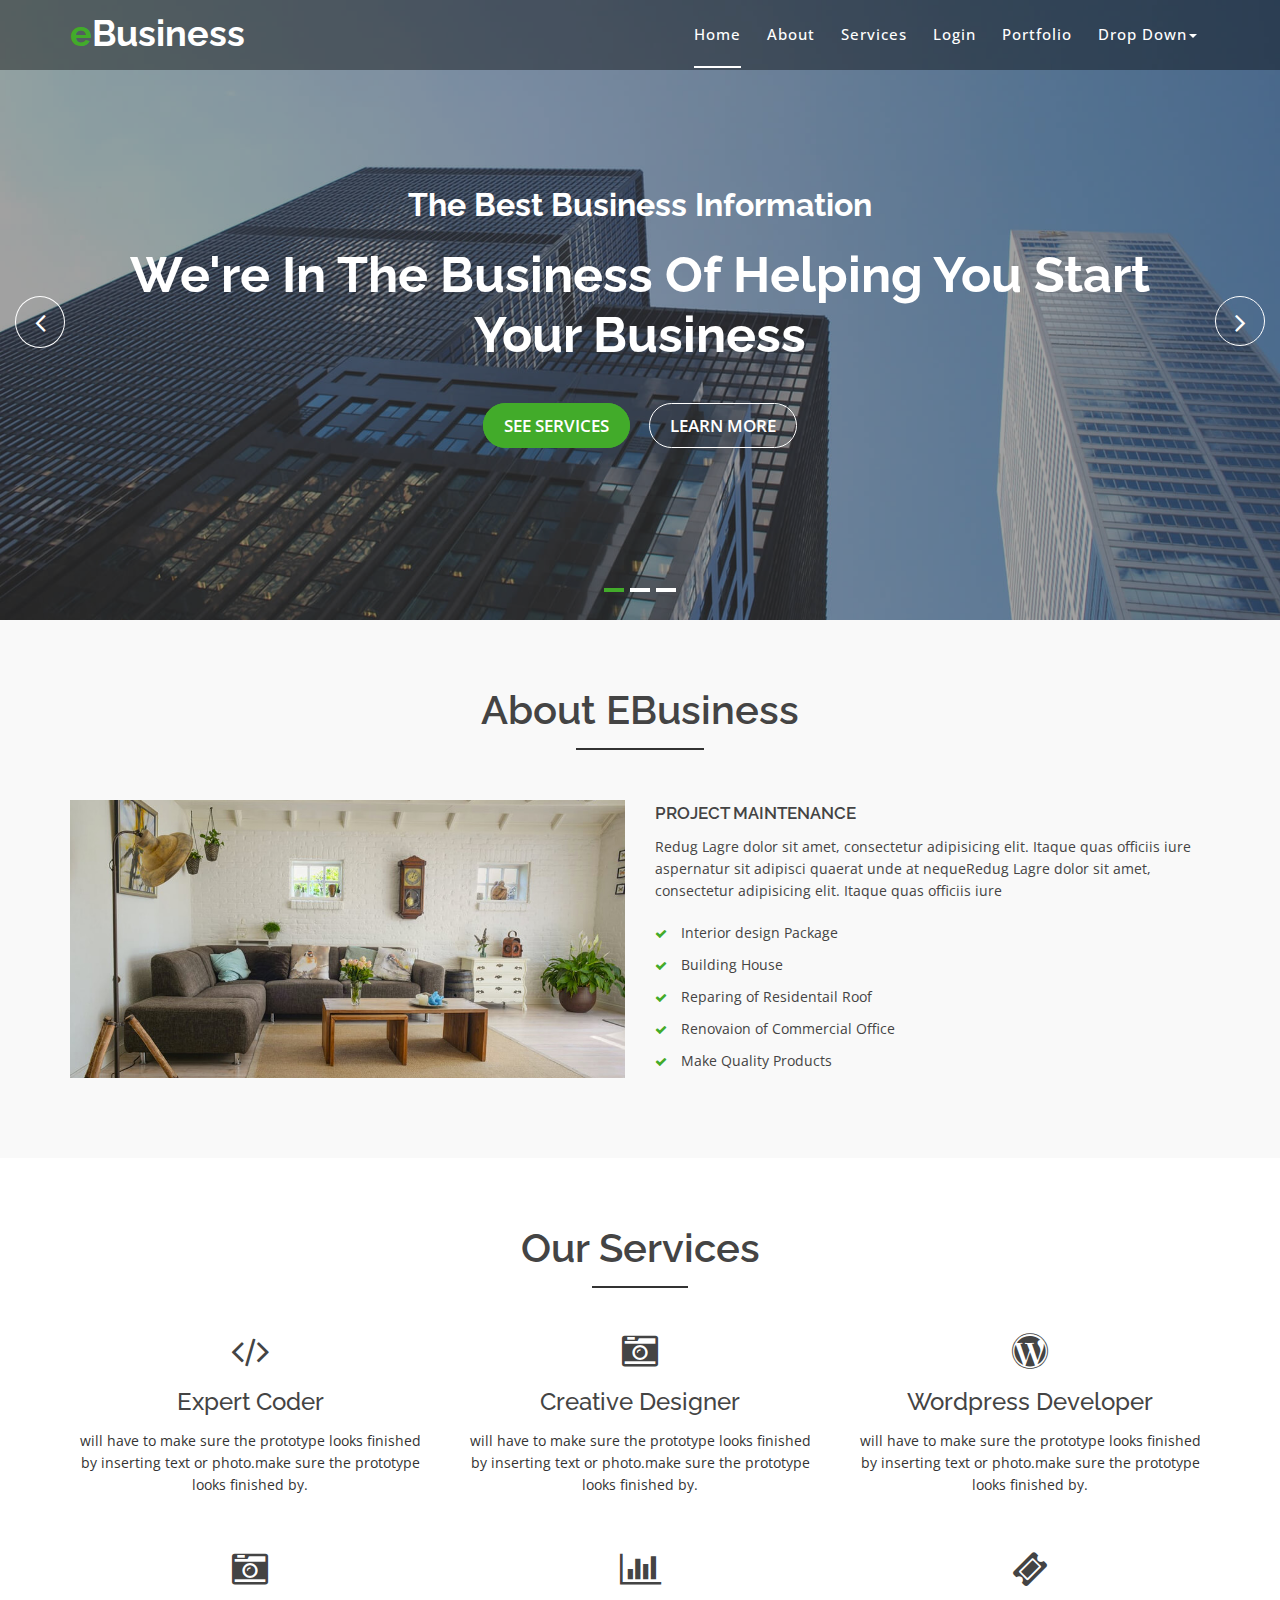
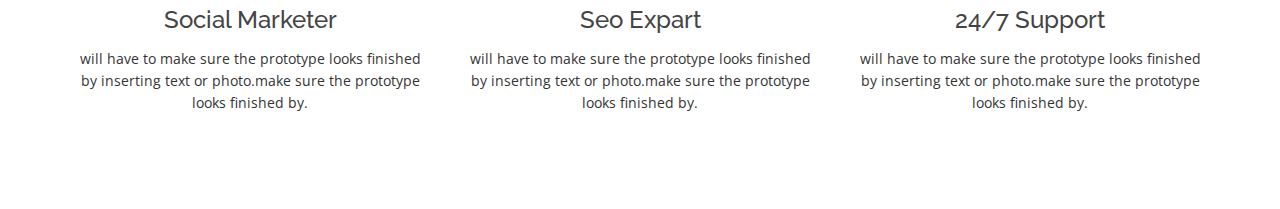
<file: target/classes/static/index.html>
<!doctype html>
<html lang="en">
<head>
  <meta charset="utf-8">
  <title>eBusiness Bootstrap Template</title>
  <meta content="width=device-width, initial-scale=1.0" name="viewport">
  <meta content="" name="keywords">
  <meta content="" name="description">

  <!-- Favicons -->
  <link href="img/favicon.png" rel="icon">
  <link href="img/apple-touch-icon.png" rel="apple-touch-icon">

  <!-- Google Fonts -->
  <link href="https://fonts.googleapis.com/css?family=Open+Sans:300,400,400i,600,700|Raleway:300,400,400i,500,500i,700,800,900" rel="stylesheet">

  <!-- Bootstrap CSS File -->
  <link href="lib/bootstrap/css/bootstrap.min.css" rel="stylesheet">

  <!-- Libraries CSS Files -->
  <link href="lib/nivo-slider/css/nivo-slider.css" rel="stylesheet">
  <link href="lib/owlcarousel/owl.carousel.css" rel="stylesheet">
  <link href="lib/owlcarousel/owl.transitions.css" rel="stylesheet">
  <link href="lib/font-awesome/css/font-awesome.min.css" rel="stylesheet">
  <link href="lib/animate/animate.min.css" rel="stylesheet">
  <link href="lib/venobox/venobox.css" rel="stylesheet">

  <!-- Nivo Slider Theme -->
  <link href="css/nivo-slider-theme.css" rel="stylesheet">

  <!-- Main Stylesheet File -->
  <link href="css/style.css" rel="stylesheet">

  <!-- Responsive Stylesheet File -->
  <link href="css/responsive.css" rel="stylesheet">

  <!-- =======================================================
    Theme Name: eBusiness
    Theme URL: https://bootstrapmade.com/ebusiness-bootstrap-corporate-template/
    Author: BootstrapMade.com
    License: https://bootstrapmade.com/license/
  ======================================================= -->
</head>

<body data-spy="scroll" data-target="#navbar-example">

  <div id="preloader"></div>

  <header>
    <!-- header-area start -->
    <div id="sticker" class="header-area">
      <div class="container">
        <div class="row">
          <div class="col-md-12 col-sm-12">

            <!-- Navigation -->
            <nav class="navbar navbar-default">
              <!-- Brand and toggle get grouped for better mobile display -->
              <div class="navbar-header">
                <button type="button" class="navbar-toggle collapsed" data-toggle="collapse" data-target=".bs-example-navbar-collapse-1" aria-expanded="false">
										<span class="sr-only">Toggle navigation</span>
										<span class="icon-bar"></span>
										<span class="icon-bar"></span>
										<span class="icon-bar"></span>
									</button>
                <!-- Brand -->
                <a class="navbar-brand page-scroll sticky-logo" href="index.html">
                  <h1><span>e</span>Business</h1>
                  <!-- Uncomment below if you prefer to use an image logo -->
                  <!-- <img src="img/logo.png" alt="" title=""> -->
								</a>
              </div>
              <!-- Collect the nav links, forms, and other content for toggling -->
              <div class="collapse navbar-collapse main-menu bs-example-navbar-collapse-1" id="navbar-example">
                <ul class="nav navbar-nav navbar-right">
                  <li class="active">
                    <a class="page-scroll" href="#home">Home</a>
                  </li>
                  <li>
                    <a class="page-scroll" href="#about">About</a>
                  </li>
                  <li>
                    <a class="page-scroll" href="#services">Services</a>
                  </li>
                  <li>
                    <a class="page-scroll" href="login/login.html">Login</a>
                  </li>
                  <li>
                    <a class="page-scroll" href="#portfolio">Portfolio</a>
                  </li>

                  <li class="dropdown"><a href="#" class="dropdown-toggle" data-toggle="dropdown">Drop Down<span class="caret"></span></a>
                    <ul class="dropdown-menu" role="menu">
                      <li><a href=# >Drop Down 1</a></li>
                      <li><a href=# >Drop Down 2</a></li>
                    </ul> 
                  </li>

                </ul>
              </div>
              <!-- navbar-collapse -->
            </nav>
            <!-- END: Navigation -->
          </div>
        </div>
      </div>
    </div>
    <!-- header-area end -->
  </header>
  <!-- header end -->

  <!-- Start Slider Area -->
  <div id="home" class="slider-area">
    <div class="bend niceties preview-2">
      <div id="ensign-nivoslider" class="slides">
        <img src="img/slider/slider1.jpg" alt="" title="#slider-direction-1" />
        <img src="img/slider/slider2.jpg" alt="" title="#slider-direction-2" />
        <img src="img/slider/slider3.jpg" alt="" title="#slider-direction-3" />
      </div>

      <!-- direction 1 -->
      <div id="slider-direction-1" class="slider-direction slider-one">
        <div class="container">
          <div class="row">
            <div class="col-md-12 col-sm-12 col-xs-12">
              <div class="slider-content">
                <!-- layer 1 -->
                <div class="layer-1-1 hidden-xs wow slideInDown" data-wow-duration="2s" data-wow-delay=".2s">
                  <h2 class="title1">The Best Business Information </h2>
                </div>
                <!-- layer 2 -->
                <div class="layer-1-2 wow slideInUp" data-wow-duration="2s" data-wow-delay=".1s">
                  <h1 class="title2">We're In The Business Of Helping You Start Your Business</h1>
                </div>
                <!-- layer 3 -->
                <div class="layer-1-3 hidden-xs wow slideInUp" data-wow-duration="2s" data-wow-delay=".2s">
                  <a class="ready-btn right-btn page-scroll" href="#services">See Services</a>
                  <a class="ready-btn page-scroll" href="#about">Learn More</a>
                </div>
              </div>
            </div>
          </div>
        </div>
      </div>

      <!-- direction 2 -->
      <div id="slider-direction-2" class="slider-direction slider-two">
        <div class="container">
          <div class="row">
            <div class="col-md-12 col-sm-12 col-xs-12">
              <div class="slider-content text-center">
                <!-- layer 1 -->
                <div class="layer-1-1 hidden-xs wow slideInUp" data-wow-duration="2s" data-wow-delay=".2s">
                  <h2 class="title1">The Best Business Information </h2>
                </div>
                <!-- layer 2 -->
                <div class="layer-1-2 wow slideInUp" data-wow-duration="2s" data-wow-delay=".1s">
                  <h1 class="title2">We're In The Business Of Get Quality Business Service</h1>
                </div>
                <!-- layer 3 -->
                <div class="layer-1-3 hidden-xs wow slideInUp" data-wow-duration="2s" data-wow-delay=".2s">
                  <a class="ready-btn right-btn page-scroll" href="#services">See Services</a>
                  <a class="ready-btn page-scroll" href="#about">Learn More</a>
                </div>
              </div>
            </div>
          </div>
        </div>
      </div>

      <!-- direction 3 -->
      <div id="slider-direction-3" class="slider-direction slider-two">
        <div class="container">
          <div class="row">
            <div class="col-md-12 col-sm-12 col-xs-12">
              <div class="slider-content">
                <!-- layer 1 -->
                <div class="layer-1-1 hidden-xs wow slideInUp" data-wow-duration="2s" data-wow-delay=".2s">
                  <h2 class="title1">The Best business Information </h2>
                </div>
                <!-- layer 2 -->
                <div class="layer-1-2 wow slideInUp" data-wow-duration="2s" data-wow-delay=".1s">
                  <h1 class="title2">Helping Business Security  & Peace of Mind for Your Family</h1>
                </div>
                <!-- layer 3 -->
                <div class="layer-1-3 hidden-xs wow slideInUp" data-wow-duration="2s" data-wow-delay=".2s">
                  <a class="ready-btn right-btn page-scroll" href="#services">See Services</a>
                  <a class="ready-btn page-scroll" href="#about">Learn More</a>
                </div>
              </div>
            </div>
          </div>
        </div>
      </div>
    </div>
  </div>
  <!-- End Slider Area -->

  <!-- Start About area -->
  <div id="about" class="about-area area-padding">
    <div class="container">
      <div class="row">
        <div class="col-md-12 col-sm-12 col-xs-12">
          <div class="section-headline text-center">
            <h2>About eBusiness</h2>
          </div>
        </div>
      </div>
      <div class="row">
        <!-- single-well start-->
        <div class="col-md-6 col-sm-6 col-xs-12">
          <div class="well-left">
            <div class="single-well">
              <a href="#">
								  <img src="img/about/1.jpg" alt="">
								</a>
            </div>
          </div>
        </div>
        <!-- single-well end-->
        <div class="col-md-6 col-sm-6 col-xs-12">
          <div class="well-middle">
            <div class="single-well">
              <a href="#">
                <h4 class="sec-head">project Maintenance</h4>
              </a>
              <p>
                Redug Lagre dolor sit amet, consectetur adipisicing elit. Itaque quas officiis iure aspernatur sit adipisci quaerat unde at nequeRedug Lagre dolor sit amet, consectetur adipisicing elit. Itaque quas officiis iure
              </p>
              <ul>
                <li>
                  <i class="fa fa-check"></i> Interior design Package
                </li>
                <li>
                  <i class="fa fa-check"></i> Building House
                </li>
                <li>
                  <i class="fa fa-check"></i> Reparing of Residentail Roof
                </li>
                <li>
                  <i class="fa fa-check"></i> Renovaion of Commercial Office
                </li>
                <li>
                  <i class="fa fa-check"></i> Make Quality Products
                </li>
              </ul>
            </div>
          </div>
        </div>
        <!-- End col-->
      </div>
    </div>
  </div>
  <!-- End About area -->

  <!-- Start Service area -->
  <div id="services" class="services-area area-padding">
    <div class="container">
      <div class="row">
        <div class="col-md-12 col-sm-12 col-xs-12">
          <div class="section-headline services-head text-center">
            <h2>Our Services</h2>
          </div>
        </div>
      </div>
      <div class="row text-center">
        <div class="services-contents">
          <!-- Start Left services -->
          <div class="col-md-4 col-sm-4 col-xs-12">
            <div class="about-move">
              <div class="services-details">
                <div class="single-services">
                  <a class="services-icon" href="#">
											<i class="fa fa-code"></i>
										</a>
                  <h4>Expert Coder</h4>
                  <p>
                    will have to make sure the prototype looks finished by inserting text or photo.make sure the prototype looks finished by.
                  </p>
                </div>
              </div>
              <!-- end about-details -->
            </div>
          </div>
          <div class="col-md-4 col-sm-4 col-xs-12">
            <div class="about-move">
              <div class="services-details">
                <div class="single-services">
                  <a class="services-icon" href="#">
											<i class="fa fa-camera-retro"></i>
										</a>
                  <h4>Creative Designer</h4>
                  <p>
                    will have to make sure the prototype looks finished by inserting text or photo.make sure the prototype looks finished by.
                  </p>
                </div>
              </div>
              <!-- end about-details -->
            </div>
          </div>
          <div class="col-md-4 col-sm-4 col-xs-12">
            <!-- end col-md-4 -->
            <div class=" about-move">
              <div class="services-details">
                <div class="single-services">
                  <a class="services-icon" href="#">
											<i class="fa fa-wordpress"></i>
										</a>
                  <h4>Wordpress Developer</h4>
                  <p>
                    will have to make sure the prototype looks finished by inserting text or photo.make sure the prototype looks finished by.
                  </p>
                </div>
              </div>
              <!-- end about-details -->
            </div>
          </div>
          <div class="col-md-4 col-sm-4 col-xs-12">
            <!-- end col-md-4 -->
            <div class=" about-move">
              <div class="services-details">
                <div class="single-services">
                  <a class="services-icon" href="#">
											<i class="fa fa-camera-retro"></i>
										</a>
                  <h4>Social Marketer </h4>
                  <p>
                    will have to make sure the prototype looks finished by inserting text or photo.make sure the prototype looks finished by.
                  </p>
                </div>
              </div>
              <!-- end about-details -->
            </div>
          </div>
          <!-- End Left services -->
          <div class="col-md-4 col-sm-4 col-xs-12">
            <!-- end col-md-4 -->
            <div class=" about-move">
              <div class="services-details">
                <div class="single-services">
                  <a class="services-icon" href="#">
											<i class="fa fa-bar-chart"></i>
										</a>
                  <h4>Seo Expart</h4>
                  <p>
                    will have to make sure the prototype looks finished by inserting text or photo.make sure the prototype looks finished by.
                  </p>
                </div>
              </div>
              <!-- end about-details -->
            </div>
          </div>
          <!-- End Left services -->
          <div class="col-md-4 col-sm-4 col-xs-12">
            <!-- end col-md-4 -->
            <div class=" about-move">
              <div class="services-details">
                <div class="single-services">
                  <a class="services-icon" href="#">
											<i class="fa fa-ticket"></i>
										</a>
                  <h4>24/7 Support</h4>
                  <p>
                    will have to make sure the prototype looks finished by inserting text or photo.make sure the prototype looks finished by.
                  </p>
                </div>
              </div>
              <!-- end about-details -->
            </div>
          </div>
        </div>
      </div>
    </div>
  </div>
  <!-- End Service area -->




  <a href="#" class="back-to-top"><i class="fa fa-chevron-up"></i></a>

  <!-- JavaScript Libraries -->
  <script src="lib/jquery/jquery.min.js"></script>
  <script src="lib/bootstrap/js/bootstrap.min.js"></script>
  <script src="lib/owlcarousel/owl.carousel.min.js"></script>
  <script src="lib/venobox/venobox.min.js"></script>
  <script src="lib/knob/jquery.knob.js"></script>
  <script src="lib/wow/wow.min.js"></script>
  <script src="lib/parallax/parallax.js"></script>
  <script src="lib/easing/easing.min.js"></script>
  <script src="lib/nivo-slider/js/jquery.nivo.slider.js" type="text/javascript"></script>
  <script src="lib/appear/jquery.appear.js"></script>
  <script src="lib/isotope/isotope.pkgd.min.js"></script>

  <!-- Contact Form JavaScript File -->
  <script src="contactform/contactform.js"></script>

  <script src="js/main.js"></script>
</body>

</html>
</file>
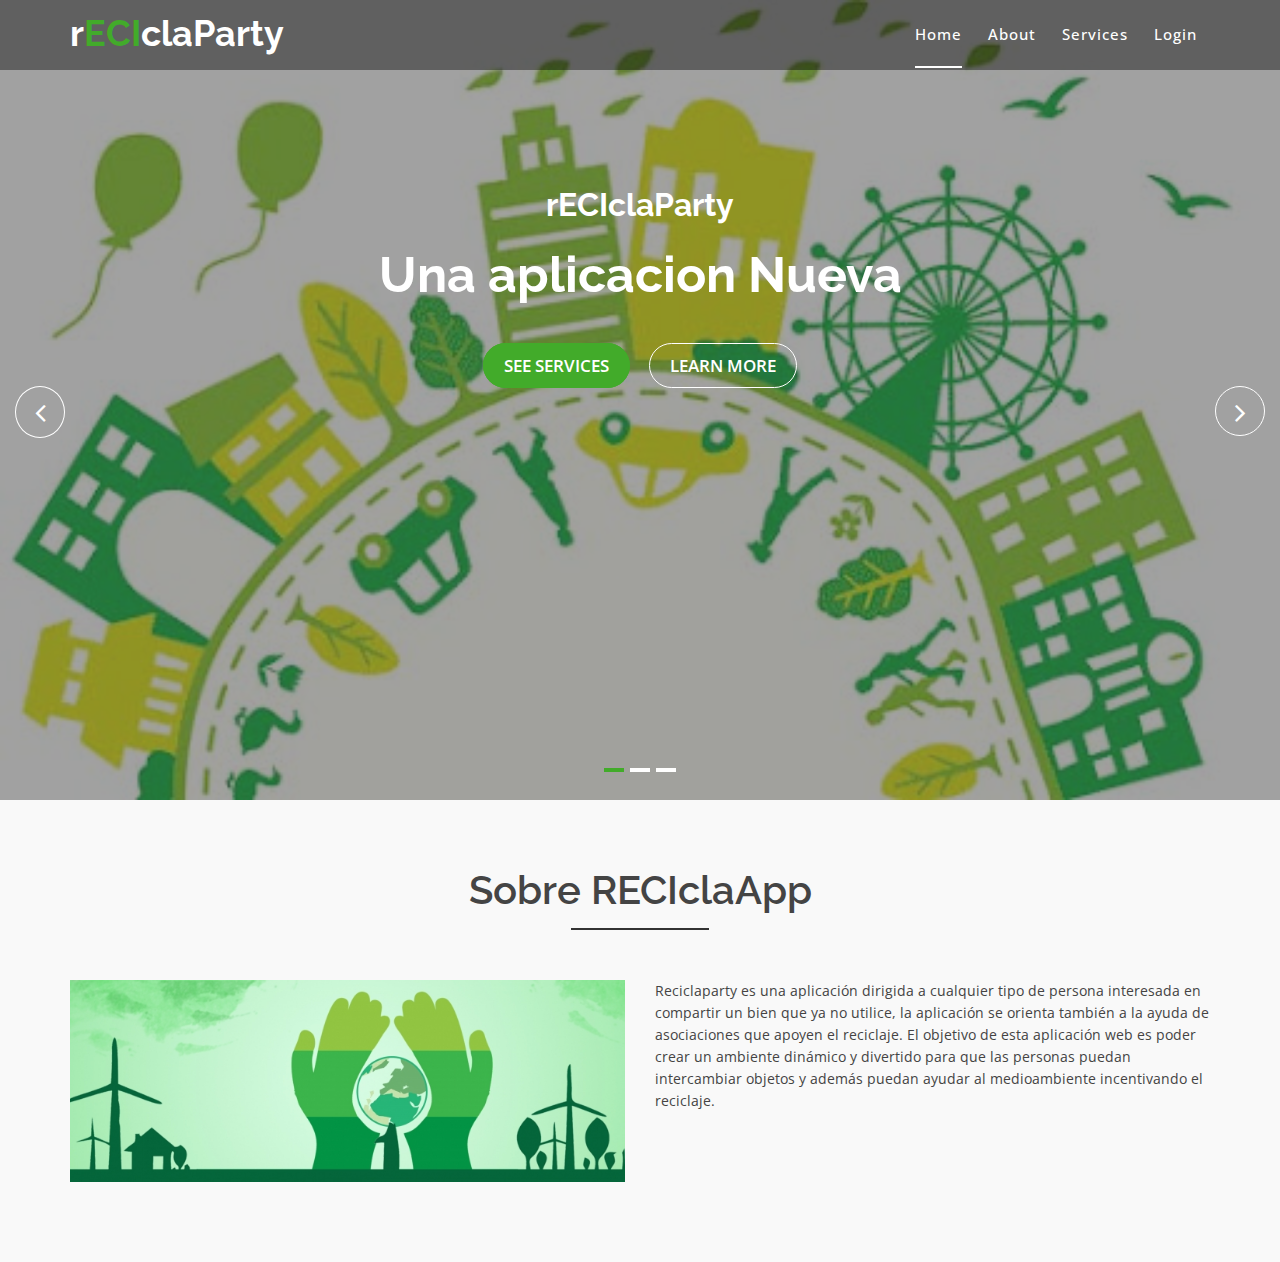
<file: src/main/resources/static/index.html>
<!doctype html>
<html lang="en">
<head>
  <meta charset="utf-8">
  <title>eBusiness Bootstrap Template</title>
  <meta content="width=device-width, initial-scale=1.0" name="viewport">
  <meta content="" name="keywords">
  <meta content="" name="description">

  <!-- Favicons -->
  <link href="img/favicon.png" rel="icon">
  <link href="img/apple-touch-icon.png" rel="apple-touch-icon">

  <!-- Google Fonts -->
  <link href="https://fonts.googleapis.com/css?family=Open+Sans:300,400,400i,600,700|Raleway:300,400,400i,500,500i,700,800,900" rel="stylesheet">

  <!-- Bootstrap CSS File -->
  <link href="lib/bootstrap/css/bootstrap.min.css" rel="stylesheet">

  <!-- Libraries CSS Files -->
  <link href="lib/nivo-slider/css/nivo-slider.css" rel="stylesheet">
  <link href="lib/owlcarousel/owl.carousel.css" rel="stylesheet">
  <link href="lib/owlcarousel/owl.transitions.css" rel="stylesheet">
  <link href="lib/font-awesome/css/font-awesome.min.css" rel="stylesheet">
  <link href="lib/animate/animate.min.css" rel="stylesheet">
  <link href="lib/venobox/venobox.css" rel="stylesheet">

  <!-- Nivo Slider Theme -->
  <link href="css/nivo-slider-theme.css" rel="stylesheet">

  <!-- Main Stylesheet File -->
  <link href="css/style.css" rel="stylesheet">

  <!-- Responsive Stylesheet File -->
  <link href="css/responsive.css" rel="stylesheet">

  <!-- =======================================================
    Theme Name: eBusiness
    Theme URL: https://bootstrapmade.com/ebusiness-bootstrap-corporate-template/
    Author: BootstrapMade.com
    License: https://bootstrapmade.com/license/
  ======================================================= -->
</head>

<body data-spy="scroll" data-target="#navbar-example">

  <div id="preloader"></div>

  <header>
    <!-- header-area start -->
    <div id="sticker" class="header-area">
      <div class="container">
        <div class="row">
          <div class="col-md-12 col-sm-12">

            <!-- Navigation -->
            <nav class="navbar navbar-default">
              <!-- Brand and toggle get grouped for better mobile display -->
              <div class="navbar-header">
                <button type="button" class="navbar-toggle collapsed" data-toggle="collapse" data-target=".bs-example-navbar-collapse-1" aria-expanded="false">
										<span class="sr-only">Toggle navigation</span>
										<span class="icon-bar"></span>
										<span class="icon-bar"></span>
										<span class="icon-bar"></span>
									</button>
                <!-- Brand -->
                <a class="navbar-brand page-scroll sticky-logo" href="index.html">
                  <h1>r<span>ECI</span>claParty</h1>
                  <!-- Uncomment below if you prefer to use an image logo -->
                  <!-- <img src="img/logo.png" alt="" title=""> -->
								</a>
              </div>
              <!-- Collect the nav links, forms, and other content for toggling -->
              <div class="collapse navbar-collapse main-menu bs-example-navbar-collapse-1" id="navbar-example">
                <ul class="nav navbar-nav navbar-right">
                  <li class="active">
                    <a class="page-scroll" href="#home">Home</a>
                  </li>
                  <li>
                    <a class="page-scroll" href="#about">About</a>
                  </li>
                  <li>
                    <a class="page-scroll" href="#services">Services</a>
                  </li>
                  <li>
                    <a class="page-scroll" href="login/login.html">Login</a>
                  </li>

                </ul>
              </div>
              <!-- navbar-collapse -->
            </nav>
            <!-- END: Navigation -->
          </div>
        </div>
      </div>
    </div>
    <!-- header-area end -->
  </header>
  <!-- header end -->

  <!-- Start Slider Area -->
  <div id="home" class="slider-area">
    <div class="bend niceties preview-2">
      <div id="ensign-nivoslider" class="slides">
        <img src="img/slider/r4.jpg" alt="" title="#slider-direction-1" />
        <img src="img/slider/r2.jpg" alt="" title="#slider-direction-2" />
        <img src="img/slider/r3.jpg" alt="" title="#slider-direction-3" />
      </div>

      <!-- direction 1 -->
      <div id="slider-direction-1" class="slider-direction slider-one">
        <div class="container">
          <div class="row">
            <div class="col-md-12 col-sm-12 col-xs-12">
              <div class="slider-content">
                <!-- layer 1 -->
                <div class="layer-1-1 hidden-xs wow slideInDown" data-wow-duration="2s" data-wow-delay=".2s">
                  <h2 class="title1">rECIclaParty</h2>
                </div>
                <!-- layer 2 -->
                <div class="layer-1-2 wow slideInUp" data-wow-duration="2s" data-wow-delay=".1s">
                  <h1 class="title2">Una aplicacion Nueva</h1>
                </div>
                <!-- layer 3 -->
                <div class="layer-1-3 hidden-xs wow slideInUp" data-wow-duration="2s" data-wow-delay=".2s">
                  <a class="ready-btn right-btn page-scroll" href="#services">See Services</a>
                  <a class="ready-btn page-scroll" href="#about">Learn More</a>
                </div>
              </div>
            </div>
          </div>
        </div>
      </div>

      <!-- direction 2 -->
      <div id="slider-direction-2" class="slider-direction slider-two">
        <div class="container">
          <div class="row">
            <div class="col-md-12 col-sm-12 col-xs-12">
              <div class="slider-content text-center">
                <!-- layer 1 -->
                <div class="layer-1-1 hidden-xs wow slideInUp" data-wow-duration="2s" data-wow-delay=".2s">
                  <h2 class="title1">Diviertete Reciclando! </h2>
                </div>
                <!-- layer 2 -->
                <div class="layer-1-2 wow slideInUp" data-wow-duration="2s" data-wow-delay=".1s">
                  <h1 class="title2">Diferentes maneras de reciclar y de ganar premios</h1>
                </div>
                <!-- layer 3 -->
                <div class="layer-1-3 hidden-xs wow slideInUp" data-wow-duration="2s" data-wow-delay=".2s">
                  <a class="ready-btn right-btn page-scroll" href="#services">See Services</a>
                  <a class="ready-btn page-scroll" href="#about">Learn More</a>
                </div>
              </div>
            </div>
          </div>
        </div>
      </div>

      <!-- direction 3 -->
      <div id="slider-direction-3" class="slider-direction slider-two">
        <div class="container">
          <div class="row">
            <div class="col-md-12 col-sm-12 col-xs-12">
              <div class="slider-content">
                <!-- layer 1 -->
                <div class="layer-1-1 hidden-xs wow slideInUp" data-wow-duration="2s" data-wow-delay=".2s">
                  <h2 class="title1">Prueba las nuevas fiestas de rECIclaParty</h2>
                </div>
                <!-- layer 2 -->
                <div class="layer-1-2 wow slideInUp" data-wow-duration="2s" data-wow-delay=".1s">
                  <h1 class="title2">Un interesante modo de juego en el que podrás ganar diversos premi</h1>
                </div>
                <!-- layer 3 -->
                <div class="layer-1-3 hidden-xs wow slideInUp" data-wow-duration="2s" data-wow-delay=".2s">
                  <a class="ready-btn right-btn page-scroll" href="#services">See Services</a>
                  <a class="ready-btn page-scroll" href="#about">Learn More</a>
                </div>
              </div>
            </div>
          </div>
        </div>
      </div>
    </div>
  </div>
  <!-- End Slider Area -->

  <!-- Start About area -->
  <div id="about" class="about-area area-padding">
    <div class="container">
      <div class="row">
        <div class="col-md-12 col-sm-12 col-xs-12">
          <div class="section-headline text-center">
            <h2>Sobre rECIclaApp</h2>
          </div>
        </div>
      </div>
      <div class="row">
        <!-- single-well start-->
        <div class="col-md-6 col-sm-6 col-xs-12">
          <div class="well-left">
            <div class="single-well">
              <a href="#">
								  <img src="img/about/r1.jpg" alt="">
								</a>
            </div>
          </div>
        </div>
        <!-- single-well end-->
        <div class="col-md-6 col-sm-6 col-xs-12">
          <div class="well-middle">
            <div class="single-well">

              <p>
                Reciclaparty es una aplicación dirigida a cualquier tipo de persona interesada en compartir un bien que ya no utilice, la aplicación se orienta también a la ayuda de asociaciones que apoyen el reciclaje. El objetivo de esta aplicación web es poder crear un ambiente dinámico y divertido para que las personas puedan intercambiar objetos y además puedan ayudar al medioambiente incentivando el reciclaje.
              </p>

            </div>
          </div>
        </div>
        <!-- End col-->
      </div>
    </div>
  </div>
  <!-- End About area -->






  <a href="#" class="back-to-top"><i class="fa fa-chevron-up"></i></a>

  <!-- JavaScript Libraries -->
  <script src="lib/jquery/jquery.min.js"></script>
  <script src="lib/bootstrap/js/bootstrap.min.js"></script>
  <script src="lib/owlcarousel/owl.carousel.min.js"></script>
  <script src="lib/venobox/venobox.min.js"></script>
  <script src="lib/knob/jquery.knob.js"></script>
  <script src="lib/wow/wow.min.js"></script>
  <script src="lib/parallax/parallax.js"></script>
  <script src="lib/easing/easing.min.js"></script>
  <script src="lib/nivo-slider/js/jquery.nivo.slider.js" type="text/javascript"></script>
  <script src="lib/appear/jquery.appear.js"></script>
  <script src="lib/isotope/isotope.pkgd.min.js"></script>

  <!-- Contact Form JavaScript File -->
  <script src="contactform/contactform.js"></script>

  <script src="js/main.js"></script>
</body>

</html>
</file>
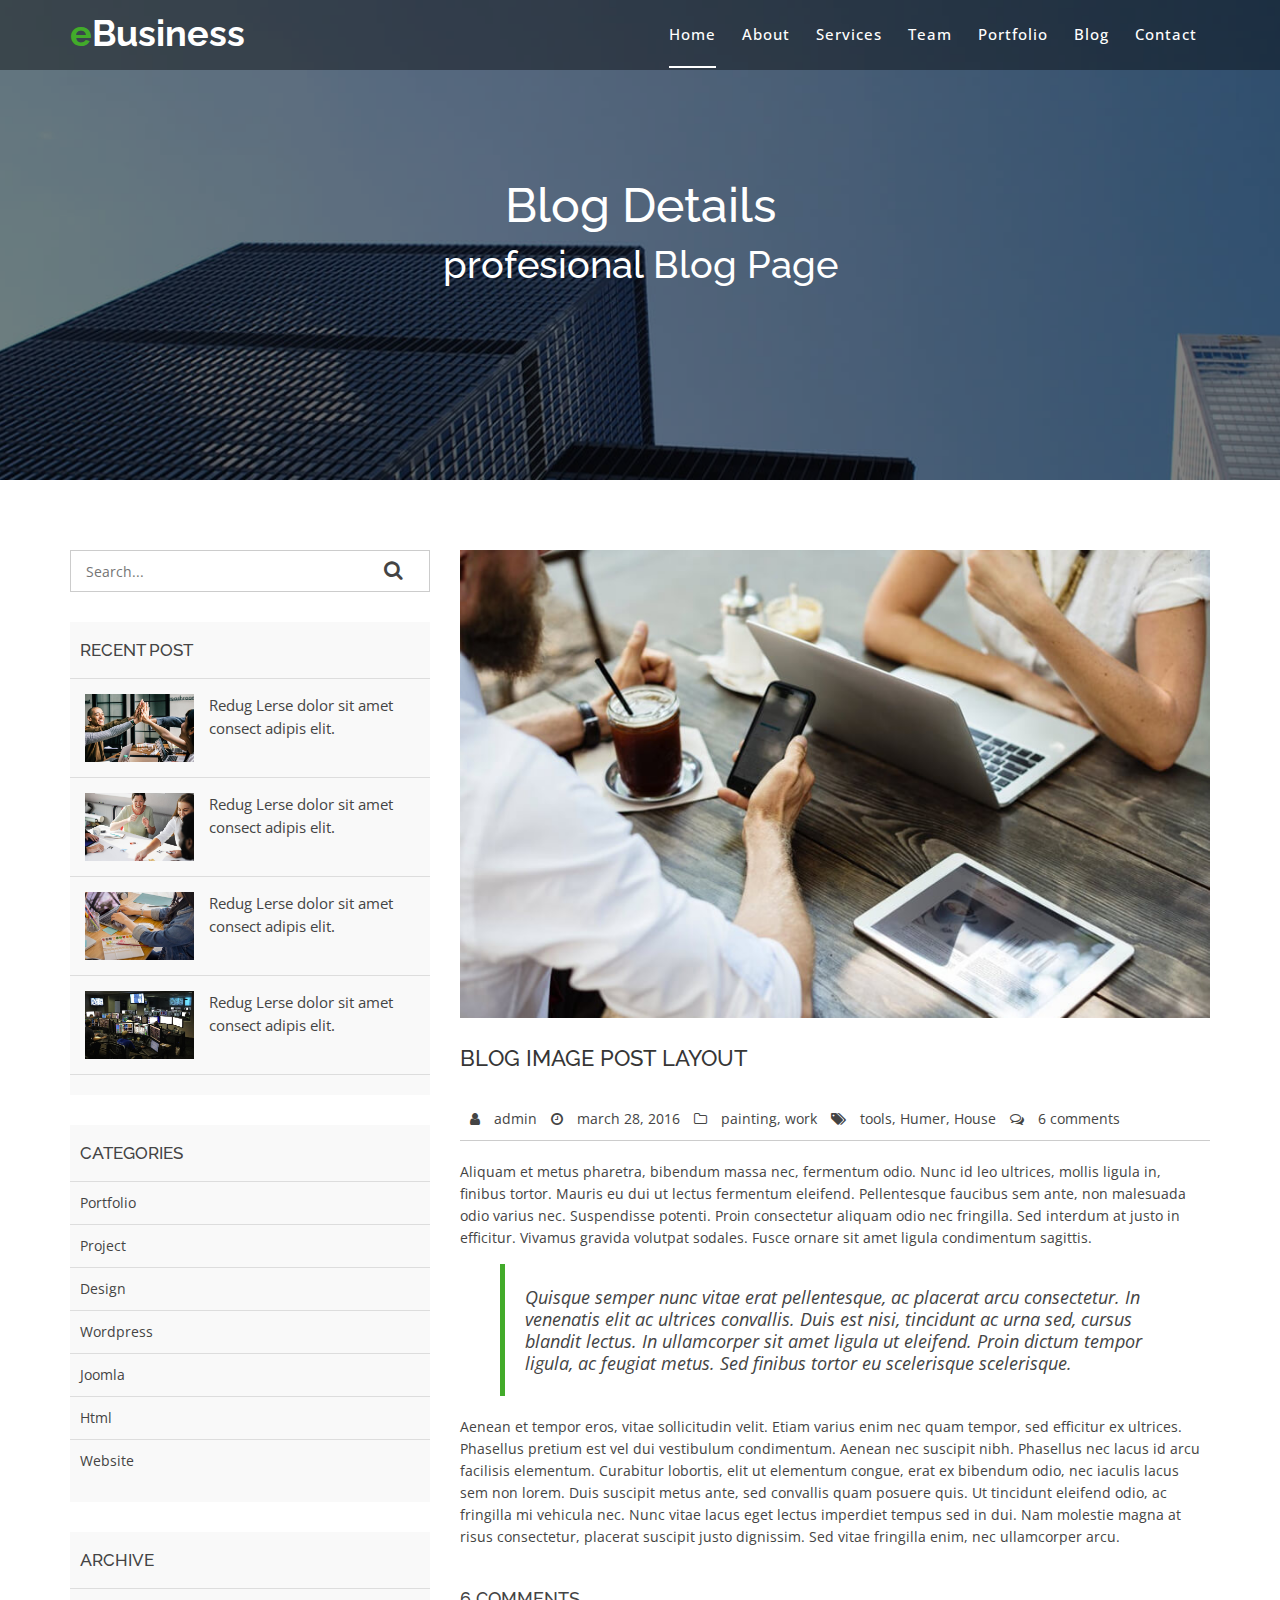
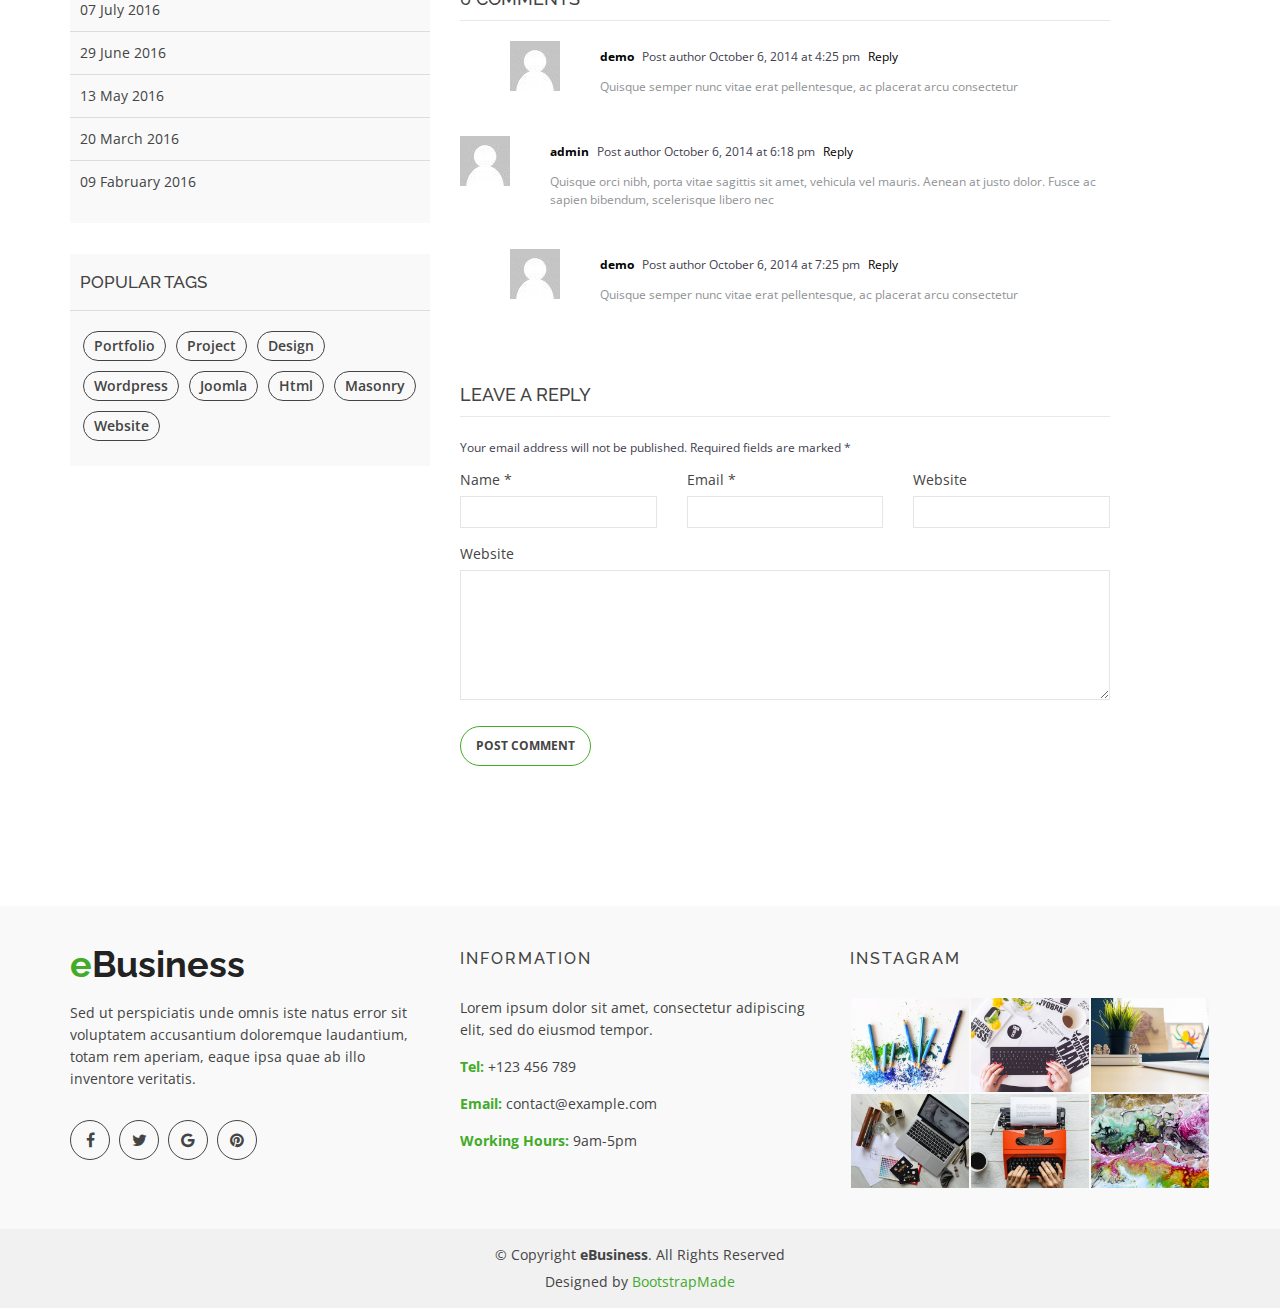
<file: target/classes/static/blog-details.html>
<!doctype html>
<html lang="en">
<head>
  <meta charset="utf-8">
  <title>eBusiness Bootstrap Template</title>
  <meta content="width=device-width, initial-scale=1.0" name="viewport">
  <meta content="" name="keywords">
  <meta content="" name="description">

  <!-- Favicons -->
  <link href="img/favicon.png" rel="icon">
  <link href="img/apple-touch-icon.png" rel="apple-touch-icon">

  <!-- Google Fonts -->
  <link href="https://fonts.googleapis.com/css?family=Open+Sans:300,400,400i,600,700|Raleway:300,400,400i,500,500i,700,800,900" rel="stylesheet">

  <!-- Bootstrap CSS File -->
  <link href="lib/bootstrap/css/bootstrap.min.css" rel="stylesheet">

  <!-- Libraries CSS Files -->
  <link href="lib/nivo-slider/css/nivo-slider.css" rel="stylesheet">
  <link href="lib/owlcarousel/owl.carousel.css" rel="stylesheet">
  <link href="lib/owlcarousel/owl.transitions.css" rel="stylesheet">
  <link href="lib/font-awesome/css/font-awesome.min.css" rel="stylesheet">
  <link href="lib/animate/animate.min.css" rel="stylesheet">
  <link href="lib/venobox/venobox.css" rel="stylesheet">

  <!-- Nivo Slider Theme -->
  <link href="css/nivo-slider-theme.css" rel="stylesheet">

  <!-- Main Stylesheet File -->
  <link href="css/style.css" rel="stylesheet">

  <!-- Responsive Stylesheet File -->
  <link href="css/responsive.css" rel="stylesheet">

  <!-- =======================================================
    Theme Name: eBusiness
    Theme URL: https://bootstrapmade.com/ebusiness-bootstrap-corporate-template/
    Author: BootstrapMade.com
    License: https://bootstrapmade.com/license/
  ======================================================= -->
</head>

<body data-spy="scroll" data-target="#navbar-example">

  <div id="preloader"></div>

  <header>
    <!-- header-area start -->
    <div id="sticker" class="header-area">
      <div class="container">
        <div class="row">
          <div class="col-md-12 col-sm-12">

            <!-- Navigation -->
            <nav class="navbar navbar-default">
              <!-- Brand and toggle get grouped for better mobile display -->
              <div class="navbar-header">
                <button type="button" class="navbar-toggle collapsed" data-toggle="collapse" data-target=".bs-example-navbar-collapse-1" aria-expanded="false">
										<span class="sr-only">Toggle navigation</span>
										<span class="icon-bar"></span>
										<span class="icon-bar"></span>
										<span class="icon-bar"></span>
									</button>
                <!-- Brand -->
                <a class="navbar-brand page-scroll sticky-logo" href="index.html">
                  <h1><span>e</span>Business</h1>
                  <!-- Uncomment below if you prefer to use an image logo -->
                  <!-- <img src="img/logo.png" alt="" title=""> -->
								</a>
              </div>
              <!-- Collect the nav links, forms, and other content for toggling -->
              <div class="collapse navbar-collapse main-menu bs-example-navbar-collapse-1" id="navbar-example">
                <ul class="nav navbar-nav navbar-right">
                  <li class="active">
                    <a class="page-scroll" href="#home">Home</a>
                  </li>
                  <li>
                    <a class="page-scroll" href="#about">About</a>
                  </li>
                  <li>
                    <a class="page-scroll" href="#services">Services</a>
                  </li>
                  <li>
                    <a class="page-scroll" href="#team">Team</a>
                  </li>
                  <li>
                    <a class="page-scroll" href="#portfolio">Portfolio</a>
                  </li>
                  <li>
                    <a class="page-scroll" href="#blog">Blog</a>
                  </li>
                  <li>
                    <a class="page-scroll" href="#contact">Contact</a>
                  </li>
                </ul>
              </div>
              <!-- navbar-collapse -->
            </nav>
            <!-- END: Navigation -->
          </div>
        </div>
      </div>
    </div>
    <!-- header-area end -->
  </header>
  <!-- header end -->

  <!-- Start Bottom Header -->
  <div class="header-bg page-area">
    <div class="home-overly"></div>
    <div class="container">
      <div class="row">
        <div class="col-md-12 col-sm-12 col-xs-12">
          <div class="slider-content text-center">
            <div class="header-bottom">
              <div class="layer2 wow zoomIn" data-wow-duration="1s" data-wow-delay=".4s">
                <h1 class="title2">Blog Details </h1>
              </div>
              <div class="layer3 wow zoomInUp" data-wow-duration="2s" data-wow-delay="1s">
                <h2 class="title3">profesional Blog Page</h2>
              </div>
            </div>
          </div>
        </div>
      </div>
    </div>
  </div>
  <!-- END Header -->
  <div class="blog-page area-padding">
    <div class="container">
      <div class="row">
        <div class="col-lg-4 col-md-4 col-sm-4 col-xs-12">
          <div class="page-head-blog">
            <div class="single-blog-page">
              <!-- search option start -->
              <form action="#">
                <div class="search-option">
                  <input type="text" placeholder="Search...">
                  <button class="button" type="submit">
                                            <i class="fa fa-search"></i>
                                        </button>
                </div>
              </form>
              <!-- search option end -->
            </div>
            <div class="single-blog-page">
              <!-- recent start -->
              <div class="left-blog">
                <h4>recent post</h4>
                <div class="recent-post">
                  <!-- start single post -->
                  <div class="recent-single-post">
                    <div class="post-img">
                      <a href="#">
												   <img src="img/blog/1.jpg" alt="">
												</a>
                    </div>
                    <div class="pst-content">
                      <p><a href="#"> Redug Lerse dolor sit amet consect adipis elit.</a></p>
                    </div>
                  </div>
                  <!-- End single post -->
                  <!-- start single post -->
                  <div class="recent-single-post">
                    <div class="post-img">
                      <a href="#">
												   <img src="img/blog/2.jpg" alt="">
												</a>
                    </div>
                    <div class="pst-content">
                      <p><a href="#"> Redug Lerse dolor sit amet consect adipis elit.</a></p>
                    </div>
                  </div>
                  <!-- End single post -->
                  <!-- start single post -->
                  <div class="recent-single-post">
                    <div class="post-img">
                      <a href="#">
												   <img src="img/blog/3.jpg" alt="">
												</a>
                    </div>
                    <div class="pst-content">
                      <p><a href="#"> Redug Lerse dolor sit amet consect adipis elit.</a></p>
                    </div>
                  </div>
                  <!-- End single post -->
                  <!-- start single post -->
                  <div class="recent-single-post">
                    <div class="post-img">
                      <a href="#">
												   <img src="img/blog/4.jpg" alt="">
												</a>
                    </div>
                    <div class="pst-content">
                      <p><a href="#"> Redug Lerse dolor sit amet consect adipis elit.</a></p>
                    </div>
                  </div>
                  <!-- End single post -->
                </div>
              </div>
              <!-- recent end -->
            </div>
            <div class="single-blog-page">
              <div class="left-blog">
                <h4>categories</h4>
                <ul>
                  <li>
                    <a href="#">Portfolio</a>
                  </li>
                  <li>
                    <a href="#">Project</a>
                  </li>
                  <li>
                    <a href="#">Design</a>
                  </li>
                  <li>
                    <a href="#">wordpress</a>
                  </li>
                  <li>
                    <a href="#">Joomla</a>
                  </li>
                  <li>
                    <a href="#">Html</a>
                  </li>
                  <li>
                    <a href="#">Website</a>
                  </li>
                </ul>
              </div>
            </div>
            <div class="single-blog-page">
              <div class="left-blog">
                <h4>archive</h4>
                <ul>
                  <li>
                    <a href="#">07 July 2016</a>
                  </li>
                  <li>
                    <a href="#">29 June 2016</a>
                  </li>
                  <li>
                    <a href="#">13 May 2016</a>
                  </li>
                  <li>
                    <a href="#">20 March 2016</a>
                  </li>
                  <li>
                    <a href="#">09 Fabruary 2016</a>
                  </li>
                </ul>
              </div>
            </div>
            <div class="single-blog-page">
              <div class="left-tags blog-tags">
                <div class="popular-tag left-side-tags left-blog">
                  <h4>popular tags</h4>
                  <ul>
                    <li>
                      <a href="#">Portfolio</a>
                    </li>
                    <li>
                      <a href="#">Project</a>
                    </li>
                    <li>
                      <a href="#">Design</a>
                    </li>
                    <li>
                      <a href="#">wordpress</a>
                    </li>
                    <li>
                      <a href="#">Joomla</a>
                    </li>
                    <li>
                      <a href="#">Html</a>
                    </li>
                    <li>
                      <a href="#">Masonry</a>
                    </li>
                    <li>
                      <a href="#">Website</a>
                    </li>
                  </ul>
                </div>
              </div>
            </div>
          </div>
        </div>
        <!-- End left sidebar -->
        <!-- Start single blog -->
        <div class="col-md-8 col-sm-8 col-xs-12">
          <div class="row">
            <div class="col-md-12 col-sm-12 col-xs-12">
              <!-- single-blog start -->
              <article class="blog-post-wrapper">
                <div class="post-thumbnail">
                  <img src="img/blog/6.jpg" alt="" />
                </div>
                <div class="post-information">
                  <h2>Blog image post layout</h2>
                  <div class="entry-meta">
                    <span class="author-meta"><i class="fa fa-user"></i> <a href="#">admin</a></span>
                    <span><i class="fa fa-clock-o"></i> march 28, 2016</span>
                    <span class="tag-meta">
												<i class="fa fa-folder-o"></i>
												<a href="#">painting</a>,
												<a href="#">work</a>
											</span>
                    <span>
												<i class="fa fa-tags"></i>
												<a href="#">tools</a>,
												<a href="#"> Humer</a>,
												<a href="#">House</a>
											</span>
                    <span><i class="fa fa-comments-o"></i> <a href="#">6 comments</a></span>
                  </div>
                  <div class="entry-content">
                    <p>Aliquam et metus pharetra, bibendum massa nec, fermentum odio. Nunc id leo ultrices, mollis ligula in, finibus tortor. Mauris eu dui ut lectus fermentum eleifend. Pellentesque faucibus sem ante, non malesuada odio varius nec. Suspendisse
                      potenti. Proin consectetur aliquam odio nec fringilla. Sed interdum at justo in efficitur. Vivamus gravida volutpat sodales. Fusce ornare sit amet ligula condimentum sagittis.</p>
                    <blockquote>
                      <p>Quisque semper nunc vitae erat pellentesque, ac placerat arcu consectetur. In venenatis elit ac ultrices convallis. Duis est nisi, tincidunt ac urna sed, cursus blandit lectus. In ullamcorper sit amet ligula ut eleifend. Proin dictum
                        tempor ligula, ac feugiat metus. Sed finibus tortor eu scelerisque scelerisque.</p>
                    </blockquote>
                    <p>Aenean et tempor eros, vitae sollicitudin velit. Etiam varius enim nec quam tempor, sed efficitur ex ultrices. Phasellus pretium est vel dui vestibulum condimentum. Aenean nec suscipit nibh. Phasellus nec lacus id arcu facilisis elementum.
                      Curabitur lobortis, elit ut elementum congue, erat ex bibendum odio, nec iaculis lacus sem non lorem. Duis suscipit metus ante, sed convallis quam posuere quis. Ut tincidunt eleifend odio, ac fringilla mi vehicula nec. Nunc vitae
                      lacus eget lectus imperdiet tempus sed in dui. Nam molestie magna at risus consectetur, placerat suscipit justo dignissim. Sed vitae fringilla enim, nec ullamcorper arcu.</p>
                  </div>
                </div>
              </article>
              <div class="clear"></div>
              <div class="single-post-comments">
                <div class="comments-area">
                  <div class="comments-heading">
                    <h3>6 comments</h3>
                  </div>
                  <div class="comments-list">
                    <ul>
                      <li class="threaded-comments">
                        <div class="comments-details">
                          <div class="comments-list-img">
                            <img src="img/blog/b02.jpg" alt="post-author">
                          </div>
                          <div class="comments-content-wrap">
                            <span>
																<b><a href="#">demo</a></b>
																Post author
																<span class="post-time">October 6, 2014 at 4:25 pm</span>
                            <a href="#">Reply</a>
                            </span>
                            <p>Quisque semper nunc vitae erat pellentesque, ac placerat arcu consectetur</p>
                          </div>
                        </div>
                      </li>
                      <li>
                        <div class="comments-details">
                          <div class="comments-list-img">
                            <img src="img/blog/b02.jpg" alt="post-author">
                          </div>
                          <div class="comments-content-wrap">
                            <span>
																<b><a href="#">admin</a></b>
																Post author
																<span class="post-time">October 6, 2014 at 6:18 pm </span>
                            <a href="#">Reply</a>
                            </span>
                            <p>Quisque orci nibh, porta vitae sagittis sit amet, vehicula vel mauris. Aenean at justo dolor. Fusce ac sapien bibendum, scelerisque libero nec</p>
                          </div>
                        </div>
                      </li>
                      <li class="threaded-comments">
                        <div class="comments-details">
                          <div class="comments-list-img">
                            <img src="img/blog/b02.jpg" alt="post-author">
                          </div>
                          <div class="comments-content-wrap">
                            <span>
																<b><a href="#">demo</a></b>
																Post author
																<span class="post-time">October 6, 2014 at 7:25 pm</span>
                            <a href="#">Reply</a>
                            </span>
                            <p>Quisque semper nunc vitae erat pellentesque, ac placerat arcu consectetur</p>
                          </div>
                        </div>
                      </li>
                    </ul>
                  </div>
                </div>
                <div class="comment-respond">
                  <h3 class="comment-reply-title">Leave a Reply </h3>
                  <span class="email-notes">Your email address will not be published. Required fields are marked *</span>
                  <form action="#">
                    <div class="row">
                      <div class="col-lg-4 col-md-4 col-sm-4 col-xs-12">
                        <p>Name *</p>
                        <input type="text" />
                      </div>
                      <div class="col-lg-4 col-md-4 col-sm-4 col-xs-12">
                        <p>Email *</p>
                        <input type="email" />
                      </div>
                      <div class="col-lg-4 col-md-4 col-sm-4 col-xs-12">
                        <p>Website</p>
                        <input type="text" />
                      </div>
                      <div class="col-lg-12 col-md-12 col-sm-12 comment-form-comment">
                        <p>Website</p>
                        <textarea id="message-box" cols="30" rows="10"></textarea>
                        <input type="submit" value="Post Comment" />
                      </div>
                    </div>
                  </form>
                </div>
              </div>
              <!-- single-blog end -->
            </div>
          </div>
        </div>
      </div>
    </div>
  </div>
  <!-- End Blog Area -->
  <div class="clearfix"></div>

  <!-- Start Footer bottom Area -->
  <footer>
    <div class="footer-area">
      <div class="container">
        <div class="row">
          <div class="col-md-4 col-sm-4 col-xs-12">
            <div class="footer-content">
              <div class="footer-head">
                <div class="footer-logo">
                  <h2><span>e</span>Business</h2>
                </div>

                <p>Sed ut perspiciatis unde omnis iste natus error sit voluptatem accusantium doloremque laudantium, totam rem aperiam, eaque ipsa quae ab illo inventore veritatis.</p>
                <div class="footer-icons">
                  <ul>
                    <li>
                      <a href="#"><i class="fa fa-facebook"></i></a>
                    </li>
                    <li>
                      <a href="#"><i class="fa fa-twitter"></i></a>
                    </li>
                    <li>
                      <a href="#"><i class="fa fa-google"></i></a>
                    </li>
                    <li>
                      <a href="#"><i class="fa fa-pinterest"></i></a>
                    </li>
                  </ul>
                </div>
              </div>
            </div>
          </div>
          <!-- end single footer -->
          <div class="col-md-4 col-sm-4 col-xs-12">
            <div class="footer-content">
              <div class="footer-head">
                <h4>information</h4>
                <p>
                  Lorem ipsum dolor sit amet, consectetur adipiscing elit, sed do eiusmod tempor.
                </p>
                <div class="footer-contacts">
                  <p><span>Tel:</span> +123 456 789</p>
                  <p><span>Email:</span> contact@example.com</p>
                  <p><span>Working Hours:</span> 9am-5pm</p>
                </div>
              </div>
            </div>
          </div>
          <!-- end single footer -->
          <div class="col-md-4 col-sm-4 col-xs-12">
            <div class="footer-content">
              <div class="footer-head">
                <h4>Instagram</h4>
                <div class="flicker-img">
                  <a href="#"><img src="img/portfolio/1.jpg" alt=""></a>
                  <a href="#"><img src="img/portfolio/2.jpg" alt=""></a>
                  <a href="#"><img src="img/portfolio/3.jpg" alt=""></a>
                  <a href="#"><img src="img/portfolio/4.jpg" alt=""></a>
                  <a href="#"><img src="img/portfolio/5.jpg" alt=""></a>
                  <a href="#"><img src="img/portfolio/6.jpg" alt=""></a>
                </div>
              </div>
            </div>
          </div>
        </div>
      </div>
    </div>
    <div class="footer-area-bottom">
      <div class="container">
        <div class="row">
          <div class="col-md-12 col-sm-12 col-xs-12">
            <div class="copyright text-center">
              <p>
                &copy; Copyright <strong>eBusiness</strong>. All Rights Reserved
              </p>
            </div>
            <div class="credits">
              <!--
                All the links in the footer should remain intact.
                You can delete the links only if you purchased the pro version.
                Licensing information: https://bootstrapmade.com/license/
                Purchase the pro version with working PHP/AJAX contact form: https://bootstrapmade.com/buy/?theme=eBusiness
              -->
              Designed by <a href="https://bootstrapmade.com/">BootstrapMade</a>
            </div>
          </div>
        </div>
      </div>
    </div>
  </footer>

  <a href="#" class="back-to-top"><i class="fa fa-chevron-up"></i></a>

  <!-- JavaScript Libraries -->
  <script src="lib/jquery/jquery.min.js"></script>
  <script src="lib/bootstrap/js/bootstrap.min.js"></script>
  <script src="lib/owlcarousel/owl.carousel.min.js"></script>
  <script src="lib/venobox/venobox.min.js"></script>
  <script src="lib/knob/jquery.knob.js"></script>
  <script src="lib/wow/wow.min.js"></script>
  <script src="lib/parallax/parallax.js"></script>
  <script src="lib/easing/easing.min.js"></script>
  <script src="lib/nivo-slider/js/jquery.nivo.slider.js" type="text/javascript"></script>
  <script src="lib/appear/jquery.appear.js"></script>
  <script src="lib/isotope/isotope.pkgd.min.js"></script>

  <!-- Contact Form JavaScript File -->
  <script src="contactform/contactform.js"></script>

  <script src="js/main.js"></script>
</body>

</html>
</file>
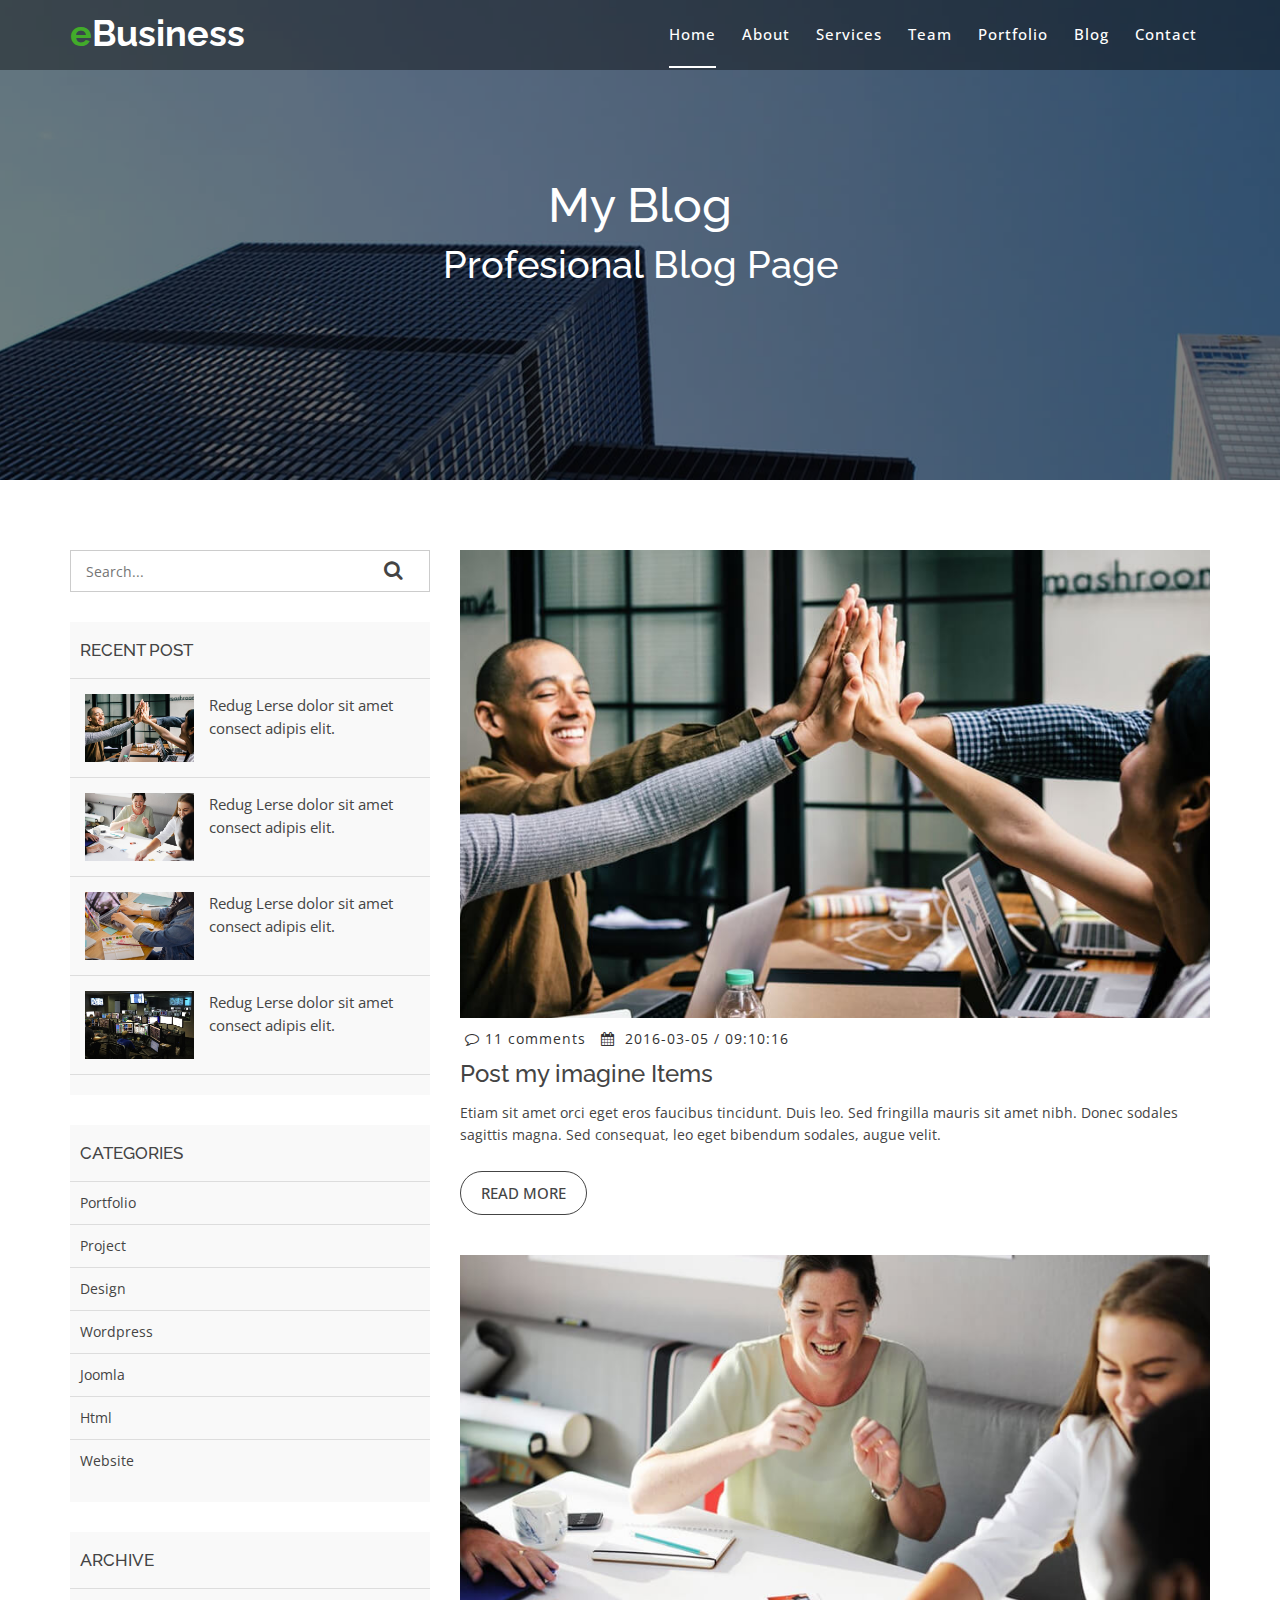
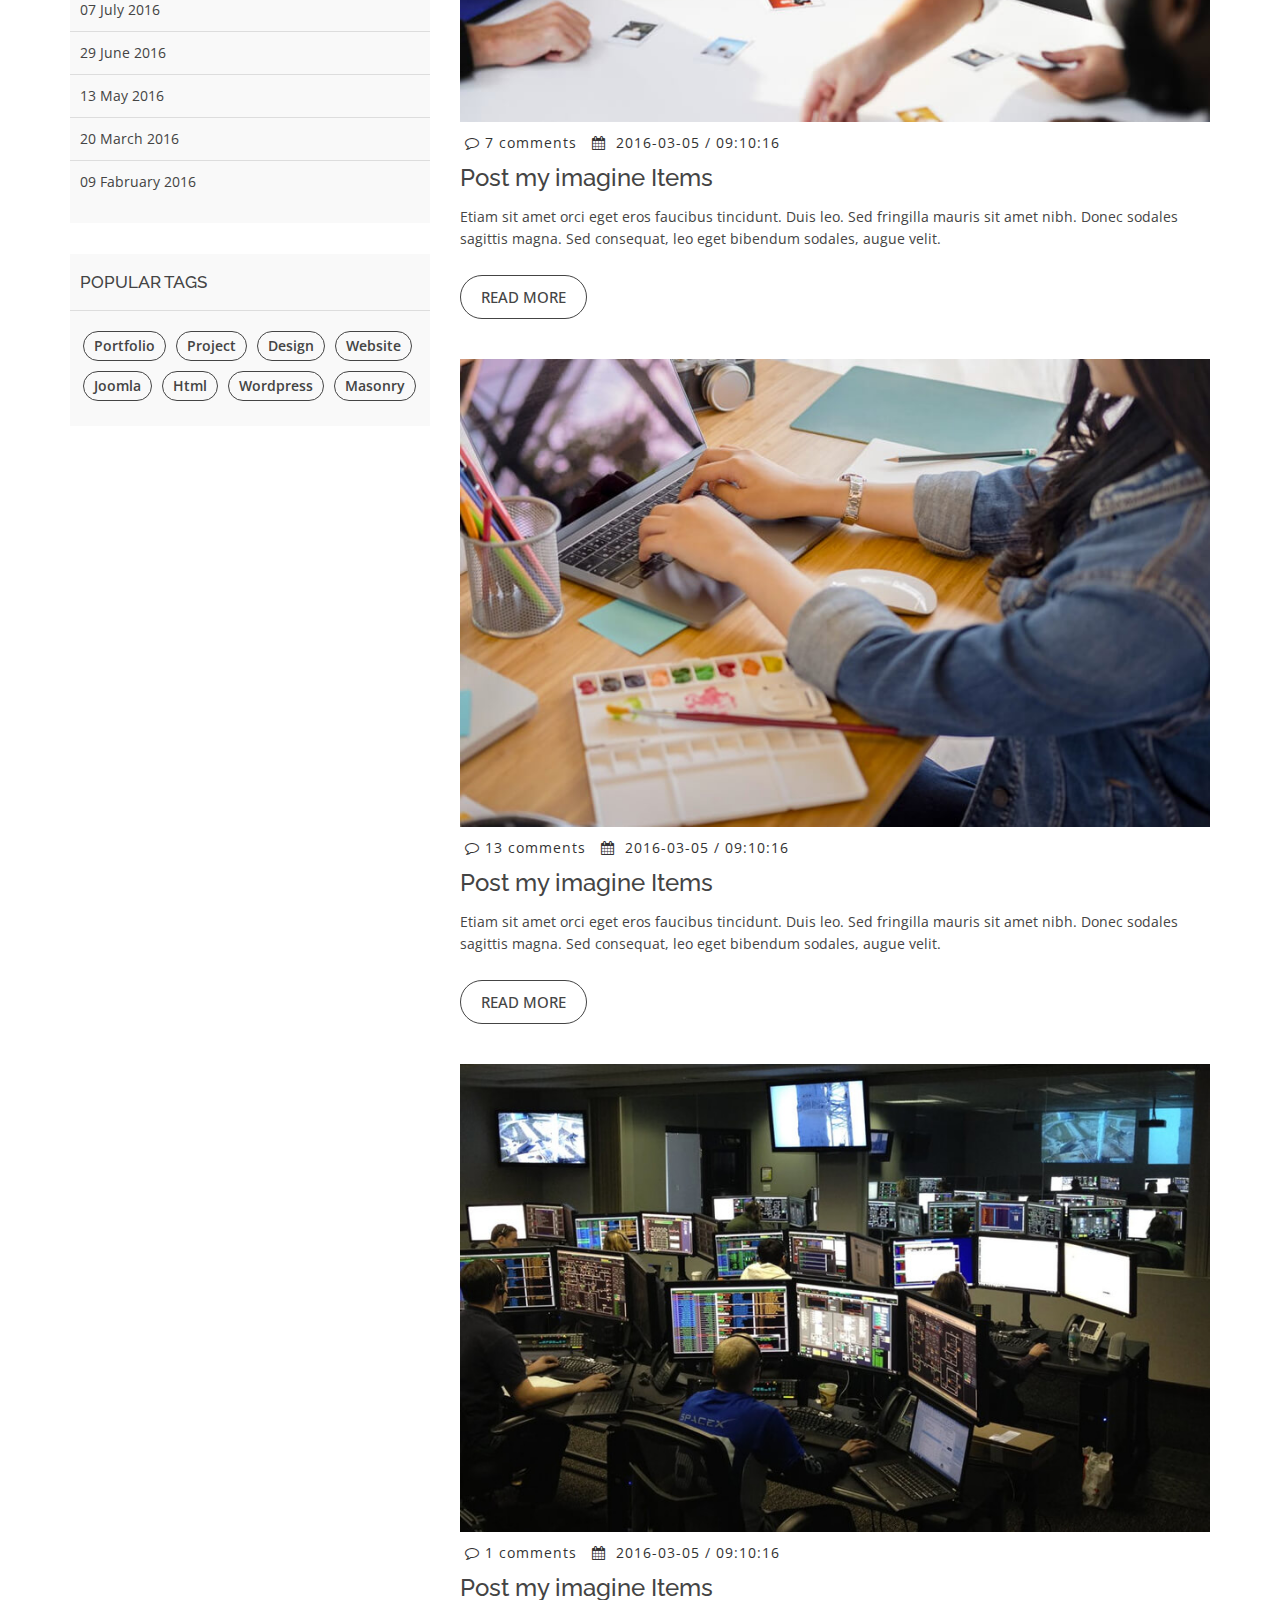
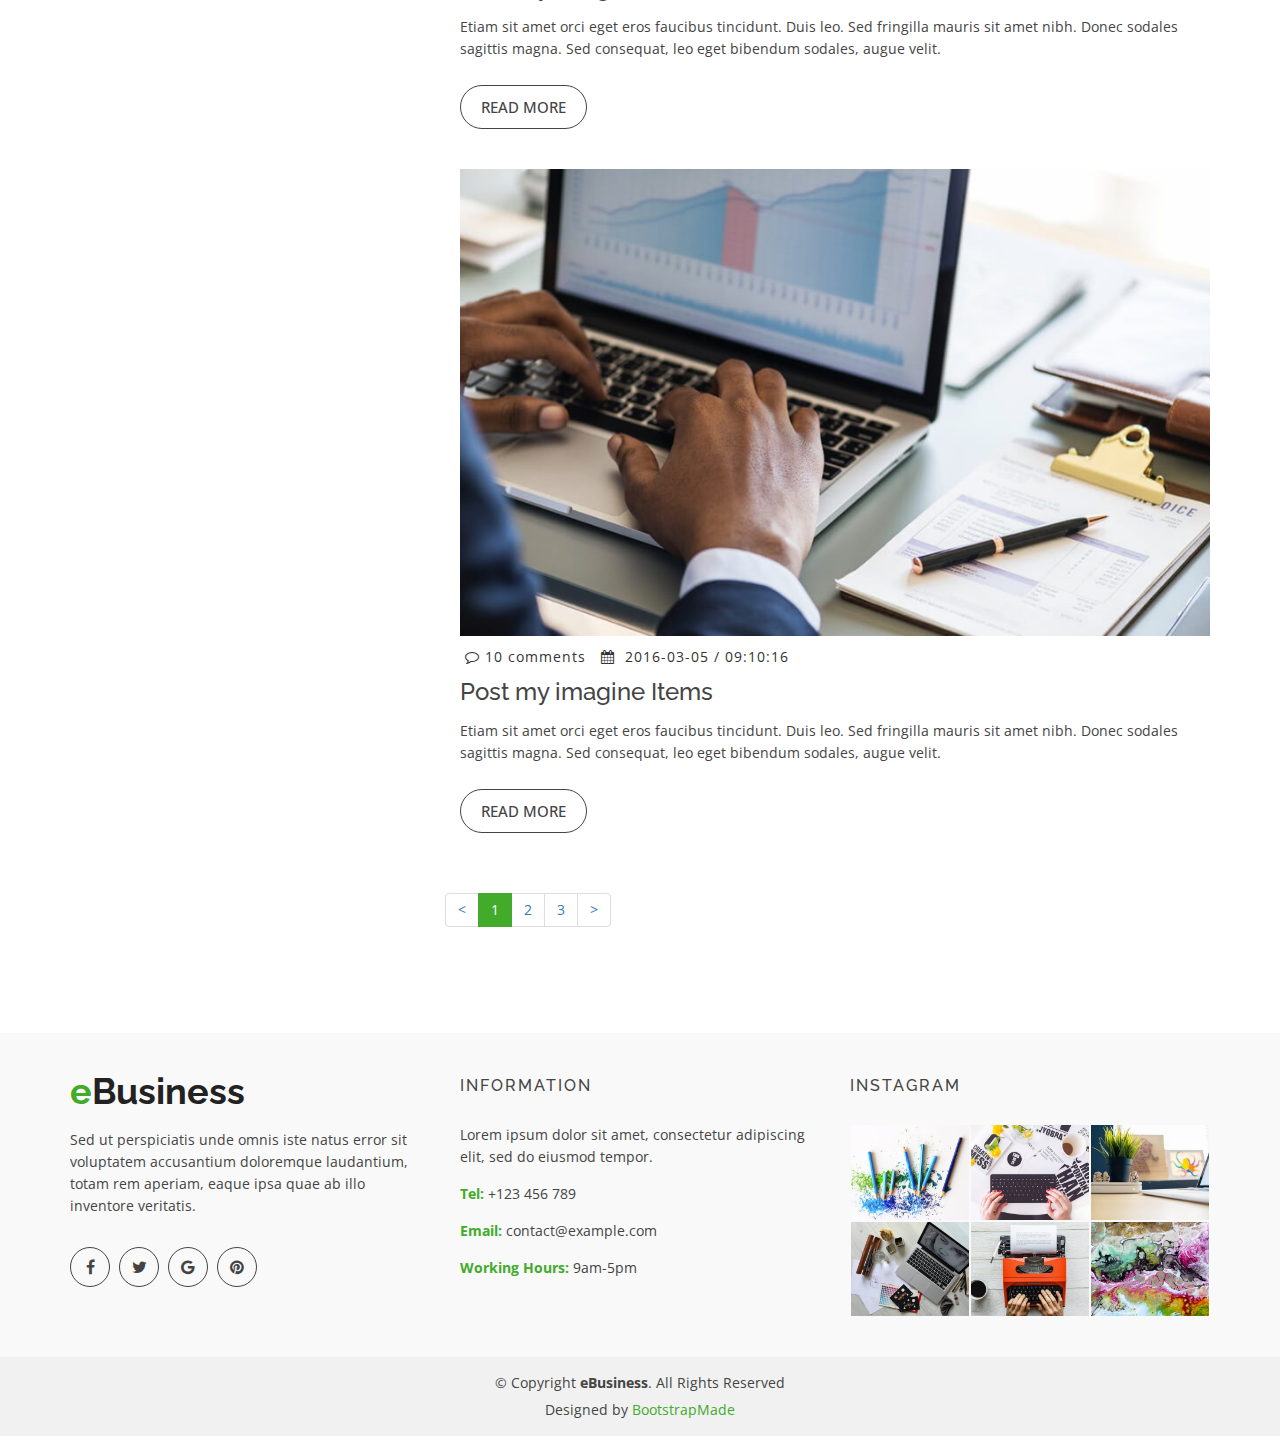
<file: target/classes/static/blog.html>
<!doctype html>
<html lang="en">
<head>
  <meta charset="utf-8">
  <title>eBusiness Bootstrap Template</title>
  <meta content="width=device-width, initial-scale=1.0" name="viewport">
  <meta content="" name="keywords">
  <meta content="" name="description">

  <!-- Favicons -->
  <link href="img/favicon.png" rel="icon">
  <link href="img/apple-touch-icon.png" rel="apple-touch-icon">

  <!-- Google Fonts -->
  <link href="https://fonts.googleapis.com/css?family=Open+Sans:300,400,400i,600,700|Raleway:300,400,400i,500,500i,700,800,900" rel="stylesheet">

  <!-- Bootstrap CSS File -->
  <link href="lib/bootstrap/css/bootstrap.min.css" rel="stylesheet">

  <!-- Libraries CSS Files -->
  <link href="lib/nivo-slider/css/nivo-slider.css" rel="stylesheet">
  <link href="lib/owlcarousel/owl.carousel.css" rel="stylesheet">
  <link href="lib/owlcarousel/owl.transitions.css" rel="stylesheet">
  <link href="lib/font-awesome/css/font-awesome.min.css" rel="stylesheet">
  <link href="lib/animate/animate.min.css" rel="stylesheet">
  <link href="lib/venobox/venobox.css" rel="stylesheet">

  <!-- Nivo Slider Theme -->
  <link href="css/nivo-slider-theme.css" rel="stylesheet">

  <!-- Main Stylesheet File -->
  <link href="css/style.css" rel="stylesheet">

  <!-- Responsive Stylesheet File -->
  <link href="css/responsive.css" rel="stylesheet">

  <!-- =======================================================
    Theme Name: eBusiness
    Theme URL: https://bootstrapmade.com/ebusiness-bootstrap-corporate-template/
    Author: BootstrapMade.com
    License: https://bootstrapmade.com/license/
  ======================================================= -->
</head>

<body data-spy="scroll" data-target="#navbar-example">

  <div id="preloader"></div>

  <header>
    <!-- header-area start -->
    <div id="sticker" class="header-area">
      <div class="container">
        <div class="row">
          <div class="col-md-12 col-sm-12">

            <!-- Navigation -->
            <nav class="navbar navbar-default">
              <!-- Brand and toggle get grouped for better mobile display -->
              <div class="navbar-header">
                <button type="button" class="navbar-toggle collapsed" data-toggle="collapse" data-target=".bs-example-navbar-collapse-1" aria-expanded="false">
										<span class="sr-only">Toggle navigation</span>
										<span class="icon-bar"></span>
										<span class="icon-bar"></span>
										<span class="icon-bar"></span>
									</button>
                <!-- Brand -->
                <a class="navbar-brand page-scroll sticky-logo" href="index.html">
                  <h1><span>e</span>Business</h1>
                  <!-- Uncomment below if you prefer to use an image logo -->
                  <!-- <img src="img/logo.png" alt="" title=""> -->
								</a>
              </div>
              <!-- Collect the nav links, forms, and other content for toggling -->
              <div class="collapse navbar-collapse main-menu bs-example-navbar-collapse-1" id="navbar-example">
                <ul class="nav navbar-nav navbar-right">
                  <li class="active">
                    <a class="page-scroll" href="#home">Home</a>
                  </li>
                  <li>
                    <a class="page-scroll" href="#about">About</a>
                  </li>
                  <li>
                    <a class="page-scroll" href="#services">Services</a>
                  </li>
                  <li>
                    <a class="page-scroll" href="#team">Team</a>
                  </li>
                  <li>
                    <a class="page-scroll" href="#portfolio">Portfolio</a>
                  </li>
                  <li>
                    <a class="page-scroll" href="#blog">Blog</a>
                  </li>
                  <li>
                    <a class="page-scroll" href="#contact">Contact</a>
                  </li>
                </ul>
              </div>
              <!-- navbar-collapse -->
            </nav>
            <!-- END: Navigation -->
          </div>
        </div>
      </div>
    </div>
    <!-- header-area end -->
  </header>
  <!-- header end -->

  <!-- Start Bottom Header -->
  <div class="header-bg page-area">
    <div class="home-overly"></div>
    <div class="container">
      <div class="row">
        <div class="col-md-12 col-sm-12 col-xs-12">
          <div class="slider-content text-center">
            <div class="header-bottom">
              <div class="layer2 wow zoomIn" data-wow-duration="1s" data-wow-delay=".4s">
                <h1 class="title2">My Blog</h1>
              </div>
              <div class="layer3 wow zoomInUp" data-wow-duration="2s" data-wow-delay="1s">
                <h2 class="title3">Profesional Blog Page</h2>
              </div>
            </div>
          </div>
        </div>
      </div>
    </div>
  </div>
  <!-- END Header -->
  <div class="blog-page area-padding">
    <div class="container">
      <div class="row">
        <div class="col-lg-4 col-md-4 col-sm-4 col-xs-12">
          <div class="page-head-blog">
            <div class="single-blog-page">
              <!-- search option start -->
              <form action="#">
                <div class="search-option">
                  <input type="text" placeholder="Search...">
                  <button class="button" type="submit">
                                            <i class="fa fa-search"></i>
                                        </button>
                </div>
              </form>
              <!-- search option end -->
            </div>
            <div class="single-blog-page">
              <!-- recent start -->
              <div class="left-blog">
                <h4>recent post</h4>
                <div class="recent-post">
                  <!-- start single post -->
                  <div class="recent-single-post">
                    <div class="post-img">
                      <a href="#">
												   <img src="img/blog/1.jpg" alt="">
												</a>
                    </div>
                    <div class="pst-content">
                      <p><a href="#"> Redug Lerse dolor sit amet consect adipis elit.</a></p>
                    </div>
                  </div>
                  <!-- End single post -->
                  <!-- start single post -->
                  <div class="recent-single-post">
                    <div class="post-img">
                      <a href="#">
												   <img src="img/blog/2.jpg" alt="">
												</a>
                    </div>
                    <div class="pst-content">
                      <p><a href="#"> Redug Lerse dolor sit amet consect adipis elit.</a></p>
                    </div>
                  </div>
                  <!-- End single post -->
                  <!-- start single post -->
                  <div class="recent-single-post">
                    <div class="post-img">
                      <a href="#">
												   <img src="img/blog/3.jpg" alt="">
												</a>
                    </div>
                    <div class="pst-content">
                      <p><a href="#"> Redug Lerse dolor sit amet consect adipis elit.</a></p>
                    </div>
                  </div>
                  <!-- End single post -->
                  <!-- start single post -->
                  <div class="recent-single-post">
                    <div class="post-img">
                      <a href="#">
												   <img src="img/blog/4.jpg" alt="">
												</a>
                    </div>
                    <div class="pst-content">
                      <p><a href="#"> Redug Lerse dolor sit amet consect adipis elit.</a></p>
                    </div>
                  </div>
                  <!-- End single post -->
                </div>
              </div>
              <!-- recent end -->
            </div>
            <div class="single-blog-page">
              <div class="left-blog">
                <h4>categories</h4>
                <ul>
                  <li>
                    <a href="#">Portfolio</a>
                  </li>
                  <li>
                    <a href="#">Project</a>
                  </li>
                  <li>
                    <a href="#">Design</a>
                  </li>
                  <li>
                    <a href="#">wordpress</a>
                  </li>
                  <li>
                    <a href="#">Joomla</a>
                  </li>
                  <li>
                    <a href="#">Html</a>
                  </li>
                  <li>
                    <a href="#">Website</a>
                  </li>
                </ul>
              </div>
            </div>
            <div class="single-blog-page">
              <div class="left-blog">
                <h4>archive</h4>
                <ul>
                  <li>
                    <a href="#">07 July 2016</a>
                  </li>
                  <li>
                    <a href="#">29 June 2016</a>
                  </li>
                  <li>
                    <a href="#">13 May 2016</a>
                  </li>
                  <li>
                    <a href="#">20 March 2016</a>
                  </li>
                  <li>
                    <a href="#">09 Fabruary 2016</a>
                  </li>
                </ul>
              </div>
            </div>
            <div class="single-blog-page">
              <div class="left-tags blog-tags">
                <div class="popular-tag left-side-tags left-blog">
                  <h4>popular tags</h4>
                  <ul>
                    <li>
                      <a href="#">Portfolio</a>
                    </li>
                    <li>
                      <a href="#">Project</a>
                    </li>
                    <li>
                      <a href="#">Design</a>
                    </li>
                    <li>
                      <a href="#">Website</a>
                    </li>
                    <li>
                      <a href="#">Joomla</a>
                    </li>
                    <li>
                      <a href="#">Html</a>
                    </li>
                    <li>
                      <a href="#">wordpress</a>
                    </li>
                    <li>
                      <a href="#">Masonry</a>
                    </li>
                  </ul>
                </div>
              </div>
            </div>
          </div>
        </div>
        <!-- End left sidebar -->
        <!-- Start single blog -->
        <div class="col-md-8 col-sm-8 col-xs-12">
          <div class="row">
            <div class="col-md-12 col-sm-12 col-xs-12">
              <div class="single-blog">
                <div class="single-blog-img">
                  <a href="blog-details.html">
											<img src="img/blog/1.jpg" alt="">
										</a>
                </div>
                <div class="blog-meta">
                  <span class="comments-type">
											<i class="fa fa-comment-o"></i>
											<a href="#">11 comments</a>
										</span>
                  <span class="date-type">
											<i class="fa fa-calendar"></i>2016-03-05 / 09:10:16
										</span>
                </div>
                <div class="blog-text">
                  <h4>
											<a href="#">Post my imagine Items</a>
										</h4>
                  <p>
                    Etiam sit amet orci eget eros faucibus tincidunt. Duis leo. Sed fringilla mauris sit amet nibh. Donec sodales sagittis magna. Sed consequat, leo eget bibendum sodales, augue velit.
                  </p>
                </div>
                <span>
										<a href="blog-details.html" class="ready-btn">Read more</a>
									</span>
              </div>
            </div>
            <!-- End single blog -->
            <div class="col-md-12 col-sm-12 col-xs-12">
              <div class="single-blog">
                <div class="single-blog-img">
                  <a href="blog-details.html">
											<img src="img/blog/2.jpg" alt="">
										</a>
                </div>
                <div class="blog-meta">
                  <span class="comments-type">
											<i class="fa fa-comment-o"></i>
											<a href="#">7 comments</a>
										</span>
                  <span class="date-type">
											<i class="fa fa-calendar"></i>2016-03-05 / 09:10:16
										</span>
                </div>
                <div class="blog-text">
                  <h4>
											<a href="#">Post my imagine Items</a>
										</h4>
                  <p>
                    Etiam sit amet orci eget eros faucibus tincidunt. Duis leo. Sed fringilla mauris sit amet nibh. Donec sodales sagittis magna. Sed consequat, leo eget bibendum sodales, augue velit.
                  </p>
                </div>
                <span>
										<a href="blog-details.html" class="ready-btn">Read more</a>
									</span>
              </div>
            </div>
            <!-- Start single blog -->
            <div class="col-md-12 col-sm-12 col-xs-12">
              <div class="single-blog">
                <div class="single-blog-img">
                  <a href="blog-details.html">
											<img src="img/blog/3.jpg" alt="">
										</a>
                </div>
                <div class="blog-meta">
                  <span class="comments-type">
											<i class="fa fa-comment-o"></i>
											<a href="#">13 comments</a>
										</span>
                  <span class="date-type">
											<i class="fa fa-calendar"></i>2016-03-05 / 09:10:16
										</span>
                </div>
                <div class="blog-text">
                  <h4>
											<a href="#">Post my imagine Items</a>
										</h4>
                  <p>
                    Etiam sit amet orci eget eros faucibus tincidunt. Duis leo. Sed fringilla mauris sit amet nibh. Donec sodales sagittis magna. Sed consequat, leo eget bibendum sodales, augue velit.
                  </p>
                </div>
                <span>
										<a href="blog-details.html" class="ready-btn">Read more</a>
									</span>
              </div>
            </div>
            <!-- End single blog -->
            <div class="col-md-12 col-sm-12 col-xs-12">
              <div class="single-blog">
                <div class="single-blog-img">
                  <a href="blog-details.html">
											<img src="img/blog/4.jpg" alt="">
										</a>
                </div>
                <div class="blog-meta">
                  <span class="comments-type">
											<i class="fa fa-comment-o"></i>
											<a href="#">1 comments</a>
										</span>
                  <span class="date-type">
											<i class="fa fa-calendar"></i>2016-03-05 / 09:10:16
										</span>
                </div>
                <div class="blog-text">
                  <h4>
											<a href="#">Post my imagine Items</a>
										</h4>
                  <p>
                    Etiam sit amet orci eget eros faucibus tincidunt. Duis leo. Sed fringilla mauris sit amet nibh. Donec sodales sagittis magna. Sed consequat, leo eget bibendum sodales, augue velit.
                  </p>
                </div>
                <span>
										<a href="blog-details.html" class="ready-btn">Read more</a>
									</span>
              </div>
            </div>
            <!-- Start single blog -->
            <div class="col-md-12 col-sm-12 col-xs-12">
              <div class="single-blog">
                <div class="single-blog-img">
                  <a href="blog-details.html">
											<img src="img/blog/5.jpg" alt="">
										</a>
                </div>
                <div class="blog-meta">
                  <span class="comments-type">
											<i class="fa fa-comment-o"></i>
											<a href="#">10 comments</a>
										</span>
                  <span class="date-type">
											<i class="fa fa-calendar"></i>2016-03-05 / 09:10:16
										</span>
                </div>
                <div class="blog-text">
                  <h4>
											<a href="#">Post my imagine Items</a>
										</h4>
                  <p>
                    Etiam sit amet orci eget eros faucibus tincidunt. Duis leo. Sed fringilla mauris sit amet nibh. Donec sodales sagittis magna. Sed consequat, leo eget bibendum sodales, augue velit.
                  </p>
                </div>
                <span>
										<a href="blog-details.html" class="ready-btn">Read more</a>
									</span>
              </div>
            </div>
            <!-- End single blog -->
            <div class="blog-pagination">
              <ul class="pagination">
                <li><a href="#">&lt;</a></li>
                <li class="active"><a href="#">1</a></li>
                <li><a href="#">2</a></li>
                <li><a href="#">3</a></li>
                <li><a href="#">&gt;</a></li>
              </ul>
            </div>
          </div>
        </div>
      </div>
    </div>
  </div>
  <!-- End Blog Area -->

  <div class="clearfix"></div>

  <!-- Start Footer bottom Area -->
  <footer>
    <div class="footer-area">
      <div class="container">
        <div class="row">
          <div class="col-md-4 col-sm-4 col-xs-12">
            <div class="footer-content">
              <div class="footer-head">
                <div class="footer-logo">
                  <h2><span>e</span>Business</h2>
                </div>

                <p>Sed ut perspiciatis unde omnis iste natus error sit voluptatem accusantium doloremque laudantium, totam rem aperiam, eaque ipsa quae ab illo inventore veritatis.</p>
                <div class="footer-icons">
                  <ul>
                    <li>
                      <a href="#"><i class="fa fa-facebook"></i></a>
                    </li>
                    <li>
                      <a href="#"><i class="fa fa-twitter"></i></a>
                    </li>
                    <li>
                      <a href="#"><i class="fa fa-google"></i></a>
                    </li>
                    <li>
                      <a href="#"><i class="fa fa-pinterest"></i></a>
                    </li>
                  </ul>
                </div>
              </div>
            </div>
          </div>
          <!-- end single footer -->
          <div class="col-md-4 col-sm-4 col-xs-12">
            <div class="footer-content">
              <div class="footer-head">
                <h4>information</h4>
                <p>
                  Lorem ipsum dolor sit amet, consectetur adipiscing elit, sed do eiusmod tempor.
                </p>
                <div class="footer-contacts">
                  <p><span>Tel:</span> +123 456 789</p>
                  <p><span>Email:</span> contact@example.com</p>
                  <p><span>Working Hours:</span> 9am-5pm</p>
                </div>
              </div>
            </div>
          </div>
          <!-- end single footer -->
          <div class="col-md-4 col-sm-4 col-xs-12">
            <div class="footer-content">
              <div class="footer-head">
                <h4>Instagram</h4>
                <div class="flicker-img">
                  <a href="#"><img src="img/portfolio/1.jpg" alt=""></a>
                  <a href="#"><img src="img/portfolio/2.jpg" alt=""></a>
                  <a href="#"><img src="img/portfolio/3.jpg" alt=""></a>
                  <a href="#"><img src="img/portfolio/4.jpg" alt=""></a>
                  <a href="#"><img src="img/portfolio/5.jpg" alt=""></a>
                  <a href="#"><img src="img/portfolio/6.jpg" alt=""></a>
                </div>
              </div>
            </div>
          </div>
        </div>
      </div>
    </div>
    <div class="footer-area-bottom">
      <div class="container">
        <div class="row">
          <div class="col-md-12 col-sm-12 col-xs-12">
            <div class="copyright text-center">
              <p>
                &copy; Copyright <strong>eBusiness</strong>. All Rights Reserved
              </p>
            </div>
            <div class="credits">
              <!--
                All the links in the footer should remain intact.
                You can delete the links only if you purchased the pro version.
                Licensing information: https://bootstrapmade.com/license/
                Purchase the pro version with working PHP/AJAX contact form: https://bootstrapmade.com/buy/?theme=eBusiness
              -->
              Designed by <a href="https://bootstrapmade.com/">BootstrapMade</a>
            </div>
          </div>
        </div>
      </div>
    </div>
  </footer>

  <a href="#" class="back-to-top"><i class="fa fa-chevron-up"></i></a>

  <!-- JavaScript Libraries -->
  <script src="lib/jquery/jquery.min.js"></script>
  <script src="lib/bootstrap/js/bootstrap.min.js"></script>
  <script src="lib/owlcarousel/owl.carousel.min.js"></script>
  <script src="lib/venobox/venobox.min.js"></script>
  <script src="lib/knob/jquery.knob.js"></script>
  <script src="lib/wow/wow.min.js"></script>
  <script src="lib/parallax/parallax.js"></script>
  <script src="lib/easing/easing.min.js"></script>
  <script src="lib/nivo-slider/js/jquery.nivo.slider.js" type="text/javascript"></script>
  <script src="lib/appear/jquery.appear.js"></script>
  <script src="lib/isotope/isotope.pkgd.min.js"></script>

  <!-- Contact Form JavaScript File -->
  <script src="contactform/contactform.js"></script>

  <script src="js/main.js"></script>
</body>

</html>
</file>
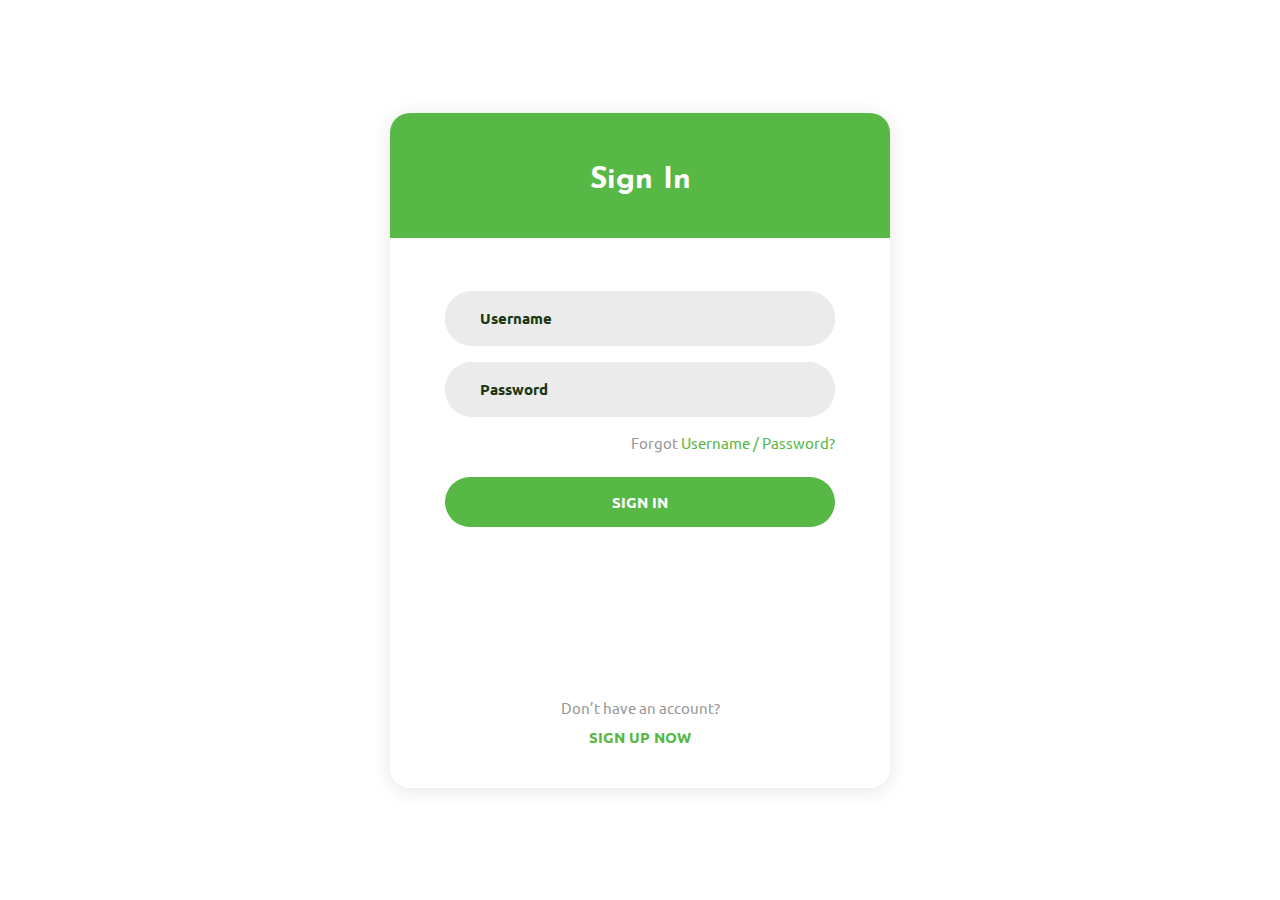
<file: target/classes/static/login/login.html>
<!DOCTYPE html>
<html lang="en">
<head>
	<title>rECIclaParty Login</title>
	<meta charset="UTF-8">
	<meta name="viewport" content="width=device-width, initial-scale=1">
<!--===============================================================================================-->	
	<link rel="icon" type="image/png" href="images/icons/favicon.ico"/>
<!--===============================================================================================-->
	<link rel="stylesheet" type="text/css" href="vendor/bootstrap/css/bootstrap.min.css">
<!--===============================================================================================-->
	<link rel="stylesheet" type="text/css" href="fonts/font-awesome-4.7.0/css/font-awesome.min.css">
<!--===============================================================================================-->
	<link rel="stylesheet" type="text/css" href="vendor/animate/animate.css">
<!--===============================================================================================-->	
	<link rel="stylesheet" type="text/css" href="vendor/css-hamburgers/hamburgers.min.css">
<!--===============================================================================================-->
	<link rel="stylesheet" type="text/css" href="vendor/animsition/css/animsition.min.css">
<!--===============================================================================================-->
	<link rel="stylesheet" type="text/css" href="vendor/select2/select2.min.css">
<!--===============================================================================================-->	
	<link rel="stylesheet" type="text/css" href="vendor/daterangepicker/daterangepicker.css">
<!--===============================================================================================-->
	<link rel="stylesheet" type="text/css" href="css/util.css">
	<link rel="stylesheet" type="text/css" href="css/main.css">
<!--===============================================================================================-->
</head>
<body>
	
	<div class="limiter">
		<div class="container-login100">
			<div class="wrap-login100">
				<form class="login100-form validate-form p-l-55 p-r-55 p-t-178">
					<span class="login100-form-title">
						Sign In
					</span>

					<div class="wrap-input100 validate-input m-b-16" data-validate="Please enter username">
						<input class="input100" type="text" name="username" placeholder="Username">
						<span class="focus-input100"></span>
					</div>

					<div class="wrap-input100 validate-input" data-validate = "Please enter password">
						<input class="input100" type="password" name="pass" placeholder="Password">
						<span class="focus-input100"></span>
					</div>

					<div class="text-right p-t-13 p-b-23">
						<span class="txt1">
							Forgot
						</span>

						<a href="#" class="txt2">
							Username / Password?
						</a>
					</div>

					<div class="container-login100-form-btn">
						<button class="login100-form-btn">
							Sign in
						</button>
					</div>

					<div class="flex-col-c p-t-170 p-b-40">
						<span class="txt1 p-b-9">
							Don’t have an account?
						</span>

						<a href="#" class="txt3">
							Sign up now
						</a>
					</div>
				</form>
			</div>
		</div>
	</div>
	
	
<!--===============================================================================================-->
	<script src="vendor/jquery/jquery-3.2.1.min.js"></script>
<!--===============================================================================================-->
	<script src="vendor/animsition/js/animsition.min.js"></script>
<!--===============================================================================================-->
	<script src="vendor/bootstrap/js/popper.js"></script>
	<script src="vendor/bootstrap/js/bootstrap.min.js"></script>
<!--===============================================================================================-->
	<script src="vendor/select2/select2.min.js"></script>
<!--===============================================================================================-->
	<script src="vendor/daterangepicker/moment.min.js"></script>
	<script src="vendor/daterangepicker/daterangepicker.js"></script>
<!--===============================================================================================-->
	<script src="vendor/countdowntime/countdowntime.js"></script>
<!--===============================================================================================-->
	<script src="js/main.js"></script>

</body>
</html>
</file>
<file: target/classes/static/lib/venobox/venobox.css>
/* ------ venobox.css --------*/
.vbox-overlay *, .vbox-overlay *:before, .vbox-overlay *:after{
    -webkit-backface-visibility: hidden;
    -webkit-box-sizing:border-box;
    -moz-box-sizing:border-box;
    box-sizing:border-box;

}
.vbox-overlay{
    display: -webkit-flex;
    display: flex;
    -webkit-flex-direction: column;
    flex-direction: column;
    -webkit-justify-content: center;
    justify-content: center;
    -webkit-align-items: center;
    align-items: center;
    position: fixed;
    left: 0;
    top: 0;
    bottom: 0;
    right: 0;
    z-index: 1040;
    -webkit-transform:translateZ(1000px);
    transform: translateZ(1000px);
    transform-style: preserve-3d;
}

/* ----- navigation ----- */
.vbox-title{
    width: 100%;
    height: 40px;
    float: left;
    text-align: center;
    line-height: 28px;
    font-size: 12px;
    padding: 6px 40px;
    overflow: hidden;
    position: fixed;
    display: none;
    left: 0;
    z-index: 1050;
}
.vbox-close{
    cursor: pointer;
    position: fixed;
    top: -1px;
    right: 0;
    width: 50px;
    height: 40px;
    padding: 6px;
    display: block;
    background-position:10px center;
    overflow: hidden;
    font-size: 24px;
    line-height: 1;
    text-align: center;
    z-index: 1050;
}
.vbox-num{
    cursor: pointer;
    position: fixed;
    left: 0;
    height: 40px;
    display: block;
    overflow: hidden;
    line-height: 28px;
    font-size: 12px;
    padding: 6px 10px;
    display: none;
    z-index: 1050;
}
/* ----- navigation ARROWS ----- */
.vbox-next, .vbox-prev{
    position: fixed;
    top: 50%;
    margin-top: -15px;
    overflow: hidden;
    cursor: pointer;
    display: block;
    width: 45px;
    height: 45px;
    z-index: 1050;
}
.vbox-next span, .vbox-prev span{
    position: relative;
    width: 20px;
    height: 20px;
    border: 2px solid transparent;
    border-top-color: #B6B6B6;
    border-right-color: #B6B6B6;
    text-indent: -100px;
    position: absolute;
    top: 8px;
    display: block;
}
.vbox-prev{
    left: 15px;
}
.vbox-next{
    right: 15px;
}
.vbox-prev span{
    left: 10px;
    -ms-transform: rotate(-135deg);
    -webkit-transform: rotate(-135deg);
    transform: rotate(-135deg);
}
.vbox-next span{
    -ms-transform: rotate(45deg);
    -webkit-transform: rotate(45deg);
    transform: rotate(45deg);
    right: 10px;
}
/* ------- inline window ------ */
.vbox-inline{
    width: 420px;
    height: 315px;
    height: 70vh;
    padding: 10px;
    background: #fff;
    margin: 0 auto;
    overflow: auto;
    text-align: left;
}
/* ------- Video & iFrames window ------ */
.venoframe{
    max-width: 100%;
    width: 100%;
    border: none;
    width: 100%;
    height: 260px;
    height: 70vh;
}
.venoframe.vbvid{
    height: 260px;
}
@media (min-width: 768px) {
    .venoframe, .vbox-inline{
        width: 90%;
        height: 360px;
        height: 70vh;
    }
    .venoframe.vbvid{
        width: 640px;
        height: 360px;
    }
}
@media (min-width: 992px) {
    .venoframe, .vbox-inline{
        max-width: 1200px;
        width: 80%;
        height: 540px;
        height: 70vh;
    }
    .venoframe.vbvid{
        width: 960px;
        height: 540px;
    }
}
/*
Please do NOT edit this part!
or at least read this note: http://i.imgur.com/7C0ws9e.gif
*/
.vbox-open{
    overflow: hidden;
}
.vbox-container{
    position: absolute;
    left: 0;
    right: 0;
    top: 0;
    bottom: 0;
    overflow-x: hidden;
    overflow-y: scroll;
    overflow-scrolling: touch;
    -webkit-overflow-scrolling: touch;
    z-index: 20;
    max-height: 100%;

}

.vbox-content{
    text-align: center;
    float: left;
    width: 100%;
    position: relative;
    overflow: hidden;
    padding: 20px 10px;
}
.vbox-container img{
    max-width: 100%;
    height: auto;
}
.figlio{
    box-shadow: 0 0 12px rgba(0,0,0,0.19), 0 6px 6px rgba(0,0,0,0.23);
    max-width: 100%;
    text-align: initial;
}
img.figlio{
    -webkit-user-select: none;
-khtml-user-select: none;
-moz-user-select: none;
-o-user-select: none;
user-select: none;
}
.vbox-content.swipe-left{
    margin-left: -200px !important;
}
.vbox-content.swipe-right{
    margin-left: 200px !important;
}
.animated{
    webkit-transition: margin 300ms ease-out;
    transition: margin 300ms ease-out;
}
.animate-in{
    opacity: 1;
}
.animate-out{
    opacity: 0;
}
/* ---------- preloader ----------
 * SPINKIT
 * http://tobiasahlin.com/spinkit/
-------------------------------- */
.sk-double-bounce,.sk-rotating-plane{width:40px;height:40px;margin:40px auto}.sk-rotating-plane{background-color:#333;-webkit-animation:sk-rotatePlane 1.2s infinite ease-in-out;animation:sk-rotatePlane 1.2s infinite ease-in-out}@-webkit-keyframes sk-rotatePlane{0%{-webkit-transform:perspective(120px) rotateX(0) rotateY(0);transform:perspective(120px) rotateX(0) rotateY(0)}50%{-webkit-transform:perspective(120px) rotateX(-180.1deg) rotateY(0);transform:perspective(120px) rotateX(-180.1deg) rotateY(0)}100%{-webkit-transform:perspective(120px) rotateX(-180deg) rotateY(-179.9deg);transform:perspective(120px) rotateX(-180deg) rotateY(-179.9deg)}}@keyframes sk-rotatePlane{0%{-webkit-transform:perspective(120px) rotateX(0) rotateY(0);transform:perspective(120px) rotateX(0) rotateY(0)}50%{-webkit-transform:perspective(120px) rotateX(-180.1deg) rotateY(0);transform:perspective(120px) rotateX(-180.1deg) rotateY(0)}100%{-webkit-transform:perspective(120px) rotateX(-180deg) rotateY(-179.9deg);transform:perspective(120px) rotateX(-180deg) rotateY(-179.9deg)}}.sk-double-bounce{position:relative}.sk-double-bounce .sk-child{width:100%;height:100%;border-radius:50%;background-color:#333;opacity:.6;position:absolute;top:0;left:0;-webkit-animation:sk-doubleBounce 2s infinite ease-in-out;animation:sk-doubleBounce 2s infinite ease-in-out}.sk-chasing-dots .sk-child,.sk-spinner-pulse,.sk-three-bounce .sk-child{background-color:#333;border-radius:100%}.sk-double-bounce .sk-double-bounce2{-webkit-animation-delay:-1s;animation-delay:-1s}@-webkit-keyframes sk-doubleBounce{0%,100%{-webkit-transform:scale(0);transform:scale(0)}50%{-webkit-transform:scale(1);transform:scale(1)}}@keyframes sk-doubleBounce{0%,100%{-webkit-transform:scale(0);transform:scale(0)}50%{-webkit-transform:scale(1);transform:scale(1)}}.sk-wave{margin:40px auto;width:50px;height:40px;text-align:center;font-size:10px}.sk-wave .sk-rect{background-color:#333;height:100%;width:6px;display:inline-block;-webkit-animation:sk-waveStretchDelay 1.2s infinite ease-in-out;animation:sk-waveStretchDelay 1.2s infinite ease-in-out}.sk-wave .sk-rect1{-webkit-animation-delay:-1.2s;animation-delay:-1.2s}.sk-wave .sk-rect2{-webkit-animation-delay:-1.1s;animation-delay:-1.1s}.sk-wave .sk-rect3{-webkit-animation-delay:-1s;animation-delay:-1s}.sk-wave .sk-rect4{-webkit-animation-delay:-.9s;animation-delay:-.9s}.sk-wave .sk-rect5{-webkit-animation-delay:-.8s;animation-delay:-.8s}@-webkit-keyframes sk-waveStretchDelay{0%,100%,40%{-webkit-transform:scaleY(.4);transform:scaleY(.4)}20%{-webkit-transform:scaleY(1);transform:scaleY(1)}}@keyframes sk-waveStretchDelay{0%,100%,40%{-webkit-transform:scaleY(.4);transform:scaleY(.4)}20%{-webkit-transform:scaleY(1);transform:scaleY(1)}}.sk-wandering-cubes{margin:40px auto;width:40px;height:40px;position:relative}.sk-wandering-cubes .sk-cube{background-color:#333;width:10px;height:10px;position:absolute;top:0;left:0;-webkit-animation:sk-wanderingCube 1.8s ease-in-out -1.8s infinite both;animation:sk-wanderingCube 1.8s ease-in-out -1.8s infinite both}.sk-chasing-dots,.sk-spinner-pulse{width:40px;height:40px;margin:40px auto}.sk-wandering-cubes .sk-cube2{-webkit-animation-delay:-.9s;animation-delay:-.9s}@-webkit-keyframes sk-wanderingCube{0%{-webkit-transform:rotate(0);transform:rotate(0)}25%{-webkit-transform:translateX(30px) rotate(-90deg) scale(.5);transform:translateX(30px) rotate(-90deg) scale(.5)}50%{-webkit-transform:translateX(30px) translateY(30px) rotate(-179deg);transform:translateX(30px) translateY(30px) rotate(-179deg)}50.1%{-webkit-transform:translateX(30px) translateY(30px) rotate(-180deg);transform:translateX(30px) translateY(30px) rotate(-180deg)}75%{-webkit-transform:translateX(0) translateY(30px) rotate(-270deg) scale(.5);transform:translateX(0) translateY(30px) rotate(-270deg) scale(.5)}100%{-webkit-transform:rotate(-360deg);transform:rotate(-360deg)}}@keyframes sk-wanderingCube{0%{-webkit-transform:rotate(0);transform:rotate(0)}25%{-webkit-transform:translateX(30px) rotate(-90deg) scale(.5);transform:translateX(30px) rotate(-90deg) scale(.5)}50%{-webkit-transform:translateX(30px) translateY(30px) rotate(-179deg);transform:translateX(30px) translateY(30px) rotate(-179deg)}50.1%{-webkit-transform:translateX(30px) translateY(30px) rotate(-180deg);transform:translateX(30px) translateY(30px) rotate(-180deg)}75%{-webkit-transform:translateX(0) translateY(30px) rotate(-270deg) scale(.5);transform:translateX(0) translateY(30px) rotate(-270deg) scale(.5)}100%{-webkit-transform:rotate(-360deg);transform:rotate(-360deg)}}.sk-spinner-pulse{-webkit-animation:sk-pulseScaleOut 1s infinite ease-in-out;animation:sk-pulseScaleOut 1s infinite ease-in-out}@-webkit-keyframes sk-pulseScaleOut{0%{-webkit-transform:scale(0);transform:scale(0)}100%{-webkit-transform:scale(1);transform:scale(1);opacity:0}}@keyframes sk-pulseScaleOut{0%{-webkit-transform:scale(0);transform:scale(0)}100%{-webkit-transform:scale(1);transform:scale(1);opacity:0}}.sk-chasing-dots{position:relative;text-align:center;-webkit-animation:sk-chasingDotsRotate 2s infinite linear;animation:sk-chasingDotsRotate 2s infinite linear}.sk-chasing-dots .sk-child{width:60%;height:60%;display:inline-block;position:absolute;top:0;-webkit-animation:sk-chasingDotsBounce 2s infinite ease-in-out;animation:sk-chasingDotsBounce 2s infinite ease-in-out}.sk-chasing-dots .sk-dot2{top:auto;bottom:0;-webkit-animation-delay:-1s;animation-delay:-1s}@-webkit-keyframes sk-chasingDotsRotate{100%{-webkit-transform:rotate(360deg);transform:rotate(360deg)}}@keyframes sk-chasingDotsRotate{100%{-webkit-transform:rotate(360deg);transform:rotate(360deg)}}@-webkit-keyframes sk-chasingDotsBounce{0%,100%{-webkit-transform:scale(0);transform:scale(0)}50%{-webkit-transform:scale(1);transform:scale(1)}}@keyframes sk-chasingDotsBounce{0%,100%{-webkit-transform:scale(0);transform:scale(0)}50%{-webkit-transform:scale(1);transform:scale(1)}}.sk-three-bounce{margin:40px auto;width:80px;text-align:center}.sk-three-bounce .sk-child{width:20px;height:20px;display:inline-block;-webkit-animation:sk-three-bounce 1.4s ease-in-out 0s infinite both;animation:sk-three-bounce 1.4s ease-in-out 0s infinite both}.sk-circle .sk-child:before,.sk-fading-circle .sk-circle:before{display:block;border-radius:100%;content:'';background-color:#333}.sk-three-bounce .sk-bounce1{-webkit-animation-delay:-.32s;animation-delay:-.32s}.sk-three-bounce .sk-bounce2{-webkit-animation-delay:-.16s;animation-delay:-.16s}@-webkit-keyframes sk-three-bounce{0%,100%,80%{-webkit-transform:scale(0);transform:scale(0)}40%{-webkit-transform:scale(1);transform:scale(1)}}@keyframes sk-three-bounce{0%,100%,80%{-webkit-transform:scale(0);transform:scale(0)}40%{-webkit-transform:scale(1);transform:scale(1)}}.sk-circle{margin:40px auto;width:40px;height:40px;position:relative}.sk-circle .sk-child{width:100%;height:100%;position:absolute;left:0;top:0}.sk-circle .sk-child:before{margin:0 auto;width:15%;height:15%;-webkit-animation:sk-circleBounceDelay 1.2s infinite ease-in-out both;animation:sk-circleBounceDelay 1.2s infinite ease-in-out both}.sk-circle .sk-circle2{-webkit-transform:rotate(30deg);-ms-transform:rotate(30deg);transform:rotate(30deg)}.sk-circle .sk-circle3{-webkit-transform:rotate(60deg);-ms-transform:rotate(60deg);transform:rotate(60deg)}.sk-circle .sk-circle4{-webkit-transform:rotate(90deg);-ms-transform:rotate(90deg);transform:rotate(90deg)}.sk-circle .sk-circle5{-webkit-transform:rotate(120deg);-ms-transform:rotate(120deg);transform:rotate(120deg)}.sk-circle .sk-circle6{-webkit-transform:rotate(150deg);-ms-transform:rotate(150deg);transform:rotate(150deg)}.sk-circle .sk-circle7{-webkit-transform:rotate(180deg);-ms-transform:rotate(180deg);transform:rotate(180deg)}.sk-circle .sk-circle8{-webkit-transform:rotate(210deg);-ms-transform:rotate(210deg);transform:rotate(210deg)}.sk-circle .sk-circle9{-webkit-transform:rotate(240deg);-ms-transform:rotate(240deg);transform:rotate(240deg)}.sk-circle .sk-circle10{-webkit-transform:rotate(270deg);-ms-transform:rotate(270deg);transform:rotate(270deg)}.sk-circle .sk-circle11{-webkit-transform:rotate(300deg);-ms-transform:rotate(300deg);transform:rotate(300deg)}.sk-circle .sk-circle12{-webkit-transform:rotate(330deg);-ms-transform:rotate(330deg);transform:rotate(330deg)}.sk-circle .sk-circle2:before{-webkit-animation-delay:-1.1s;animation-delay:-1.1s}.sk-circle .sk-circle3:before{-webkit-animation-delay:-1s;animation-delay:-1s}.sk-circle .sk-circle4:before{-webkit-animation-delay:-.9s;animation-delay:-.9s}.sk-circle .sk-circle5:before{-webkit-animation-delay:-.8s;animation-delay:-.8s}.sk-circle .sk-circle6:before{-webkit-animation-delay:-.7s;animation-delay:-.7s}.sk-circle .sk-circle7:before{-webkit-animation-delay:-.6s;animation-delay:-.6s}.sk-circle .sk-circle8:before{-webkit-animation-delay:-.5s;animation-delay:-.5s}.sk-circle .sk-circle9:before{-webkit-animation-delay:-.4s;animation-delay:-.4s}.sk-circle .sk-circle10:before{-webkit-animation-delay:-.3s;animation-delay:-.3s}.sk-circle .sk-circle11:before{-webkit-animation-delay:-.2s;animation-delay:-.2s}.sk-circle .sk-circle12:before{-webkit-animation-delay:-.1s;animation-delay:-.1s}@-webkit-keyframes sk-circleBounceDelay{0%,100%,80%{-webkit-transform:scale(0);transform:scale(0)}40%{-webkit-transform:scale(1);transform:scale(1)}}@keyframes sk-circleBounceDelay{0%,100%,80%{-webkit-transform:scale(0);transform:scale(0)}40%{-webkit-transform:scale(1);transform:scale(1)}}.sk-cube-grid{width:40px;height:40px;margin:40px auto}.sk-cube-grid .sk-cube{width:33.33%;height:33.33%;background-color:#333;float:left;-webkit-animation:sk-cubeGridScaleDelay 1.3s infinite ease-in-out;animation:sk-cubeGridScaleDelay 1.3s infinite ease-in-out}.sk-cube-grid .sk-cube1{-webkit-animation-delay:.2s;animation-delay:.2s}.sk-cube-grid .sk-cube2{-webkit-animation-delay:.3s;animation-delay:.3s}.sk-cube-grid .sk-cube3{-webkit-animation-delay:.4s;animation-delay:.4s}.sk-cube-grid .sk-cube4{-webkit-animation-delay:.1s;animation-delay:.1s}.sk-cube-grid .sk-cube5{-webkit-animation-delay:.2s;animation-delay:.2s}.sk-cube-grid .sk-cube6{-webkit-animation-delay:.3s;animation-delay:.3s}.sk-cube-grid .sk-cube7{-webkit-animation-delay:0ms;animation-delay:0ms}.sk-cube-grid .sk-cube8{-webkit-animation-delay:.1s;animation-delay:.1s}.sk-cube-grid .sk-cube9{-webkit-animation-delay:.2s;animation-delay:.2s}@-webkit-keyframes sk-cubeGridScaleDelay{0%,100%,70%{-webkit-transform:scale3D(1,1,1);transform:scale3D(1,1,1)}35%{-webkit-transform:scale3D(0,0,1);transform:scale3D(0,0,1)}}@keyframes sk-cubeGridScaleDelay{0%,100%,70%{-webkit-transform:scale3D(1,1,1);transform:scale3D(1,1,1)}35%{-webkit-transform:scale3D(0,0,1);transform:scale3D(0,0,1)}}.sk-fading-circle{margin:40px auto;width:40px;height:40px;position:relative}.sk-fading-circle .sk-circle{width:100%;height:100%;position:absolute;left:0;top:0}.sk-fading-circle .sk-circle:before{margin:0 auto;width:15%;height:15%;-webkit-animation:sk-circleFadeDelay 1.2s infinite ease-in-out both;animation:sk-circleFadeDelay 1.2s infinite ease-in-out both}.sk-fading-circle .sk-circle2{-webkit-transform:rotate(30deg);-ms-transform:rotate(30deg);transform:rotate(30deg)}.sk-fading-circle .sk-circle3{-webkit-transform:rotate(60deg);-ms-transform:rotate(60deg);transform:rotate(60deg)}.sk-fading-circle .sk-circle4{-webkit-transform:rotate(90deg);-ms-transform:rotate(90deg);transform:rotate(90deg)}.sk-fading-circle .sk-circle5{-webkit-transform:rotate(120deg);-ms-transform:rotate(120deg);transform:rotate(120deg)}.sk-fading-circle .sk-circle6{-webkit-transform:rotate(150deg);-ms-transform:rotate(150deg);transform:rotate(150deg)}.sk-fading-circle .sk-circle7{-webkit-transform:rotate(180deg);-ms-transform:rotate(180deg);transform:rotate(180deg)}.sk-fading-circle .sk-circle8{-webkit-transform:rotate(210deg);-ms-transform:rotate(210deg);transform:rotate(210deg)}.sk-fading-circle .sk-circle9{-webkit-transform:rotate(240deg);-ms-transform:rotate(240deg);transform:rotate(240deg)}.sk-fading-circle .sk-circle10{-webkit-transform:rotate(270deg);-ms-transform:rotate(270deg);transform:rotate(270deg)}.sk-fading-circle .sk-circle11{-webkit-transform:rotate(300deg);-ms-transform:rotate(300deg);transform:rotate(300deg)}.sk-fading-circle .sk-circle12{-webkit-transform:rotate(330deg);-ms-transform:rotate(330deg);transform:rotate(330deg)}.sk-fading-circle .sk-circle2:before{-webkit-animation-delay:-1.1s;animation-delay:-1.1s}.sk-fading-circle .sk-circle3:before{-webkit-animation-delay:-1s;animation-delay:-1s}.sk-fading-circle .sk-circle4:before{-webkit-animation-delay:-.9s;animation-delay:-.9s}.sk-fading-circle .sk-circle5:before{-webkit-animation-delay:-.8s;animation-delay:-.8s}.sk-fading-circle .sk-circle6:before{-webkit-animation-delay:-.7s;animation-delay:-.7s}.sk-fading-circle .sk-circle7:before{-webkit-animation-delay:-.6s;animation-delay:-.6s}.sk-fading-circle .sk-circle8:before{-webkit-animation-delay:-.5s;animation-delay:-.5s}.sk-fading-circle .sk-circle9:before{-webkit-animation-delay:-.4s;animation-delay:-.4s}.sk-fading-circle .sk-circle10:before{-webkit-animation-delay:-.3s;animation-delay:-.3s}.sk-fading-circle .sk-circle11:before{-webkit-animation-delay:-.2s;animation-delay:-.2s}.sk-fading-circle .sk-circle12:before{-webkit-animation-delay:-.1s;animation-delay:-.1s}@-webkit-keyframes sk-circleFadeDelay{0%,100%,39%{opacity:0}40%{opacity:1}}@keyframes sk-circleFadeDelay{0%,100%,39%{opacity:0}40%{opacity:1}}.sk-folding-cube{margin:40px auto;width:40px;height:40px;position:relative;-webkit-transform:rotateZ(45deg);transform:rotateZ(45deg)}.sk-folding-cube .sk-cube{float:left;width:50%;height:50%;position:relative;-webkit-transform:scale(1.1);-ms-transform:scale(1.1);transform:scale(1.1)}.sk-folding-cube .sk-cube:before{content:'';position:absolute;top:0;left:0;width:100%;height:100%;background-color:#333;-webkit-animation:sk-foldCubeAngle 2.4s infinite linear both;animation:sk-foldCubeAngle 2.4s infinite linear both;-webkit-transform-origin:100% 100%;-ms-transform-origin:100% 100%;transform-origin:100% 100%}.sk-folding-cube .sk-cube2{-webkit-transform:scale(1.1) rotateZ(90deg);transform:scale(1.1) rotateZ(90deg)}.sk-folding-cube .sk-cube3{-webkit-transform:scale(1.1) rotateZ(180deg);transform:scale(1.1) rotateZ(180deg)}.sk-folding-cube .sk-cube4{-webkit-transform:scale(1.1) rotateZ(270deg);transform:scale(1.1) rotateZ(270deg)}.sk-folding-cube .sk-cube2:before{-webkit-animation-delay:.3s;animation-delay:.3s}.sk-folding-cube .sk-cube3:before{-webkit-animation-delay:.6s;animation-delay:.6s}.sk-folding-cube .sk-cube4:before{-webkit-animation-delay:.9s;animation-delay:.9s}@-webkit-keyframes sk-foldCubeAngle{0%,10%{-webkit-transform:perspective(140px) rotateX(-180deg);transform:perspective(140px) rotateX(-180deg);opacity:0}25%,75%{-webkit-transform:perspective(140px) rotateX(0);transform:perspective(140px) rotateX(0);opacity:1}100%,90%{-webkit-transform:perspective(140px) rotateY(180deg);transform:perspective(140px) rotateY(180deg);opacity:0}}@keyframes sk-foldCubeAngle{0%,10%{-webkit-transform:perspective(140px) rotateX(-180deg);transform:perspective(140px) rotateX(-180deg);opacity:0}25%,75%{-webkit-transform:perspective(140px) rotateX(0);transform:perspective(140px) rotateX(0);opacity:1}100%,90%{-webkit-transform:perspective(140px) rotateY(180deg);transform:perspective(140px) rotateY(180deg);opacity:0}}
</file>
<file: target/classes/static/css/nivo-slider-theme.css>
/*
Skin Name: Nivo Slider Default Theme
Skin URI: http://nivo.dev7studios.com
Description: The default skin for the Nivo Slider.
Version: 1.3
Author: Gilbert Pellegrom
Author URI: http://dev7studios.com
Supports Thumbs: true
*/


.slider-area {
  color: #fff;
  position: relative;
  text-align: center;
}

.slider-content {
  padding: 180px 60px;
}

.nivo-caption::after {
  background: #444 none repeat scroll 0 0;
  content: "";
  height: 100%;
  left: 0;
  opacity: 0.5;
  position: absolute;
  top: 0;
  width: 100%;
  z-index: -1;
}

.layer-1-2 {
  margin: 20px 0;
}

.layer-1-1 h2 {
  color: #fff;
  font-size: 32px;
  font-weight: 700;
}

.layer-1-2 h1 {
  color: #fff;
  font-size: 50px;
  font-weight: 700;
  line-height: 60px;
}

.layer-1-3 {
  margin: 50px 0 0;
}

.layer-1-3 a.ready-btn {
  border: 1px solid #fff;
  border-radius: 30px;
  color: #fff;
  cursor: pointer;
  display: inline-block;
  font-size: 17px;
  font-weight: 600;
  margin-top: 30px;
  padding: 10px 20px;
  text-align: center;
  text-transform: uppercase;
  transition: all 0.4s ease 0s;
  z-index: 222;
}

.layer-1-3 a.ready-btn:hover {
  color: #fff;
  background: #42AB2A;
  border: 1px solid #42AB2A;
  text-decoration: none;
}

.ready-btn.right-btn {
  margin-right: 15px;
  background: #42AB2A;
  border: 1px solid #42AB2A !important;
}

.ready-btn.right-btn:hover {
  background: transparent !important;
  border: 1px solid #fff !important;
}

.nivo-controlNav {
  bottom: 0;
  left: 0;
  position: absolute;
  right: 0;
  z-index: 8;
}

.nivo-directionNav {
  display: block;
}

.nivo-controlNav a {
  background: transparent none repeat scroll 0 0;
  border: 2px solid #fff;
  box-shadow: none;
  display: inline-block;
  font-size: 0;
  height: 2px;
  margin: 5px 3px;
  opacity: 1;
  text-align: center;
  text-indent: inherit;
  vertical-align: top;
  width: 20px;
}

.nivo-controlNav a:hover, .nivo-controlNav a.active {
  background: #fff none repeat scroll 0 0;
  border-color: #42AB2A;
  -moz-transform: rotate(180deg);
  -webkit-transform: rotate(180deg);
  -o-transform: rotate(180deg);
  -ms-transform: rotate(180deg);
}

/* Normal desktop :992px. */

@media (min-width: 1400px) and (max-width:1920px) {
  .slider-content {
    padding: 340px 0;
  }
}

/* Normal desktop :992px. */

@media (min-width: 992px) and (max-width: 1169px) {
  .slider-content {
    padding: 144px 0;
  }
}

/* Tablet desktop :768px. */

@media (min-width: 768px) and (max-width: 991px) {
  .slider-content {
    padding: 93px 0;
  }
  .layer-1-2 h1 {
    font-size: 22px;
    line-height: 24px;
  }
  .layer-1-3 a.ready-btn {
    font-size: 14px;
    margin-top: 20px;
    padding: 10px 20px;
  }
}

@media (max-width: 767px) {
  .nivo-directionNav {
    display: none;
  }
  .slider-content {
    padding: 46px 0px;
  }
  .layer-1-2 {
    margin: 10px 0;
  }
  .layer-1-1 h2 {
    font-size: 14px;
    line-height: 16px;
  }
  .layer-1-2 h1 {
    font-size: 14px;
    line-height: 16px;
  }
  .layer-1-3 a.ready-btn {
    font-size: 12px;
    margin-top: 10px;
    padding: 8px 10px;
  }
  .layer-1-3 {
    margin: 10px 0 0;
  }
  .nivo-controlNav {
    bottom: -8px;
  }
}

@media only screen and (min-width: 480px) and (max-width: 767px) {
  .slider-content {
    padding: 70px 0px;
  }
  .layer-1-1 h2, .layer-1-2 h1 {
    font-size: 24px;
    line-height: 30px;
  }
}

/* -------------------------------------
preview-1
---------------------------------------- */

.preview-1 .nivoSlider {
  position: relative;
  background: url(../lib/nivo-slider/img/loading.gif) no-repeat 50% 50%;
}

.preview-1 .nivoSlider img {
  position: absolute;
  top: 0px;
  left: 0px;
  display: none;
}

.preview-1 .nivoSlider a {
  border: 0;
  display: block;
}

.preview-1 .nivo-controlNav {
  text-align: center;
  padding: 20px 0;
}

.preview-1 .nivo-controlNav a {
  display: inline-block;
  width: 22px;
  height: 22px;
  background: url(../lib/nivo-slider/img/bullets.png) no-repeat;
  text-indent: -9999px;
  border: 0;
  margin: 0 2px;
}

.preview-1 .nivo-controlNav a.active {
  background-position: 0 -22px;
}

.preview-1 .nivo-directionNav a {
  display: block;
  width: 30px;
  height: 30px;
  background: url(../lib/nivo-slider/img/arrows.png) no-repeat;
  text-indent: -9999px;
  border: 0;
  opacity: 0;
  -webkit-transition: all 200ms ease-in-out;
  -moz-transition: all 200ms ease-in-out;
  -o-transition: all 200ms ease-in-out;
  transition: all 200ms ease-in-out;
}

.preview-1:hover .nivo-directionNav a {
  opacity: 1;
}

.nivo-prevNav {
  left: 15px;
}

.nivo-nextNav {
  right: 15px;
}

.preview-1 a.nivo-nextNav {
  background-position: -30px 0;
}


.preview-1 .nivo-caption {
  font-family: Helvetica, Arial, sans-serif;
}

.preview-1 .nivo-caption a {
  color: #fff;
  border-bottom: 1px dotted #fff;
}

.preview-1 .nivo-caption a:hover {
  color: #fff;
}

.preview-1 .nivo-controlNav.nivo-thumbs-enabled {
  width: 100%;
}

.preview-1 .nivo-controlNav.nivo-thumbs-enabled a {
  width: auto;
  height: auto;
  background: none;
  margin-bottom: 5px;
}

.preview-1 .nivo-controlNav.nivo-thumbs-enabled img {
  display: block;
  width: 120px;
  height: auto;
}

.preview-1 .nivo-controlNav {
  position: relative;
  z-index: 99999;
  bottom: 68px;
}

.preview-1 .nivo-controlNav a {
  border: 5px solid #fff;
  display: inline-block;
  height: 18px;
  margin: 0 5px;
  text-indent: -9999px;
  width: 18px;
  line-height: 8px;
  background: #3c3c3c;
  cursor: pointer;
  position: relative;
  z-index: 9;
  border-radius: 100%;
  opacity: 0;
  z-index: -999;
}

.preview-1:hover .nivo-controlNav a {
  opacity: 1;
  z-index: 999999;
}

.preview-1 .nivo-controlNav a:hover, .preview-1 .nivo-controlNav a.active {
  background: #000;
  cursor: pointer;
}

/* -------------------------------------
preview-2
---------------------------------------- */

.preview-2 .nivoSlider:hover .nivo-directionNav a.nivo-prevNav {
  left: 50px;
}

.preview-2 .nivoSlider:hover .nivo-directionNav a.nivo-nextNav {
  right: 50px;
}

.preview-2 .nivoSlider .nivo-directionNav a.nivo-prevNav {
  font-size: 0;
}

.preview-2 .nivoSlider .nivo-directionNav a.nivo-nextNav {
  font-size: 0;
}

.preview-2 .nivo-directionNav a.nivo-prevNav::before {
  background: rgba(0, 0, 0, 0) none repeat scroll 0 0;
  color: #ffffff;
  content: "";
  cursor: pointer;
  font: 300 50px/50px FontAwesome;
  position: absolute;
  text-align: center;
  top: 50%;
  transition: all 300ms ease-in 0s;
  z-index: 9;
  font-weight: 100;
  left: 0px;
  width: 50px;
  border: 1px solid #fff;
  border-radius: 50%;
  font-size: 30px;
}

.preview-2 .nivo-directionNav a.nivo-nextNav:hover:before, .preview-2 .nivo-directionNav a.nivo-prevNav:hover:before {
  border-color: #42AB2A;
  color: #fff;
  background: #42AB2A;
}

.preview-2 .nivo-directionNav a.nivo-nextNav::before {
  background: rgba(0, 0, 0, 0) none repeat scroll 0 0;
  border: 1px solid #fff;
  border-radius: 50%;
  color: #ffffff;
  content: "";
  cursor: pointer;
  font: 100 30px/50px FontAwesome;
  height: 50px;
  position: absolute;
  right: 0px;
  text-align: center;
  top: 50%;
  transition: all 300ms ease-in 0s;
  width: 50px;
  z-index: 9;
  font-size: 30px;
}

.niceties.preview-2 {
  position: relative;
  height: 100%;
}
</file>
<file: target/classes/static/css/responsive.css>
@media (min-width: 1920px) {
  .work-right-text {
    padding: 150px 150px;
  }
}

/* Normal desktop :992px. */

@media (min-width: 992px) and (max-width: 1169px) {
  .slider-content {
    padding: 146px 0;
  }
  .work-right-text {
    padding: 40px 0;
  }
  .work-right-text h2 {
    font-size: 18px;
    line-height: 28px;
  }
}

/* Tablet desktop :768px. */

@media (min-width: 768px) and (max-width: 991px) {
  .main-menu ul.navbar-nav li {
    display: inline-block;
    padding: 0 8px;
  }
  .layer-1-1 h2 {
    font-size: 24px;
  }
  .layer-1-2 h1 {
    font-size: 31px;
    line-height: 38px;
    padding: 0px 30px;
  }
  .stick .main-menu ul.navbar-nav li a {
    padding: 24px 0px;
  }
  .tab-menu ul.nav li a {
    padding: 10px 16px;
  }
  .suscribe-input input {
    width: 60%;
  }
  .suscribe-input button {
    width: 40%;
  }
  .team-content.text-center>h4 {
    font-size: 20px;
  }
  .sus-btn {
    margin-left: 0;
  }
  .suscribe-text h3 {
    font-size: 16px;
    padding-right: 20px;
  }
  .work-right-text h5 {
    font-size: 14px;
    line-height: 22px;
  }
  .work-right-text {
    padding: 36px 0;
  }
  .work-right-text h2 {
    font-size: 14px;
    line-height: 22px;
  }
  .work-right-text .ready-btn {
    font-size: 13px;
    padding: 7px 20px;
    margin-top: 5px;
  }
  .single-awesome-portfolio {
    width: 33.33%;
  }
  .widget-product a img {
    display: block;
    float: none;
    width: 100%;
  }
  .widget-product .product-info {
    display: block;
    float: none;
    padding-left: 0;
    width: 100%;
    margin-top: 20px;
  }
  .map-column {
    margin-left: 0;
    padding-right: 40px;
  }
  .post-information .entry-meta {
    font-size: 13px;
    padding: 5px 0;
  }
  .post-information .entry-meta span a {
    padding: 4px 0;
  }
  .service-pic {
    margin-bottom: 30px;
    text-align: center;
  }
  .single-add-itms {
    width: 50%;
  }
  .left-sidebar-title>h4 {
    font-size: 18px;
  }
  .contact-form {
    margin-top: 0px;
  }
  .search-option input {
    width: 67%;
  }
}

/* small mobile :320px. */

@media (max-width: 767px) {

  .header-area {
    height: 60px !important;
    background: #000;
  }
  .navbar-header a.navbar-brand, .stick .navbar-header a.navbar-brand {
    display: inline-block;
    height: 60px  !important;
    padding: 9px 0;
  }
  .navbar-default .navbar-toggle, .stick .navbar-default .navbar-toggle {
    padding: 15px 0;
  }
  .nav.navbar-nav.navbar-right, .stick .nav.navbar-nav.navbar-right {
    background-color: #252525;
    padding: 0;
    margin-top: 0;
  }
  .main-menu ul.navbar-nav li, .stick .main-menu ul.navbar-nav li {
    display: block;
  }
  .main-menu ul.navbar-nav li a, .stick .main-menu ul.navbar-nav li a {
    padding: 10px 2px;
  }
  .main-menu ul.navbar-nav li.active a::after, .stick .main-menu ul.navbar-nav li.active a::after {
    border: 0px solid #fff;
  }
  .logo {
    height: inherit;
    left: 0;
    padding: 0;
    position: absolute;
    top: -6px;
    z-index: 999999;
  }
  .logo a {
    padding: 0;
  }

  .slider-area {
    margin-top: 60px;
  }

  .slider-content h2 {
    font-size: 18px !important;
    line-height: 24px !important;
  }
  .slider-content h1 {
    font-size: 20px !important;
    line-height: 26px !important;
  }

  .layer-1-3 a.ready-btn {
    padding: 8px 15px;
  }
  .section-headline h2 {
    font-size: 30px;
  }
  .well-middle .single-well {
    margin-top: 30px;
  }
  .single-skill {
    margin-bottom: 40px;
  }
  .tab-menu {
    margin-top: 30px;
  }
  .tab-menu ul.nav li a {
    padding: 8px 6px;
  }
  .wellcome-text {
    margin: 0px;
    padding: 70px 0px;
  }
  .subs-feilds {
    width: 100%;
  }
  .suscribe-input input {
    width: 60%;
  }
  .suscribe-input button {
    font-size: 15px;
    padding: 14px 10px;
    width: 40%;
  }
  .section-headline h3 {
    font-size: 25px;
  }
  .well-text>h2 {
    font-size: 18px;
  }
  .well-text p {
    display: none;
  }
  .single-team-member {
    margin-bottom: 30px;
  }
  .service-right {
    width: 100%;
  }
  .service-images:hover .overly-text {
    display: none;
  }
  .portfolio-area {
    padding-top: 0px;
  }
  .project-menu li a {
    padding: 8px 12px;
    margin: 10px 4px;
  }
  .pri_table_list {
    margin-bottom: 30px;
  }
  .single-awesome-project, .portfolio-2 .single-awesome-project {
    width: 100%;
    float: none;
  }
  .single-blog {
    margin-bottom: 30px;
  }
  .sus-btn {
    margin-left: 0;
    margin-top: 30px;
  }
  .contact-form {
    margin-top: 30px;
  }
  .head-team h5 {
    font-size: 22px;
  }
  .footer-content {
    margin-bottom: 30px;
  }
  .header-bottom h1 {
    font-size: 30px;
    margin-bottom: 0;
  }
  .page-area .slider-content {
    padding: 100px 0;
  }
  .search-option input {
    width: 74%;
  }
  .header-bottom h2 {
    font-size: 20px;
    margin-bottom: 0;
  }
  li.threaded-comments {
    margin-left: 0;
  }
}

/* Large Mobile :480px. */

@media only screen and (min-width: 480px) and (max-width: 767px) {
  .submitbtn {
    float: none;
    width: 99.8%;
  }
  .icons-bottom ul li a {
    height: 40px;
    line-height: 37px;
    width: 40px;
  }
  .blog-post-dlc ul li {
    padding-left: 20px;
    padding-right: 20px;
  }
  .awesome-portfolio-content .portfolio-2 {
    width: 50%;
  }
  .gallary-details .single-awesome-portfolio {
    width: 50%;
  }
  .tab-menu ul.nav li a {
    padding: 8px 20px;
  }
}
</file>
<file: src/main/resources/static/lib/venobox/venobox.css>
/* ------ venobox.css --------*/
.vbox-overlay *, .vbox-overlay *:before, .vbox-overlay *:after{
    -webkit-backface-visibility: hidden;
    -webkit-box-sizing:border-box;
    -moz-box-sizing:border-box;
    box-sizing:border-box;

}
.vbox-overlay{
    display: -webkit-flex;
    display: flex;
    -webkit-flex-direction: column;
    flex-direction: column;
    -webkit-justify-content: center;
    justify-content: center;
    -webkit-align-items: center;
    align-items: center;
    position: fixed;
    left: 0;
    top: 0;
    bottom: 0;
    right: 0;
    z-index: 1040;
    -webkit-transform:translateZ(1000px);
    transform: translateZ(1000px);
    transform-style: preserve-3d;
}

/* ----- navigation ----- */
.vbox-title{
    width: 100%;
    height: 40px;
    float: left;
    text-align: center;
    line-height: 28px;
    font-size: 12px;
    padding: 6px 40px;
    overflow: hidden;
    position: fixed;
    display: none;
    left: 0;
    z-index: 1050;
}
.vbox-close{
    cursor: pointer;
    position: fixed;
    top: -1px;
    right: 0;
    width: 50px;
    height: 40px;
    padding: 6px;
    display: block;
    background-position:10px center;
    overflow: hidden;
    font-size: 24px;
    line-height: 1;
    text-align: center;
    z-index: 1050;
}
.vbox-num{
    cursor: pointer;
    position: fixed;
    left: 0;
    height: 40px;
    display: block;
    overflow: hidden;
    line-height: 28px;
    font-size: 12px;
    padding: 6px 10px;
    display: none;
    z-index: 1050;
}
/* ----- navigation ARROWS ----- */
.vbox-next, .vbox-prev{
    position: fixed;
    top: 50%;
    margin-top: -15px;
    overflow: hidden;
    cursor: pointer;
    display: block;
    width: 45px;
    height: 45px;
    z-index: 1050;
}
.vbox-next span, .vbox-prev span{
    position: relative;
    width: 20px;
    height: 20px;
    border: 2px solid transparent;
    border-top-color: #B6B6B6;
    border-right-color: #B6B6B6;
    text-indent: -100px;
    position: absolute;
    top: 8px;
    display: block;
}
.vbox-prev{
    left: 15px;
}
.vbox-next{
    right: 15px;
}
.vbox-prev span{
    left: 10px;
    -ms-transform: rotate(-135deg);
    -webkit-transform: rotate(-135deg);
    transform: rotate(-135deg);
}
.vbox-next span{
    -ms-transform: rotate(45deg);
    -webkit-transform: rotate(45deg);
    transform: rotate(45deg);
    right: 10px;
}
/* ------- inline window ------ */
.vbox-inline{
    width: 420px;
    height: 315px;
    height: 70vh;
    padding: 10px;
    background: #fff;
    margin: 0 auto;
    overflow: auto;
    text-align: left;
}
/* ------- Video & iFrames window ------ */
.venoframe{
    max-width: 100%;
    width: 100%;
    border: none;
    width: 100%;
    height: 260px;
    height: 70vh;
}
.venoframe.vbvid{
    height: 260px;
}
@media (min-width: 768px) {
    .venoframe, .vbox-inline{
        width: 90%;
        height: 360px;
        height: 70vh;
    }
    .venoframe.vbvid{
        width: 640px;
        height: 360px;
    }
}
@media (min-width: 992px) {
    .venoframe, .vbox-inline{
        max-width: 1200px;
        width: 80%;
        height: 540px;
        height: 70vh;
    }
    .venoframe.vbvid{
        width: 960px;
        height: 540px;
    }
}
/*
Please do NOT edit this part!
or at least read this note: http://i.imgur.com/7C0ws9e.gif
*/
.vbox-open{
    overflow: hidden;
}
.vbox-container{
    position: absolute;
    left: 0;
    right: 0;
    top: 0;
    bottom: 0;
    overflow-x: hidden;
    overflow-y: scroll;
    overflow-scrolling: touch;
    -webkit-overflow-scrolling: touch;
    z-index: 20;
    max-height: 100%;

}

.vbox-content{
    text-align: center;
    float: left;
    width: 100%;
    position: relative;
    overflow: hidden;
    padding: 20px 10px;
}
.vbox-container img{
    max-width: 100%;
    height: auto;
}
.figlio{
    box-shadow: 0 0 12px rgba(0,0,0,0.19), 0 6px 6px rgba(0,0,0,0.23);
    max-width: 100%;
    text-align: initial;
}
img.figlio{
    -webkit-user-select: none;
-khtml-user-select: none;
-moz-user-select: none;
-o-user-select: none;
user-select: none;
}
.vbox-content.swipe-left{
    margin-left: -200px !important;
}
.vbox-content.swipe-right{
    margin-left: 200px !important;
}
.animated{
    webkit-transition: margin 300ms ease-out;
    transition: margin 300ms ease-out;
}
.animate-in{
    opacity: 1;
}
.animate-out{
    opacity: 0;
}
/* ---------- preloader ----------
 * SPINKIT
 * http://tobiasahlin.com/spinkit/
-------------------------------- */
.sk-double-bounce,.sk-rotating-plane{width:40px;height:40px;margin:40px auto}.sk-rotating-plane{background-color:#333;-webkit-animation:sk-rotatePlane 1.2s infinite ease-in-out;animation:sk-rotatePlane 1.2s infinite ease-in-out}@-webkit-keyframes sk-rotatePlane{0%{-webkit-transform:perspective(120px) rotateX(0) rotateY(0);transform:perspective(120px) rotateX(0) rotateY(0)}50%{-webkit-transform:perspective(120px) rotateX(-180.1deg) rotateY(0);transform:perspective(120px) rotateX(-180.1deg) rotateY(0)}100%{-webkit-transform:perspective(120px) rotateX(-180deg) rotateY(-179.9deg);transform:perspective(120px) rotateX(-180deg) rotateY(-179.9deg)}}@keyframes sk-rotatePlane{0%{-webkit-transform:perspective(120px) rotateX(0) rotateY(0);transform:perspective(120px) rotateX(0) rotateY(0)}50%{-webkit-transform:perspective(120px) rotateX(-180.1deg) rotateY(0);transform:perspective(120px) rotateX(-180.1deg) rotateY(0)}100%{-webkit-transform:perspective(120px) rotateX(-180deg) rotateY(-179.9deg);transform:perspective(120px) rotateX(-180deg) rotateY(-179.9deg)}}.sk-double-bounce{position:relative}.sk-double-bounce .sk-child{width:100%;height:100%;border-radius:50%;background-color:#333;opacity:.6;position:absolute;top:0;left:0;-webkit-animation:sk-doubleBounce 2s infinite ease-in-out;animation:sk-doubleBounce 2s infinite ease-in-out}.sk-chasing-dots .sk-child,.sk-spinner-pulse,.sk-three-bounce .sk-child{background-color:#333;border-radius:100%}.sk-double-bounce .sk-double-bounce2{-webkit-animation-delay:-1s;animation-delay:-1s}@-webkit-keyframes sk-doubleBounce{0%,100%{-webkit-transform:scale(0);transform:scale(0)}50%{-webkit-transform:scale(1);transform:scale(1)}}@keyframes sk-doubleBounce{0%,100%{-webkit-transform:scale(0);transform:scale(0)}50%{-webkit-transform:scale(1);transform:scale(1)}}.sk-wave{margin:40px auto;width:50px;height:40px;text-align:center;font-size:10px}.sk-wave .sk-rect{background-color:#333;height:100%;width:6px;display:inline-block;-webkit-animation:sk-waveStretchDelay 1.2s infinite ease-in-out;animation:sk-waveStretchDelay 1.2s infinite ease-in-out}.sk-wave .sk-rect1{-webkit-animation-delay:-1.2s;animation-delay:-1.2s}.sk-wave .sk-rect2{-webkit-animation-delay:-1.1s;animation-delay:-1.1s}.sk-wave .sk-rect3{-webkit-animation-delay:-1s;animation-delay:-1s}.sk-wave .sk-rect4{-webkit-animation-delay:-.9s;animation-delay:-.9s}.sk-wave .sk-rect5{-webkit-animation-delay:-.8s;animation-delay:-.8s}@-webkit-keyframes sk-waveStretchDelay{0%,100%,40%{-webkit-transform:scaleY(.4);transform:scaleY(.4)}20%{-webkit-transform:scaleY(1);transform:scaleY(1)}}@keyframes sk-waveStretchDelay{0%,100%,40%{-webkit-transform:scaleY(.4);transform:scaleY(.4)}20%{-webkit-transform:scaleY(1);transform:scaleY(1)}}.sk-wandering-cubes{margin:40px auto;width:40px;height:40px;position:relative}.sk-wandering-cubes .sk-cube{background-color:#333;width:10px;height:10px;position:absolute;top:0;left:0;-webkit-animation:sk-wanderingCube 1.8s ease-in-out -1.8s infinite both;animation:sk-wanderingCube 1.8s ease-in-out -1.8s infinite both}.sk-chasing-dots,.sk-spinner-pulse{width:40px;height:40px;margin:40px auto}.sk-wandering-cubes .sk-cube2{-webkit-animation-delay:-.9s;animation-delay:-.9s}@-webkit-keyframes sk-wanderingCube{0%{-webkit-transform:rotate(0);transform:rotate(0)}25%{-webkit-transform:translateX(30px) rotate(-90deg) scale(.5);transform:translateX(30px) rotate(-90deg) scale(.5)}50%{-webkit-transform:translateX(30px) translateY(30px) rotate(-179deg);transform:translateX(30px) translateY(30px) rotate(-179deg)}50.1%{-webkit-transform:translateX(30px) translateY(30px) rotate(-180deg);transform:translateX(30px) translateY(30px) rotate(-180deg)}75%{-webkit-transform:translateX(0) translateY(30px) rotate(-270deg) scale(.5);transform:translateX(0) translateY(30px) rotate(-270deg) scale(.5)}100%{-webkit-transform:rotate(-360deg);transform:rotate(-360deg)}}@keyframes sk-wanderingCube{0%{-webkit-transform:rotate(0);transform:rotate(0)}25%{-webkit-transform:translateX(30px) rotate(-90deg) scale(.5);transform:translateX(30px) rotate(-90deg) scale(.5)}50%{-webkit-transform:translateX(30px) translateY(30px) rotate(-179deg);transform:translateX(30px) translateY(30px) rotate(-179deg)}50.1%{-webkit-transform:translateX(30px) translateY(30px) rotate(-180deg);transform:translateX(30px) translateY(30px) rotate(-180deg)}75%{-webkit-transform:translateX(0) translateY(30px) rotate(-270deg) scale(.5);transform:translateX(0) translateY(30px) rotate(-270deg) scale(.5)}100%{-webkit-transform:rotate(-360deg);transform:rotate(-360deg)}}.sk-spinner-pulse{-webkit-animation:sk-pulseScaleOut 1s infinite ease-in-out;animation:sk-pulseScaleOut 1s infinite ease-in-out}@-webkit-keyframes sk-pulseScaleOut{0%{-webkit-transform:scale(0);transform:scale(0)}100%{-webkit-transform:scale(1);transform:scale(1);opacity:0}}@keyframes sk-pulseScaleOut{0%{-webkit-transform:scale(0);transform:scale(0)}100%{-webkit-transform:scale(1);transform:scale(1);opacity:0}}.sk-chasing-dots{position:relative;text-align:center;-webkit-animation:sk-chasingDotsRotate 2s infinite linear;animation:sk-chasingDotsRotate 2s infinite linear}.sk-chasing-dots .sk-child{width:60%;height:60%;display:inline-block;position:absolute;top:0;-webkit-animation:sk-chasingDotsBounce 2s infinite ease-in-out;animation:sk-chasingDotsBounce 2s infinite ease-in-out}.sk-chasing-dots .sk-dot2{top:auto;bottom:0;-webkit-animation-delay:-1s;animation-delay:-1s}@-webkit-keyframes sk-chasingDotsRotate{100%{-webkit-transform:rotate(360deg);transform:rotate(360deg)}}@keyframes sk-chasingDotsRotate{100%{-webkit-transform:rotate(360deg);transform:rotate(360deg)}}@-webkit-keyframes sk-chasingDotsBounce{0%,100%{-webkit-transform:scale(0);transform:scale(0)}50%{-webkit-transform:scale(1);transform:scale(1)}}@keyframes sk-chasingDotsBounce{0%,100%{-webkit-transform:scale(0);transform:scale(0)}50%{-webkit-transform:scale(1);transform:scale(1)}}.sk-three-bounce{margin:40px auto;width:80px;text-align:center}.sk-three-bounce .sk-child{width:20px;height:20px;display:inline-block;-webkit-animation:sk-three-bounce 1.4s ease-in-out 0s infinite both;animation:sk-three-bounce 1.4s ease-in-out 0s infinite both}.sk-circle .sk-child:before,.sk-fading-circle .sk-circle:before{display:block;border-radius:100%;content:'';background-color:#333}.sk-three-bounce .sk-bounce1{-webkit-animation-delay:-.32s;animation-delay:-.32s}.sk-three-bounce .sk-bounce2{-webkit-animation-delay:-.16s;animation-delay:-.16s}@-webkit-keyframes sk-three-bounce{0%,100%,80%{-webkit-transform:scale(0);transform:scale(0)}40%{-webkit-transform:scale(1);transform:scale(1)}}@keyframes sk-three-bounce{0%,100%,80%{-webkit-transform:scale(0);transform:scale(0)}40%{-webkit-transform:scale(1);transform:scale(1)}}.sk-circle{margin:40px auto;width:40px;height:40px;position:relative}.sk-circle .sk-child{width:100%;height:100%;position:absolute;left:0;top:0}.sk-circle .sk-child:before{margin:0 auto;width:15%;height:15%;-webkit-animation:sk-circleBounceDelay 1.2s infinite ease-in-out both;animation:sk-circleBounceDelay 1.2s infinite ease-in-out both}.sk-circle .sk-circle2{-webkit-transform:rotate(30deg);-ms-transform:rotate(30deg);transform:rotate(30deg)}.sk-circle .sk-circle3{-webkit-transform:rotate(60deg);-ms-transform:rotate(60deg);transform:rotate(60deg)}.sk-circle .sk-circle4{-webkit-transform:rotate(90deg);-ms-transform:rotate(90deg);transform:rotate(90deg)}.sk-circle .sk-circle5{-webkit-transform:rotate(120deg);-ms-transform:rotate(120deg);transform:rotate(120deg)}.sk-circle .sk-circle6{-webkit-transform:rotate(150deg);-ms-transform:rotate(150deg);transform:rotate(150deg)}.sk-circle .sk-circle7{-webkit-transform:rotate(180deg);-ms-transform:rotate(180deg);transform:rotate(180deg)}.sk-circle .sk-circle8{-webkit-transform:rotate(210deg);-ms-transform:rotate(210deg);transform:rotate(210deg)}.sk-circle .sk-circle9{-webkit-transform:rotate(240deg);-ms-transform:rotate(240deg);transform:rotate(240deg)}.sk-circle .sk-circle10{-webkit-transform:rotate(270deg);-ms-transform:rotate(270deg);transform:rotate(270deg)}.sk-circle .sk-circle11{-webkit-transform:rotate(300deg);-ms-transform:rotate(300deg);transform:rotate(300deg)}.sk-circle .sk-circle12{-webkit-transform:rotate(330deg);-ms-transform:rotate(330deg);transform:rotate(330deg)}.sk-circle .sk-circle2:before{-webkit-animation-delay:-1.1s;animation-delay:-1.1s}.sk-circle .sk-circle3:before{-webkit-animation-delay:-1s;animation-delay:-1s}.sk-circle .sk-circle4:before{-webkit-animation-delay:-.9s;animation-delay:-.9s}.sk-circle .sk-circle5:before{-webkit-animation-delay:-.8s;animation-delay:-.8s}.sk-circle .sk-circle6:before{-webkit-animation-delay:-.7s;animation-delay:-.7s}.sk-circle .sk-circle7:before{-webkit-animation-delay:-.6s;animation-delay:-.6s}.sk-circle .sk-circle8:before{-webkit-animation-delay:-.5s;animation-delay:-.5s}.sk-circle .sk-circle9:before{-webkit-animation-delay:-.4s;animation-delay:-.4s}.sk-circle .sk-circle10:before{-webkit-animation-delay:-.3s;animation-delay:-.3s}.sk-circle .sk-circle11:before{-webkit-animation-delay:-.2s;animation-delay:-.2s}.sk-circle .sk-circle12:before{-webkit-animation-delay:-.1s;animation-delay:-.1s}@-webkit-keyframes sk-circleBounceDelay{0%,100%,80%{-webkit-transform:scale(0);transform:scale(0)}40%{-webkit-transform:scale(1);transform:scale(1)}}@keyframes sk-circleBounceDelay{0%,100%,80%{-webkit-transform:scale(0);transform:scale(0)}40%{-webkit-transform:scale(1);transform:scale(1)}}.sk-cube-grid{width:40px;height:40px;margin:40px auto}.sk-cube-grid .sk-cube{width:33.33%;height:33.33%;background-color:#333;float:left;-webkit-animation:sk-cubeGridScaleDelay 1.3s infinite ease-in-out;animation:sk-cubeGridScaleDelay 1.3s infinite ease-in-out}.sk-cube-grid .sk-cube1{-webkit-animation-delay:.2s;animation-delay:.2s}.sk-cube-grid .sk-cube2{-webkit-animation-delay:.3s;animation-delay:.3s}.sk-cube-grid .sk-cube3{-webkit-animation-delay:.4s;animation-delay:.4s}.sk-cube-grid .sk-cube4{-webkit-animation-delay:.1s;animation-delay:.1s}.sk-cube-grid .sk-cube5{-webkit-animation-delay:.2s;animation-delay:.2s}.sk-cube-grid .sk-cube6{-webkit-animation-delay:.3s;animation-delay:.3s}.sk-cube-grid .sk-cube7{-webkit-animation-delay:0ms;animation-delay:0ms}.sk-cube-grid .sk-cube8{-webkit-animation-delay:.1s;animation-delay:.1s}.sk-cube-grid .sk-cube9{-webkit-animation-delay:.2s;animation-delay:.2s}@-webkit-keyframes sk-cubeGridScaleDelay{0%,100%,70%{-webkit-transform:scale3D(1,1,1);transform:scale3D(1,1,1)}35%{-webkit-transform:scale3D(0,0,1);transform:scale3D(0,0,1)}}@keyframes sk-cubeGridScaleDelay{0%,100%,70%{-webkit-transform:scale3D(1,1,1);transform:scale3D(1,1,1)}35%{-webkit-transform:scale3D(0,0,1);transform:scale3D(0,0,1)}}.sk-fading-circle{margin:40px auto;width:40px;height:40px;position:relative}.sk-fading-circle .sk-circle{width:100%;height:100%;position:absolute;left:0;top:0}.sk-fading-circle .sk-circle:before{margin:0 auto;width:15%;height:15%;-webkit-animation:sk-circleFadeDelay 1.2s infinite ease-in-out both;animation:sk-circleFadeDelay 1.2s infinite ease-in-out both}.sk-fading-circle .sk-circle2{-webkit-transform:rotate(30deg);-ms-transform:rotate(30deg);transform:rotate(30deg)}.sk-fading-circle .sk-circle3{-webkit-transform:rotate(60deg);-ms-transform:rotate(60deg);transform:rotate(60deg)}.sk-fading-circle .sk-circle4{-webkit-transform:rotate(90deg);-ms-transform:rotate(90deg);transform:rotate(90deg)}.sk-fading-circle .sk-circle5{-webkit-transform:rotate(120deg);-ms-transform:rotate(120deg);transform:rotate(120deg)}.sk-fading-circle .sk-circle6{-webkit-transform:rotate(150deg);-ms-transform:rotate(150deg);transform:rotate(150deg)}.sk-fading-circle .sk-circle7{-webkit-transform:rotate(180deg);-ms-transform:rotate(180deg);transform:rotate(180deg)}.sk-fading-circle .sk-circle8{-webkit-transform:rotate(210deg);-ms-transform:rotate(210deg);transform:rotate(210deg)}.sk-fading-circle .sk-circle9{-webkit-transform:rotate(240deg);-ms-transform:rotate(240deg);transform:rotate(240deg)}.sk-fading-circle .sk-circle10{-webkit-transform:rotate(270deg);-ms-transform:rotate(270deg);transform:rotate(270deg)}.sk-fading-circle .sk-circle11{-webkit-transform:rotate(300deg);-ms-transform:rotate(300deg);transform:rotate(300deg)}.sk-fading-circle .sk-circle12{-webkit-transform:rotate(330deg);-ms-transform:rotate(330deg);transform:rotate(330deg)}.sk-fading-circle .sk-circle2:before{-webkit-animation-delay:-1.1s;animation-delay:-1.1s}.sk-fading-circle .sk-circle3:before{-webkit-animation-delay:-1s;animation-delay:-1s}.sk-fading-circle .sk-circle4:before{-webkit-animation-delay:-.9s;animation-delay:-.9s}.sk-fading-circle .sk-circle5:before{-webkit-animation-delay:-.8s;animation-delay:-.8s}.sk-fading-circle .sk-circle6:before{-webkit-animation-delay:-.7s;animation-delay:-.7s}.sk-fading-circle .sk-circle7:before{-webkit-animation-delay:-.6s;animation-delay:-.6s}.sk-fading-circle .sk-circle8:before{-webkit-animation-delay:-.5s;animation-delay:-.5s}.sk-fading-circle .sk-circle9:before{-webkit-animation-delay:-.4s;animation-delay:-.4s}.sk-fading-circle .sk-circle10:before{-webkit-animation-delay:-.3s;animation-delay:-.3s}.sk-fading-circle .sk-circle11:before{-webkit-animation-delay:-.2s;animation-delay:-.2s}.sk-fading-circle .sk-circle12:before{-webkit-animation-delay:-.1s;animation-delay:-.1s}@-webkit-keyframes sk-circleFadeDelay{0%,100%,39%{opacity:0}40%{opacity:1}}@keyframes sk-circleFadeDelay{0%,100%,39%{opacity:0}40%{opacity:1}}.sk-folding-cube{margin:40px auto;width:40px;height:40px;position:relative;-webkit-transform:rotateZ(45deg);transform:rotateZ(45deg)}.sk-folding-cube .sk-cube{float:left;width:50%;height:50%;position:relative;-webkit-transform:scale(1.1);-ms-transform:scale(1.1);transform:scale(1.1)}.sk-folding-cube .sk-cube:before{content:'';position:absolute;top:0;left:0;width:100%;height:100%;background-color:#333;-webkit-animation:sk-foldCubeAngle 2.4s infinite linear both;animation:sk-foldCubeAngle 2.4s infinite linear both;-webkit-transform-origin:100% 100%;-ms-transform-origin:100% 100%;transform-origin:100% 100%}.sk-folding-cube .sk-cube2{-webkit-transform:scale(1.1) rotateZ(90deg);transform:scale(1.1) rotateZ(90deg)}.sk-folding-cube .sk-cube3{-webkit-transform:scale(1.1) rotateZ(180deg);transform:scale(1.1) rotateZ(180deg)}.sk-folding-cube .sk-cube4{-webkit-transform:scale(1.1) rotateZ(270deg);transform:scale(1.1) rotateZ(270deg)}.sk-folding-cube .sk-cube2:before{-webkit-animation-delay:.3s;animation-delay:.3s}.sk-folding-cube .sk-cube3:before{-webkit-animation-delay:.6s;animation-delay:.6s}.sk-folding-cube .sk-cube4:before{-webkit-animation-delay:.9s;animation-delay:.9s}@-webkit-keyframes sk-foldCubeAngle{0%,10%{-webkit-transform:perspective(140px) rotateX(-180deg);transform:perspective(140px) rotateX(-180deg);opacity:0}25%,75%{-webkit-transform:perspective(140px) rotateX(0);transform:perspective(140px) rotateX(0);opacity:1}100%,90%{-webkit-transform:perspective(140px) rotateY(180deg);transform:perspective(140px) rotateY(180deg);opacity:0}}@keyframes sk-foldCubeAngle{0%,10%{-webkit-transform:perspective(140px) rotateX(-180deg);transform:perspective(140px) rotateX(-180deg);opacity:0}25%,75%{-webkit-transform:perspective(140px) rotateX(0);transform:perspective(140px) rotateX(0);opacity:1}100%,90%{-webkit-transform:perspective(140px) rotateY(180deg);transform:perspective(140px) rotateY(180deg);opacity:0}}
</file>
<file: src/main/resources/static/css/nivo-slider-theme.css>
/*
Skin Name: Nivo Slider Default Theme
Skin URI: http://nivo.dev7studios.com
Description: The default skin for the Nivo Slider.
Version: 1.3
Author: Gilbert Pellegrom
Author URI: http://dev7studios.com
Supports Thumbs: true
*/


.slider-area {
  color: #fff;
  position: relative;
  text-align: center;
}

.slider-content {
  padding: 180px 60px;
}

.nivo-caption::after {
  background: #444 none repeat scroll 0 0;
  content: "";
  height: 100%;
  left: 0;
  opacity: 0.5;
  position: absolute;
  top: 0;
  width: 100%;
  z-index: -1;
}

.layer-1-2 {
  margin: 20px 0;
}

.layer-1-1 h2 {
  color: #fff;
  font-size: 32px;
  font-weight: 700;
}

.layer-1-2 h1 {
  color: #fff;
  font-size: 50px;
  font-weight: 700;
  line-height: 60px;
}

.layer-1-3 {
  margin: 50px 0 0;
}

.layer-1-3 a.ready-btn {
  border: 1px solid #fff;
  border-radius: 30px;
  color: #fff;
  cursor: pointer;
  display: inline-block;
  font-size: 17px;
  font-weight: 600;
  margin-top: 30px;
  padding: 10px 20px;
  text-align: center;
  text-transform: uppercase;
  transition: all 0.4s ease 0s;
  z-index: 222;
}

.layer-1-3 a.ready-btn:hover {
  color: #fff;
  background: #42AB2A;
  border: 1px solid #42AB2A;
  text-decoration: none;
}

.ready-btn.right-btn {
  margin-right: 15px;
  background: #42AB2A;
  border: 1px solid #42AB2A !important;
}

.ready-btn.right-btn:hover {
  background: transparent !important;
  border: 1px solid #fff !important;
}

.nivo-controlNav {
  bottom: 0;
  left: 0;
  position: absolute;
  right: 0;
  z-index: 8;
}

.nivo-directionNav {
  display: block;
}

.nivo-controlNav a {
  background: transparent none repeat scroll 0 0;
  border: 2px solid #fff;
  box-shadow: none;
  display: inline-block;
  font-size: 0;
  height: 2px;
  margin: 5px 3px;
  opacity: 1;
  text-align: center;
  text-indent: inherit;
  vertical-align: top;
  width: 20px;
}

.nivo-controlNav a:hover, .nivo-controlNav a.active {
  background: #fff none repeat scroll 0 0;
  border-color: #42AB2A;
  -moz-transform: rotate(180deg);
  -webkit-transform: rotate(180deg);
  -o-transform: rotate(180deg);
  -ms-transform: rotate(180deg);
}

/* Normal desktop :992px. */

@media (min-width: 1400px) and (max-width:1920px) {
  .slider-content {
    padding: 340px 0;
  }
}

/* Normal desktop :992px. */

@media (min-width: 992px) and (max-width: 1169px) {
  .slider-content {
    padding: 144px 0;
  }
}

/* Tablet desktop :768px. */

@media (min-width: 768px) and (max-width: 991px) {
  .slider-content {
    padding: 93px 0;
  }
  .layer-1-2 h1 {
    font-size: 22px;
    line-height: 24px;
  }
  .layer-1-3 a.ready-btn {
    font-size: 14px;
    margin-top: 20px;
    padding: 10px 20px;
  }
}

@media (max-width: 767px) {
  .nivo-directionNav {
    display: none;
  }
  .slider-content {
    padding: 46px 0px;
  }
  .layer-1-2 {
    margin: 10px 0;
  }
  .layer-1-1 h2 {
    font-size: 14px;
    line-height: 16px;
  }
  .layer-1-2 h1 {
    font-size: 14px;
    line-height: 16px;
  }
  .layer-1-3 a.ready-btn {
    font-size: 12px;
    margin-top: 10px;
    padding: 8px 10px;
  }
  .layer-1-3 {
    margin: 10px 0 0;
  }
  .nivo-controlNav {
    bottom: -8px;
  }
}

@media only screen and (min-width: 480px) and (max-width: 767px) {
  .slider-content {
    padding: 70px 0px;
  }
  .layer-1-1 h2, .layer-1-2 h1 {
    font-size: 24px;
    line-height: 30px;
  }
}

/* -------------------------------------
preview-1
---------------------------------------- */

.preview-1 .nivoSlider {
  position: relative;
  background: url(../lib/nivo-slider/img/loading.gif) no-repeat 50% 50%;
}

.preview-1 .nivoSlider img {
  position: absolute;
  top: 0px;
  left: 0px;
  display: none;
}

.preview-1 .nivoSlider a {
  border: 0;
  display: block;
}

.preview-1 .nivo-controlNav {
  text-align: center;
  padding: 20px 0;
}

.preview-1 .nivo-controlNav a {
  display: inline-block;
  width: 22px;
  height: 22px;
  background: url(../lib/nivo-slider/img/bullets.png) no-repeat;
  text-indent: -9999px;
  border: 0;
  margin: 0 2px;
}

.preview-1 .nivo-controlNav a.active {
  background-position: 0 -22px;
}

.preview-1 .nivo-directionNav a {
  display: block;
  width: 30px;
  height: 30px;
  background: url(../lib/nivo-slider/img/arrows.png) no-repeat;
  text-indent: -9999px;
  border: 0;
  opacity: 0;
  -webkit-transition: all 200ms ease-in-out;
  -moz-transition: all 200ms ease-in-out;
  -o-transition: all 200ms ease-in-out;
  transition: all 200ms ease-in-out;
}

.preview-1:hover .nivo-directionNav a {
  opacity: 1;
}

.nivo-prevNav {
  left: 15px;
}

.nivo-nextNav {
  right: 15px;
}

.preview-1 a.nivo-nextNav {
  background-position: -30px 0;
}


.preview-1 .nivo-caption {
  font-family: Helvetica, Arial, sans-serif;
}

.preview-1 .nivo-caption a {
  color: #fff;
  border-bottom: 1px dotted #fff;
}

.preview-1 .nivo-caption a:hover {
  color: #fff;
}

.preview-1 .nivo-controlNav.nivo-thumbs-enabled {
  width: 100%;
}

.preview-1 .nivo-controlNav.nivo-thumbs-enabled a {
  width: auto;
  height: auto;
  background: none;
  margin-bottom: 5px;
}

.preview-1 .nivo-controlNav.nivo-thumbs-enabled img {
  display: block;
  width: 120px;
  height: auto;
}

.preview-1 .nivo-controlNav {
  position: relative;
  z-index: 99999;
  bottom: 68px;
}

.preview-1 .nivo-controlNav a {
  border: 5px solid #fff;
  display: inline-block;
  height: 18px;
  margin: 0 5px;
  text-indent: -9999px;
  width: 18px;
  line-height: 8px;
  background: #3c3c3c;
  cursor: pointer;
  position: relative;
  z-index: 9;
  border-radius: 100%;
  opacity: 0;
  z-index: -999;
}

.preview-1:hover .nivo-controlNav a {
  opacity: 1;
  z-index: 999999;
}

.preview-1 .nivo-controlNav a:hover, .preview-1 .nivo-controlNav a.active {
  background: #000;
  cursor: pointer;
}

/* -------------------------------------
preview-2
---------------------------------------- */

.preview-2 .nivoSlider:hover .nivo-directionNav a.nivo-prevNav {
  left: 50px;
}

.preview-2 .nivoSlider:hover .nivo-directionNav a.nivo-nextNav {
  right: 50px;
}

.preview-2 .nivoSlider .nivo-directionNav a.nivo-prevNav {
  font-size: 0;
}

.preview-2 .nivoSlider .nivo-directionNav a.nivo-nextNav {
  font-size: 0;
}

.preview-2 .nivo-directionNav a.nivo-prevNav::before {
  background: rgba(0, 0, 0, 0) none repeat scroll 0 0;
  color: #ffffff;
  content: "";
  cursor: pointer;
  font: 300 50px/50px FontAwesome;
  position: absolute;
  text-align: center;
  top: 50%;
  transition: all 300ms ease-in 0s;
  z-index: 9;
  font-weight: 100;
  left: 0px;
  width: 50px;
  border: 1px solid #fff;
  border-radius: 50%;
  font-size: 30px;
}

.preview-2 .nivo-directionNav a.nivo-nextNav:hover:before, .preview-2 .nivo-directionNav a.nivo-prevNav:hover:before {
  border-color: #42AB2A;
  color: #fff;
  background: #42AB2A;
}

.preview-2 .nivo-directionNav a.nivo-nextNav::before {
  background: rgba(0, 0, 0, 0) none repeat scroll 0 0;
  border: 1px solid #fff;
  border-radius: 50%;
  color: #ffffff;
  content: "";
  cursor: pointer;
  font: 100 30px/50px FontAwesome;
  height: 50px;
  position: absolute;
  right: 0px;
  text-align: center;
  top: 50%;
  transition: all 300ms ease-in 0s;
  width: 50px;
  z-index: 9;
  font-size: 30px;
}

.niceties.preview-2 {
  position: relative;
  height: 100%;
}
</file>
<file: src/main/resources/static/css/responsive.css>
@media (min-width: 1920px) {
  .work-right-text {
    padding: 150px 150px;
  }
}

/* Normal desktop :992px. */

@media (min-width: 992px) and (max-width: 1169px) {
  .slider-content {
    padding: 146px 0;
  }
  .work-right-text {
    padding: 40px 0;
  }
  .work-right-text h2 {
    font-size: 18px;
    line-height: 28px;
  }
}

/* Tablet desktop :768px. */

@media (min-width: 768px) and (max-width: 991px) {
  .main-menu ul.navbar-nav li {
    display: inline-block;
    padding: 0 8px;
  }
  .layer-1-1 h2 {
    font-size: 24px;
  }
  .layer-1-2 h1 {
    font-size: 31px;
    line-height: 38px;
    padding: 0px 30px;
  }
  .stick .main-menu ul.navbar-nav li a {
    padding: 24px 0px;
  }
  .tab-menu ul.nav li a {
    padding: 10px 16px;
  }
  .suscribe-input input {
    width: 60%;
  }
  .suscribe-input button {
    width: 40%;
  }
  .team-content.text-center>h4 {
    font-size: 20px;
  }
  .sus-btn {
    margin-left: 0;
  }
  .suscribe-text h3 {
    font-size: 16px;
    padding-right: 20px;
  }
  .work-right-text h5 {
    font-size: 14px;
    line-height: 22px;
  }
  .work-right-text {
    padding: 36px 0;
  }
  .work-right-text h2 {
    font-size: 14px;
    line-height: 22px;
  }
  .work-right-text .ready-btn {
    font-size: 13px;
    padding: 7px 20px;
    margin-top: 5px;
  }
  .single-awesome-portfolio {
    width: 33.33%;
  }
  .widget-product a img {
    display: block;
    float: none;
    width: 100%;
  }
  .widget-product .product-info {
    display: block;
    float: none;
    padding-left: 0;
    width: 100%;
    margin-top: 20px;
  }
  .map-column {
    margin-left: 0;
    padding-right: 40px;
  }
  .post-information .entry-meta {
    font-size: 13px;
    padding: 5px 0;
  }
  .post-information .entry-meta span a {
    padding: 4px 0;
  }
  .service-pic {
    margin-bottom: 30px;
    text-align: center;
  }
  .single-add-itms {
    width: 50%;
  }
  .left-sidebar-title>h4 {
    font-size: 18px;
  }
  .contact-form {
    margin-top: 0px;
  }
  .search-option input {
    width: 67%;
  }
}

/* small mobile :320px. */

@media (max-width: 767px) {

  .header-area {
    height: 60px !important;
    background: #000;
  }
  .navbar-header a.navbar-brand, .stick .navbar-header a.navbar-brand {
    display: inline-block;
    height: 60px  !important;
    padding: 9px 0;
  }
  .navbar-default .navbar-toggle, .stick .navbar-default .navbar-toggle {
    padding: 15px 0;
  }
  .nav.navbar-nav.navbar-right, .stick .nav.navbar-nav.navbar-right {
    background-color: #252525;
    padding: 0;
    margin-top: 0;
  }
  .main-menu ul.navbar-nav li, .stick .main-menu ul.navbar-nav li {
    display: block;
  }
  .main-menu ul.navbar-nav li a, .stick .main-menu ul.navbar-nav li a {
    padding: 10px 2px;
  }
  .main-menu ul.navbar-nav li.active a::after, .stick .main-menu ul.navbar-nav li.active a::after {
    border: 0px solid #fff;
  }
  .logo {
    height: inherit;
    left: 0;
    padding: 0;
    position: absolute;
    top: -6px;
    z-index: 999999;
  }
  .logo a {
    padding: 0;
  }

  .slider-area {
    margin-top: 60px;
  }

  .slider-content h2 {
    font-size: 18px !important;
    line-height: 24px !important;
  }
  .slider-content h1 {
    font-size: 20px !important;
    line-height: 26px !important;
  }

  .layer-1-3 a.ready-btn {
    padding: 8px 15px;
  }
  .section-headline h2 {
    font-size: 30px;
  }
  .well-middle .single-well {
    margin-top: 30px;
  }
  .single-skill {
    margin-bottom: 40px;
  }
  .tab-menu {
    margin-top: 30px;
  }
  .tab-menu ul.nav li a {
    padding: 8px 6px;
  }
  .wellcome-text {
    margin: 0px;
    padding: 70px 0px;
  }
  .subs-feilds {
    width: 100%;
  }
  .suscribe-input input {
    width: 60%;
  }
  .suscribe-input button {
    font-size: 15px;
    padding: 14px 10px;
    width: 40%;
  }
  .section-headline h3 {
    font-size: 25px;
  }
  .well-text>h2 {
    font-size: 18px;
  }
  .well-text p {
    display: none;
  }
  .single-team-member {
    margin-bottom: 30px;
  }
  .service-right {
    width: 100%;
  }
  .service-images:hover .overly-text {
    display: none;
  }
  .portfolio-area {
    padding-top: 0px;
  }
  .project-menu li a {
    padding: 8px 12px;
    margin: 10px 4px;
  }
  .pri_table_list {
    margin-bottom: 30px;
  }
  .single-awesome-project, .portfolio-2 .single-awesome-project {
    width: 100%;
    float: none;
  }
  .single-blog {
    margin-bottom: 30px;
  }
  .sus-btn {
    margin-left: 0;
    margin-top: 30px;
  }
  .contact-form {
    margin-top: 30px;
  }
  .head-team h5 {
    font-size: 22px;
  }
  .footer-content {
    margin-bottom: 30px;
  }
  .header-bottom h1 {
    font-size: 30px;
    margin-bottom: 0;
  }
  .page-area .slider-content {
    padding: 100px 0;
  }
  .search-option input {
    width: 74%;
  }
  .header-bottom h2 {
    font-size: 20px;
    margin-bottom: 0;
  }
  li.threaded-comments {
    margin-left: 0;
  }
}

/* Large Mobile :480px. */

@media only screen and (min-width: 480px) and (max-width: 767px) {
  .submitbtn {
    float: none;
    width: 99.8%;
  }
  .icons-bottom ul li a {
    height: 40px;
    line-height: 37px;
    width: 40px;
  }
  .blog-post-dlc ul li {
    padding-left: 20px;
    padding-right: 20px;
  }
  .awesome-portfolio-content .portfolio-2 {
    width: 50%;
  }
  .gallary-details .single-awesome-portfolio {
    width: 50%;
  }
  .tab-menu ul.nav li a {
    padding: 8px 20px;
  }
}
</file>
<file: target/classes/static/login/vendor/daterangepicker/daterangepicker.css>
.daterangepicker {
  position: absolute;
  color: inherit;
  background-color: #fff;
  border-radius: 4px;
  width: 278px;
  padding: 4px;
  margin-top: 1px;
  top: 100px;
  left: 20px;
  /* Calendars */ }
  .daterangepicker:before, .daterangepicker:after {
    position: absolute;
    display: inline-block;
    border-bottom-color: rgba(0, 0, 0, 0.2);
    content: ''; }
  .daterangepicker:before {
    top: -7px;
    border-right: 7px solid transparent;
    border-left: 7px solid transparent;
    border-bottom: 7px solid #ccc; }
  .daterangepicker:after {
    top: -6px;
    border-right: 6px solid transparent;
    border-bottom: 6px solid #fff;
    border-left: 6px solid transparent; }
  .daterangepicker.opensleft:before {
    right: 9px; }
  .daterangepicker.opensleft:after {
    right: 10px; }
  .daterangepicker.openscenter:before {
    left: 0;
    right: 0;
    width: 0;
    margin-left: auto;
    margin-right: auto; }
  .daterangepicker.openscenter:after {
    left: 0;
    right: 0;
    width: 0;
    margin-left: auto;
    margin-right: auto; }
  .daterangepicker.opensright:before {
    left: 9px; }
  .daterangepicker.opensright:after {
    left: 10px; }
  .daterangepicker.dropup {
    margin-top: -5px; }
    .daterangepicker.dropup:before {
      top: initial;
      bottom: -7px;
      border-bottom: initial;
      border-top: 7px solid #ccc; }
    .daterangepicker.dropup:after {
      top: initial;
      bottom: -6px;
      border-bottom: initial;
      border-top: 6px solid #fff; }
  .daterangepicker.dropdown-menu {
    max-width: none;
    z-index: 3001; }
  .daterangepicker.single .ranges, .daterangepicker.single .calendar {
    float: none; }
  .daterangepicker.show-calendar .calendar {
    display: block; }
  .daterangepicker .calendar {
    display: none;
    max-width: 270px;
    margin: 4px; }
    .daterangepicker .calendar.single .calendar-table {
      border: none; }
    .daterangepicker .calendar th, .daterangepicker .calendar td {
      white-space: nowrap;
      text-align: center;
      min-width: 32px; }
  .daterangepicker .calendar-table {
    border: 1px solid #fff;
    padding: 4px;
    border-radius: 4px;
    background-color: #fff; }
  .daterangepicker table {
    width: 100%;
    margin: 0; }
  .daterangepicker td, .daterangepicker th {
    text-align: center;
    width: 20px;
    height: 20px;
    border-radius: 4px;
    border: 1px solid transparent;
    white-space: nowrap;
    cursor: pointer; }
    .daterangepicker td.available:hover, .daterangepicker th.available:hover {
      background-color: #eee;
      border-color: transparent;
      color: inherit; }
    .daterangepicker td.week, .daterangepicker th.week {
      font-size: 80%;
      color: #ccc; }
  .daterangepicker td.off, .daterangepicker td.off.in-range, .daterangepicker td.off.start-date, .daterangepicker td.off.end-date {
    background-color: #fff;
    border-color: transparent;
    color: #999; }
  .daterangepicker td.in-range {
    background-color: #ebf4f8;
    border-color: transparent;
    color: #000;
    border-radius: 0; }
  .daterangepicker td.start-date {
    border-radius: 4px 0 0 4px; }
  .daterangepicker td.end-date {
    border-radius: 0 4px 4px 0; }
  .daterangepicker td.start-date.end-date {
    border-radius: 4px; }
  .daterangepicker td.active, .daterangepicker td.active:hover {
    background-color: #357ebd;
    border-color: transparent;
    color: #fff; }
  .daterangepicker th.month {
    width: auto; }
  .daterangepicker td.disabled, .daterangepicker option.disabled {
    color: #999;
    cursor: not-allowed;
    text-decoration: line-through; }
  .daterangepicker select.monthselect, .daterangepicker select.yearselect {
    font-size: 12px;
    padding: 1px;
    height: auto;
    margin: 0;
    cursor: default; }
  .daterangepicker select.monthselect {
    margin-right: 2%;
    width: 56%; }
  .daterangepicker select.yearselect {
    width: 40%; }
  .daterangepicker select.hourselect, .daterangepicker select.minuteselect, .daterangepicker select.secondselect, .daterangepicker select.ampmselect {
    width: 50px;
    margin-bottom: 0; }
  .daterangepicker .input-mini {
    border: 1px solid #ccc;
    border-radius: 4px;
    color: #555;
    height: 30px;
    line-height: 30px;
    display: block;
    vertical-align: middle;
    margin: 0 0 5px 0;
    padding: 0 6px 0 28px;
    width: 100%; }
    .daterangepicker .input-mini.active {
      border: 1px solid #08c;
      border-radius: 4px; }
  .daterangepicker .daterangepicker_input {
    position: relative; }
    .daterangepicker .daterangepicker_input i {
      position: absolute;
      left: 8px;
      top: 8px; }
  .daterangepicker.rtl .input-mini {
    padding-right: 28px;
    padding-left: 6px; }
  .daterangepicker.rtl .daterangepicker_input i {
    left: auto;
    right: 8px; }
  .daterangepicker .calendar-time {
    text-align: center;
    margin: 5px auto;
    line-height: 30px;
    position: relative;
    padding-left: 28px; }
    .daterangepicker .calendar-time select.disabled {
      color: #ccc;
      cursor: not-allowed; }

.ranges {
  font-size: 11px;
  float: none;
  margin: 4px;
  text-align: left; }
  .ranges ul {
    list-style: none;
    margin: 0 auto;
    padding: 0;
    width: 100%; }
  .ranges li {
    font-size: 13px;
    background-color: #f5f5f5;
    border: 1px solid #f5f5f5;
    border-radius: 4px;
    color: #08c;
    padding: 3px 12px;
    margin-bottom: 8px;
    cursor: pointer; }
    .ranges li:hover {
      background-color: #08c;
      border: 1px solid #08c;
      color: #fff; }
    .ranges li.active {
      background-color: #08c;
      border: 1px solid #08c;
      color: #fff; }

/*  Larger Screen Styling */
@media (min-width: 564px) {
  .daterangepicker {
    width: auto; }
    .daterangepicker .ranges ul {
      width: 160px; }
    .daterangepicker.single .ranges ul {
      width: 100%; }
    .daterangepicker.single .calendar.left {
      clear: none; }
    .daterangepicker.single.ltr .ranges, .daterangepicker.single.ltr .calendar {
      float: left; }
    .daterangepicker.single.rtl .ranges, .daterangepicker.single.rtl .calendar {
      float: right; }
    .daterangepicker.ltr {
      direction: ltr;
      text-align: left; }
      .daterangepicker.ltr .calendar.left {
        clear: left;
        margin-right: 0; }
        .daterangepicker.ltr .calendar.left .calendar-table {
          border-right: none;
          border-top-right-radius: 0;
          border-bottom-right-radius: 0; }
      .daterangepicker.ltr .calendar.right {
        margin-left: 0; }
        .daterangepicker.ltr .calendar.right .calendar-table {
          border-left: none;
          border-top-left-radius: 0;
          border-bottom-left-radius: 0; }
      .daterangepicker.ltr .left .daterangepicker_input {
        padding-right: 12px; }
      .daterangepicker.ltr .calendar.left .calendar-table {
        padding-right: 12px; }
      .daterangepicker.ltr .ranges, .daterangepicker.ltr .calendar {
        float: left; }
    .daterangepicker.rtl {
      direction: rtl;
      text-align: right; }
      .daterangepicker.rtl .calendar.left {
        clear: right;
        margin-left: 0; }
        .daterangepicker.rtl .calendar.left .calendar-table {
          border-left: none;
          border-top-left-radius: 0;
          border-bottom-left-radius: 0; }
      .daterangepicker.rtl .calendar.right {
        margin-right: 0; }
        .daterangepicker.rtl .calendar.right .calendar-table {
          border-right: none;
          border-top-right-radius: 0;
          border-bottom-right-radius: 0; }
      .daterangepicker.rtl .left .daterangepicker_input {
        padding-left: 12px; }
      .daterangepicker.rtl .calendar.left .calendar-table {
        padding-left: 12px; }
      .daterangepicker.rtl .ranges, .daterangepicker.rtl .calendar {
        text-align: right;
        float: right; } }
@media (min-width: 730px) {
  .daterangepicker .ranges {
    width: auto; }
  .daterangepicker.ltr .ranges {
    float: left; }
  .daterangepicker.rtl .ranges {
    float: right; }
  .daterangepicker .calendar.left {
    clear: none !important; } }
</file>
<file: target/classes/static/login/css/util.css>
/*[ FONT SIZE ]
///////////////////////////////////////////////////////////
*/
.fs-1 {font-size: 1px;}
.fs-2 {font-size: 2px;}
.fs-3 {font-size: 3px;}
.fs-4 {font-size: 4px;}
.fs-5 {font-size: 5px;}
.fs-6 {font-size: 6px;}
.fs-7 {font-size: 7px;}
.fs-8 {font-size: 8px;}
.fs-9 {font-size: 9px;}
.fs-10 {font-size: 10px;}
.fs-11 {font-size: 11px;}
.fs-12 {font-size: 12px;}
.fs-13 {font-size: 13px;}
.fs-14 {font-size: 14px;}
.fs-15 {font-size: 15px;}
.fs-16 {font-size: 16px;}
.fs-17 {font-size: 17px;}
.fs-18 {font-size: 18px;}
.fs-19 {font-size: 19px;}
.fs-20 {font-size: 20px;}
.fs-21 {font-size: 21px;}
.fs-22 {font-size: 22px;}
.fs-23 {font-size: 23px;}
.fs-24 {font-size: 24px;}
.fs-25 {font-size: 25px;}
.fs-26 {font-size: 26px;}
.fs-27 {font-size: 27px;}
.fs-28 {font-size: 28px;}
.fs-29 {font-size: 29px;}
.fs-30 {font-size: 30px;}
.fs-31 {font-size: 31px;}
.fs-32 {font-size: 32px;}
.fs-33 {font-size: 33px;}
.fs-34 {font-size: 34px;}
.fs-35 {font-size: 35px;}
.fs-36 {font-size: 36px;}
.fs-37 {font-size: 37px;}
.fs-38 {font-size: 38px;}
.fs-39 {font-size: 39px;}
.fs-40 {font-size: 40px;}
.fs-41 {font-size: 41px;}
.fs-42 {font-size: 42px;}
.fs-43 {font-size: 43px;}
.fs-44 {font-size: 44px;}
.fs-45 {font-size: 45px;}
.fs-46 {font-size: 46px;}
.fs-47 {font-size: 47px;}
.fs-48 {font-size: 48px;}
.fs-49 {font-size: 49px;}
.fs-50 {font-size: 50px;}
.fs-51 {font-size: 51px;}
.fs-52 {font-size: 52px;}
.fs-53 {font-size: 53px;}
.fs-54 {font-size: 54px;}
.fs-55 {font-size: 55px;}
.fs-56 {font-size: 56px;}
.fs-57 {font-size: 57px;}
.fs-58 {font-size: 58px;}
.fs-59 {font-size: 59px;}
.fs-60 {font-size: 60px;}
.fs-61 {font-size: 61px;}
.fs-62 {font-size: 62px;}
.fs-63 {font-size: 63px;}
.fs-64 {font-size: 64px;}
.fs-65 {font-size: 65px;}
.fs-66 {font-size: 66px;}
.fs-67 {font-size: 67px;}
.fs-68 {font-size: 68px;}
.fs-69 {font-size: 69px;}
.fs-70 {font-size: 70px;}
.fs-71 {font-size: 71px;}
.fs-72 {font-size: 72px;}
.fs-73 {font-size: 73px;}
.fs-74 {font-size: 74px;}
.fs-75 {font-size: 75px;}
.fs-76 {font-size: 76px;}
.fs-77 {font-size: 77px;}
.fs-78 {font-size: 78px;}
.fs-79 {font-size: 79px;}
.fs-80 {font-size: 80px;}
.fs-81 {font-size: 81px;}
.fs-82 {font-size: 82px;}
.fs-83 {font-size: 83px;}
.fs-84 {font-size: 84px;}
.fs-85 {font-size: 85px;}
.fs-86 {font-size: 86px;}
.fs-87 {font-size: 87px;}
.fs-88 {font-size: 88px;}
.fs-89 {font-size: 89px;}
.fs-90 {font-size: 90px;}
.fs-91 {font-size: 91px;}
.fs-92 {font-size: 92px;}
.fs-93 {font-size: 93px;}
.fs-94 {font-size: 94px;}
.fs-95 {font-size: 95px;}
.fs-96 {font-size: 96px;}
.fs-97 {font-size: 97px;}
.fs-98 {font-size: 98px;}
.fs-99 {font-size: 99px;}
.fs-100 {font-size: 100px;}
.fs-101 {font-size: 101px;}
.fs-102 {font-size: 102px;}
.fs-103 {font-size: 103px;}
.fs-104 {font-size: 104px;}
.fs-105 {font-size: 105px;}
.fs-106 {font-size: 106px;}
.fs-107 {font-size: 107px;}
.fs-108 {font-size: 108px;}
.fs-109 {font-size: 109px;}
.fs-110 {font-size: 110px;}
.fs-111 {font-size: 111px;}
.fs-112 {font-size: 112px;}
.fs-113 {font-size: 113px;}
.fs-114 {font-size: 114px;}
.fs-115 {font-size: 115px;}
.fs-116 {font-size: 116px;}
.fs-117 {font-size: 117px;}
.fs-118 {font-size: 118px;}
.fs-119 {font-size: 119px;}
.fs-120 {font-size: 120px;}
.fs-121 {font-size: 121px;}
.fs-122 {font-size: 122px;}
.fs-123 {font-size: 123px;}
.fs-124 {font-size: 124px;}
.fs-125 {font-size: 125px;}
.fs-126 {font-size: 126px;}
.fs-127 {font-size: 127px;}
.fs-128 {font-size: 128px;}
.fs-129 {font-size: 129px;}
.fs-130 {font-size: 130px;}
.fs-131 {font-size: 131px;}
.fs-132 {font-size: 132px;}
.fs-133 {font-size: 133px;}
.fs-134 {font-size: 134px;}
.fs-135 {font-size: 135px;}
.fs-136 {font-size: 136px;}
.fs-137 {font-size: 137px;}
.fs-138 {font-size: 138px;}
.fs-139 {font-size: 139px;}
.fs-140 {font-size: 140px;}
.fs-141 {font-size: 141px;}
.fs-142 {font-size: 142px;}
.fs-143 {font-size: 143px;}
.fs-144 {font-size: 144px;}
.fs-145 {font-size: 145px;}
.fs-146 {font-size: 146px;}
.fs-147 {font-size: 147px;}
.fs-148 {font-size: 148px;}
.fs-149 {font-size: 149px;}
.fs-150 {font-size: 150px;}
.fs-151 {font-size: 151px;}
.fs-152 {font-size: 152px;}
.fs-153 {font-size: 153px;}
.fs-154 {font-size: 154px;}
.fs-155 {font-size: 155px;}
.fs-156 {font-size: 156px;}
.fs-157 {font-size: 157px;}
.fs-158 {font-size: 158px;}
.fs-159 {font-size: 159px;}
.fs-160 {font-size: 160px;}
.fs-161 {font-size: 161px;}
.fs-162 {font-size: 162px;}
.fs-163 {font-size: 163px;}
.fs-164 {font-size: 164px;}
.fs-165 {font-size: 165px;}
.fs-166 {font-size: 166px;}
.fs-167 {font-size: 167px;}
.fs-168 {font-size: 168px;}
.fs-169 {font-size: 169px;}
.fs-170 {font-size: 170px;}
.fs-171 {font-size: 171px;}
.fs-172 {font-size: 172px;}
.fs-173 {font-size: 173px;}
.fs-174 {font-size: 174px;}
.fs-175 {font-size: 175px;}
.fs-176 {font-size: 176px;}
.fs-177 {font-size: 177px;}
.fs-178 {font-size: 178px;}
.fs-179 {font-size: 179px;}
.fs-180 {font-size: 180px;}
.fs-181 {font-size: 181px;}
.fs-182 {font-size: 182px;}
.fs-183 {font-size: 183px;}
.fs-184 {font-size: 184px;}
.fs-185 {font-size: 185px;}
.fs-186 {font-size: 186px;}
.fs-187 {font-size: 187px;}
.fs-188 {font-size: 188px;}
.fs-189 {font-size: 189px;}
.fs-190 {font-size: 190px;}
.fs-191 {font-size: 191px;}
.fs-192 {font-size: 192px;}
.fs-193 {font-size: 193px;}
.fs-194 {font-size: 194px;}
.fs-195 {font-size: 195px;}
.fs-196 {font-size: 196px;}
.fs-197 {font-size: 197px;}
.fs-198 {font-size: 198px;}
.fs-199 {font-size: 199px;}
.fs-200 {font-size: 200px;}

/*[ PADDING ]
///////////////////////////////////////////////////////////
*/
.p-t-0 {padding-top: 0px;}
.p-t-1 {padding-top: 1px;}
.p-t-2 {padding-top: 2px;}
.p-t-3 {padding-top: 3px;}
.p-t-4 {padding-top: 4px;}
.p-t-5 {padding-top: 5px;}
.p-t-6 {padding-top: 6px;}
.p-t-7 {padding-top: 7px;}
.p-t-8 {padding-top: 8px;}
.p-t-9 {padding-top: 9px;}
.p-t-10 {padding-top: 10px;}
.p-t-11 {padding-top: 11px;}
.p-t-12 {padding-top: 12px;}
.p-t-13 {padding-top: 13px;}
.p-t-14 {padding-top: 14px;}
.p-t-15 {padding-top: 15px;}
.p-t-16 {padding-top: 16px;}
.p-t-17 {padding-top: 17px;}
.p-t-18 {padding-top: 18px;}
.p-t-19 {padding-top: 19px;}
.p-t-20 {padding-top: 20px;}
.p-t-21 {padding-top: 21px;}
.p-t-22 {padding-top: 22px;}
.p-t-23 {padding-top: 23px;}
.p-t-24 {padding-top: 24px;}
.p-t-25 {padding-top: 25px;}
.p-t-26 {padding-top: 26px;}
.p-t-27 {padding-top: 27px;}
.p-t-28 {padding-top: 28px;}
.p-t-29 {padding-top: 29px;}
.p-t-30 {padding-top: 30px;}
.p-t-31 {padding-top: 31px;}
.p-t-32 {padding-top: 32px;}
.p-t-33 {padding-top: 33px;}
.p-t-34 {padding-top: 34px;}
.p-t-35 {padding-top: 35px;}
.p-t-36 {padding-top: 36px;}
.p-t-37 {padding-top: 37px;}
.p-t-38 {padding-top: 38px;}
.p-t-39 {padding-top: 39px;}
.p-t-40 {padding-top: 40px;}
.p-t-41 {padding-top: 41px;}
.p-t-42 {padding-top: 42px;}
.p-t-43 {padding-top: 43px;}
.p-t-44 {padding-top: 44px;}
.p-t-45 {padding-top: 45px;}
.p-t-46 {padding-top: 46px;}
.p-t-47 {padding-top: 47px;}
.p-t-48 {padding-top: 48px;}
.p-t-49 {padding-top: 49px;}
.p-t-50 {padding-top: 50px;}
.p-t-51 {padding-top: 51px;}
.p-t-52 {padding-top: 52px;}
.p-t-53 {padding-top: 53px;}
.p-t-54 {padding-top: 54px;}
.p-t-55 {padding-top: 55px;}
.p-t-56 {padding-top: 56px;}
.p-t-57 {padding-top: 57px;}
.p-t-58 {padding-top: 58px;}
.p-t-59 {padding-top: 59px;}
.p-t-60 {padding-top: 60px;}
.p-t-61 {padding-top: 61px;}
.p-t-62 {padding-top: 62px;}
.p-t-63 {padding-top: 63px;}
.p-t-64 {padding-top: 64px;}
.p-t-65 {padding-top: 65px;}
.p-t-66 {padding-top: 66px;}
.p-t-67 {padding-top: 67px;}
.p-t-68 {padding-top: 68px;}
.p-t-69 {padding-top: 69px;}
.p-t-70 {padding-top: 70px;}
.p-t-71 {padding-top: 71px;}
.p-t-72 {padding-top: 72px;}
.p-t-73 {padding-top: 73px;}
.p-t-74 {padding-top: 74px;}
.p-t-75 {padding-top: 75px;}
.p-t-76 {padding-top: 76px;}
.p-t-77 {padding-top: 77px;}
.p-t-78 {padding-top: 78px;}
.p-t-79 {padding-top: 79px;}
.p-t-80 {padding-top: 80px;}
.p-t-81 {padding-top: 81px;}
.p-t-82 {padding-top: 82px;}
.p-t-83 {padding-top: 83px;}
.p-t-84 {padding-top: 84px;}
.p-t-85 {padding-top: 85px;}
.p-t-86 {padding-top: 86px;}
.p-t-87 {padding-top: 87px;}
.p-t-88 {padding-top: 88px;}
.p-t-89 {padding-top: 89px;}
.p-t-90 {padding-top: 90px;}
.p-t-91 {padding-top: 91px;}
.p-t-92 {padding-top: 92px;}
.p-t-93 {padding-top: 93px;}
.p-t-94 {padding-top: 94px;}
.p-t-95 {padding-top: 95px;}
.p-t-96 {padding-top: 96px;}
.p-t-97 {padding-top: 97px;}
.p-t-98 {padding-top: 98px;}
.p-t-99 {padding-top: 99px;}
.p-t-100 {padding-top: 100px;}
.p-t-101 {padding-top: 101px;}
.p-t-102 {padding-top: 102px;}
.p-t-103 {padding-top: 103px;}
.p-t-104 {padding-top: 104px;}
.p-t-105 {padding-top: 105px;}
.p-t-106 {padding-top: 106px;}
.p-t-107 {padding-top: 107px;}
.p-t-108 {padding-top: 108px;}
.p-t-109 {padding-top: 109px;}
.p-t-110 {padding-top: 110px;}
.p-t-111 {padding-top: 111px;}
.p-t-112 {padding-top: 112px;}
.p-t-113 {padding-top: 113px;}
.p-t-114 {padding-top: 114px;}
.p-t-115 {padding-top: 115px;}
.p-t-116 {padding-top: 116px;}
.p-t-117 {padding-top: 117px;}
.p-t-118 {padding-top: 118px;}
.p-t-119 {padding-top: 119px;}
.p-t-120 {padding-top: 120px;}
.p-t-121 {padding-top: 121px;}
.p-t-122 {padding-top: 122px;}
.p-t-123 {padding-top: 123px;}
.p-t-124 {padding-top: 124px;}
.p-t-125 {padding-top: 125px;}
.p-t-126 {padding-top: 126px;}
.p-t-127 {padding-top: 127px;}
.p-t-128 {padding-top: 128px;}
.p-t-129 {padding-top: 129px;}
.p-t-130 {padding-top: 130px;}
.p-t-131 {padding-top: 131px;}
.p-t-132 {padding-top: 132px;}
.p-t-133 {padding-top: 133px;}
.p-t-134 {padding-top: 134px;}
.p-t-135 {padding-top: 135px;}
.p-t-136 {padding-top: 136px;}
.p-t-137 {padding-top: 137px;}
.p-t-138 {padding-top: 138px;}
.p-t-139 {padding-top: 139px;}
.p-t-140 {padding-top: 140px;}
.p-t-141 {padding-top: 141px;}
.p-t-142 {padding-top: 142px;}
.p-t-143 {padding-top: 143px;}
.p-t-144 {padding-top: 144px;}
.p-t-145 {padding-top: 145px;}
.p-t-146 {padding-top: 146px;}
.p-t-147 {padding-top: 147px;}
.p-t-148 {padding-top: 148px;}
.p-t-149 {padding-top: 149px;}
.p-t-150 {padding-top: 150px;}
.p-t-151 {padding-top: 151px;}
.p-t-152 {padding-top: 152px;}
.p-t-153 {padding-top: 153px;}
.p-t-154 {padding-top: 154px;}
.p-t-155 {padding-top: 155px;}
.p-t-156 {padding-top: 156px;}
.p-t-157 {padding-top: 157px;}
.p-t-158 {padding-top: 158px;}
.p-t-159 {padding-top: 159px;}
.p-t-160 {padding-top: 160px;}
.p-t-161 {padding-top: 161px;}
.p-t-162 {padding-top: 162px;}
.p-t-163 {padding-top: 163px;}
.p-t-164 {padding-top: 164px;}
.p-t-165 {padding-top: 165px;}
.p-t-166 {padding-top: 166px;}
.p-t-167 {padding-top: 167px;}
.p-t-168 {padding-top: 168px;}
.p-t-169 {padding-top: 169px;}
.p-t-170 {padding-top: 170px;}
.p-t-171 {padding-top: 171px;}
.p-t-172 {padding-top: 172px;}
.p-t-173 {padding-top: 173px;}
.p-t-174 {padding-top: 174px;}
.p-t-175 {padding-top: 175px;}
.p-t-176 {padding-top: 176px;}
.p-t-177 {padding-top: 177px;}
.p-t-178 {padding-top: 178px;}
.p-t-179 {padding-top: 179px;}
.p-t-180 {padding-top: 180px;}
.p-t-181 {padding-top: 181px;}
.p-t-182 {padding-top: 182px;}
.p-t-183 {padding-top: 183px;}
.p-t-184 {padding-top: 184px;}
.p-t-185 {padding-top: 185px;}
.p-t-186 {padding-top: 186px;}
.p-t-187 {padding-top: 187px;}
.p-t-188 {padding-top: 188px;}
.p-t-189 {padding-top: 189px;}
.p-t-190 {padding-top: 190px;}
.p-t-191 {padding-top: 191px;}
.p-t-192 {padding-top: 192px;}
.p-t-193 {padding-top: 193px;}
.p-t-194 {padding-top: 194px;}
.p-t-195 {padding-top: 195px;}
.p-t-196 {padding-top: 196px;}
.p-t-197 {padding-top: 197px;}
.p-t-198 {padding-top: 198px;}
.p-t-199 {padding-top: 199px;}
.p-t-200 {padding-top: 200px;}
.p-t-201 {padding-top: 201px;}
.p-t-202 {padding-top: 202px;}
.p-t-203 {padding-top: 203px;}
.p-t-204 {padding-top: 204px;}
.p-t-205 {padding-top: 205px;}
.p-t-206 {padding-top: 206px;}
.p-t-207 {padding-top: 207px;}
.p-t-208 {padding-top: 208px;}
.p-t-209 {padding-top: 209px;}
.p-t-210 {padding-top: 210px;}
.p-t-211 {padding-top: 211px;}
.p-t-212 {padding-top: 212px;}
.p-t-213 {padding-top: 213px;}
.p-t-214 {padding-top: 214px;}
.p-t-215 {padding-top: 215px;}
.p-t-216 {padding-top: 216px;}
.p-t-217 {padding-top: 217px;}
.p-t-218 {padding-top: 218px;}
.p-t-219 {padding-top: 219px;}
.p-t-220 {padding-top: 220px;}
.p-t-221 {padding-top: 221px;}
.p-t-222 {padding-top: 222px;}
.p-t-223 {padding-top: 223px;}
.p-t-224 {padding-top: 224px;}
.p-t-225 {padding-top: 225px;}
.p-t-226 {padding-top: 226px;}
.p-t-227 {padding-top: 227px;}
.p-t-228 {padding-top: 228px;}
.p-t-229 {padding-top: 229px;}
.p-t-230 {padding-top: 230px;}
.p-t-231 {padding-top: 231px;}
.p-t-232 {padding-top: 232px;}
.p-t-233 {padding-top: 233px;}
.p-t-234 {padding-top: 234px;}
.p-t-235 {padding-top: 235px;}
.p-t-236 {padding-top: 236px;}
.p-t-237 {padding-top: 237px;}
.p-t-238 {padding-top: 238px;}
.p-t-239 {padding-top: 239px;}
.p-t-240 {padding-top: 240px;}
.p-t-241 {padding-top: 241px;}
.p-t-242 {padding-top: 242px;}
.p-t-243 {padding-top: 243px;}
.p-t-244 {padding-top: 244px;}
.p-t-245 {padding-top: 245px;}
.p-t-246 {padding-top: 246px;}
.p-t-247 {padding-top: 247px;}
.p-t-248 {padding-top: 248px;}
.p-t-249 {padding-top: 249px;}
.p-t-250 {padding-top: 250px;}
.p-b-0 {padding-bottom: 0px;}
.p-b-1 {padding-bottom: 1px;}
.p-b-2 {padding-bottom: 2px;}
.p-b-3 {padding-bottom: 3px;}
.p-b-4 {padding-bottom: 4px;}
.p-b-5 {padding-bottom: 5px;}
.p-b-6 {padding-bottom: 6px;}
.p-b-7 {padding-bottom: 7px;}
.p-b-8 {padding-bottom: 8px;}
.p-b-9 {padding-bottom: 9px;}
.p-b-10 {padding-bottom: 10px;}
.p-b-11 {padding-bottom: 11px;}
.p-b-12 {padding-bottom: 12px;}
.p-b-13 {padding-bottom: 13px;}
.p-b-14 {padding-bottom: 14px;}
.p-b-15 {padding-bottom: 15px;}
.p-b-16 {padding-bottom: 16px;}
.p-b-17 {padding-bottom: 17px;}
.p-b-18 {padding-bottom: 18px;}
.p-b-19 {padding-bottom: 19px;}
.p-b-20 {padding-bottom: 20px;}
.p-b-21 {padding-bottom: 21px;}
.p-b-22 {padding-bottom: 22px;}
.p-b-23 {padding-bottom: 23px;}
.p-b-24 {padding-bottom: 24px;}
.p-b-25 {padding-bottom: 25px;}
.p-b-26 {padding-bottom: 26px;}
.p-b-27 {padding-bottom: 27px;}
.p-b-28 {padding-bottom: 28px;}
.p-b-29 {padding-bottom: 29px;}
.p-b-30 {padding-bottom: 30px;}
.p-b-31 {padding-bottom: 31px;}
.p-b-32 {padding-bottom: 32px;}
.p-b-33 {padding-bottom: 33px;}
.p-b-34 {padding-bottom: 34px;}
.p-b-35 {padding-bottom: 35px;}
.p-b-36 {padding-bottom: 36px;}
.p-b-37 {padding-bottom: 37px;}
.p-b-38 {padding-bottom: 38px;}
.p-b-39 {padding-bottom: 39px;}
.p-b-40 {padding-bottom: 40px;}
.p-b-41 {padding-bottom: 41px;}
.p-b-42 {padding-bottom: 42px;}
.p-b-43 {padding-bottom: 43px;}
.p-b-44 {padding-bottom: 44px;}
.p-b-45 {padding-bottom: 45px;}
.p-b-46 {padding-bottom: 46px;}
.p-b-47 {padding-bottom: 47px;}
.p-b-48 {padding-bottom: 48px;}
.p-b-49 {padding-bottom: 49px;}
.p-b-50 {padding-bottom: 50px;}
.p-b-51 {padding-bottom: 51px;}
.p-b-52 {padding-bottom: 52px;}
.p-b-53 {padding-bottom: 53px;}
.p-b-54 {padding-bottom: 54px;}
.p-b-55 {padding-bottom: 55px;}
.p-b-56 {padding-bottom: 56px;}
.p-b-57 {padding-bottom: 57px;}
.p-b-58 {padding-bottom: 58px;}
.p-b-59 {padding-bottom: 59px;}
.p-b-60 {padding-bottom: 60px;}
.p-b-61 {padding-bottom: 61px;}
.p-b-62 {padding-bottom: 62px;}
.p-b-63 {padding-bottom: 63px;}
.p-b-64 {padding-bottom: 64px;}
.p-b-65 {padding-bottom: 65px;}
.p-b-66 {padding-bottom: 66px;}
.p-b-67 {padding-bottom: 67px;}
.p-b-68 {padding-bottom: 68px;}
.p-b-69 {padding-bottom: 69px;}
.p-b-70 {padding-bottom: 70px;}
.p-b-71 {padding-bottom: 71px;}
.p-b-72 {padding-bottom: 72px;}
.p-b-73 {padding-bottom: 73px;}
.p-b-74 {padding-bottom: 74px;}
.p-b-75 {padding-bottom: 75px;}
.p-b-76 {padding-bottom: 76px;}
.p-b-77 {padding-bottom: 77px;}
.p-b-78 {padding-bottom: 78px;}
.p-b-79 {padding-bottom: 79px;}
.p-b-80 {padding-bottom: 80px;}
.p-b-81 {padding-bottom: 81px;}
.p-b-82 {padding-bottom: 82px;}
.p-b-83 {padding-bottom: 83px;}
.p-b-84 {padding-bottom: 84px;}
.p-b-85 {padding-bottom: 85px;}
.p-b-86 {padding-bottom: 86px;}
.p-b-87 {padding-bottom: 87px;}
.p-b-88 {padding-bottom: 88px;}
.p-b-89 {padding-bottom: 89px;}
.p-b-90 {padding-bottom: 90px;}
.p-b-91 {padding-bottom: 91px;}
.p-b-92 {padding-bottom: 92px;}
.p-b-93 {padding-bottom: 93px;}
.p-b-94 {padding-bottom: 94px;}
.p-b-95 {padding-bottom: 95px;}
.p-b-96 {padding-bottom: 96px;}
.p-b-97 {padding-bottom: 97px;}
.p-b-98 {padding-bottom: 98px;}
.p-b-99 {padding-bottom: 99px;}
.p-b-100 {padding-bottom: 100px;}
.p-b-101 {padding-bottom: 101px;}
.p-b-102 {padding-bottom: 102px;}
.p-b-103 {padding-bottom: 103px;}
.p-b-104 {padding-bottom: 104px;}
.p-b-105 {padding-bottom: 105px;}
.p-b-106 {padding-bottom: 106px;}
.p-b-107 {padding-bottom: 107px;}
.p-b-108 {padding-bottom: 108px;}
.p-b-109 {padding-bottom: 109px;}
.p-b-110 {padding-bottom: 110px;}
.p-b-111 {padding-bottom: 111px;}
.p-b-112 {padding-bottom: 112px;}
.p-b-113 {padding-bottom: 113px;}
.p-b-114 {padding-bottom: 114px;}
.p-b-115 {padding-bottom: 115px;}
.p-b-116 {padding-bottom: 116px;}
.p-b-117 {padding-bottom: 117px;}
.p-b-118 {padding-bottom: 118px;}
.p-b-119 {padding-bottom: 119px;}
.p-b-120 {padding-bottom: 120px;}
.p-b-121 {padding-bottom: 121px;}
.p-b-122 {padding-bottom: 122px;}
.p-b-123 {padding-bottom: 123px;}
.p-b-124 {padding-bottom: 124px;}
.p-b-125 {padding-bottom: 125px;}
.p-b-126 {padding-bottom: 126px;}
.p-b-127 {padding-bottom: 127px;}
.p-b-128 {padding-bottom: 128px;}
.p-b-129 {padding-bottom: 129px;}
.p-b-130 {padding-bottom: 130px;}
.p-b-131 {padding-bottom: 131px;}
.p-b-132 {padding-bottom: 132px;}
.p-b-133 {padding-bottom: 133px;}
.p-b-134 {padding-bottom: 134px;}
.p-b-135 {padding-bottom: 135px;}
.p-b-136 {padding-bottom: 136px;}
.p-b-137 {padding-bottom: 137px;}
.p-b-138 {padding-bottom: 138px;}
.p-b-139 {padding-bottom: 139px;}
.p-b-140 {padding-bottom: 140px;}
.p-b-141 {padding-bottom: 141px;}
.p-b-142 {padding-bottom: 142px;}
.p-b-143 {padding-bottom: 143px;}
.p-b-144 {padding-bottom: 144px;}
.p-b-145 {padding-bottom: 145px;}
.p-b-146 {padding-bottom: 146px;}
.p-b-147 {padding-bottom: 147px;}
.p-b-148 {padding-bottom: 148px;}
.p-b-149 {padding-bottom: 149px;}
.p-b-150 {padding-bottom: 150px;}
.p-b-151 {padding-bottom: 151px;}
.p-b-152 {padding-bottom: 152px;}
.p-b-153 {padding-bottom: 153px;}
.p-b-154 {padding-bottom: 154px;}
.p-b-155 {padding-bottom: 155px;}
.p-b-156 {padding-bottom: 156px;}
.p-b-157 {padding-bottom: 157px;}
.p-b-158 {padding-bottom: 158px;}
.p-b-159 {padding-bottom: 159px;}
.p-b-160 {padding-bottom: 160px;}
.p-b-161 {padding-bottom: 161px;}
.p-b-162 {padding-bottom: 162px;}
.p-b-163 {padding-bottom: 163px;}
.p-b-164 {padding-bottom: 164px;}
.p-b-165 {padding-bottom: 165px;}
.p-b-166 {padding-bottom: 166px;}
.p-b-167 {padding-bottom: 167px;}
.p-b-168 {padding-bottom: 168px;}
.p-b-169 {padding-bottom: 169px;}
.p-b-170 {padding-bottom: 170px;}
.p-b-171 {padding-bottom: 171px;}
.p-b-172 {padding-bottom: 172px;}
.p-b-173 {padding-bottom: 173px;}
.p-b-174 {padding-bottom: 174px;}
.p-b-175 {padding-bottom: 175px;}
.p-b-176 {padding-bottom: 176px;}
.p-b-177 {padding-bottom: 177px;}
.p-b-178 {padding-bottom: 178px;}
.p-b-179 {padding-bottom: 179px;}
.p-b-180 {padding-bottom: 180px;}
.p-b-181 {padding-bottom: 181px;}
.p-b-182 {padding-bottom: 182px;}
.p-b-183 {padding-bottom: 183px;}
.p-b-184 {padding-bottom: 184px;}
.p-b-185 {padding-bottom: 185px;}
.p-b-186 {padding-bottom: 186px;}
.p-b-187 {padding-bottom: 187px;}
.p-b-188 {padding-bottom: 188px;}
.p-b-189 {padding-bottom: 189px;}
.p-b-190 {padding-bottom: 190px;}
.p-b-191 {padding-bottom: 191px;}
.p-b-192 {padding-bottom: 192px;}
.p-b-193 {padding-bottom: 193px;}
.p-b-194 {padding-bottom: 194px;}
.p-b-195 {padding-bottom: 195px;}
.p-b-196 {padding-bottom: 196px;}
.p-b-197 {padding-bottom: 197px;}
.p-b-198 {padding-bottom: 198px;}
.p-b-199 {padding-bottom: 199px;}
.p-b-200 {padding-bottom: 200px;}
.p-b-201 {padding-bottom: 201px;}
.p-b-202 {padding-bottom: 202px;}
.p-b-203 {padding-bottom: 203px;}
.p-b-204 {padding-bottom: 204px;}
.p-b-205 {padding-bottom: 205px;}
.p-b-206 {padding-bottom: 206px;}
.p-b-207 {padding-bottom: 207px;}
.p-b-208 {padding-bottom: 208px;}
.p-b-209 {padding-bottom: 209px;}
.p-b-210 {padding-bottom: 210px;}
.p-b-211 {padding-bottom: 211px;}
.p-b-212 {padding-bottom: 212px;}
.p-b-213 {padding-bottom: 213px;}
.p-b-214 {padding-bottom: 214px;}
.p-b-215 {padding-bottom: 215px;}
.p-b-216 {padding-bottom: 216px;}
.p-b-217 {padding-bottom: 217px;}
.p-b-218 {padding-bottom: 218px;}
.p-b-219 {padding-bottom: 219px;}
.p-b-220 {padding-bottom: 220px;}
.p-b-221 {padding-bottom: 221px;}
.p-b-222 {padding-bottom: 222px;}
.p-b-223 {padding-bottom: 223px;}
.p-b-224 {padding-bottom: 224px;}
.p-b-225 {padding-bottom: 225px;}
.p-b-226 {padding-bottom: 226px;}
.p-b-227 {padding-bottom: 227px;}
.p-b-228 {padding-bottom: 228px;}
.p-b-229 {padding-bottom: 229px;}
.p-b-230 {padding-bottom: 230px;}
.p-b-231 {padding-bottom: 231px;}
.p-b-232 {padding-bottom: 232px;}
.p-b-233 {padding-bottom: 233px;}
.p-b-234 {padding-bottom: 234px;}
.p-b-235 {padding-bottom: 235px;}
.p-b-236 {padding-bottom: 236px;}
.p-b-237 {padding-bottom: 237px;}
.p-b-238 {padding-bottom: 238px;}
.p-b-239 {padding-bottom: 239px;}
.p-b-240 {padding-bottom: 240px;}
.p-b-241 {padding-bottom: 241px;}
.p-b-242 {padding-bottom: 242px;}
.p-b-243 {padding-bottom: 243px;}
.p-b-244 {padding-bottom: 244px;}
.p-b-245 {padding-bottom: 245px;}
.p-b-246 {padding-bottom: 246px;}
.p-b-247 {padding-bottom: 247px;}
.p-b-248 {padding-bottom: 248px;}
.p-b-249 {padding-bottom: 249px;}
.p-b-250 {padding-bottom: 250px;}
.p-l-0 {padding-left: 0px;}
.p-l-1 {padding-left: 1px;}
.p-l-2 {padding-left: 2px;}
.p-l-3 {padding-left: 3px;}
.p-l-4 {padding-left: 4px;}
.p-l-5 {padding-left: 5px;}
.p-l-6 {padding-left: 6px;}
.p-l-7 {padding-left: 7px;}
.p-l-8 {padding-left: 8px;}
.p-l-9 {padding-left: 9px;}
.p-l-10 {padding-left: 10px;}
.p-l-11 {padding-left: 11px;}
.p-l-12 {padding-left: 12px;}
.p-l-13 {padding-left: 13px;}
.p-l-14 {padding-left: 14px;}
.p-l-15 {padding-left: 15px;}
.p-l-16 {padding-left: 16px;}
.p-l-17 {padding-left: 17px;}
.p-l-18 {padding-left: 18px;}
.p-l-19 {padding-left: 19px;}
.p-l-20 {padding-left: 20px;}
.p-l-21 {padding-left: 21px;}
.p-l-22 {padding-left: 22px;}
.p-l-23 {padding-left: 23px;}
.p-l-24 {padding-left: 24px;}
.p-l-25 {padding-left: 25px;}
.p-l-26 {padding-left: 26px;}
.p-l-27 {padding-left: 27px;}
.p-l-28 {padding-left: 28px;}
.p-l-29 {padding-left: 29px;}
.p-l-30 {padding-left: 30px;}
.p-l-31 {padding-left: 31px;}
.p-l-32 {padding-left: 32px;}
.p-l-33 {padding-left: 33px;}
.p-l-34 {padding-left: 34px;}
.p-l-35 {padding-left: 35px;}
.p-l-36 {padding-left: 36px;}
.p-l-37 {padding-left: 37px;}
.p-l-38 {padding-left: 38px;}
.p-l-39 {padding-left: 39px;}
.p-l-40 {padding-left: 40px;}
.p-l-41 {padding-left: 41px;}
.p-l-42 {padding-left: 42px;}
.p-l-43 {padding-left: 43px;}
.p-l-44 {padding-left: 44px;}
.p-l-45 {padding-left: 45px;}
.p-l-46 {padding-left: 46px;}
.p-l-47 {padding-left: 47px;}
.p-l-48 {padding-left: 48px;}
.p-l-49 {padding-left: 49px;}
.p-l-50 {padding-left: 50px;}
.p-l-51 {padding-left: 51px;}
.p-l-52 {padding-left: 52px;}
.p-l-53 {padding-left: 53px;}
.p-l-54 {padding-left: 54px;}
.p-l-55 {padding-left: 55px;}
.p-l-56 {padding-left: 56px;}
.p-l-57 {padding-left: 57px;}
.p-l-58 {padding-left: 58px;}
.p-l-59 {padding-left: 59px;}
.p-l-60 {padding-left: 60px;}
.p-l-61 {padding-left: 61px;}
.p-l-62 {padding-left: 62px;}
.p-l-63 {padding-left: 63px;}
.p-l-64 {padding-left: 64px;}
.p-l-65 {padding-left: 65px;}
.p-l-66 {padding-left: 66px;}
.p-l-67 {padding-left: 67px;}
.p-l-68 {padding-left: 68px;}
.p-l-69 {padding-left: 69px;}
.p-l-70 {padding-left: 70px;}
.p-l-71 {padding-left: 71px;}
.p-l-72 {padding-left: 72px;}
.p-l-73 {padding-left: 73px;}
.p-l-74 {padding-left: 74px;}
.p-l-75 {padding-left: 75px;}
.p-l-76 {padding-left: 76px;}
.p-l-77 {padding-left: 77px;}
.p-l-78 {padding-left: 78px;}
.p-l-79 {padding-left: 79px;}
.p-l-80 {padding-left: 80px;}
.p-l-81 {padding-left: 81px;}
.p-l-82 {padding-left: 82px;}
.p-l-83 {padding-left: 83px;}
.p-l-84 {padding-left: 84px;}
.p-l-85 {padding-left: 85px;}
.p-l-86 {padding-left: 86px;}
.p-l-87 {padding-left: 87px;}
.p-l-88 {padding-left: 88px;}
.p-l-89 {padding-left: 89px;}
.p-l-90 {padding-left: 90px;}
.p-l-91 {padding-left: 91px;}
.p-l-92 {padding-left: 92px;}
.p-l-93 {padding-left: 93px;}
.p-l-94 {padding-left: 94px;}
.p-l-95 {padding-left: 95px;}
.p-l-96 {padding-left: 96px;}
.p-l-97 {padding-left: 97px;}
.p-l-98 {padding-left: 98px;}
.p-l-99 {padding-left: 99px;}
.p-l-100 {padding-left: 100px;}
.p-l-101 {padding-left: 101px;}
.p-l-102 {padding-left: 102px;}
.p-l-103 {padding-left: 103px;}
.p-l-104 {padding-left: 104px;}
.p-l-105 {padding-left: 105px;}
.p-l-106 {padding-left: 106px;}
.p-l-107 {padding-left: 107px;}
.p-l-108 {padding-left: 108px;}
.p-l-109 {padding-left: 109px;}
.p-l-110 {padding-left: 110px;}
.p-l-111 {padding-left: 111px;}
.p-l-112 {padding-left: 112px;}
.p-l-113 {padding-left: 113px;}
.p-l-114 {padding-left: 114px;}
.p-l-115 {padding-left: 115px;}
.p-l-116 {padding-left: 116px;}
.p-l-117 {padding-left: 117px;}
.p-l-118 {padding-left: 118px;}
.p-l-119 {padding-left: 119px;}
.p-l-120 {padding-left: 120px;}
.p-l-121 {padding-left: 121px;}
.p-l-122 {padding-left: 122px;}
.p-l-123 {padding-left: 123px;}
.p-l-124 {padding-left: 124px;}
.p-l-125 {padding-left: 125px;}
.p-l-126 {padding-left: 126px;}
.p-l-127 {padding-left: 127px;}
.p-l-128 {padding-left: 128px;}
.p-l-129 {padding-left: 129px;}
.p-l-130 {padding-left: 130px;}
.p-l-131 {padding-left: 131px;}
.p-l-132 {padding-left: 132px;}
.p-l-133 {padding-left: 133px;}
.p-l-134 {padding-left: 134px;}
.p-l-135 {padding-left: 135px;}
.p-l-136 {padding-left: 136px;}
.p-l-137 {padding-left: 137px;}
.p-l-138 {padding-left: 138px;}
.p-l-139 {padding-left: 139px;}
.p-l-140 {padding-left: 140px;}
.p-l-141 {padding-left: 141px;}
.p-l-142 {padding-left: 142px;}
.p-l-143 {padding-left: 143px;}
.p-l-144 {padding-left: 144px;}
.p-l-145 {padding-left: 145px;}
.p-l-146 {padding-left: 146px;}
.p-l-147 {padding-left: 147px;}
.p-l-148 {padding-left: 148px;}
.p-l-149 {padding-left: 149px;}
.p-l-150 {padding-left: 150px;}
.p-l-151 {padding-left: 151px;}
.p-l-152 {padding-left: 152px;}
.p-l-153 {padding-left: 153px;}
.p-l-154 {padding-left: 154px;}
.p-l-155 {padding-left: 155px;}
.p-l-156 {padding-left: 156px;}
.p-l-157 {padding-left: 157px;}
.p-l-158 {padding-left: 158px;}
.p-l-159 {padding-left: 159px;}
.p-l-160 {padding-left: 160px;}
.p-l-161 {padding-left: 161px;}
.p-l-162 {padding-left: 162px;}
.p-l-163 {padding-left: 163px;}
.p-l-164 {padding-left: 164px;}
.p-l-165 {padding-left: 165px;}
.p-l-166 {padding-left: 166px;}
.p-l-167 {padding-left: 167px;}
.p-l-168 {padding-left: 168px;}
.p-l-169 {padding-left: 169px;}
.p-l-170 {padding-left: 170px;}
.p-l-171 {padding-left: 171px;}
.p-l-172 {padding-left: 172px;}
.p-l-173 {padding-left: 173px;}
.p-l-174 {padding-left: 174px;}
.p-l-175 {padding-left: 175px;}
.p-l-176 {padding-left: 176px;}
.p-l-177 {padding-left: 177px;}
.p-l-178 {padding-left: 178px;}
.p-l-179 {padding-left: 179px;}
.p-l-180 {padding-left: 180px;}
.p-l-181 {padding-left: 181px;}
.p-l-182 {padding-left: 182px;}
.p-l-183 {padding-left: 183px;}
.p-l-184 {padding-left: 184px;}
.p-l-185 {padding-left: 185px;}
.p-l-186 {padding-left: 186px;}
.p-l-187 {padding-left: 187px;}
.p-l-188 {padding-left: 188px;}
.p-l-189 {padding-left: 189px;}
.p-l-190 {padding-left: 190px;}
.p-l-191 {padding-left: 191px;}
.p-l-192 {padding-left: 192px;}
.p-l-193 {padding-left: 193px;}
.p-l-194 {padding-left: 194px;}
.p-l-195 {padding-left: 195px;}
.p-l-196 {padding-left: 196px;}
.p-l-197 {padding-left: 197px;}
.p-l-198 {padding-left: 198px;}
.p-l-199 {padding-left: 199px;}
.p-l-200 {padding-left: 200px;}
.p-l-201 {padding-left: 201px;}
.p-l-202 {padding-left: 202px;}
.p-l-203 {padding-left: 203px;}
.p-l-204 {padding-left: 204px;}
.p-l-205 {padding-left: 205px;}
.p-l-206 {padding-left: 206px;}
.p-l-207 {padding-left: 207px;}
.p-l-208 {padding-left: 208px;}
.p-l-209 {padding-left: 209px;}
.p-l-210 {padding-left: 210px;}
.p-l-211 {padding-left: 211px;}
.p-l-212 {padding-left: 212px;}
.p-l-213 {padding-left: 213px;}
.p-l-214 {padding-left: 214px;}
.p-l-215 {padding-left: 215px;}
.p-l-216 {padding-left: 216px;}
.p-l-217 {padding-left: 217px;}
.p-l-218 {padding-left: 218px;}
.p-l-219 {padding-left: 219px;}
.p-l-220 {padding-left: 220px;}
.p-l-221 {padding-left: 221px;}
.p-l-222 {padding-left: 222px;}
.p-l-223 {padding-left: 223px;}
.p-l-224 {padding-left: 224px;}
.p-l-225 {padding-left: 225px;}
.p-l-226 {padding-left: 226px;}
.p-l-227 {padding-left: 227px;}
.p-l-228 {padding-left: 228px;}
.p-l-229 {padding-left: 229px;}
.p-l-230 {padding-left: 230px;}
.p-l-231 {padding-left: 231px;}
.p-l-232 {padding-left: 232px;}
.p-l-233 {padding-left: 233px;}
.p-l-234 {padding-left: 234px;}
.p-l-235 {padding-left: 235px;}
.p-l-236 {padding-left: 236px;}
.p-l-237 {padding-left: 237px;}
.p-l-238 {padding-left: 238px;}
.p-l-239 {padding-left: 239px;}
.p-l-240 {padding-left: 240px;}
.p-l-241 {padding-left: 241px;}
.p-l-242 {padding-left: 242px;}
.p-l-243 {padding-left: 243px;}
.p-l-244 {padding-left: 244px;}
.p-l-245 {padding-left: 245px;}
.p-l-246 {padding-left: 246px;}
.p-l-247 {padding-left: 247px;}
.p-l-248 {padding-left: 248px;}
.p-l-249 {padding-left: 249px;}
.p-l-250 {padding-left: 250px;}
.p-r-0 {padding-right: 0px;}
.p-r-1 {padding-right: 1px;}
.p-r-2 {padding-right: 2px;}
.p-r-3 {padding-right: 3px;}
.p-r-4 {padding-right: 4px;}
.p-r-5 {padding-right: 5px;}
.p-r-6 {padding-right: 6px;}
.p-r-7 {padding-right: 7px;}
.p-r-8 {padding-right: 8px;}
.p-r-9 {padding-right: 9px;}
.p-r-10 {padding-right: 10px;}
.p-r-11 {padding-right: 11px;}
.p-r-12 {padding-right: 12px;}
.p-r-13 {padding-right: 13px;}
.p-r-14 {padding-right: 14px;}
.p-r-15 {padding-right: 15px;}
.p-r-16 {padding-right: 16px;}
.p-r-17 {padding-right: 17px;}
.p-r-18 {padding-right: 18px;}
.p-r-19 {padding-right: 19px;}
.p-r-20 {padding-right: 20px;}
.p-r-21 {padding-right: 21px;}
.p-r-22 {padding-right: 22px;}
.p-r-23 {padding-right: 23px;}
.p-r-24 {padding-right: 24px;}
.p-r-25 {padding-right: 25px;}
.p-r-26 {padding-right: 26px;}
.p-r-27 {padding-right: 27px;}
.p-r-28 {padding-right: 28px;}
.p-r-29 {padding-right: 29px;}
.p-r-30 {padding-right: 30px;}
.p-r-31 {padding-right: 31px;}
.p-r-32 {padding-right: 32px;}
.p-r-33 {padding-right: 33px;}
.p-r-34 {padding-right: 34px;}
.p-r-35 {padding-right: 35px;}
.p-r-36 {padding-right: 36px;}
.p-r-37 {padding-right: 37px;}
.p-r-38 {padding-right: 38px;}
.p-r-39 {padding-right: 39px;}
.p-r-40 {padding-right: 40px;}
.p-r-41 {padding-right: 41px;}
.p-r-42 {padding-right: 42px;}
.p-r-43 {padding-right: 43px;}
.p-r-44 {padding-right: 44px;}
.p-r-45 {padding-right: 45px;}
.p-r-46 {padding-right: 46px;}
.p-r-47 {padding-right: 47px;}
.p-r-48 {padding-right: 48px;}
.p-r-49 {padding-right: 49px;}
.p-r-50 {padding-right: 50px;}
.p-r-51 {padding-right: 51px;}
.p-r-52 {padding-right: 52px;}
.p-r-53 {padding-right: 53px;}
.p-r-54 {padding-right: 54px;}
.p-r-55 {padding-right: 55px;}
.p-r-56 {padding-right: 56px;}
.p-r-57 {padding-right: 57px;}
.p-r-58 {padding-right: 58px;}
.p-r-59 {padding-right: 59px;}
.p-r-60 {padding-right: 60px;}
.p-r-61 {padding-right: 61px;}
.p-r-62 {padding-right: 62px;}
.p-r-63 {padding-right: 63px;}
.p-r-64 {padding-right: 64px;}
.p-r-65 {padding-right: 65px;}
.p-r-66 {padding-right: 66px;}
.p-r-67 {padding-right: 67px;}
.p-r-68 {padding-right: 68px;}
.p-r-69 {padding-right: 69px;}
.p-r-70 {padding-right: 70px;}
.p-r-71 {padding-right: 71px;}
.p-r-72 {padding-right: 72px;}
.p-r-73 {padding-right: 73px;}
.p-r-74 {padding-right: 74px;}
.p-r-75 {padding-right: 75px;}
.p-r-76 {padding-right: 76px;}
.p-r-77 {padding-right: 77px;}
.p-r-78 {padding-right: 78px;}
.p-r-79 {padding-right: 79px;}
.p-r-80 {padding-right: 80px;}
.p-r-81 {padding-right: 81px;}
.p-r-82 {padding-right: 82px;}
.p-r-83 {padding-right: 83px;}
.p-r-84 {padding-right: 84px;}
.p-r-85 {padding-right: 85px;}
.p-r-86 {padding-right: 86px;}
.p-r-87 {padding-right: 87px;}
.p-r-88 {padding-right: 88px;}
.p-r-89 {padding-right: 89px;}
.p-r-90 {padding-right: 90px;}
.p-r-91 {padding-right: 91px;}
.p-r-92 {padding-right: 92px;}
.p-r-93 {padding-right: 93px;}
.p-r-94 {padding-right: 94px;}
.p-r-95 {padding-right: 95px;}
.p-r-96 {padding-right: 96px;}
.p-r-97 {padding-right: 97px;}
.p-r-98 {padding-right: 98px;}
.p-r-99 {padding-right: 99px;}
.p-r-100 {padding-right: 100px;}
.p-r-101 {padding-right: 101px;}
.p-r-102 {padding-right: 102px;}
.p-r-103 {padding-right: 103px;}
.p-r-104 {padding-right: 104px;}
.p-r-105 {padding-right: 105px;}
.p-r-106 {padding-right: 106px;}
.p-r-107 {padding-right: 107px;}
.p-r-108 {padding-right: 108px;}
.p-r-109 {padding-right: 109px;}
.p-r-110 {padding-right: 110px;}
.p-r-111 {padding-right: 111px;}
.p-r-112 {padding-right: 112px;}
.p-r-113 {padding-right: 113px;}
.p-r-114 {padding-right: 114px;}
.p-r-115 {padding-right: 115px;}
.p-r-116 {padding-right: 116px;}
.p-r-117 {padding-right: 117px;}
.p-r-118 {padding-right: 118px;}
.p-r-119 {padding-right: 119px;}
.p-r-120 {padding-right: 120px;}
.p-r-121 {padding-right: 121px;}
.p-r-122 {padding-right: 122px;}
.p-r-123 {padding-right: 123px;}
.p-r-124 {padding-right: 124px;}
.p-r-125 {padding-right: 125px;}
.p-r-126 {padding-right: 126px;}
.p-r-127 {padding-right: 127px;}
.p-r-128 {padding-right: 128px;}
.p-r-129 {padding-right: 129px;}
.p-r-130 {padding-right: 130px;}
.p-r-131 {padding-right: 131px;}
.p-r-132 {padding-right: 132px;}
.p-r-133 {padding-right: 133px;}
.p-r-134 {padding-right: 134px;}
.p-r-135 {padding-right: 135px;}
.p-r-136 {padding-right: 136px;}
.p-r-137 {padding-right: 137px;}
.p-r-138 {padding-right: 138px;}
.p-r-139 {padding-right: 139px;}
.p-r-140 {padding-right: 140px;}
.p-r-141 {padding-right: 141px;}
.p-r-142 {padding-right: 142px;}
.p-r-143 {padding-right: 143px;}
.p-r-144 {padding-right: 144px;}
.p-r-145 {padding-right: 145px;}
.p-r-146 {padding-right: 146px;}
.p-r-147 {padding-right: 147px;}
.p-r-148 {padding-right: 148px;}
.p-r-149 {padding-right: 149px;}
.p-r-150 {padding-right: 150px;}
.p-r-151 {padding-right: 151px;}
.p-r-152 {padding-right: 152px;}
.p-r-153 {padding-right: 153px;}
.p-r-154 {padding-right: 154px;}
.p-r-155 {padding-right: 155px;}
.p-r-156 {padding-right: 156px;}
.p-r-157 {padding-right: 157px;}
.p-r-158 {padding-right: 158px;}
.p-r-159 {padding-right: 159px;}
.p-r-160 {padding-right: 160px;}
.p-r-161 {padding-right: 161px;}
.p-r-162 {padding-right: 162px;}
.p-r-163 {padding-right: 163px;}
.p-r-164 {padding-right: 164px;}
.p-r-165 {padding-right: 165px;}
.p-r-166 {padding-right: 166px;}
.p-r-167 {padding-right: 167px;}
.p-r-168 {padding-right: 168px;}
.p-r-169 {padding-right: 169px;}
.p-r-170 {padding-right: 170px;}
.p-r-171 {padding-right: 171px;}
.p-r-172 {padding-right: 172px;}
.p-r-173 {padding-right: 173px;}
.p-r-174 {padding-right: 174px;}
.p-r-175 {padding-right: 175px;}
.p-r-176 {padding-right: 176px;}
.p-r-177 {padding-right: 177px;}
.p-r-178 {padding-right: 178px;}
.p-r-179 {padding-right: 179px;}
.p-r-180 {padding-right: 180px;}
.p-r-181 {padding-right: 181px;}
.p-r-182 {padding-right: 182px;}
.p-r-183 {padding-right: 183px;}
.p-r-184 {padding-right: 184px;}
.p-r-185 {padding-right: 185px;}
.p-r-186 {padding-right: 186px;}
.p-r-187 {padding-right: 187px;}
.p-r-188 {padding-right: 188px;}
.p-r-189 {padding-right: 189px;}
.p-r-190 {padding-right: 190px;}
.p-r-191 {padding-right: 191px;}
.p-r-192 {padding-right: 192px;}
.p-r-193 {padding-right: 193px;}
.p-r-194 {padding-right: 194px;}
.p-r-195 {padding-right: 195px;}
.p-r-196 {padding-right: 196px;}
.p-r-197 {padding-right: 197px;}
.p-r-198 {padding-right: 198px;}
.p-r-199 {padding-right: 199px;}
.p-r-200 {padding-right: 200px;}
.p-r-201 {padding-right: 201px;}
.p-r-202 {padding-right: 202px;}
.p-r-203 {padding-right: 203px;}
.p-r-204 {padding-right: 204px;}
.p-r-205 {padding-right: 205px;}
.p-r-206 {padding-right: 206px;}
.p-r-207 {padding-right: 207px;}
.p-r-208 {padding-right: 208px;}
.p-r-209 {padding-right: 209px;}
.p-r-210 {padding-right: 210px;}
.p-r-211 {padding-right: 211px;}
.p-r-212 {padding-right: 212px;}
.p-r-213 {padding-right: 213px;}
.p-r-214 {padding-right: 214px;}
.p-r-215 {padding-right: 215px;}
.p-r-216 {padding-right: 216px;}
.p-r-217 {padding-right: 217px;}
.p-r-218 {padding-right: 218px;}
.p-r-219 {padding-right: 219px;}
.p-r-220 {padding-right: 220px;}
.p-r-221 {padding-right: 221px;}
.p-r-222 {padding-right: 222px;}
.p-r-223 {padding-right: 223px;}
.p-r-224 {padding-right: 224px;}
.p-r-225 {padding-right: 225px;}
.p-r-226 {padding-right: 226px;}
.p-r-227 {padding-right: 227px;}
.p-r-228 {padding-right: 228px;}
.p-r-229 {padding-right: 229px;}
.p-r-230 {padding-right: 230px;}
.p-r-231 {padding-right: 231px;}
.p-r-232 {padding-right: 232px;}
.p-r-233 {padding-right: 233px;}
.p-r-234 {padding-right: 234px;}
.p-r-235 {padding-right: 235px;}
.p-r-236 {padding-right: 236px;}
.p-r-237 {padding-right: 237px;}
.p-r-238 {padding-right: 238px;}
.p-r-239 {padding-right: 239px;}
.p-r-240 {padding-right: 240px;}
.p-r-241 {padding-right: 241px;}
.p-r-242 {padding-right: 242px;}
.p-r-243 {padding-right: 243px;}
.p-r-244 {padding-right: 244px;}
.p-r-245 {padding-right: 245px;}
.p-r-246 {padding-right: 246px;}
.p-r-247 {padding-right: 247px;}
.p-r-248 {padding-right: 248px;}
.p-r-249 {padding-right: 249px;}
.p-r-250 {padding-right: 250px;}

/*[ MARGIN ]
///////////////////////////////////////////////////////////
*/
.m-t-0 {margin-top: 0px;}
.m-t-1 {margin-top: 1px;}
.m-t-2 {margin-top: 2px;}
.m-t-3 {margin-top: 3px;}
.m-t-4 {margin-top: 4px;}
.m-t-5 {margin-top: 5px;}
.m-t-6 {margin-top: 6px;}
.m-t-7 {margin-top: 7px;}
.m-t-8 {margin-top: 8px;}
.m-t-9 {margin-top: 9px;}
.m-t-10 {margin-top: 10px;}
.m-t-11 {margin-top: 11px;}
.m-t-12 {margin-top: 12px;}
.m-t-13 {margin-top: 13px;}
.m-t-14 {margin-top: 14px;}
.m-t-15 {margin-top: 15px;}
.m-t-16 {margin-top: 16px;}
.m-t-17 {margin-top: 17px;}
.m-t-18 {margin-top: 18px;}
.m-t-19 {margin-top: 19px;}
.m-t-20 {margin-top: 20px;}
.m-t-21 {margin-top: 21px;}
.m-t-22 {margin-top: 22px;}
.m-t-23 {margin-top: 23px;}
.m-t-24 {margin-top: 24px;}
.m-t-25 {margin-top: 25px;}
.m-t-26 {margin-top: 26px;}
.m-t-27 {margin-top: 27px;}
.m-t-28 {margin-top: 28px;}
.m-t-29 {margin-top: 29px;}
.m-t-30 {margin-top: 30px;}
.m-t-31 {margin-top: 31px;}
.m-t-32 {margin-top: 32px;}
.m-t-33 {margin-top: 33px;}
.m-t-34 {margin-top: 34px;}
.m-t-35 {margin-top: 35px;}
.m-t-36 {margin-top: 36px;}
.m-t-37 {margin-top: 37px;}
.m-t-38 {margin-top: 38px;}
.m-t-39 {margin-top: 39px;}
.m-t-40 {margin-top: 40px;}
.m-t-41 {margin-top: 41px;}
.m-t-42 {margin-top: 42px;}
.m-t-43 {margin-top: 43px;}
.m-t-44 {margin-top: 44px;}
.m-t-45 {margin-top: 45px;}
.m-t-46 {margin-top: 46px;}
.m-t-47 {margin-top: 47px;}
.m-t-48 {margin-top: 48px;}
.m-t-49 {margin-top: 49px;}
.m-t-50 {margin-top: 50px;}
.m-t-51 {margin-top: 51px;}
.m-t-52 {margin-top: 52px;}
.m-t-53 {margin-top: 53px;}
.m-t-54 {margin-top: 54px;}
.m-t-55 {margin-top: 55px;}
.m-t-56 {margin-top: 56px;}
.m-t-57 {margin-top: 57px;}
.m-t-58 {margin-top: 58px;}
.m-t-59 {margin-top: 59px;}
.m-t-60 {margin-top: 60px;}
.m-t-61 {margin-top: 61px;}
.m-t-62 {margin-top: 62px;}
.m-t-63 {margin-top: 63px;}
.m-t-64 {margin-top: 64px;}
.m-t-65 {margin-top: 65px;}
.m-t-66 {margin-top: 66px;}
.m-t-67 {margin-top: 67px;}
.m-t-68 {margin-top: 68px;}
.m-t-69 {margin-top: 69px;}
.m-t-70 {margin-top: 70px;}
.m-t-71 {margin-top: 71px;}
.m-t-72 {margin-top: 72px;}
.m-t-73 {margin-top: 73px;}
.m-t-74 {margin-top: 74px;}
.m-t-75 {margin-top: 75px;}
.m-t-76 {margin-top: 76px;}
.m-t-77 {margin-top: 77px;}
.m-t-78 {margin-top: 78px;}
.m-t-79 {margin-top: 79px;}
.m-t-80 {margin-top: 80px;}
.m-t-81 {margin-top: 81px;}
.m-t-82 {margin-top: 82px;}
.m-t-83 {margin-top: 83px;}
.m-t-84 {margin-top: 84px;}
.m-t-85 {margin-top: 85px;}
.m-t-86 {margin-top: 86px;}
.m-t-87 {margin-top: 87px;}
.m-t-88 {margin-top: 88px;}
.m-t-89 {margin-top: 89px;}
.m-t-90 {margin-top: 90px;}
.m-t-91 {margin-top: 91px;}
.m-t-92 {margin-top: 92px;}
.m-t-93 {margin-top: 93px;}
.m-t-94 {margin-top: 94px;}
.m-t-95 {margin-top: 95px;}
.m-t-96 {margin-top: 96px;}
.m-t-97 {margin-top: 97px;}
.m-t-98 {margin-top: 98px;}
.m-t-99 {margin-top: 99px;}
.m-t-100 {margin-top: 100px;}
.m-t-101 {margin-top: 101px;}
.m-t-102 {margin-top: 102px;}
.m-t-103 {margin-top: 103px;}
.m-t-104 {margin-top: 104px;}
.m-t-105 {margin-top: 105px;}
.m-t-106 {margin-top: 106px;}
.m-t-107 {margin-top: 107px;}
.m-t-108 {margin-top: 108px;}
.m-t-109 {margin-top: 109px;}
.m-t-110 {margin-top: 110px;}
.m-t-111 {margin-top: 111px;}
.m-t-112 {margin-top: 112px;}
.m-t-113 {margin-top: 113px;}
.m-t-114 {margin-top: 114px;}
.m-t-115 {margin-top: 115px;}
.m-t-116 {margin-top: 116px;}
.m-t-117 {margin-top: 117px;}
.m-t-118 {margin-top: 118px;}
.m-t-119 {margin-top: 119px;}
.m-t-120 {margin-top: 120px;}
.m-t-121 {margin-top: 121px;}
.m-t-122 {margin-top: 122px;}
.m-t-123 {margin-top: 123px;}
.m-t-124 {margin-top: 124px;}
.m-t-125 {margin-top: 125px;}
.m-t-126 {margin-top: 126px;}
.m-t-127 {margin-top: 127px;}
.m-t-128 {margin-top: 128px;}
.m-t-129 {margin-top: 129px;}
.m-t-130 {margin-top: 130px;}
.m-t-131 {margin-top: 131px;}
.m-t-132 {margin-top: 132px;}
.m-t-133 {margin-top: 133px;}
.m-t-134 {margin-top: 134px;}
.m-t-135 {margin-top: 135px;}
.m-t-136 {margin-top: 136px;}
.m-t-137 {margin-top: 137px;}
.m-t-138 {margin-top: 138px;}
.m-t-139 {margin-top: 139px;}
.m-t-140 {margin-top: 140px;}
.m-t-141 {margin-top: 141px;}
.m-t-142 {margin-top: 142px;}
.m-t-143 {margin-top: 143px;}
.m-t-144 {margin-top: 144px;}
.m-t-145 {margin-top: 145px;}
.m-t-146 {margin-top: 146px;}
.m-t-147 {margin-top: 147px;}
.m-t-148 {margin-top: 148px;}
.m-t-149 {margin-top: 149px;}
.m-t-150 {margin-top: 150px;}
.m-t-151 {margin-top: 151px;}
.m-t-152 {margin-top: 152px;}
.m-t-153 {margin-top: 153px;}
.m-t-154 {margin-top: 154px;}
.m-t-155 {margin-top: 155px;}
.m-t-156 {margin-top: 156px;}
.m-t-157 {margin-top: 157px;}
.m-t-158 {margin-top: 158px;}
.m-t-159 {margin-top: 159px;}
.m-t-160 {margin-top: 160px;}
.m-t-161 {margin-top: 161px;}
.m-t-162 {margin-top: 162px;}
.m-t-163 {margin-top: 163px;}
.m-t-164 {margin-top: 164px;}
.m-t-165 {margin-top: 165px;}
.m-t-166 {margin-top: 166px;}
.m-t-167 {margin-top: 167px;}
.m-t-168 {margin-top: 168px;}
.m-t-169 {margin-top: 169px;}
.m-t-170 {margin-top: 170px;}
.m-t-171 {margin-top: 171px;}
.m-t-172 {margin-top: 172px;}
.m-t-173 {margin-top: 173px;}
.m-t-174 {margin-top: 174px;}
.m-t-175 {margin-top: 175px;}
.m-t-176 {margin-top: 176px;}
.m-t-177 {margin-top: 177px;}
.m-t-178 {margin-top: 178px;}
.m-t-179 {margin-top: 179px;}
.m-t-180 {margin-top: 180px;}
.m-t-181 {margin-top: 181px;}
.m-t-182 {margin-top: 182px;}
.m-t-183 {margin-top: 183px;}
.m-t-184 {margin-top: 184px;}
.m-t-185 {margin-top: 185px;}
.m-t-186 {margin-top: 186px;}
.m-t-187 {margin-top: 187px;}
.m-t-188 {margin-top: 188px;}
.m-t-189 {margin-top: 189px;}
.m-t-190 {margin-top: 190px;}
.m-t-191 {margin-top: 191px;}
.m-t-192 {margin-top: 192px;}
.m-t-193 {margin-top: 193px;}
.m-t-194 {margin-top: 194px;}
.m-t-195 {margin-top: 195px;}
.m-t-196 {margin-top: 196px;}
.m-t-197 {margin-top: 197px;}
.m-t-198 {margin-top: 198px;}
.m-t-199 {margin-top: 199px;}
.m-t-200 {margin-top: 200px;}
.m-t-201 {margin-top: 201px;}
.m-t-202 {margin-top: 202px;}
.m-t-203 {margin-top: 203px;}
.m-t-204 {margin-top: 204px;}
.m-t-205 {margin-top: 205px;}
.m-t-206 {margin-top: 206px;}
.m-t-207 {margin-top: 207px;}
.m-t-208 {margin-top: 208px;}
.m-t-209 {margin-top: 209px;}
.m-t-210 {margin-top: 210px;}
.m-t-211 {margin-top: 211px;}
.m-t-212 {margin-top: 212px;}
.m-t-213 {margin-top: 213px;}
.m-t-214 {margin-top: 214px;}
.m-t-215 {margin-top: 215px;}
.m-t-216 {margin-top: 216px;}
.m-t-217 {margin-top: 217px;}
.m-t-218 {margin-top: 218px;}
.m-t-219 {margin-top: 219px;}
.m-t-220 {margin-top: 220px;}
.m-t-221 {margin-top: 221px;}
.m-t-222 {margin-top: 222px;}
.m-t-223 {margin-top: 223px;}
.m-t-224 {margin-top: 224px;}
.m-t-225 {margin-top: 225px;}
.m-t-226 {margin-top: 226px;}
.m-t-227 {margin-top: 227px;}
.m-t-228 {margin-top: 228px;}
.m-t-229 {margin-top: 229px;}
.m-t-230 {margin-top: 230px;}
.m-t-231 {margin-top: 231px;}
.m-t-232 {margin-top: 232px;}
.m-t-233 {margin-top: 233px;}
.m-t-234 {margin-top: 234px;}
.m-t-235 {margin-top: 235px;}
.m-t-236 {margin-top: 236px;}
.m-t-237 {margin-top: 237px;}
.m-t-238 {margin-top: 238px;}
.m-t-239 {margin-top: 239px;}
.m-t-240 {margin-top: 240px;}
.m-t-241 {margin-top: 241px;}
.m-t-242 {margin-top: 242px;}
.m-t-243 {margin-top: 243px;}
.m-t-244 {margin-top: 244px;}
.m-t-245 {margin-top: 245px;}
.m-t-246 {margin-top: 246px;}
.m-t-247 {margin-top: 247px;}
.m-t-248 {margin-top: 248px;}
.m-t-249 {margin-top: 249px;}
.m-t-250 {margin-top: 250px;}
.m-b-0 {margin-bottom: 0px;}
.m-b-1 {margin-bottom: 1px;}
.m-b-2 {margin-bottom: 2px;}
.m-b-3 {margin-bottom: 3px;}
.m-b-4 {margin-bottom: 4px;}
.m-b-5 {margin-bottom: 5px;}
.m-b-6 {margin-bottom: 6px;}
.m-b-7 {margin-bottom: 7px;}
.m-b-8 {margin-bottom: 8px;}
.m-b-9 {margin-bottom: 9px;}
.m-b-10 {margin-bottom: 10px;}
.m-b-11 {margin-bottom: 11px;}
.m-b-12 {margin-bottom: 12px;}
.m-b-13 {margin-bottom: 13px;}
.m-b-14 {margin-bottom: 14px;}
.m-b-15 {margin-bottom: 15px;}
.m-b-16 {margin-bottom: 16px;}
.m-b-17 {margin-bottom: 17px;}
.m-b-18 {margin-bottom: 18px;}
.m-b-19 {margin-bottom: 19px;}
.m-b-20 {margin-bottom: 20px;}
.m-b-21 {margin-bottom: 21px;}
.m-b-22 {margin-bottom: 22px;}
.m-b-23 {margin-bottom: 23px;}
.m-b-24 {margin-bottom: 24px;}
.m-b-25 {margin-bottom: 25px;}
.m-b-26 {margin-bottom: 26px;}
.m-b-27 {margin-bottom: 27px;}
.m-b-28 {margin-bottom: 28px;}
.m-b-29 {margin-bottom: 29px;}
.m-b-30 {margin-bottom: 30px;}
.m-b-31 {margin-bottom: 31px;}
.m-b-32 {margin-bottom: 32px;}
.m-b-33 {margin-bottom: 33px;}
.m-b-34 {margin-bottom: 34px;}
.m-b-35 {margin-bottom: 35px;}
.m-b-36 {margin-bottom: 36px;}
.m-b-37 {margin-bottom: 37px;}
.m-b-38 {margin-bottom: 38px;}
.m-b-39 {margin-bottom: 39px;}
.m-b-40 {margin-bottom: 40px;}
.m-b-41 {margin-bottom: 41px;}
.m-b-42 {margin-bottom: 42px;}
.m-b-43 {margin-bottom: 43px;}
.m-b-44 {margin-bottom: 44px;}
.m-b-45 {margin-bottom: 45px;}
.m-b-46 {margin-bottom: 46px;}
.m-b-47 {margin-bottom: 47px;}
.m-b-48 {margin-bottom: 48px;}
.m-b-49 {margin-bottom: 49px;}
.m-b-50 {margin-bottom: 50px;}
.m-b-51 {margin-bottom: 51px;}
.m-b-52 {margin-bottom: 52px;}
.m-b-53 {margin-bottom: 53px;}
.m-b-54 {margin-bottom: 54px;}
.m-b-55 {margin-bottom: 55px;}
.m-b-56 {margin-bottom: 56px;}
.m-b-57 {margin-bottom: 57px;}
.m-b-58 {margin-bottom: 58px;}
.m-b-59 {margin-bottom: 59px;}
.m-b-60 {margin-bottom: 60px;}
.m-b-61 {margin-bottom: 61px;}
.m-b-62 {margin-bottom: 62px;}
.m-b-63 {margin-bottom: 63px;}
.m-b-64 {margin-bottom: 64px;}
.m-b-65 {margin-bottom: 65px;}
.m-b-66 {margin-bottom: 66px;}
.m-b-67 {margin-bottom: 67px;}
.m-b-68 {margin-bottom: 68px;}
.m-b-69 {margin-bottom: 69px;}
.m-b-70 {margin-bottom: 70px;}
.m-b-71 {margin-bottom: 71px;}
.m-b-72 {margin-bottom: 72px;}
.m-b-73 {margin-bottom: 73px;}
.m-b-74 {margin-bottom: 74px;}
.m-b-75 {margin-bottom: 75px;}
.m-b-76 {margin-bottom: 76px;}
.m-b-77 {margin-bottom: 77px;}
.m-b-78 {margin-bottom: 78px;}
.m-b-79 {margin-bottom: 79px;}
.m-b-80 {margin-bottom: 80px;}
.m-b-81 {margin-bottom: 81px;}
.m-b-82 {margin-bottom: 82px;}
.m-b-83 {margin-bottom: 83px;}
.m-b-84 {margin-bottom: 84px;}
.m-b-85 {margin-bottom: 85px;}
.m-b-86 {margin-bottom: 86px;}
.m-b-87 {margin-bottom: 87px;}
.m-b-88 {margin-bottom: 88px;}
.m-b-89 {margin-bottom: 89px;}
.m-b-90 {margin-bottom: 90px;}
.m-b-91 {margin-bottom: 91px;}
.m-b-92 {margin-bottom: 92px;}
.m-b-93 {margin-bottom: 93px;}
.m-b-94 {margin-bottom: 94px;}
.m-b-95 {margin-bottom: 95px;}
.m-b-96 {margin-bottom: 96px;}
.m-b-97 {margin-bottom: 97px;}
.m-b-98 {margin-bottom: 98px;}
.m-b-99 {margin-bottom: 99px;}
.m-b-100 {margin-bottom: 100px;}
.m-b-101 {margin-bottom: 101px;}
.m-b-102 {margin-bottom: 102px;}
.m-b-103 {margin-bottom: 103px;}
.m-b-104 {margin-bottom: 104px;}
.m-b-105 {margin-bottom: 105px;}
.m-b-106 {margin-bottom: 106px;}
.m-b-107 {margin-bottom: 107px;}
.m-b-108 {margin-bottom: 108px;}
.m-b-109 {margin-bottom: 109px;}
.m-b-110 {margin-bottom: 110px;}
.m-b-111 {margin-bottom: 111px;}
.m-b-112 {margin-bottom: 112px;}
.m-b-113 {margin-bottom: 113px;}
.m-b-114 {margin-bottom: 114px;}
.m-b-115 {margin-bottom: 115px;}
.m-b-116 {margin-bottom: 116px;}
.m-b-117 {margin-bottom: 117px;}
.m-b-118 {margin-bottom: 118px;}
.m-b-119 {margin-bottom: 119px;}
.m-b-120 {margin-bottom: 120px;}
.m-b-121 {margin-bottom: 121px;}
.m-b-122 {margin-bottom: 122px;}
.m-b-123 {margin-bottom: 123px;}
.m-b-124 {margin-bottom: 124px;}
.m-b-125 {margin-bottom: 125px;}
.m-b-126 {margin-bottom: 126px;}
.m-b-127 {margin-bottom: 127px;}
.m-b-128 {margin-bottom: 128px;}
.m-b-129 {margin-bottom: 129px;}
.m-b-130 {margin-bottom: 130px;}
.m-b-131 {margin-bottom: 131px;}
.m-b-132 {margin-bottom: 132px;}
.m-b-133 {margin-bottom: 133px;}
.m-b-134 {margin-bottom: 134px;}
.m-b-135 {margin-bottom: 135px;}
.m-b-136 {margin-bottom: 136px;}
.m-b-137 {margin-bottom: 137px;}
.m-b-138 {margin-bottom: 138px;}
.m-b-139 {margin-bottom: 139px;}
.m-b-140 {margin-bottom: 140px;}
.m-b-141 {margin-bottom: 141px;}
.m-b-142 {margin-bottom: 142px;}
.m-b-143 {margin-bottom: 143px;}
.m-b-144 {margin-bottom: 144px;}
.m-b-145 {margin-bottom: 145px;}
.m-b-146 {margin-bottom: 146px;}
.m-b-147 {margin-bottom: 147px;}
.m-b-148 {margin-bottom: 148px;}
.m-b-149 {margin-bottom: 149px;}
.m-b-150 {margin-bottom: 150px;}
.m-b-151 {margin-bottom: 151px;}
.m-b-152 {margin-bottom: 152px;}
.m-b-153 {margin-bottom: 153px;}
.m-b-154 {margin-bottom: 154px;}
.m-b-155 {margin-bottom: 155px;}
.m-b-156 {margin-bottom: 156px;}
.m-b-157 {margin-bottom: 157px;}
.m-b-158 {margin-bottom: 158px;}
.m-b-159 {margin-bottom: 159px;}
.m-b-160 {margin-bottom: 160px;}
.m-b-161 {margin-bottom: 161px;}
.m-b-162 {margin-bottom: 162px;}
.m-b-163 {margin-bottom: 163px;}
.m-b-164 {margin-bottom: 164px;}
.m-b-165 {margin-bottom: 165px;}
.m-b-166 {margin-bottom: 166px;}
.m-b-167 {margin-bottom: 167px;}
.m-b-168 {margin-bottom: 168px;}
.m-b-169 {margin-bottom: 169px;}
.m-b-170 {margin-bottom: 170px;}
.m-b-171 {margin-bottom: 171px;}
.m-b-172 {margin-bottom: 172px;}
.m-b-173 {margin-bottom: 173px;}
.m-b-174 {margin-bottom: 174px;}
.m-b-175 {margin-bottom: 175px;}
.m-b-176 {margin-bottom: 176px;}
.m-b-177 {margin-bottom: 177px;}
.m-b-178 {margin-bottom: 178px;}
.m-b-179 {margin-bottom: 179px;}
.m-b-180 {margin-bottom: 180px;}
.m-b-181 {margin-bottom: 181px;}
.m-b-182 {margin-bottom: 182px;}
.m-b-183 {margin-bottom: 183px;}
.m-b-184 {margin-bottom: 184px;}
.m-b-185 {margin-bottom: 185px;}
.m-b-186 {margin-bottom: 186px;}
.m-b-187 {margin-bottom: 187px;}
.m-b-188 {margin-bottom: 188px;}
.m-b-189 {margin-bottom: 189px;}
.m-b-190 {margin-bottom: 190px;}
.m-b-191 {margin-bottom: 191px;}
.m-b-192 {margin-bottom: 192px;}
.m-b-193 {margin-bottom: 193px;}
.m-b-194 {margin-bottom: 194px;}
.m-b-195 {margin-bottom: 195px;}
.m-b-196 {margin-bottom: 196px;}
.m-b-197 {margin-bottom: 197px;}
.m-b-198 {margin-bottom: 198px;}
.m-b-199 {margin-bottom: 199px;}
.m-b-200 {margin-bottom: 200px;}
.m-b-201 {margin-bottom: 201px;}
.m-b-202 {margin-bottom: 202px;}
.m-b-203 {margin-bottom: 203px;}
.m-b-204 {margin-bottom: 204px;}
.m-b-205 {margin-bottom: 205px;}
.m-b-206 {margin-bottom: 206px;}
.m-b-207 {margin-bottom: 207px;}
.m-b-208 {margin-bottom: 208px;}
.m-b-209 {margin-bottom: 209px;}
.m-b-210 {margin-bottom: 210px;}
.m-b-211 {margin-bottom: 211px;}
.m-b-212 {margin-bottom: 212px;}
.m-b-213 {margin-bottom: 213px;}
.m-b-214 {margin-bottom: 214px;}
.m-b-215 {margin-bottom: 215px;}
.m-b-216 {margin-bottom: 216px;}
.m-b-217 {margin-bottom: 217px;}
.m-b-218 {margin-bottom: 218px;}
.m-b-219 {margin-bottom: 219px;}
.m-b-220 {margin-bottom: 220px;}
.m-b-221 {margin-bottom: 221px;}
.m-b-222 {margin-bottom: 222px;}
.m-b-223 {margin-bottom: 223px;}
.m-b-224 {margin-bottom: 224px;}
.m-b-225 {margin-bottom: 225px;}
.m-b-226 {margin-bottom: 226px;}
.m-b-227 {margin-bottom: 227px;}
.m-b-228 {margin-bottom: 228px;}
.m-b-229 {margin-bottom: 229px;}
.m-b-230 {margin-bottom: 230px;}
.m-b-231 {margin-bottom: 231px;}
.m-b-232 {margin-bottom: 232px;}
.m-b-233 {margin-bottom: 233px;}
.m-b-234 {margin-bottom: 234px;}
.m-b-235 {margin-bottom: 235px;}
.m-b-236 {margin-bottom: 236px;}
.m-b-237 {margin-bottom: 237px;}
.m-b-238 {margin-bottom: 238px;}
.m-b-239 {margin-bottom: 239px;}
.m-b-240 {margin-bottom: 240px;}
.m-b-241 {margin-bottom: 241px;}
.m-b-242 {margin-bottom: 242px;}
.m-b-243 {margin-bottom: 243px;}
.m-b-244 {margin-bottom: 244px;}
.m-b-245 {margin-bottom: 245px;}
.m-b-246 {margin-bottom: 246px;}
.m-b-247 {margin-bottom: 247px;}
.m-b-248 {margin-bottom: 248px;}
.m-b-249 {margin-bottom: 249px;}
.m-b-250 {margin-bottom: 250px;}
.m-l-0 {margin-left: 0px;}
.m-l-1 {margin-left: 1px;}
.m-l-2 {margin-left: 2px;}
.m-l-3 {margin-left: 3px;}
.m-l-4 {margin-left: 4px;}
.m-l-5 {margin-left: 5px;}
.m-l-6 {margin-left: 6px;}
.m-l-7 {margin-left: 7px;}
.m-l-8 {margin-left: 8px;}
.m-l-9 {margin-left: 9px;}
.m-l-10 {margin-left: 10px;}
.m-l-11 {margin-left: 11px;}
.m-l-12 {margin-left: 12px;}
.m-l-13 {margin-left: 13px;}
.m-l-14 {margin-left: 14px;}
.m-l-15 {margin-left: 15px;}
.m-l-16 {margin-left: 16px;}
.m-l-17 {margin-left: 17px;}
.m-l-18 {margin-left: 18px;}
.m-l-19 {margin-left: 19px;}
.m-l-20 {margin-left: 20px;}
.m-l-21 {margin-left: 21px;}
.m-l-22 {margin-left: 22px;}
.m-l-23 {margin-left: 23px;}
.m-l-24 {margin-left: 24px;}
.m-l-25 {margin-left: 25px;}
.m-l-26 {margin-left: 26px;}
.m-l-27 {margin-left: 27px;}
.m-l-28 {margin-left: 28px;}
.m-l-29 {margin-left: 29px;}
.m-l-30 {margin-left: 30px;}
.m-l-31 {margin-left: 31px;}
.m-l-32 {margin-left: 32px;}
.m-l-33 {margin-left: 33px;}
.m-l-34 {margin-left: 34px;}
.m-l-35 {margin-left: 35px;}
.m-l-36 {margin-left: 36px;}
.m-l-37 {margin-left: 37px;}
.m-l-38 {margin-left: 38px;}
.m-l-39 {margin-left: 39px;}
.m-l-40 {margin-left: 40px;}
.m-l-41 {margin-left: 41px;}
.m-l-42 {margin-left: 42px;}
.m-l-43 {margin-left: 43px;}
.m-l-44 {margin-left: 44px;}
.m-l-45 {margin-left: 45px;}
.m-l-46 {margin-left: 46px;}
.m-l-47 {margin-left: 47px;}
.m-l-48 {margin-left: 48px;}
.m-l-49 {margin-left: 49px;}
.m-l-50 {margin-left: 50px;}
.m-l-51 {margin-left: 51px;}
.m-l-52 {margin-left: 52px;}
.m-l-53 {margin-left: 53px;}
.m-l-54 {margin-left: 54px;}
.m-l-55 {margin-left: 55px;}
.m-l-56 {margin-left: 56px;}
.m-l-57 {margin-left: 57px;}
.m-l-58 {margin-left: 58px;}
.m-l-59 {margin-left: 59px;}
.m-l-60 {margin-left: 60px;}
.m-l-61 {margin-left: 61px;}
.m-l-62 {margin-left: 62px;}
.m-l-63 {margin-left: 63px;}
.m-l-64 {margin-left: 64px;}
.m-l-65 {margin-left: 65px;}
.m-l-66 {margin-left: 66px;}
.m-l-67 {margin-left: 67px;}
.m-l-68 {margin-left: 68px;}
.m-l-69 {margin-left: 69px;}
.m-l-70 {margin-left: 70px;}
.m-l-71 {margin-left: 71px;}
.m-l-72 {margin-left: 72px;}
.m-l-73 {margin-left: 73px;}
.m-l-74 {margin-left: 74px;}
.m-l-75 {margin-left: 75px;}
.m-l-76 {margin-left: 76px;}
.m-l-77 {margin-left: 77px;}
.m-l-78 {margin-left: 78px;}
.m-l-79 {margin-left: 79px;}
.m-l-80 {margin-left: 80px;}
.m-l-81 {margin-left: 81px;}
.m-l-82 {margin-left: 82px;}
.m-l-83 {margin-left: 83px;}
.m-l-84 {margin-left: 84px;}
.m-l-85 {margin-left: 85px;}
.m-l-86 {margin-left: 86px;}
.m-l-87 {margin-left: 87px;}
.m-l-88 {margin-left: 88px;}
.m-l-89 {margin-left: 89px;}
.m-l-90 {margin-left: 90px;}
.m-l-91 {margin-left: 91px;}
.m-l-92 {margin-left: 92px;}
.m-l-93 {margin-left: 93px;}
.m-l-94 {margin-left: 94px;}
.m-l-95 {margin-left: 95px;}
.m-l-96 {margin-left: 96px;}
.m-l-97 {margin-left: 97px;}
.m-l-98 {margin-left: 98px;}
.m-l-99 {margin-left: 99px;}
.m-l-100 {margin-left: 100px;}
.m-l-101 {margin-left: 101px;}
.m-l-102 {margin-left: 102px;}
.m-l-103 {margin-left: 103px;}
.m-l-104 {margin-left: 104px;}
.m-l-105 {margin-left: 105px;}
.m-l-106 {margin-left: 106px;}
.m-l-107 {margin-left: 107px;}
.m-l-108 {margin-left: 108px;}
.m-l-109 {margin-left: 109px;}
.m-l-110 {margin-left: 110px;}
.m-l-111 {margin-left: 111px;}
.m-l-112 {margin-left: 112px;}
.m-l-113 {margin-left: 113px;}
.m-l-114 {margin-left: 114px;}
.m-l-115 {margin-left: 115px;}
.m-l-116 {margin-left: 116px;}
.m-l-117 {margin-left: 117px;}
.m-l-118 {margin-left: 118px;}
.m-l-119 {margin-left: 119px;}
.m-l-120 {margin-left: 120px;}
.m-l-121 {margin-left: 121px;}
.m-l-122 {margin-left: 122px;}
.m-l-123 {margin-left: 123px;}
.m-l-124 {margin-left: 124px;}
.m-l-125 {margin-left: 125px;}
.m-l-126 {margin-left: 126px;}
.m-l-127 {margin-left: 127px;}
.m-l-128 {margin-left: 128px;}
.m-l-129 {margin-left: 129px;}
.m-l-130 {margin-left: 130px;}
.m-l-131 {margin-left: 131px;}
.m-l-132 {margin-left: 132px;}
.m-l-133 {margin-left: 133px;}
.m-l-134 {margin-left: 134px;}
.m-l-135 {margin-left: 135px;}
.m-l-136 {margin-left: 136px;}
.m-l-137 {margin-left: 137px;}
.m-l-138 {margin-left: 138px;}
.m-l-139 {margin-left: 139px;}
.m-l-140 {margin-left: 140px;}
.m-l-141 {margin-left: 141px;}
.m-l-142 {margin-left: 142px;}
.m-l-143 {margin-left: 143px;}
.m-l-144 {margin-left: 144px;}
.m-l-145 {margin-left: 145px;}
.m-l-146 {margin-left: 146px;}
.m-l-147 {margin-left: 147px;}
.m-l-148 {margin-left: 148px;}
.m-l-149 {margin-left: 149px;}
.m-l-150 {margin-left: 150px;}
.m-l-151 {margin-left: 151px;}
.m-l-152 {margin-left: 152px;}
.m-l-153 {margin-left: 153px;}
.m-l-154 {margin-left: 154px;}
.m-l-155 {margin-left: 155px;}
.m-l-156 {margin-left: 156px;}
.m-l-157 {margin-left: 157px;}
.m-l-158 {margin-left: 158px;}
.m-l-159 {margin-left: 159px;}
.m-l-160 {margin-left: 160px;}
.m-l-161 {margin-left: 161px;}
.m-l-162 {margin-left: 162px;}
.m-l-163 {margin-left: 163px;}
.m-l-164 {margin-left: 164px;}
.m-l-165 {margin-left: 165px;}
.m-l-166 {margin-left: 166px;}
.m-l-167 {margin-left: 167px;}
.m-l-168 {margin-left: 168px;}
.m-l-169 {margin-left: 169px;}
.m-l-170 {margin-left: 170px;}
.m-l-171 {margin-left: 171px;}
.m-l-172 {margin-left: 172px;}
.m-l-173 {margin-left: 173px;}
.m-l-174 {margin-left: 174px;}
.m-l-175 {margin-left: 175px;}
.m-l-176 {margin-left: 176px;}
.m-l-177 {margin-left: 177px;}
.m-l-178 {margin-left: 178px;}
.m-l-179 {margin-left: 179px;}
.m-l-180 {margin-left: 180px;}
.m-l-181 {margin-left: 181px;}
.m-l-182 {margin-left: 182px;}
.m-l-183 {margin-left: 183px;}
.m-l-184 {margin-left: 184px;}
.m-l-185 {margin-left: 185px;}
.m-l-186 {margin-left: 186px;}
.m-l-187 {margin-left: 187px;}
.m-l-188 {margin-left: 188px;}
.m-l-189 {margin-left: 189px;}
.m-l-190 {margin-left: 190px;}
.m-l-191 {margin-left: 191px;}
.m-l-192 {margin-left: 192px;}
.m-l-193 {margin-left: 193px;}
.m-l-194 {margin-left: 194px;}
.m-l-195 {margin-left: 195px;}
.m-l-196 {margin-left: 196px;}
.m-l-197 {margin-left: 197px;}
.m-l-198 {margin-left: 198px;}
.m-l-199 {margin-left: 199px;}
.m-l-200 {margin-left: 200px;}
.m-l-201 {margin-left: 201px;}
.m-l-202 {margin-left: 202px;}
.m-l-203 {margin-left: 203px;}
.m-l-204 {margin-left: 204px;}
.m-l-205 {margin-left: 205px;}
.m-l-206 {margin-left: 206px;}
.m-l-207 {margin-left: 207px;}
.m-l-208 {margin-left: 208px;}
.m-l-209 {margin-left: 209px;}
.m-l-210 {margin-left: 210px;}
.m-l-211 {margin-left: 211px;}
.m-l-212 {margin-left: 212px;}
.m-l-213 {margin-left: 213px;}
.m-l-214 {margin-left: 214px;}
.m-l-215 {margin-left: 215px;}
.m-l-216 {margin-left: 216px;}
.m-l-217 {margin-left: 217px;}
.m-l-218 {margin-left: 218px;}
.m-l-219 {margin-left: 219px;}
.m-l-220 {margin-left: 220px;}
.m-l-221 {margin-left: 221px;}
.m-l-222 {margin-left: 222px;}
.m-l-223 {margin-left: 223px;}
.m-l-224 {margin-left: 224px;}
.m-l-225 {margin-left: 225px;}
.m-l-226 {margin-left: 226px;}
.m-l-227 {margin-left: 227px;}
.m-l-228 {margin-left: 228px;}
.m-l-229 {margin-left: 229px;}
.m-l-230 {margin-left: 230px;}
.m-l-231 {margin-left: 231px;}
.m-l-232 {margin-left: 232px;}
.m-l-233 {margin-left: 233px;}
.m-l-234 {margin-left: 234px;}
.m-l-235 {margin-left: 235px;}
.m-l-236 {margin-left: 236px;}
.m-l-237 {margin-left: 237px;}
.m-l-238 {margin-left: 238px;}
.m-l-239 {margin-left: 239px;}
.m-l-240 {margin-left: 240px;}
.m-l-241 {margin-left: 241px;}
.m-l-242 {margin-left: 242px;}
.m-l-243 {margin-left: 243px;}
.m-l-244 {margin-left: 244px;}
.m-l-245 {margin-left: 245px;}
.m-l-246 {margin-left: 246px;}
.m-l-247 {margin-left: 247px;}
.m-l-248 {margin-left: 248px;}
.m-l-249 {margin-left: 249px;}
.m-l-250 {margin-left: 250px;}
.m-r-0 {margin-right: 0px;}
.m-r-1 {margin-right: 1px;}
.m-r-2 {margin-right: 2px;}
.m-r-3 {margin-right: 3px;}
.m-r-4 {margin-right: 4px;}
.m-r-5 {margin-right: 5px;}
.m-r-6 {margin-right: 6px;}
.m-r-7 {margin-right: 7px;}
.m-r-8 {margin-right: 8px;}
.m-r-9 {margin-right: 9px;}
.m-r-10 {margin-right: 10px;}
.m-r-11 {margin-right: 11px;}
.m-r-12 {margin-right: 12px;}
.m-r-13 {margin-right: 13px;}
.m-r-14 {margin-right: 14px;}
.m-r-15 {margin-right: 15px;}
.m-r-16 {margin-right: 16px;}
.m-r-17 {margin-right: 17px;}
.m-r-18 {margin-right: 18px;}
.m-r-19 {margin-right: 19px;}
.m-r-20 {margin-right: 20px;}
.m-r-21 {margin-right: 21px;}
.m-r-22 {margin-right: 22px;}
.m-r-23 {margin-right: 23px;}
.m-r-24 {margin-right: 24px;}
.m-r-25 {margin-right: 25px;}
.m-r-26 {margin-right: 26px;}
.m-r-27 {margin-right: 27px;}
.m-r-28 {margin-right: 28px;}
.m-r-29 {margin-right: 29px;}
.m-r-30 {margin-right: 30px;}
.m-r-31 {margin-right: 31px;}
.m-r-32 {margin-right: 32px;}
.m-r-33 {margin-right: 33px;}
.m-r-34 {margin-right: 34px;}
.m-r-35 {margin-right: 35px;}
.m-r-36 {margin-right: 36px;}
.m-r-37 {margin-right: 37px;}
.m-r-38 {margin-right: 38px;}
.m-r-39 {margin-right: 39px;}
.m-r-40 {margin-right: 40px;}
.m-r-41 {margin-right: 41px;}
.m-r-42 {margin-right: 42px;}
.m-r-43 {margin-right: 43px;}
.m-r-44 {margin-right: 44px;}
.m-r-45 {margin-right: 45px;}
.m-r-46 {margin-right: 46px;}
.m-r-47 {margin-right: 47px;}
.m-r-48 {margin-right: 48px;}
.m-r-49 {margin-right: 49px;}
.m-r-50 {margin-right: 50px;}
.m-r-51 {margin-right: 51px;}
.m-r-52 {margin-right: 52px;}
.m-r-53 {margin-right: 53px;}
.m-r-54 {margin-right: 54px;}
.m-r-55 {margin-right: 55px;}
.m-r-56 {margin-right: 56px;}
.m-r-57 {margin-right: 57px;}
.m-r-58 {margin-right: 58px;}
.m-r-59 {margin-right: 59px;}
.m-r-60 {margin-right: 60px;}
.m-r-61 {margin-right: 61px;}
.m-r-62 {margin-right: 62px;}
.m-r-63 {margin-right: 63px;}
.m-r-64 {margin-right: 64px;}
.m-r-65 {margin-right: 65px;}
.m-r-66 {margin-right: 66px;}
.m-r-67 {margin-right: 67px;}
.m-r-68 {margin-right: 68px;}
.m-r-69 {margin-right: 69px;}
.m-r-70 {margin-right: 70px;}
.m-r-71 {margin-right: 71px;}
.m-r-72 {margin-right: 72px;}
.m-r-73 {margin-right: 73px;}
.m-r-74 {margin-right: 74px;}
.m-r-75 {margin-right: 75px;}
.m-r-76 {margin-right: 76px;}
.m-r-77 {margin-right: 77px;}
.m-r-78 {margin-right: 78px;}
.m-r-79 {margin-right: 79px;}
.m-r-80 {margin-right: 80px;}
.m-r-81 {margin-right: 81px;}
.m-r-82 {margin-right: 82px;}
.m-r-83 {margin-right: 83px;}
.m-r-84 {margin-right: 84px;}
.m-r-85 {margin-right: 85px;}
.m-r-86 {margin-right: 86px;}
.m-r-87 {margin-right: 87px;}
.m-r-88 {margin-right: 88px;}
.m-r-89 {margin-right: 89px;}
.m-r-90 {margin-right: 90px;}
.m-r-91 {margin-right: 91px;}
.m-r-92 {margin-right: 92px;}
.m-r-93 {margin-right: 93px;}
.m-r-94 {margin-right: 94px;}
.m-r-95 {margin-right: 95px;}
.m-r-96 {margin-right: 96px;}
.m-r-97 {margin-right: 97px;}
.m-r-98 {margin-right: 98px;}
.m-r-99 {margin-right: 99px;}
.m-r-100 {margin-right: 100px;}
.m-r-101 {margin-right: 101px;}
.m-r-102 {margin-right: 102px;}
.m-r-103 {margin-right: 103px;}
.m-r-104 {margin-right: 104px;}
.m-r-105 {margin-right: 105px;}
.m-r-106 {margin-right: 106px;}
.m-r-107 {margin-right: 107px;}
.m-r-108 {margin-right: 108px;}
.m-r-109 {margin-right: 109px;}
.m-r-110 {margin-right: 110px;}
.m-r-111 {margin-right: 111px;}
.m-r-112 {margin-right: 112px;}
.m-r-113 {margin-right: 113px;}
.m-r-114 {margin-right: 114px;}
.m-r-115 {margin-right: 115px;}
.m-r-116 {margin-right: 116px;}
.m-r-117 {margin-right: 117px;}
.m-r-118 {margin-right: 118px;}
.m-r-119 {margin-right: 119px;}
.m-r-120 {margin-right: 120px;}
.m-r-121 {margin-right: 121px;}
.m-r-122 {margin-right: 122px;}
.m-r-123 {margin-right: 123px;}
.m-r-124 {margin-right: 124px;}
.m-r-125 {margin-right: 125px;}
.m-r-126 {margin-right: 126px;}
.m-r-127 {margin-right: 127px;}
.m-r-128 {margin-right: 128px;}
.m-r-129 {margin-right: 129px;}
.m-r-130 {margin-right: 130px;}
.m-r-131 {margin-right: 131px;}
.m-r-132 {margin-right: 132px;}
.m-r-133 {margin-right: 133px;}
.m-r-134 {margin-right: 134px;}
.m-r-135 {margin-right: 135px;}
.m-r-136 {margin-right: 136px;}
.m-r-137 {margin-right: 137px;}
.m-r-138 {margin-right: 138px;}
.m-r-139 {margin-right: 139px;}
.m-r-140 {margin-right: 140px;}
.m-r-141 {margin-right: 141px;}
.m-r-142 {margin-right: 142px;}
.m-r-143 {margin-right: 143px;}
.m-r-144 {margin-right: 144px;}
.m-r-145 {margin-right: 145px;}
.m-r-146 {margin-right: 146px;}
.m-r-147 {margin-right: 147px;}
.m-r-148 {margin-right: 148px;}
.m-r-149 {margin-right: 149px;}
.m-r-150 {margin-right: 150px;}
.m-r-151 {margin-right: 151px;}
.m-r-152 {margin-right: 152px;}
.m-r-153 {margin-right: 153px;}
.m-r-154 {margin-right: 154px;}
.m-r-155 {margin-right: 155px;}
.m-r-156 {margin-right: 156px;}
.m-r-157 {margin-right: 157px;}
.m-r-158 {margin-right: 158px;}
.m-r-159 {margin-right: 159px;}
.m-r-160 {margin-right: 160px;}
.m-r-161 {margin-right: 161px;}
.m-r-162 {margin-right: 162px;}
.m-r-163 {margin-right: 163px;}
.m-r-164 {margin-right: 164px;}
.m-r-165 {margin-right: 165px;}
.m-r-166 {margin-right: 166px;}
.m-r-167 {margin-right: 167px;}
.m-r-168 {margin-right: 168px;}
.m-r-169 {margin-right: 169px;}
.m-r-170 {margin-right: 170px;}
.m-r-171 {margin-right: 171px;}
.m-r-172 {margin-right: 172px;}
.m-r-173 {margin-right: 173px;}
.m-r-174 {margin-right: 174px;}
.m-r-175 {margin-right: 175px;}
.m-r-176 {margin-right: 176px;}
.m-r-177 {margin-right: 177px;}
.m-r-178 {margin-right: 178px;}
.m-r-179 {margin-right: 179px;}
.m-r-180 {margin-right: 180px;}
.m-r-181 {margin-right: 181px;}
.m-r-182 {margin-right: 182px;}
.m-r-183 {margin-right: 183px;}
.m-r-184 {margin-right: 184px;}
.m-r-185 {margin-right: 185px;}
.m-r-186 {margin-right: 186px;}
.m-r-187 {margin-right: 187px;}
.m-r-188 {margin-right: 188px;}
.m-r-189 {margin-right: 189px;}
.m-r-190 {margin-right: 190px;}
.m-r-191 {margin-right: 191px;}
.m-r-192 {margin-right: 192px;}
.m-r-193 {margin-right: 193px;}
.m-r-194 {margin-right: 194px;}
.m-r-195 {margin-right: 195px;}
.m-r-196 {margin-right: 196px;}
.m-r-197 {margin-right: 197px;}
.m-r-198 {margin-right: 198px;}
.m-r-199 {margin-right: 199px;}
.m-r-200 {margin-right: 200px;}
.m-r-201 {margin-right: 201px;}
.m-r-202 {margin-right: 202px;}
.m-r-203 {margin-right: 203px;}
.m-r-204 {margin-right: 204px;}
.m-r-205 {margin-right: 205px;}
.m-r-206 {margin-right: 206px;}
.m-r-207 {margin-right: 207px;}
.m-r-208 {margin-right: 208px;}
.m-r-209 {margin-right: 209px;}
.m-r-210 {margin-right: 210px;}
.m-r-211 {margin-right: 211px;}
.m-r-212 {margin-right: 212px;}
.m-r-213 {margin-right: 213px;}
.m-r-214 {margin-right: 214px;}
.m-r-215 {margin-right: 215px;}
.m-r-216 {margin-right: 216px;}
.m-r-217 {margin-right: 217px;}
.m-r-218 {margin-right: 218px;}
.m-r-219 {margin-right: 219px;}
.m-r-220 {margin-right: 220px;}
.m-r-221 {margin-right: 221px;}
.m-r-222 {margin-right: 222px;}
.m-r-223 {margin-right: 223px;}
.m-r-224 {margin-right: 224px;}
.m-r-225 {margin-right: 225px;}
.m-r-226 {margin-right: 226px;}
.m-r-227 {margin-right: 227px;}
.m-r-228 {margin-right: 228px;}
.m-r-229 {margin-right: 229px;}
.m-r-230 {margin-right: 230px;}
.m-r-231 {margin-right: 231px;}
.m-r-232 {margin-right: 232px;}
.m-r-233 {margin-right: 233px;}
.m-r-234 {margin-right: 234px;}
.m-r-235 {margin-right: 235px;}
.m-r-236 {margin-right: 236px;}
.m-r-237 {margin-right: 237px;}
.m-r-238 {margin-right: 238px;}
.m-r-239 {margin-right: 239px;}
.m-r-240 {margin-right: 240px;}
.m-r-241 {margin-right: 241px;}
.m-r-242 {margin-right: 242px;}
.m-r-243 {margin-right: 243px;}
.m-r-244 {margin-right: 244px;}
.m-r-245 {margin-right: 245px;}
.m-r-246 {margin-right: 246px;}
.m-r-247 {margin-right: 247px;}
.m-r-248 {margin-right: 248px;}
.m-r-249 {margin-right: 249px;}
.m-r-250 {margin-right: 250px;}
.m-l-r-auto {margin-left: auto;	margin-right: auto;}
.m-l-auto {margin-left: auto;}
.m-r-auto {margin-right: auto;}



/*[ TEXT ]
///////////////////////////////////////////////////////////
*/
/* ------------------------------------ */
.text-white {color: white;}
.text-black {color: black;}

.text-hov-white:hover {color: white;}

/* ------------------------------------ */
.text-up {text-transform: uppercase;}

/* ------------------------------------ */
.text-center {text-align: center;}
.text-left {text-align: left;}
.text-right {text-align: right;}
.text-middle {vertical-align: middle;}

/* ------------------------------------ */
.lh-1-0 {line-height: 1.0;}
.lh-1-1 {line-height: 1.1;}
.lh-1-2 {line-height: 1.2;}
.lh-1-3 {line-height: 1.3;}
.lh-1-4 {line-height: 1.4;}
.lh-1-5 {line-height: 1.5;}
.lh-1-6 {line-height: 1.6;}
.lh-1-7 {line-height: 1.7;}
.lh-1-8 {line-height: 1.8;}
.lh-1-9 {line-height: 1.9;}
.lh-2-0 {line-height: 2.0;}
.lh-2-1 {line-height: 2.1;}
.lh-2-2 {line-height: 2.2;}
.lh-2-3 {line-height: 2.3;}
.lh-2-4 {line-height: 2.4;}
.lh-2-5 {line-height: 2.5;}
.lh-2-6 {line-height: 2.6;}
.lh-2-7 {line-height: 2.7;}
.lh-2-8 {line-height: 2.8;}
.lh-2-9 {line-height: 2.9;}





/*[ SHAPE ]
///////////////////////////////////////////////////////////
*/

/*[ Display ]
-----------------------------------------------------------
*/
.dis-none {display: none;}
.dis-block {display: block;}
.dis-inline {display: inline;}
.dis-inline-block {display: inline-block;}
.dis-flex {
	display: -webkit-box;
	display: -webkit-flex;
	display: -moz-box;
	display: -ms-flexbox;
	display: flex;
}

/*[ Position ]
-----------------------------------------------------------
*/
.pos-relative {position: relative;}
.pos-absolute {position: absolute;}
.pos-fixed {position: fixed;}

/*[ float ]
-----------------------------------------------------------
*/
.float-l {float: left;}
.float-r {float: right;}


/*[ Width & Height ]
-----------------------------------------------------------
*/
.sizefull {
	width: 100%;
	height: 100%;
}
.w-full {width: 100%;}
.h-full {height: 100%;}
.max-w-full {max-width: 100%;}
.max-h-full {max-height: 100%;}
.min-w-full {min-width: 100%;}
.min-h-full {min-height: 100%;}

/*[ Top Bottom Left Right ]
-----------------------------------------------------------
*/
.top-0 {top: 0;}
.bottom-0 {bottom: 0;}
.left-0 {left: 0;}
.right-0 {right: 0;}

.top-auto {top: auto;}
.bottom-auto {bottom: auto;}
.left-auto {left: auto;}
.right-auto {right: auto;}


/*[ Opacity ]
-----------------------------------------------------------
*/
.op-0-0 {opacity: 0;}
.op-0-1 {opacity: 0.1;}
.op-0-2 {opacity: 0.2;}
.op-0-3 {opacity: 0.3;}
.op-0-4 {opacity: 0.4;}
.op-0-5 {opacity: 0.5;}
.op-0-6 {opacity: 0.6;}
.op-0-7 {opacity: 0.7;}
.op-0-8 {opacity: 0.8;}
.op-0-9 {opacity: 0.9;}
.op-1-0 {opacity: 1;}

/*[ Background ]
-----------------------------------------------------------
*/
.bgwhite {background-color: white;}
.bgblack {background-color: black;}



/*[ Wrap Picture ]
-----------------------------------------------------------
*/
.wrap-pic-w img {width: 100%;}
.wrap-pic-max-w img {max-width: 100%;}

/* ------------------------------------ */
.wrap-pic-h img {height: 100%;}
.wrap-pic-max-h img {max-height: 100%;}

/* ------------------------------------ */
.wrap-pic-cir {
	border-radius: 50%;
	overflow: hidden;
}
.wrap-pic-cir img {
	width: 100%;
}



/*[ Hover ]
-----------------------------------------------------------
*/
.hov-pointer:hover {cursor: pointer;}

/* ------------------------------------ */
.hov-img-zoom {
	display: block;
	overflow: hidden;
}
.hov-img-zoom img{
	width: 100%;
	-webkit-transition: all 0.6s;
    -o-transition: all 0.6s;
    -moz-transition: all 0.6s;
    transition: all 0.6s;
}
.hov-img-zoom:hover img {
	-webkit-transform: scale(1.1);
  	-moz-transform: scale(1.1);
  	-ms-transform: scale(1.1);
  	-o-transform: scale(1.1);
	transform: scale(1.1);
}



/*[  ]
-----------------------------------------------------------
*/
.bo-cir {border-radius: 50%;}

.of-hidden {overflow: hidden;}

.visible-false {visibility: hidden;}
.visible-true {visibility: visible;}




/*[ Transition ]
-----------------------------------------------------------
*/
.trans-0-1 {
	-webkit-transition: all 0.1s;
    -o-transition: all 0.1s;
    -moz-transition: all 0.1s;
    transition: all 0.1s;
}
.trans-0-2 {
	-webkit-transition: all 0.2s;
    -o-transition: all 0.2s;
    -moz-transition: all 0.2s;
    transition: all 0.2s;
}
.trans-0-3 {
	-webkit-transition: all 0.3s;
    -o-transition: all 0.3s;
    -moz-transition: all 0.3s;
    transition: all 0.3s;
}
.trans-0-4 {
	-webkit-transition: all 0.4s;
    -o-transition: all 0.4s;
    -moz-transition: all 0.4s;
    transition: all 0.4s;
}
.trans-0-5 {
	-webkit-transition: all 0.5s;
    -o-transition: all 0.5s;
    -moz-transition: all 0.5s;
    transition: all 0.5s;
}
.trans-0-6 {
	-webkit-transition: all 0.6s;
    -o-transition: all 0.6s;
    -moz-transition: all 0.6s;
    transition: all 0.6s;
}
.trans-0-9 {
	-webkit-transition: all 0.9s;
    -o-transition: all 0.9s;
    -moz-transition: all 0.9s;
    transition: all 0.9s;
}
.trans-1-0 {
	-webkit-transition: all 1s;
    -o-transition: all 1s;
    -moz-transition: all 1s;
    transition: all 1s;
}



/*[ Layout ]
///////////////////////////////////////////////////////////
*/

/*[ Flex ]
-----------------------------------------------------------
*/
/* ------------------------------------ */
.flex-w {
	display: -webkit-box;
	display: -webkit-flex;
	display: -moz-box;
	display: -ms-flexbox;
	display: flex;
	-webkit-flex-wrap: wrap;
	-moz-flex-wrap: wrap;
	-ms-flex-wrap: wrap;
	-o-flex-wrap: wrap;
	flex-wrap: wrap;
}

/* ------------------------------------ */
.flex-l {
	display: -webkit-box;
	display: -webkit-flex;
	display: -moz-box;
	display: -ms-flexbox;
	display: flex;
	justify-content: flex-start;
}

.flex-r {
	display: -webkit-box;
	display: -webkit-flex;
	display: -moz-box;
	display: -ms-flexbox;
	display: flex;
	justify-content: flex-end;
}

.flex-c {
	display: -webkit-box;
	display: -webkit-flex;
	display: -moz-box;
	display: -ms-flexbox;
	display: flex;
	justify-content: center;
}

.flex-sa {
	display: -webkit-box;
	display: -webkit-flex;
	display: -moz-box;
	display: -ms-flexbox;
	display: flex;
	justify-content: space-around;
}

.flex-sb {
	display: -webkit-box;
	display: -webkit-flex;
	display: -moz-box;
	display: -ms-flexbox;
	display: flex;
	justify-content: space-between;
}

/* ------------------------------------ */
.flex-t {
	display: -webkit-box;
	display: -webkit-flex;
	display: -moz-box;
	display: -ms-flexbox;
	display: flex;
	-ms-align-items: flex-start;
	align-items: flex-start;
}

.flex-b {
	display: -webkit-box;
	display: -webkit-flex;
	display: -moz-box;
	display: -ms-flexbox;
	display: flex;
	-ms-align-items: flex-end;
	align-items: flex-end;
}

.flex-m {
	display: -webkit-box;
	display: -webkit-flex;
	display: -moz-box;
	display: -ms-flexbox;
	display: flex;
	-ms-align-items: center;
	align-items: center;
}

.flex-str {
	display: -webkit-box;
	display: -webkit-flex;
	display: -moz-box;
	display: -ms-flexbox;
	display: flex;
	-ms-align-items: stretch;
	align-items: stretch;
}

/* ------------------------------------ */
.flex-row {
	display: -webkit-box;
	display: -webkit-flex;
	display: -moz-box;
	display: -ms-flexbox;
	display: flex;
	-webkit-flex-direction: row;
	-moz-flex-direction: row;
	-ms-flex-direction: row;
	-o-flex-direction: row;
	flex-direction: row;
}

.flex-row-rev {
	display: -webkit-box;
	display: -webkit-flex;
	display: -moz-box;
	display: -ms-flexbox;
	display: flex;
	-webkit-flex-direction: row-reverse;
	-moz-flex-direction: row-reverse;
	-ms-flex-direction: row-reverse;
	-o-flex-direction: row-reverse;
	flex-direction: row-reverse;
}

.flex-col {
	display: -webkit-box;
	display: -webkit-flex;
	display: -moz-box;
	display: -ms-flexbox;
	display: flex;
	-webkit-flex-direction: column;
	-moz-flex-direction: column;
	-ms-flex-direction: column;
	-o-flex-direction: column;
	flex-direction: column;
}

.flex-col-rev {
	display: -webkit-box;
	display: -webkit-flex;
	display: -moz-box;
	display: -ms-flexbox;
	display: flex;
	-webkit-flex-direction: column-reverse;
	-moz-flex-direction: column-reverse;
	-ms-flex-direction: column-reverse;
	-o-flex-direction: column-reverse;
	flex-direction: column-reverse;
}

/* ------------------------------------ */
.flex-c-m {
	display: -webkit-box;
	display: -webkit-flex;
	display: -moz-box;
	display: -ms-flexbox;
	display: flex;
	justify-content: center;
	-ms-align-items: center;
	align-items: center;
}

.flex-c-t {
	display: -webkit-box;
	display: -webkit-flex;
	display: -moz-box;
	display: -ms-flexbox;
	display: flex;
	justify-content: center;
	-ms-align-items: flex-start;
	align-items: flex-start;
}

.flex-c-b {
	display: -webkit-box;
	display: -webkit-flex;
	display: -moz-box;
	display: -ms-flexbox;
	display: flex;
	justify-content: center;
	-ms-align-items: flex-end;
	align-items: flex-end;
}

.flex-c-str {
	display: -webkit-box;
	display: -webkit-flex;
	display: -moz-box;
	display: -ms-flexbox;
	display: flex;
	justify-content: center;
	-ms-align-items: stretch;
	align-items: stretch;
}

.flex-l-m {
	display: -webkit-box;
	display: -webkit-flex;
	display: -moz-box;
	display: -ms-flexbox;
	display: flex;
	justify-content: flex-start;
	-ms-align-items: center;
	align-items: center;
}

.flex-r-m {
	display: -webkit-box;
	display: -webkit-flex;
	display: -moz-box;
	display: -ms-flexbox;
	display: flex;
	justify-content: flex-end;
	-ms-align-items: center;
	align-items: center;
}

.flex-sa-m {
	display: -webkit-box;
	display: -webkit-flex;
	display: -moz-box;
	display: -ms-flexbox;
	display: flex;
	justify-content: space-around;
	-ms-align-items: center;
	align-items: center;
}

.flex-sb-m {
	display: -webkit-box;
	display: -webkit-flex;
	display: -moz-box;
	display: -ms-flexbox;
	display: flex;
	justify-content: space-between;
	-ms-align-items: center;
	align-items: center;
}

/* ------------------------------------ */
.flex-col-l {
	display: -webkit-box;
	display: -webkit-flex;
	display: -moz-box;
	display: -ms-flexbox;
	display: flex;
	-webkit-flex-direction: column;
	-moz-flex-direction: column;
	-ms-flex-direction: column;
	-o-flex-direction: column;
	flex-direction: column;
	-ms-align-items: flex-start;
	align-items: flex-start;
}

.flex-col-r {
	display: -webkit-box;
	display: -webkit-flex;
	display: -moz-box;
	display: -ms-flexbox;
	display: flex;
	-webkit-flex-direction: column;
	-moz-flex-direction: column;
	-ms-flex-direction: column;
	-o-flex-direction: column;
	flex-direction: column;
	-ms-align-items: flex-end;
	align-items: flex-end;
}

.flex-col-c {
	display: -webkit-box;
	display: -webkit-flex;
	display: -moz-box;
	display: -ms-flexbox;
	display: flex;
	-webkit-flex-direction: column;
	-moz-flex-direction: column;
	-ms-flex-direction: column;
	-o-flex-direction: column;
	flex-direction: column;
	-ms-align-items: center;
	align-items: center;
}

.flex-col-l-m {
	display: -webkit-box;
	display: -webkit-flex;
	display: -moz-box;
	display: -ms-flexbox;
	display: flex;
	-webkit-flex-direction: column;
	-moz-flex-direction: column;
	-ms-flex-direction: column;
	-o-flex-direction: column;
	flex-direction: column;
	-ms-align-items: flex-start;
	align-items: flex-start;
	justify-content: center;
}

.flex-col-r-m {
	display: -webkit-box;
	display: -webkit-flex;
	display: -moz-box;
	display: -ms-flexbox;
	display: flex;
	-webkit-flex-direction: column;
	-moz-flex-direction: column;
	-ms-flex-direction: column;
	-o-flex-direction: column;
	flex-direction: column;
	-ms-align-items: flex-end;
	align-items: flex-end;
	justify-content: center;
}

.flex-col-c-m {
	display: -webkit-box;
	display: -webkit-flex;
	display: -moz-box;
	display: -ms-flexbox;
	display: flex;
	-webkit-flex-direction: column;
	-moz-flex-direction: column;
	-ms-flex-direction: column;
	-o-flex-direction: column;
	flex-direction: column;
	-ms-align-items: center;
	align-items: center;
	justify-content: center;
}

.flex-col-str {
	display: -webkit-box;
	display: -webkit-flex;
	display: -moz-box;
	display: -ms-flexbox;
	display: flex;
	-webkit-flex-direction: column;
	-moz-flex-direction: column;
	-ms-flex-direction: column;
	-o-flex-direction: column;
	flex-direction: column;
	-ms-align-items: stretch;
	align-items: stretch;
}

.flex-col-sb {
	display: -webkit-box;
	display: -webkit-flex;
	display: -moz-box;
	display: -ms-flexbox;
	display: flex;
	-webkit-flex-direction: column;
	-moz-flex-direction: column;
	-ms-flex-direction: column;
	-o-flex-direction: column;
	flex-direction: column;
	justify-content: space-between;
}

/* ------------------------------------ */
.flex-col-rev-l {
	display: -webkit-box;
	display: -webkit-flex;
	display: -moz-box;
	display: -ms-flexbox;
	display: flex;
	-webkit-flex-direction: column-reverse;
	-moz-flex-direction: column-reverse;
	-ms-flex-direction: column-reverse;
	-o-flex-direction: column-reverse;
	flex-direction: column-reverse;
	-ms-align-items: flex-start;
	align-items: flex-start;
}

.flex-col-rev-r {
	display: -webkit-box;
	display: -webkit-flex;
	display: -moz-box;
	display: -ms-flexbox;
	display: flex;
	-webkit-flex-direction: column-reverse;
	-moz-flex-direction: column-reverse;
	-ms-flex-direction: column-reverse;
	-o-flex-direction: column-reverse;
	flex-direction: column-reverse;
	-ms-align-items: flex-end;
	align-items: flex-end;
}

.flex-col-rev-c {
	display: -webkit-box;
	display: -webkit-flex;
	display: -moz-box;
	display: -ms-flexbox;
	display: flex;
	-webkit-flex-direction: column-reverse;
	-moz-flex-direction: column-reverse;
	-ms-flex-direction: column-reverse;
	-o-flex-direction: column-reverse;
	flex-direction: column-reverse;
	-ms-align-items: center;
	align-items: center;
}

.flex-col-rev-str {
	display: -webkit-box;
	display: -webkit-flex;
	display: -moz-box;
	display: -ms-flexbox;
	display: flex;
	-webkit-flex-direction: column-reverse;
	-moz-flex-direction: column-reverse;
	-ms-flex-direction: column-reverse;
	-o-flex-direction: column-reverse;
	flex-direction: column-reverse;
	-ms-align-items: stretch;
	align-items: stretch;
}


/*[ Absolute ]
-----------------------------------------------------------
*/
.ab-c-m {
	position: absolute;
	top: 50%;
	left: 50%;
	-webkit-transform: translate(-50%, -50%);
  	-moz-transform: translate(-50%, -50%);
  	-ms-transform: translate(-50%, -50%);
  	-o-transform: translate(-50%, -50%);
	transform: translate(-50%, -50%);
}

.ab-c-t {
	position: absolute;
	top: 0px;
	left: 50%;
	-webkit-transform: translateX(-50%);
  	-moz-transform: translateX(-50%);
  	-ms-transform: translateX(-50%);
  	-o-transform: translateX(-50%);
	transform: translateX(-50%);
}

.ab-c-b {
	position: absolute;
	bottom: 0px;
	left: 50%;
	-webkit-transform: translateX(-50%);
  	-moz-transform: translateX(-50%);
  	-ms-transform: translateX(-50%);
  	-o-transform: translateX(-50%);
	transform: translateX(-50%);
}

.ab-l-m {
	position: absolute;
	left: 0px;
	top: 50%;
	-webkit-transform: translateY(-50%);
  	-moz-transform: translateY(-50%);
  	-ms-transform: translateY(-50%);
  	-o-transform: translateY(-50%);
	transform: translateY(-50%);
}

.ab-r-m {
	position: absolute;
	right: 0px;
	top: 50%;
	-webkit-transform: translateY(-50%);
  	-moz-transform: translateY(-50%);
  	-ms-transform: translateY(-50%);
  	-o-transform: translateY(-50%);
	transform: translateY(-50%);
}

.ab-t-l {
	position: absolute;
	left: 0px;
	top: 0px;
}

.ab-t-r {
	position: absolute;
	right: 0px;
	top: 0px;
}

.ab-b-l {
	position: absolute;
	left: 0px;
	bottom: 0px;
}

.ab-b-r {
	position: absolute;
	right: 0px;
	bottom: 0px;
}
</file>
<file: target/classes/static/login/css/main.css>
/*//////////////////////////////////////////////////////////////////
[ FONT ]*/

@font-face {
  font-family: Ubuntu-Regular;
  src: url('../fonts/ubuntu/Ubuntu-Regular.ttf'); 
}

@font-face {
  font-family: Ubuntu-Bold;
  src: url('../fonts/ubuntu/Ubuntu-Bold.ttf'); 
}

@font-face {
  font-family: JosefinSans-Bold;
  src: url('../fonts/JosefinSans/JosefinSans-Bold.ttf'); 
}



/*//////////////////////////////////////////////////////////////////
[ RESTYLE TAG ]*/

* {
	margin: 0px; 
	padding: 0px; 
	box-sizing: border-box;
}

body, html {
	height: 100%;
	font-family: Ubuntu-Regular, sans-serif;
}

/*---------------------------------------------*/
a {
	font-family: Ubuntu-Regular;
	font-size: 14px;
	line-height: 1.7;
	color: #666666;
	margin: 0px;
	transition: all 0.4s;
	-webkit-transition: all 0.4s;
  -o-transition: all 0.4s;
  -moz-transition: all 0.4s;
}

a:focus {
	outline: none !important;
}

a:hover {
	text-decoration: none;
  color: #1b3815;
}

/*---------------------------------------------*/
h1,h2,h3,h4,h5,h6 {
	margin: 0px;
}

p {
	font-family: Ubuntu-Regular;
	font-size: 14px;
	line-height: 1.7;
	color: #666666;
	margin: 0px;
}

ul, li {
	margin: 0px;
	list-style-type: none;
}


/*---------------------------------------------*/
input {
	outline: none;
	border: none;
}

input[type="number"] {
    -moz-appearance: textfield;
    appearance: none;
    -webkit-appearance: none;
}

input[type="number"]::-webkit-outer-spin-button,
input[type="number"]::-webkit-inner-spin-button {
    -webkit-appearance: none;
}

textarea {
  outline: none;
  border: none;
}

textarea:focus, input:focus {
  border-color: transparent !important;
}


input::-webkit-input-placeholder { color: #1b3815;}
input:-moz-placeholder { color: #1b3815;}
input::-moz-placeholder { color: #1b3815;}
input:-ms-input-placeholder { color: #1b3815;}

textarea::-webkit-input-placeholder { color: #1b3815;}
textarea:-moz-placeholder { color: #1b3815;}
textarea::-moz-placeholder { color: #1b3815;}
textarea:-ms-input-placeholder { color: #1b3815;}

/*---------------------------------------------*/
button {
	outline: none !important;
	border: none;
	background: transparent;
}

button:hover {
	cursor: pointer;
}

iframe {
	border: none !important;
}

/*//////////////////////////////////////////////////////////////////
[ Utility ]*/
.txt1 {
  font-family: Ubuntu-Regular;
  font-size: 15px;
  color: #999999;
  line-height: 1.4;
}

.txt2 {
  font-family: Ubuntu-Regular;
  font-size: 15px;
  color: #57b846;
  line-height: 1.4;
}

.txt3 {
  font-family: Ubuntu-Bold;
  font-size: 15px;
  color: #57b846;
  line-height: 1.4;
  text-transform: uppercase;
}


/*//////////////////////////////////////////////////////////////////
[ login ]*/

.limiter {
  width: 100%;
  margin: 0 auto;
}

.container-login100 {
  width: 100%;  
  min-height: 100vh;
  display: -webkit-box;
  display: -webkit-flex;
  display: -moz-box;
  display: -ms-flexbox;
  display: flex;
  flex-wrap: wrap;
  justify-content: center;
  align-items: center;
  padding: 15px;
  position: relative;
  background-color: #fff;
}

.wrap-login100 {
  width: 500px;
  background: #fff;
  border-radius: 20px;
  overflow: hidden;
  box-shadow: 0 3px 20px 0px rgba(0, 0, 0, 0.1);
  -moz-box-shadow: 0 3px 20px 0px rgba(0, 0, 0, 0.1);
  -webkit-box-shadow: 0 3px 20px 0px rgba(0, 0, 0, 0.1);
  -o-box-shadow: 0 3px 20px 0px rgba(0, 0, 0, 0.1);
  -ms-box-shadow: 0 3px 20px 0px rgba(0, 0, 0, 0.1);
}


/*==================================================================
[ Form ]*/

.login100-form {
  width: 100%;
  position: relative;
}

.login100-form-title {
  font-family: JosefinSans-Bold;
  font-size: 30px;
  color: #fff;
  line-height: 1.2;
  text-align: center;

  display: block;
  position: absolute;
  width: 100%;
  top: 0;
  left: 0;
  background-color: #57b846;
  padding-top: 50px;
  padding-bottom: 39px;
}

/*------------------------------------------------------------------
[ Input ]*/

.wrap-input100 {
  width: 100%;
  background-color: #fff;
  border-radius: 27px;
  position: relative;
  z-index: 1;
}

.input100 {
  font-family: Ubuntu-Bold;
  font-size: 15px;
  color: #1b3815;
  line-height: 1.2;

  position: relative;
  display: block;
  width: 100%;
  height: 55px;
  background: #ebebeb;
  border-radius: 27px;
  padding: 0 35px 0 35px;
}


/*------------------------------------------------------------------
[ Focus Input ]*/

.focus-input100 {
  display: block;
  position: absolute;
  z-index: -1;
  width: 100%;
  height: 100%;
  top: 0;
  left: 50%;
  -webkit-transform: translateX(-50%);
  -moz-transform: translateX(-50%);
  -ms-transform: translateX(-50%);
  -o-transform: translateX(-50%);
  transform: translateX(-50%);
  border-radius: 31px;
  background-color: #ebebeb;
  pointer-events: none;
  
  -webkit-transition: all 0.4s;
  -o-transition: all 0.4s;
  -moz-transition: all 0.4s;
  transition: all 0.4s;
}

.input100:focus + .focus-input100 {
  width: calc(100% + 20px);
}

/*------------------------------------------------------------------
[ Button ]*/
.container-login100-form-btn {
  width: 100%;
  display: -webkit-box;
  display: -webkit-flex;
  display: -moz-box;
  display: -ms-flexbox;
  display: flex;
  flex-wrap: wrap;
  justify-content: center;
}

.login100-form-btn {
  display: -webkit-box;
  display: -webkit-flex;
  display: -moz-box;
  display: -ms-flexbox;
  display: flex;
  justify-content: center;
  align-items: center;
  padding: 0 20px;
  width: 100%;
  height: 50px;
  background-color: #57b846;
  border-radius: 25px;

  font-family: Ubuntu-Bold;
  font-size: 15px;
  color: #fff;
  line-height: 1.2;
  text-transform: uppercase;

  -webkit-transition: all 0.4s;
  -o-transition: all 0.4s;
  -moz-transition: all 0.4s;
  transition: all 0.4s;
}

.login100-form-btn:hover {
  background-color: #1b3815;
}


/*------------------------------------------------------------------
[ Alert validate ]*/

.validate-input {
  position: relative;
}

.alert-validate::before {
  content: attr(data-validate);
  position: absolute;
  z-index: 1000;
  max-width: 70%;
  background-color: #fff;
  border: 1px solid #c80000;
  border-radius: 14px;
  padding: 4px 25px 4px 10px;
  top: 50%;
  -webkit-transform: translateY(-50%);
  -moz-transform: translateY(-50%);
  -ms-transform: translateY(-50%);
  -o-transform: translateY(-50%);
  transform: translateY(-50%);
  right: 10px;
  pointer-events: none;

  font-family: Ubuntu-Bold;
  color: #c80000;
  font-size: 13px;
  line-height: 1.4;
  text-align: left;

  visibility: hidden;
  opacity: 0;

  -webkit-transition: opacity 0.4s;
  -o-transition: opacity 0.4s;
  -moz-transition: opacity 0.4s;
  transition: opacity 0.4s;
}

.alert-validate::after {
  content: "\f06a";
  font-family: FontAwesome;
  display: block;
  position: absolute;
  z-index: 1100;
  color: #c80000;
  font-size: 16px;
  top: 50%;
  -webkit-transform: translateY(-50%);
  -moz-transform: translateY(-50%);
  -ms-transform: translateY(-50%);
  -o-transform: translateY(-50%);
  transform: translateY(-50%);
  right: 16px;
}

.alert-validate:hover:before {
  visibility: visible;
  opacity: 1;
}

@media (max-width: 992px) {
  .alert-validate::before {
    visibility: visible;
    opacity: 1;
  }
}

/*//////////////////////////////////////////////////////////////////
[ Responsive ]*/
@media (max-width: 576px) {
  .login100-form {
    padding-left: 15px;
    padding-right: 15px;
  }
}
</file>
<file: target/classes/static/css/style.css>
/*
  Theme Name: eBusiness
  Theme URL: https://bootstrapmade.com/ebusiness-bootstrap-corporate-template/
  Author: BootstrapMade.com
  License: https://bootstrapmade.com/license/
*/

/*-----------------------------------------------------------------------------------
   CSS INDEX
  ===================

  1. Theme Default CSS (body, link color, section etc)
  2. Header Area
   2.1 Stick menu Area
  3. About Area
  4.Services Area
  5.Skill Area
  6.Faq Area
  7.Wellcome Area
  8.Team Area
  9.Review Area
  10.Portfolio Area
  11. Pricing Table
  12. Testimonials area
  13. Review Area
  14. Quote area
  15.Footer Area
  16.Home Page-2 Area
  17.Home Page 3  CSS
  18.Blog CSS
  17.Blog Details CSS

-----------------------------------------------------------------------------------*/

/*----------------------------------------*/
/*  1.  Theme default CSS
/*----------------------------------------*/

html, body {
  height: 100%;
}

.floatleft {
  float: left;
}

.floatright {
  float: right;
}

.alignleft {
  float: left;
  margin-right: 15px;
  margin-bottom: 15px;
}

.alignright {
  float: right;
  margin-left: 15px;
  margin-bottom: 15px;
}

.aligncenter {
  display: block;
  margin: 0 auto 15px;
}

a:focus {
  outline: 0px solid;
}

img {
  max-width: 100%;
  height: auto;
}

.fix {
  overflow: hidden;
}

p {
  margin: 0 0 15px;
  color: #444;
}

h1, h2, h3, h4, h5, h6 {
  font-family: 'Raleway', sans-serif;
  margin: 0 0 15px;
  color: #444;
  font-weight: 500;
}

h1 {
  font-size: 48px;
  line-height: 50px;
}

h2 {
  font-size: 38px;
  line-height: 40px;
}

h3 {
  font-size: 30px;
  line-height: 32px;
}

h4 {
  font-size: 24px;
  line-height: 26px;
}

h5 {
  font-size: 20px;
  line-height: 22px;
}

h6 {
  font-size: 16px;
  line-height: 20px;
}

a {
  transition: all 0.3s ease 0s;
  text-decoration: none;
}

a:hover {
  color: #42AB2A;
  text-decoration: none;
}

a:active, a:hover {
  outline: 0 none;
}

body {
  background: #fff none repeat scroll 0 0;
  color: #444;
  font-family: 'Open Sans', sans-serif;
  font-size: 14px;
  text-align: left;
  overflow-x: hidden;
  line-height: 22px;
}

/* Back to top button */
.back-to-top {
  position: fixed;
  display: none;
  background: #42AB2A;
  color: #fff;
  padding: 6px 12px 9px 12px;
  font-size: 16px;
  border-radius: 2px;
  right: 15px;
  bottom: 15px;
  transition: background 0.5s;
}

@media (max-width: 768px) {
  .back-to-top {
    bottom: 15px;
  }
}

.back-to-top:focus {
  background: #42AB2A;
  color: #fff;
  outline: none;
}

.back-to-top:hover {
  background: #3cd6ed;
  color: #fff;
}

.clear {
  clear: both;
}

ul {
  list-style: outside none none;
  margin: 0;
  padding: 0;
}

input, select, textarea, input[type="text"], input[type="date"], input[type="url"], input[type="email"], input[type="password"], input[type="tel"], button, button[type="submit"] {
  -moz-appearance: none;
  box-shadow: none !important;
}

div#preloader {
  position: fixed;
  left: 0;
  top: 0;
  z-index: 99999;
  width: 100%;
  height: 100%;
  overflow: visible;
  background: #fff url('../img/preloader.gif') no-repeat center center;
}

::-moz-selection {
  background: #42AB2A;
  text-shadow: none;
}

::selection {
  background: #42AB2A;
  text-shadow: none;
}

.area-padding {
  padding: 70px 0px 80px;
}

.area-padding-2 {
  padding: 70px 0px 50px;
}

.padding-2 {
  padding-bottom: 90px;
}

.section-headline h2 {
  display: inline-block;
  font-size: 40px;
  font-weight: 600;
  margin-bottom: 70px;
  position: relative;
  text-transform: capitalize;
}

.section-headline h2::after {
  border: 1px solid #333;
  bottom: -20px;
  content: "";
  left: 0;
  margin: 0 auto;
  position: absolute;
  right: 0;
  width: 40%;
}

.sec-head {
  display: inline-block;
  font-size: 17px;
  font-weight: 600;
  margin-bottom: 0;
  padding: 0 0 10px;
  text-transform: uppercase;
  transition: all 0.4s ease 0s;
}

/*--------------------------------*/

/*  2. Header top Area
/*--------------------------------*/

.header-area {
  position: absolute;
  top: 0;
  left: 0;
  width: 100%;
  height: auto;
  background: rgba(0, 0, 0, 0.40);
  z-index: 9;
}

.navbar-header a.navbar-brand {
  display: inline-block;
  height: 70px;
  padding: 15px 0;
}

.main-menu ul.navbar-nav li {
  display: inline-block;
  padding: 0px 13px;
}

.main-menu ul.navbar-nav li a {
  background: rgba(0, 0, 0, 0) none repeat scroll 0 0;
  color: #fff;
  font-size: 15px;
  font-weight: 500;
  padding: 24px 0px;
  text-transform: capitalize;
  letter-spacing: 1px;
}

.main-menu ul.navbar-nav li.active > a::after {
  border: 1px solid #fff;
  bottom: 0px;
  content: "";
  left: 0;
  position: absolute;
  width: 100%;
}

.main-menu ul.navbar-nav li.active a:hover {
  background: none;
  color: #fff;
}

.main-menu ul.navbar-nav li.active a:focus {
  color: #fff;
}

.main-menu ul.navbar-nav li.active a {
  background: rgba(0, 0, 0, 0) none repeat scroll 0 0;
  color: #fff;
  position: relative;
}

.main-menu ul.navbar-nav li a:hover {
  color: #42AB2A;
}

.navbar {
  border: medium none;
  margin-bottom: 0;
}

.navbar-default {
  background: rgba(0, 0, 0, 0) none repeat scroll 0 0;
}

.main-menu ul.navbar-default .navbar-nav>.active>a, .navbar-default .navbar-nav>.active>a:hover, .navbar-default .navbar-nav>.active>a:focus {
  background: none;
  color: #333;
}

.navbar-default .navbar-toggle {
  background: rgba(0, 0, 0, 0) none repeat scroll 0 0;
  border: medium none;
  border-radius: 0;
  padding: 25px 0px;
}

.navbar-default .navbar-nav>li>a:hover, .navbar-default .navbar-nav>li>a:focus {
  background-color: transparent;
  color: #fff;
}

.navbar-default .navbar-toggle:hover, .navbar-default .navbar-toggle:focus {
  background: none;
}

.navbar-default .navbar-toggle .icon-bar {
  background-color: #fff;
  width: 30px;
  height: 2px;
}

.top-right.text-right {
  float: right;
  position: relative;
  top: 24px;
  margin-left: 20px;
}

.top-right.text-right>li {
  float: right;
  margin: 0px 8px;
}

.top-right.text-right li a {
  color: #fff;
}

.main-menu .dropdown ul {
  background: #000;
}

.main-menu .dropdown ul li {
  display: block;
}

/*--------------------------------*/

/* 2.1. Stick menu
/*--------------------------------*/

.header-area.stick {
  background-color: rgba(0, 0, 0, 1);
  height: 70px;
  position: fixed;
  top: 0;
  width: 100%;
  z-index: 1000;
}

.stick .navbar-header a.navbar-brand {
  display: inline-block;
  height: 90px;
}

.stick .navbar-brand>img {
  display: none;
}

.stick .navbar-brand.sticky-logo>img {
  display: block;
}

.sticky-logo h1 {
  color: #fff;
  padding: 0;
  margin: 0;
  font-size: 36px;
  font-weight: bold;
  line-height: 1;
}

.sticky-logo h1 span {
  color: #42AB2A;
}
.stick .main-menu ul.navbar-nav li.active > a::after {
  border: 1px solid #fff;
  bottom: 0px;
  content: "";
  left: 0;
  position: absolute;
  width: 100%;
}

.stick .main-menu ul.nav>li>a:hover {
  color: #fff;
}

.stick .main-menu ul.navbar-nav li.active a {
  background: rgba(0, 0, 0, 0) none repeat scroll 0 0;
  color: #fff;
  position: relative;
}

.stick .mainmenu ul#nav>li:hover>a, .stick .mainmenu ul#nav li .mega-menu, .stick .mainmenu ul#nav li ul.sub-menu {
  background-color: #f5f5f5;
  color: #fff;
  outline: medium none;
}

.stick .mainmenu ul#nav li:hover ul.sub-menu li a:hover, .mainmenu ul#nav li .mega-menu span>a:hover, .stick .mainmenu ul#nav li .mega-menu-shop a.mega-menu-title:hover {
  color: #fff;
}

.stick .logo {
  height: 20px;
}

.stick .logo a {
  margin-top: 0px;
}

.stick .main-menu ul.nav>li>a {
  color: #fff;
  line-height: 22px;
  padding: 24px 0px;
  text-transform: capitalize;
  letter-spacing: 1px;
}

.stick .navbar-default .navbar-toggle .icon-bar {
  background-color: #fff;
  width: 30px;
  height: 2px;
}

.stick .navbar-default .navbar-toggle {
  padding: 10px 0px;
}

/*------------------------------
  3. About Area
--------------------------------*/

.about-area {
  background-color: #f9f9f9;
}

.single-well>a {
  display: block;
}

.single-well ul li {
  color: #444;
  display: block;
  padding: 5px 0;
}

.single-well ul li i {
  color: #42AB2A;
  padding-right: 10px;
  font-size: 12px;
}

.single-well p {
  color: #444;
}

/*--------------------------------*/

/* 4.Services Area
/*--------------------------------*/

.services-icon {
  color: #444;
  display: inline-block;
  font-size: 36px;
  line-height: 36px;
  margin-bottom: 20px;
}

.section-headline.services-head>h2 {
  margin-bottom: 25px;
}

.services-details {
  padding-top: 40px;
  transition: all 0.5s ease 0s;
}

.services-details:hover h4, .services-details:hover .services-icon {
  color: #42AB2A;
}

.row.second-row {
  margin-top: 40px;
}

.section-head>h2 {
  color: #333;
}

.single-services>h4 {
  color: #444;
  font-size: 24px;
  font-weight: 500;
}

.single-services>p {
  color: #333;
  font-size: 14px;
}

/*----------------------------------------
  5.Skill Area
----------------------------------------*/

.our-skill-area {
  position: relative;
}

.our-skill-area {
  background: rgba(248, 248, 248, 0.8) url("../img/background/bg1.jpg") no-repeat fixed center top / cover;
}

.test-overly {
  background: rgba(0, 0, 0, 0.80);
  position: absolute;
  width: 100%;
  height: 100%;
}

.progress-h4 {
  color: #fff;
  font-weight: 500;
}

/*----------------------------------------
  6.Faq Area
----------------------------------------*/

.faq-details .panel-heading {
  padding: 0;
}

.panel-default>.panel-heading {
  background-color: transparent;
  border: medium none;
  color: #333;
}

.faq-details h4.check-title a {
  color: #333;
  display: block;
  font-weight: 700;
  letter-spacing: 2px;
  margin-left: 40px;
  padding: 6px 10px;
  text-decoration: none;
}

.panel-body {
  padding: 15px 15px 0px 50px;
}

.faq-details h4.check-title {
  color: #444;
  font-size: 18px;
  font-weight: 500;
  margin-bottom: 0;
}

.faq-details a span.acc-icons {
  position: relative;
}

.faq-details a span.acc-icons::before {
  color: #333;
  content: "";
  font-family: fontawesome;
  font-size: 24px;
  height: 40px;
  left: -51px;
  line-height: 39px;
  position: absolute;
  text-align: center;
  top: -10px;
  width: 42px;
}

.faq-details h4.check-title a.active, .faq-details a.active span.acc-icons::before {
  color: #42AB2A;
}

.faq-details a.active span.acc-icons::before {
  content: "";
  font-family: fontawesome;
  font-size: 24px;
  height: 40px;
  left: -51px;
  line-height: 39px;
  position: absolute;
  text-align: center;
  top: -10px;
  width: 42px;
}

.second-row {
  margin-top: 30px;
}

.event-content.head-team h4 {
  background: transparent none repeat scroll 0 0;
  color: #333;
  padding: 30px 0 10px;
  font-weight: 500;
  text-transform: capitalize;
}

.tab-menu .nav-tabs>li>a:hover {
  border-color: #eee #eee #ddd;
}

.tab-menu {
  display: block;
  text-align: center;
}

.tab-menu ul.nav {
  margin: 0;
  padding: 0;
}

.tab-menu ul.nav li {
  border: medium none;
  display: inline-block;
}

.tab-content {
  border: 1px solid #ccc;
  padding: 0 15px 15px;
}

.tab-menu ul.nav li a {
  background: rgba(0, 0, 0, 0) none repeat scroll 0 0;
  border-radius: 0;
  color: #444;
  display: block;
  font-weight: 500;
  margin-right: 5px;
  padding: 10px 20px;
  font-family: raleway;
  font-size: 18px;
}

.tab-menu ul li.active a, .tab-menu ul li.hover a, .tab-menu ul li.focus a {
  border-bottom: 1px solid #fff;
  color: #42AB2A !important;
}

.tab-menu .nav-tabs {
  border-bottom: none;
}

.tab-main-img a {
  position: relative;
  display: block;
}

.tab-main-img a:hover span.events-offer {
  height: 20%;
}

.tab-main-img a span.events-offer {
  background: rgba(0, 0, 0, 0.8) none repeat scroll 0 0;
  bottom: 0;
  color: #fff;
  content: "";
  font-size: 20px;
  font-weight: 700;
  height: 0%;
  left: 0;
  line-height: 70px;
  padding: 0;
  position: absolute;
  text-align: left;
  transition: all 0.5s ease 0s;
  width: 100%;
  padding: 0px 10px;
}

/*----------------------------------------
 7.Wellcome Area Css
----------------------------------------*/

.wellcome-area {
  background: rgba(248, 248, 248, 0.8) url("../img/background/bg1.jpg");
  background-size: cover;
  background-position: center top;
  background-repeat: no-repeat;
  background-attachment: fixed;
}

.well-bg {
  position: relative;
}

.wellcome-text {
  margin: 70px 0;
  padding: 30px 40px;
}

.well-text>h2 {
  color: #fff;
  font-size: 44px;
  font-weight: 500;
  line-height: 50px;
}

.well-text p {
  font-size: 18px;
  font-style: italic;
  color: #fff;
}

.wellcome-text .section-headline p {
  margin-bottom: 0;
}

.subs-feilds {
  border: 1px solid #fff;
  display: inline-block;
  height: 52px;
  margin-top: 30px;
  width: 60%;
  border-radius: 30px;
  overflow: hidden;
}

.suscribe-input input {
  background: transparent none repeat scroll 0 0;
  border: medium none;
  color: #fff;
  float: left;
  font-size: 15px;
  line-height: 24px;
  padding: 11px 15px;
  width: 70%;
  height: 50px;
}

.suscribe-input button {
  background: #42AB2A none repeat scroll 0 0;
  border: medium none;
  border-radius: 0 20px 20px 0;
  color: #fff;
  float: left;
  font-size: 20px;
  font-weight: 700;
  padding: 14px 20px;
  width: 30%;
}

.suscribe-input button:hover {
  background: #fff none repeat scroll 0 0;
  color: #42AB2A;
}

/*----------------------------------------
 8.Team Area Css
----------------------------------------*/

.team-member {
  background: rgba(0, 0, 0, 0.65) none repeat scroll 0 0;
  display: block;
  margin-right: -15px;
  padding: 10px;
  position: relative;
  overflow: hidden;
}

.team-member::before {
  background: rgba(0, 0, 0, 0) url("../img/team/team01.jpg") repeat scroll 0 0;
  content: "";
  display: block;
  height: 100%;
  left: 0;
  margin-right: -15px;
  padding: 10px;
  position: absolute;
  top: 0;
  width: 100%;
  z-index: -1;
  background-repeat: no-repeat;
  background-size: cover;
  background-position: top center;
  transition: 5s;
  transform: scale(1);
}

.team-member:hover.team-member::before {
  transform: scale(1.2);
}

.single-team-member {
  border: 1px solid #ddd;
}

.team-left-text h4 {
  color: #fff;
  font-size: 30px;
  font-weight: 700;
  text-transform: uppercase;
}

.team-left-text p {
  color: #fff;
  font-size: 17px;
  line-height: 26px;
}

.email-news {
  display: block;
  margin: 30px 0;
  overflow: hidden;
  text-align: center;
  width: 100%;
}

.email-news .email_button input {
  background: rgba(0, 0, 0, 0) none repeat scroll 0 0;
  border: 1px solid #fff;
  color: #fff;
  float: left;
  font-size: 13px;
  padding: 8px;
  width: 81%;
}

.email-news .email_button>button {
  background: rgba(0, 0, 0, 0) none repeat scroll 0 0;
  border: 1px solid #fff;
  color: #fff;
  float: left;
  font-size: 16px;
  padding: 8px 12px;
  text-align: center;
}

.email-news .email_button>button:hover {
  background: #42AB2A;
  border: 1px solid #fff;
  color: #fff;
}

.team-left-icon ul li {
  display: inline-block;
}

.team-left-icon ul li a:hover {
  color: #42AB2A;
  background: #fff;
  border: 2px solid #fff;
}

.team-left-icon ul li a {
  border: 2px solid #fff;
  color: #fff;
  display: block;
  font-size: 16px;
  height: 40px;
  line-height: 37px;
  margin: 0 3px;
  width: 40px;
}

.team-member-carousel .single-team-member {
  overflow: hidden;
  width: 100%;
}

.single-team-member:hover .team-img a:after {
  opacity: 1;
}

.single-team-member:hover .team-social-icon {
  top: 45%;
  opacity: 1;
}

.team-img {
  position: relative;
}

.team-img>a {
  display: block;
}

.team-img>a::after {
  background: rgba(0, 0, 0, 0.70);
  bottom: 0;
  content: "";
  height: 100%;
  left: 0;
  position: absolute;
  transition: all 0.5s ease 0s;
  width: 100%;
  opacity: 0;
}

.team-social-icon {
  left: 50%;
  margin-left: -61px;
  opacity: 0;
  position: absolute;
  top: 30%;
  transition: 1.3s;
}

.team-social-icon ul li {
  display: inline-block;
}

.team-social-icon ul li a {
  border: 1px solid #fff;
  border-radius: 50%;
  color: #fff;
  display: block;
  font-size: 14px;
  height: 34px;
  line-height: 35px;
  margin: 0 3px;
  width: 34px;
}

.team-social-icon ul li a:hover {
  color: #fff;
  border: 1px solid #42AB2A;
  background: #42AB2A;
}

.team-content {
  padding: 10px 0px;
}

.team-content>h4, .team-content>p {
  color: #444;
  margin-bottom: 5px;
}

.team-content.head-team p {
  margin-bottom: 0;
}

.team-left-icon.text-center {
  margin-bottom: 20px;
}

.head-team h4 {
  display: inline-block;
  font-size: 25px;
  font-weight: 600;
  padding-bottom: 10px;
  text-transform: uppercase;
}

/*--------------------------------*/

/*  9.review Area
/*--------------------------------*/

.reviews-area {
  background: url(../img/background/bg1.jpg);
  overflow: hidden;
  background-repeat: no-repeat;
  background-size: cover;
  background-position: top center;
  background-attachment: fixed;
  width: 100%;
  height: auto;
  position: relative;
}

.work-left-text {
  background: #42AB2A none repeat scroll 0 0;
}

.work-left-text {
  width: 50%;
}

.work-right-text {
  background: rgba(0, 0, 0, 0.8) none repeat scroll 0 0;
  float: right;
  height: 100%;
  overflow: hidden;
  padding: 71px 0;
  width: 50%;
  position: absolute;
  right: 0;
  top: 0;
}

.work-right-text h2 {
  color: #fff;
  text-transform: uppercase;
  font-size: 24px;
}

.work-right-text h5 {
  color: #fff;
  font-size: 18px;
  font-weight: 700;
  line-height: 34px;
  text-transform: uppercase;
}

.work-right-text .sus-btn {
  margin-left: 0;
  margin-top: 20px;
}

.single-awesome-4 {
  display: block;
  float: left;
  overflow: hidden;
  width: 33.33%;
}

.single-awesome-4 .add-actions {
  padding: 10px 20px;
}

/*----------------------------------------
 10.Portfolio Area Css
----------------------------------------*/

.pst-content {
  padding-left: 10px;
}

.project-menu {
  margin-bottom: 40px;
  text-align: center;
}

.project-menu li {
  display: inline-block;
}

.project-menu li a {
  background: #fff none repeat scroll 0 0;
  border: 1px solid #444;
  border-radius: 20px;
  color: #444;
  cursor: pointer;
  display: inline-block;
  font-size: 14px;
  font-weight: 500;
  margin: 0 4px;
  padding: 6px 15px;
  text-transform: capitalize;
  transition: all 0.3s ease 0s;
}

.project-menu li a.active, .project-menu li a:hover {
  border-color: #42AB2A;
  background: #42AB2A;
  color: #fff;
  text-decoration: none;
}

.single-awesome-portfolio {
  float: left;
  overflow: hidden;
  padding: 15px;
  width: 25%;
  position: relative;
}

.single-awesome-project {
  overflow: hidden;
  margin-bottom: 30px;
}

.first-item {
  margin-bottom: 30px;
}

.awesome-img {
  display: block;
  width: 100%;
  height: 100%;
  position: relative;
}

.awesome-img>a {
  display: block;
  position: relative;
}

.single-awesome-project:hover .awesome-img>a::after {
  opacity: 1;
}

.single-awesome-project:hover .add-actions {
  opacity: 1;
  bottom: 0;
}

.awesome-img>a::after {
  background: rgba(0, 0, 0, 0.7) none repeat scroll 0 0;
  content: "";
  height: 100%;
  left: 0;
  position: absolute;
  top: 0;
  width: 100%;
  opacity: 0;
  transition: 0.4s;
}

.add-actions {
  background: rgba(0, 0, 0, 0.6) none repeat scroll 0 0;
  bottom: 30px;
  display: block;
  height: 100%;
  left: 0;
  opacity: 0;
  overflow: hidden;
  padding: 10px 15px;
  position: absolute;
  transition: all 0.4s ease 0s;
  width: 100%;
}

.project-dec {
  display: block;
  height: 100%;
  width: 100%;
}

.project-dec a {
  display: block;
  height: 100%;
  width: 100%;
}

.project-dec h4 {
  margin-bottom: 5px;
}

.project-dec h4:hover {
  color: #fff;
}

.project-dec h4 {
  color: #ddd;
  font-size: 24px;
  margin-top: -45px;
  padding-top: 50%;
  text-decoration: none;
  text-transform: uppercase;
  font-weight: 800;
}

.project-dec span {
  color: #ddd;
  font-size: 13px;
}

.project-action-btn {
  display: block;
  height: 100%;
  text-align: center;
  transition: all 1s ease 0s;
  width: 100%;
}

.project-action-btn li {
  display: block;
  height: 100%;
  width: 100%;
}

.project-action-btn li a {
  display: block;
  height: 100%;
  width: 100%;
}

/*----------------------------------------*/

/* 11. Pricing Area
/*----------------------------------------*/

.pricing-area {
  background: rgba(0, 0, 0, 0.02) none repeat scroll 0 0;
}

.pri_table_list {
  border: 1px solid #ccc;
  text-align: center;
  transition: all 0.4s ease 0s;
  background: #fff;
}

.pri_table_list h3 span {
  font-size: 16px;
}

.pri_table_list ol li {
  border-bottom: 1px solid #ccc;
  color: #666;
  padding: 12px 15px;
  position: relative;
  text-align: left;
}

.pri_table_list li.check.cross::after {
  content: "\f00d";
  font-family: fontawesome;
  font-size: 14px;
  position: absolute;
  right: 50px;
  top: 12px;
  color: indianred;
}

.pri_table_list li.check::after {
  content: "\f00c";
  font-family: fontawesome;
  font-size: 14px;
  position: absolute;
  right: 50px;
  top: 12px;
  color: #42AB2A;
}

.pri_table_list button {
  background: #444 none repeat scroll 0 0;
  border: 1px solid #444;
  color: #fff;
  margin-bottom: 25px;
  padding: 10px 35px;
  text-transform: uppercase;
  transition: all 0.4s ease 0s;
  border-radius: 30px;
}

.pri_table_list>h3 {
  color: #333;
  font-size: 24px;
  font-weight: 700;
  line-height: 25px;
  padding: 30px 0 20px;
  text-transform: uppercase;
  transition: all 0.4s ease 0s;
}

.pri_table_list ol {
  list-style: outside none none;
  margin: 0;
  padding: 0 0 25px;
}

.pri_table_list.active {
  transition: all 0.4s ease 0s;
  position: relative;
  overflow: hidden;
}

.saleon {
  background: #42AB2A none repeat scroll 0 0;
  color: #fff;
  font-size: 13px;
  font-weight: 700;
  left: -26px;
  padding: 2px 25px;
  position: absolute;
  text-transform: uppercase;
  top: 16px;
  transform: rotate(-45deg);
  -webkit-transform: rotate(-45deg);
  -ms-transform: rotate(-45deg);
  -o-transform: rotate(-45deg);
  -moz-transform: rotate(-45deg);
}

.pri_table_list>button:hover {
  background-color: #fff;
  border: 1px solid #333;
  color: #333;
}

.active>h3 {
  background: #f5f5f5 none repeat scroll 0 0;
  color: #333;
  transition: all 0.4s ease 0s;
}

.active>button {
  background: #42AB2A none repeat scroll 0 0;
  border: 1px solid #42AB2A;
  color: #fff;
  transition: 0.4s;
}

.active>button:hover {
  background: #333 none repeat scroll 0 0;
  border: 1px solid #333;
  color: #fff;
  transition: 0.4s;
}

/*----------------------------------------
 12.Testimonial Area Css
----------------------------------------*/

.testimonials-area {
  background: rgba(0, 0, 0, 0) url("../img/background/slider1.jpg") no-repeat fixed center top / cover;
  height: auto;
  width: 100%;
}

.testi-inner {
  position: relative;
  width: 100%;
  height: auto;
  z-index: 1;
}

.testi-overly {
  background: rgba(0, 0, 0, 0.7) none repeat scroll 0 0;
  height: 100%;
  left: 0;
  position: absolute;
  top: 0;
  width: 100%;
  z-index: -1;
}

.quate {
  border: 1px dotted #fff;
  border-radius: 50%;
  color: #fff;
  display: inline-block;
  font-size: 24px;
  height: 70px;
  line-height: 70px;
  width: 70px;
}

.quate:hover {
  color: #fff;
}

.testi-img img {
  border: 1px dotted rgba(0, 0, 0, 0.05);
  border-radius: 2px;
  height: 80px;
  margin: 0 auto;
  padding: 5px;
  transition: background 0.6s ease-out 0s;
  width: 80px !important;
}

.testi-text p {
  color: #fff;
  font-size: 16px;
  line-height: 1.5em;
  margin: 20px 0;
  letter-spacing: 1px;
}

.testi-text h6 {
  color: #fff;
  font-size: 20px;
}

.testimonial-carousel.owl-carousel.owl-theme .owl-controls .owl-dots div.owl-dot>span {
  background: #fff none repeat scroll 0 0;
  display: inline-block;
  height: 8px;
  width: 8px;
  -moz-transition: 0.4s;
  -webkit-transition: 0.4s;
  -o-transition: 0.4s;
  -ms-transition: 0.4s;
  transition: 0.4s;
  border-radius: 50%;
}

.testimonial-carousel.owl-carousel.owl-theme .owl-controls .owl-dots {
  bottom: -30px;
  display: block;
  left: 50%;
  margin-left: -20px;
  position: absolute;
}

.testimonial-content {
  margin-bottom: 15px;
}

.testimonial-carousel.owl-carousel.owl-theme .owl-controls .owl-dots div.owl-dot {
  display: inline-block;
  margin: 0 3px;
}

.testimonial-carousel.owl-carousel.owl-theme .owl-controls .owl-dots div.owl-dot.active span {
  background: #42AB2A;
}

.testi-text.text-center>h6 {
  color: #fff;
  font-size: 20px;
  font-weight: 700;
  text-transform: uppercase;
}

.guest-rev {
  color: #ddd;
  font-size: 16px;
}

.guest-rev>a {
  color: #42AB2A;
  font-size: 14px;
}

/*--------------------------------*/

/*  13.Blog Area
/*--------------------------------*/

.blog-area {
  height: auto;
  width: 100%;
}

.blog-text h4 a {
  color: #444;
  text-decoration: none;
}

.blog-text h4 {
  color: #444;
  margin-bottom: 15px;
}

.blog-btn {
  border-bottom: 1px dotted #444;
  color: #444;
  text-decoration: none;
}

.blog-btn {
  border-bottom: 1px dotted #444;
  color: #444;
  display: inline-block;
  padding: 0 1px 5px 0;
  position: relative;
  text-decoration: none;
}

.blog-btn {
  position: relative;
}

.blog-btn::after {
  content: "\f178";
  font-family: fontawesome;
  position: absolute;
  right: -20px;
  top: 1px;
  transition: all 0.3s ease 0s;
}

.blog-btn:hover::after {
  right: -30px;
}

.blog-btn:hover {
  color: #333;
  text-decoration: none;
}

.blog_meta span.date_type i {
  margin-left: 5px;
}

.blog-meta span.comments-type {
  margin-left: 5px;
}

.blog-meta span i {
  padding-right: 10px;
}

.blog-content .blog-meta {
  border-bottom: 1px dotted #333;
}

.blog-meta {
  border-bottom: 1px dotted #fff;
  padding: 10px 0;
}

.comments-type>a, .date-type, .blog-meta span.comments-type {
  color: #333;
  letter-spacing: 1px;
  margin-right: 5px;
}

.blog-meta .comments-type i {
  padding-right: 0 !important;
}

.blog-content-right .comments-type>a, .blog-content-right .date-type, .blog-content-right .blog-meta span.comments-type, .blog-content-right .blog-text p {
  color: #fff;
  letter-spacing: 1px;
}

.single-blog .ready-btn {
  border: 1px solid #444;
  border-radius: 30px;
  color: #444;
  cursor: pointer;
  display: inline-block;
  font-size: 15px;
  font-weight: 500;
  margin-top: 10px;
  padding: 10px 20px;
  text-align: center;
  text-transform: uppercase;
  transition: all 0.4s ease 0s;
}

.single-blog .ready-btn:hover {
  border: 1px solid #42ab2a;
  color: #fff;
}

/*------------------------------
  13. Quote area
--------------------------------*/

.suscribe-area {
  background: #42ab2a none repeat scroll 0 0;
  padding: 30px 0;
}

.suscribe-text {
  display: block;
  padding: 10px 0;
}

.suscribe-text h3 {
  color: #fff;
  display: inline-block;
  font-size: 20px;
  font-weight: 600;
  margin: 0;
  text-transform: uppercase;
  letter-spacing: 2px;
}

.sus-btn {
  background: #fff none repeat scroll 0 0;
  border: 2px solid #fff;
  color: #42ab2a;
  display: inline-block;
  font-size: 16px;
  font-weight: 700;
  margin-left: 100px;
  padding: 10px 20px;
  text-decoration: none;
  text-transform: uppercase;
  border-radius: 30px;
}

.sus-btn:hover {
  background: #42ab2a none repeat scroll 0 0;
  border: 2px solid #fff;
  color: #fff;
}

/*--------------------------------*/

/*  14.Contact Area
/*--------------------------------*/

.contact-area {
  height: auto;
  width: 100%;
}

.contact-content {
  padding: 100px;
  background: #000 none repeat scroll 0 0;
}

.contact-content-right {
  padding: 100px;
}

.contact-form input[type="text"], .contact-form input[type="email"] {
  background: rgba(0, 0, 0, 0) none repeat scroll 0 0;
  border: 1px solid #ccc;
  border-radius: 0;
  color: #444;
  height: 40px;
  margin-bottom: 16px;
  padding-left: 20px;
  width: 100%;
}

.contact-form textarea  {
  background: rgba(0, 0, 0, 0) none repeat scroll 0 0;
  border: 1px solid #ccc;
  border-radius: 0;
  color: #444;
  height: 140px;
  padding: 20px;
  width: 100%;
}

.contact-form button[type="submit"] {
  background: rgba(0, 0, 0, 0) none repeat scroll 0 0;
  border: 1px solid #ccc;
  color: #444;
  font-size: 16px;
  font-weight: 700;
  margin-top: 8px;
  padding: 12px 30px;
  text-transform: uppercase;
  transition: all 0.3s ease 0s;
  border-radius: 30px;
}

.contact-form button[type=submit]:hover {
  color: #fff;
  border: 1px solid #42AB2A;
  background: #42AB2A;
}

.contact-form  #sendmessage {
  color: #42AB2A;
  border: 1px solid #42AB2A;
  display: none;
  text-align: center;
  padding: 15px;
  font-weight: 600;
  margin-bottom: 15px;
}

.contact-form #errormessage {
  color: red;
  display: none;
  border: 1px solid red;
  text-align: center;
  padding: 15px;
  font-weight: 600;
  margin-bottom: 15px;
}

.contact-form #sendmessage.show, .contact-form #errormessage.show, .contact-form .show {
  display: block;
}

#contact .form .validation {
  color: red;
  display: none;
  margin: 0 0 20px;
  font-weight: 400;
  font-size: 13px;
}

.single-icon i {
  font-size: 24px;
  width: 50px;
  height: 50px;
  border: 1px solid #444;
  line-height: 46px;
  border-radius: 50%;
  margin-bottom: 20px;
}

.single-icon p {
  font-size: 16px;
  line-height: 30px;
}

.contact-icon {
  margin-bottom: 40px;
}

#google-map {
  height: 370px;
  margin-bottom: 20px;
}

/*----------------------------------------*/

/*  15. Footer Area
/*----------------------------------------*/

.footer-area {
  padding: 40px 0;
  background: #f9f9f9;
}

.footer-head p {
  color: #444;
}

.footer-head h4 {
  color: #444;
  font-size: 16px;
  letter-spacing: 2px;
  padding-bottom: 10px;
  text-transform: uppercase;
}

.footer-logo {
  padding-bottom: 20px;
}

.footer-logo h2 {
  color: #222;
  padding: 0;
  margin: 0;
  font-size: 36px;
  font-weight: bold;
  line-height: 1;
}

.footer-logo h2 span {
  color: #42AB2A;
}

.footer-icons ul li {
  display: inline-block;
}

.footer-icons ul li a {
  border: 1px solid #444;
  color: #444;
  display: block;
  font-size: 16px;
  height: 40px;
  line-height: 38px;
  margin-right: 5px;
  text-align: center;
  width: 40px;
  border-radius: 50%;
}

.flicker-img>a {
  float: left;
  padding: 1px;
  width: 33.33%;
}

.footer-icons {
  margin-top: 30px;
}

.footer-contacts p span {
  color: #42AB2A;
  font-weight: 700;
}

.popular-tag ul li {
  display: inline-block;
}

.footer-content {
  display: block;
  overflow: hidden;
}

.popular-tag ul li a:hover, .footer-icons ul li a:hover {
  background: #42AB2A;
  border: 1px solid #42AB2A;
  color: #fff;
}

.popular-tag ul li a {
  border: 1px solid #444;
  border-radius: 30px;
  color: #444;
  display: block;
  font-size: 13px;
  font-weight: 600;
  margin: 5px 3px;
  padding: 5px 10px;
  position: relative;
  text-decoration: none;
  text-transform: capitalize;
  transition: all 0.4s ease 0s;
  width: 70px;
  text-align: center;
}

.footer-area-bottom {
  background: #f1f1f1 none repeat scroll 0 0;
  padding: 15px 0;
}

.copyright-text a:hover {
  text-decoration: underline;
  color: #42AB2A;
}

.copyright-text a {
  color: #444;
}

.copyright>p {
  margin-bottom: 0;
  color: #444;
}

.copyright a, .credits a {
  color: #42AB2A;
}

.credits {
  padding-top: 5px;
  text-align: center;
}

/*----------------------------------------*/

/*  16.Home Page 2  CSS
/*----------------------------------------*/

.header-bg {
  background: url(../img/slider/slider1.jpg);
  background-repeat: no-repeat;
  background-size: cover;
  background-position: top center;
  background-attachment: fixed;
}

.header-bg.home-2 {
  width: 100%;
  height: 100%;
  position: relative;
}

.home-overly {
  background: rgba(0, 0, 0, 0.50);
  height: 100%;
  position: absolute;
  width: 100%;
}

.home-2 .layer-1-3, .home-3 .layer-1-3 {
  margin: 10px 0 0;
}

/*----------------------------------------*/

/*  17.Home Page 3  CSS
/*----------------------------------------*/

.home-video {
  height: 100%;
  left: 0;
  position: absolute;
  top: 0;
  width: 100%;
  z-index: -1;
}

.header-image.home-3 {
  width: 100%;
  height: 100%;
  position: relative;
}

.table {
  width: 100%;
  height: 100%;
  display: table;
}

.table-cell {
  width: 100%;
  height: 100%;
  display: table-cell;
  vertical-align: middle;
}

/*----------------------------------------
  18. Blog page
----------------------------------------*/

.page-area {
  position: relative;
}

.blog-page .banner-box {
  margin-bottom: 40px;
}

.search-option input {
  border: medium none;
  padding: 6px 15px;
  width: 80%;
}

.search-option {
  border: 1px solid #ccc;
  height: 42px;
  margin-bottom: 30px;
}

.search-option button {
  background: transparent none repeat scroll 0 0;
  border: medium none;
  font-size: 20px;
  padding: 8px 23px;
}

.search-option button:hover {
  color: #42AB2A;
}

.left-blog h4 {
  border-bottom: 1px solid #ddd;
  color: #444;
  font-size: 17px;
  font-weight: 500;
  margin-bottom: 0;
  padding: 15px 10px;
  text-transform: uppercase;
}

.left-blog {
  background: #f9f9f9 none repeat scroll 0 0;
  margin-bottom: 30px;
  overflow: hidden;
  padding-bottom: 20px;
}

.left-blog li {
  border-bottom: 1px solid #ddd;
  display: block;
}

.left-blog ul li a:hover {}

.left-blog ul li a {
  color: #444;
  display: block;
  font-size: 14px;
  padding: 10px;
  text-transform: capitalize;
}

.recent-single-post {
  border-bottom: 1px solid #ddd;
  display: block;
  overflow: hidden;
  padding: 15px 10px;
}

.ready-btn {
  border: 1px solid #fff;
  border-radius: 30px;
  color: #fff;
  cursor: pointer;
  display: inline-block;
  font-size: 17px;
  font-weight: 600;
  margin-top: 30px;
  padding: 12px 40px;
  text-align: center;
  text-transform: uppercase;
  transition: all 0.4s ease 0s;
  z-index: 222;
}

.ready-btn:hover {
  color: #fff;
  background: #42AB2A;
  border: 1px solid #42AB2A;
  text-decoration: none;
}

.post-img {
  display: inline-block;
  float: left;
  padding: 0 5px;
  width: 35%;
}

.pst-content {
  display: inline-block;
  float: left;
  width: 65%;
}

.pst-content p a:hover, .left-blog ul li a:hover {
  color: #42AB2A;
}

.blog-page .single-blog {
  margin-bottom: 40px;
}

.pst-content p a {
  color: #444;
  font-size: 15px;
}

.header-bottom h1, .header-bottom h2 {
  color: #fff;
}

.blog-tags {
  padding: 1px 0;
}

.left-blog li:last-child {
  border-bottom: 0;
}

.popular-tag.left-blog ul li a:hover {
  color: #fff;
}

.popular-tag.left-side-tags.left-blog ul {
  padding: 0 10px;
}

.blog-1 .banner-box {
  margin-bottom: 30px;
}

.left-tags .left-side-tags ul li {
  border-bottom: 0;
}

.left-tags .left-side-tags ul li a {
  padding: 3px 10px;
  width: auto;
}

.left-side-tags h4 {
  margin-bottom: 15px;
}

/*----------------------------------------*/

/*  19.	Blog Details css
/*----------------------------------------*/

.post-information h2 {
  color: #363636;
  font-size: 22px;
  text-transform: uppercase;
}

.post-information {
  padding: 20px 0;
}

.post-information .entry-meta span a {
  color: #444;
  display: inline-block;
  padding: 10px 0;
}

.entry-meta span a:hover {
  color: #42AB2A;
}

.post-information .entry-meta {
  border-bottom: 1px solid #ccc;
  margin: 20px 0;
}

.post-information .entry-meta span i {
  padding: 0 10px;
}

.entry-content>p {
  color: #444;
}

.entry-meta>span {
  color: #444;
}

.entry-content blockquote {
  background: #fff none repeat scroll 0 0;
  border-left: 5px solid #42AB2A;
  font-size: 17.5px;
  font-style: italic;
  margin: 0 0 20px 40px;
  padding: 22px 20px;
}

.pagination>.active>a, .pagination>.active>span, .pagination>.active>a:hover, .pagination>.active>span:hover, .pagination>.active>a:focus, .pagination>.active>span:focus {
  background-color: #42AB2A;
  border-color: #42AB2A;
  color: #fff;
  cursor: default;
  z-index: 3;
}

.social-sharing {
  background: #fff none repeat scroll 0 0;
  border: 1px solid #ccc;
  display: block;
  margin: 30px 0;
}

.social-sharing>h3 {
  display: inline-block;
  font-size: 18px;
  margin: 0;
  padding: 20px 10px;
}

.sharing-icon {
  display: inline-block;
  float: right;
  padding: 13px 10px;
}

.sharing-icon a {
  border: 1px solid #444;
  color: #444;
  display: block;
  float: left;
  font-size: 18px;
  height: 34px;
  line-height: 30px;
  margin-left: 10px;
  text-align: center;
  width: 34px;
}

.sharing-icon a:hover {
  color: #42AB2A;
  border: 1px solid #42AB2A;
}

.single-blog .author-avatar {
  float: left;
  margin-right: 10px;
}

.single-blog .author-description h2 {
  font-size: 18px;
  margin: 0;
  padding: 0 0 5px;
}

.author-info {
  background: #fff none repeat scroll 0 0;
  float: left;
  margin: 30px 0;
  padding: 15px;
  width: 100%;
}

.single-post-comments {
  margin-bottom: 60px;
  max-width: 650px;
}

.comments-heading h3, h3.comment-reply-title {
  border-bottom: 1px solid #e8e8e9;
  color: #444;
  font-size: 18px;
  margin: 0 0 20px;
  padding: 0 0 5px;
  text-transform: uppercase;
}

.comments-list ul li {
  margin-bottom: 25px;
}

.comments-list-img {
  float: left;
  margin-right: 15px;
}

.comments-content-wrap {
  color: #42414f;
  font-size: 12px;
  line-height: 1;
  margin: 0 0 15px 80px;
  padding: 10px;
  position: relative;
}

.author-avatar {
  display: inline-block;
  float: left;
  width: 10%;
}

.author-description h2 {
  color: #777;
  font-size: 20px;
  text-transform: uppercase;
}

.author-description h2 a {
  color: #000;
}

.comments-content-wrap span b {
  margin-right: 5px
}

.comments-content-wrap span a:hover {}

span.post-time {
  margin-right: 5px
}

.comments-content-wrap p {
  color: #909295;
  line-height: 18px;
  margin-bottom: 5px;
  margin-top: 15px;
}

li.threaded-comments {
  margin-left: 50px
}

.comment-respond {
  margin-top: 60px;
}

h3.comment-reply-title {}

span.email-notes {
  color: #42414f;
  display: block;
  font-size: 12px;
  margin-bottom: 10px;
}

.comment-respond p {
  color: #444;
  margin-bottom: 5px;
}

.comment-respond input[type=text], .comment-respond input[type=email] {
  border: 1px solid #e5e5e5;
  border-radius: 0;
  height: 32px;
  margin-bottom: 15px;
  padding: 0 0 0 10px;
  width: 100%;
}

.comment-respond textarea#message-box {
  border: 1px solid #e5e5e5;
  border-radius: 0;
  max-width: 100%;
  padding: 10px;
  height: 130px;
  width: 100%;
}

.comment-respond input[type="submit"] {
  background: rgba(0, 0, 0, 0) none repeat scroll 0 0;
  border: 1px solid #42AB2A;
  border-radius: 20px;
  box-shadow: none;
  color: #444;
  display: inline-block;
  font-size: 12px;
  font-weight: 700;
  height: 40px;
  line-height: 14px;
  margin-top: 20px;
  padding: 10px 15px;
  text-shadow: none;
  text-transform: uppercase;
  transition: all 0.3s ease 0s;
  white-space: nowrap;
}

.comments-content-wrap span a {
  color: #000;
}

.comments-content-wrap span a:hover {
  color: #42AB2A;
}

.comment-respond input[type=submit]:hover {
  border: 1px solid #42AB2A;
  color: #fff;
  background: #42AB2A;
}

.single-blog .blog-pagination {
  border-top: 1px solid #e5e5e5;
  margin: 0;
  padding-top: 30px;
}

/*----------------------------------------
 .End CSS
----------------------------------------*/
</file>
<file: src/main/resources/static/css/style.css>
/*
  Theme Name: eBusiness
  Theme URL: https://bootstrapmade.com/ebusiness-bootstrap-corporate-template/
  Author: BootstrapMade.com
  License: https://bootstrapmade.com/license/
*/

/*-----------------------------------------------------------------------------------
   CSS INDEX
  ===================

  1. Theme Default CSS (body, link color, section etc)
  2. Header Area
   2.1 Stick menu Area
  3. About Area
  4.Services Area
  5.Skill Area
  6.Faq Area
  7.Wellcome Area
  8.Team Area
  9.Review Area
  10.Portfolio Area
  11. Pricing Table
  12. Testimonials area
  13. Review Area
  14. Quote area
  15.Footer Area
  16.Home Page-2 Area
  17.Home Page 3  CSS
  18.Blog CSS
  17.Blog Details CSS

-----------------------------------------------------------------------------------*/

/*----------------------------------------*/
/*  1.  Theme default CSS
/*----------------------------------------*/

html, body {
  height: 100%;
}

.floatleft {
  float: left;
}

.floatright {
  float: right;
}

.alignleft {
  float: left;
  margin-right: 15px;
  margin-bottom: 15px;
}

.alignright {
  float: right;
  margin-left: 15px;
  margin-bottom: 15px;
}

.aligncenter {
  display: block;
  margin: 0 auto 15px;
}

a:focus {
  outline: 0px solid;
}

img {
  max-width: 100%;
  height: auto;
}

.fix {
  overflow: hidden;
}

p {
  margin: 0 0 15px;
  color: #444;
}

h1, h2, h3, h4, h5, h6 {
  font-family: 'Raleway', sans-serif;
  margin: 0 0 15px;
  color: #444;
  font-weight: 500;
}

h1 {
  font-size: 48px;
  line-height: 50px;
}

h2 {
  font-size: 38px;
  line-height: 40px;
}

h3 {
  font-size: 30px;
  line-height: 32px;
}

h4 {
  font-size: 24px;
  line-height: 26px;
}

h5 {
  font-size: 20px;
  line-height: 22px;
}

h6 {
  font-size: 16px;
  line-height: 20px;
}

a {
  transition: all 0.3s ease 0s;
  text-decoration: none;
}

a:hover {
  color: #42AB2A;
  text-decoration: none;
}

a:active, a:hover {
  outline: 0 none;
}

body {
  background: #fff none repeat scroll 0 0;
  color: #444;
  font-family: 'Open Sans', sans-serif;
  font-size: 14px;
  text-align: left;
  overflow-x: hidden;
  line-height: 22px;
}

/* Back to top button */
.back-to-top {
  position: fixed;
  display: none;
  background: #42AB2A;
  color: #fff;
  padding: 6px 12px 9px 12px;
  font-size: 16px;
  border-radius: 2px;
  right: 15px;
  bottom: 15px;
  transition: background 0.5s;
}

@media (max-width: 768px) {
  .back-to-top {
    bottom: 15px;
  }
}

.back-to-top:focus {
  background: #42AB2A;
  color: #fff;
  outline: none;
}

.back-to-top:hover {
  background: #3cd6ed;
  color: #fff;
}

.clear {
  clear: both;
}

ul {
  list-style: outside none none;
  margin: 0;
  padding: 0;
}

input, select, textarea, input[type="text"], input[type="date"], input[type="url"], input[type="email"], input[type="password"], input[type="tel"], button, button[type="submit"] {
  -moz-appearance: none;
  box-shadow: none !important;
}

div#preloader {
  position: fixed;
  left: 0;
  top: 0;
  z-index: 99999;
  width: 100%;
  height: 100%;
  overflow: visible;
  background: #fff url('../img/preloader.gif') no-repeat center center;
}

::-moz-selection {
  background: #42AB2A;
  text-shadow: none;
}

::selection {
  background: #42AB2A;
  text-shadow: none;
}

.area-padding {
  padding: 70px 0px 80px;
}

.area-padding-2 {
  padding: 70px 0px 50px;
}

.padding-2 {
  padding-bottom: 90px;
}

.section-headline h2 {
  display: inline-block;
  font-size: 40px;
  font-weight: 600;
  margin-bottom: 70px;
  position: relative;
  text-transform: capitalize;
}

.section-headline h2::after {
  border: 1px solid #333;
  bottom: -20px;
  content: "";
  left: 0;
  margin: 0 auto;
  position: absolute;
  right: 0;
  width: 40%;
}

.sec-head {
  display: inline-block;
  font-size: 17px;
  font-weight: 600;
  margin-bottom: 0;
  padding: 0 0 10px;
  text-transform: uppercase;
  transition: all 0.4s ease 0s;
}

/*--------------------------------*/

/*  2. Header top Area
/*--------------------------------*/

.header-area {
  position: absolute;
  top: 0;
  left: 0;
  width: 100%;
  height: auto;
  background: rgba(0, 0, 0, 0.40);
  z-index: 9;
}

.navbar-header a.navbar-brand {
  display: inline-block;
  height: 70px;
  padding: 15px 0;
}

.main-menu ul.navbar-nav li {
  display: inline-block;
  padding: 0px 13px;
}

.main-menu ul.navbar-nav li a {
  background: rgba(0, 0, 0, 0) none repeat scroll 0 0;
  color: #fff;
  font-size: 15px;
  font-weight: 500;
  padding: 24px 0px;
  text-transform: capitalize;
  letter-spacing: 1px;
}

.main-menu ul.navbar-nav li.active > a::after {
  border: 1px solid #fff;
  bottom: 0px;
  content: "";
  left: 0;
  position: absolute;
  width: 100%;
}

.main-menu ul.navbar-nav li.active a:hover {
  background: none;
  color: #fff;
}

.main-menu ul.navbar-nav li.active a:focus {
  color: #fff;
}

.main-menu ul.navbar-nav li.active a {
  background: rgba(0, 0, 0, 0) none repeat scroll 0 0;
  color: #fff;
  position: relative;
}

.main-menu ul.navbar-nav li a:hover {
  color: #42AB2A;
}

.navbar {
  border: medium none;
  margin-bottom: 0;
}

.navbar-default {
  background: rgba(0, 0, 0, 0) none repeat scroll 0 0;
}

.main-menu ul.navbar-default .navbar-nav>.active>a, .navbar-default .navbar-nav>.active>a:hover, .navbar-default .navbar-nav>.active>a:focus {
  background: none;
  color: #333;
}

.navbar-default .navbar-toggle {
  background: rgba(0, 0, 0, 0) none repeat scroll 0 0;
  border: medium none;
  border-radius: 0;
  padding: 25px 0px;
}

.navbar-default .navbar-nav>li>a:hover, .navbar-default .navbar-nav>li>a:focus {
  background-color: transparent;
  color: #fff;
}

.navbar-default .navbar-toggle:hover, .navbar-default .navbar-toggle:focus {
  background: none;
}

.navbar-default .navbar-toggle .icon-bar {
  background-color: #fff;
  width: 30px;
  height: 2px;
}

.top-right.text-right {
  float: right;
  position: relative;
  top: 24px;
  margin-left: 20px;
}

.top-right.text-right>li {
  float: right;
  margin: 0px 8px;
}

.top-right.text-right li a {
  color: #fff;
}

.main-menu .dropdown ul {
  background: #000;
}

.main-menu .dropdown ul li {
  display: block;
}

/*--------------------------------*/

/* 2.1. Stick menu
/*--------------------------------*/

.header-area.stick {
  background-color: rgba(0, 0, 0, 1);
  height: 70px;
  position: fixed;
  top: 0;
  width: 100%;
  z-index: 1000;
}

.stick .navbar-header a.navbar-brand {
  display: inline-block;
  height: 90px;
}

.stick .navbar-brand>img {
  display: none;
}

.stick .navbar-brand.sticky-logo>img {
  display: block;
}

.sticky-logo h1 {
  color: #fff;
  padding: 0;
  margin: 0;
  font-size: 36px;
  font-weight: bold;
  line-height: 1;
}

.sticky-logo h1 span {
  color: #42AB2A;
}
.stick .main-menu ul.navbar-nav li.active > a::after {
  border: 1px solid #fff;
  bottom: 0px;
  content: "";
  left: 0;
  position: absolute;
  width: 100%;
}

.stick .main-menu ul.nav>li>a:hover {
  color: #fff;
}

.stick .main-menu ul.navbar-nav li.active a {
  background: rgba(0, 0, 0, 0) none repeat scroll 0 0;
  color: #fff;
  position: relative;
}

.stick .mainmenu ul#nav>li:hover>a, .stick .mainmenu ul#nav li .mega-menu, .stick .mainmenu ul#nav li ul.sub-menu {
  background-color: #f5f5f5;
  color: #fff;
  outline: medium none;
}

.stick .mainmenu ul#nav li:hover ul.sub-menu li a:hover, .mainmenu ul#nav li .mega-menu span>a:hover, .stick .mainmenu ul#nav li .mega-menu-shop a.mega-menu-title:hover {
  color: #fff;
}

.stick .logo {
  height: 20px;
}

.stick .logo a {
  margin-top: 0px;
}

.stick .main-menu ul.nav>li>a {
  color: #fff;
  line-height: 22px;
  padding: 24px 0px;
  text-transform: capitalize;
  letter-spacing: 1px;
}

.stick .navbar-default .navbar-toggle .icon-bar {
  background-color: #fff;
  width: 30px;
  height: 2px;
}

.stick .navbar-default .navbar-toggle {
  padding: 10px 0px;
}

/*------------------------------
  3. About Area
--------------------------------*/

.about-area {
  background-color: #f9f9f9;
}

.single-well>a {
  display: block;
}

.single-well ul li {
  color: #444;
  display: block;
  padding: 5px 0;
}

.single-well ul li i {
  color: #42AB2A;
  padding-right: 10px;
  font-size: 12px;
}

.single-well p {
  color: #444;
}

/*--------------------------------*/

/* 4.Services Area
/*--------------------------------*/

.services-icon {
  color: #444;
  display: inline-block;
  font-size: 36px;
  line-height: 36px;
  margin-bottom: 20px;
}

.section-headline.services-head>h2 {
  margin-bottom: 25px;
}

.services-details {
  padding-top: 40px;
  transition: all 0.5s ease 0s;
}

.services-details:hover h4, .services-details:hover .services-icon {
  color: #42AB2A;
}

.row.second-row {
  margin-top: 40px;
}

.section-head>h2 {
  color: #333;
}

.single-services>h4 {
  color: #444;
  font-size: 24px;
  font-weight: 500;
}

.single-services>p {
  color: #333;
  font-size: 14px;
}

/*----------------------------------------
  5.Skill Area
----------------------------------------*/

.our-skill-area {
  position: relative;
}

.our-skill-area {
  background: rgba(248, 248, 248, 0.8) url("../img/background/bg1.jpg") no-repeat fixed center top / cover;
}

.test-overly {
  background: rgba(0, 0, 0, 0.80);
  position: absolute;
  width: 100%;
  height: 100%;
}

.progress-h4 {
  color: #fff;
  font-weight: 500;
}

/*----------------------------------------
  6.Faq Area
----------------------------------------*/

.faq-details .panel-heading {
  padding: 0;
}

.panel-default>.panel-heading {
  background-color: transparent;
  border: medium none;
  color: #333;
}

.faq-details h4.check-title a {
  color: #333;
  display: block;
  font-weight: 700;
  letter-spacing: 2px;
  margin-left: 40px;
  padding: 6px 10px;
  text-decoration: none;
}

.panel-body {
  padding: 15px 15px 0px 50px;
}

.faq-details h4.check-title {
  color: #444;
  font-size: 18px;
  font-weight: 500;
  margin-bottom: 0;
}

.faq-details a span.acc-icons {
  position: relative;
}

.faq-details a span.acc-icons::before {
  color: #333;
  content: "";
  font-family: fontawesome;
  font-size: 24px;
  height: 40px;
  left: -51px;
  line-height: 39px;
  position: absolute;
  text-align: center;
  top: -10px;
  width: 42px;
}

.faq-details h4.check-title a.active, .faq-details a.active span.acc-icons::before {
  color: #42AB2A;
}

.faq-details a.active span.acc-icons::before {
  content: "";
  font-family: fontawesome;
  font-size: 24px;
  height: 40px;
  left: -51px;
  line-height: 39px;
  position: absolute;
  text-align: center;
  top: -10px;
  width: 42px;
}

.second-row {
  margin-top: 30px;
}

.event-content.head-team h4 {
  background: transparent none repeat scroll 0 0;
  color: #333;
  padding: 30px 0 10px;
  font-weight: 500;
  text-transform: capitalize;
}

.tab-menu .nav-tabs>li>a:hover {
  border-color: #eee #eee #ddd;
}

.tab-menu {
  display: block;
  text-align: center;
}

.tab-menu ul.nav {
  margin: 0;
  padding: 0;
}

.tab-menu ul.nav li {
  border: medium none;
  display: inline-block;
}

.tab-content {
  border: 1px solid #ccc;
  padding: 0 15px 15px;
}

.tab-menu ul.nav li a {
  background: rgba(0, 0, 0, 0) none repeat scroll 0 0;
  border-radius: 0;
  color: #444;
  display: block;
  font-weight: 500;
  margin-right: 5px;
  padding: 10px 20px;
  font-family: raleway;
  font-size: 18px;
}

.tab-menu ul li.active a, .tab-menu ul li.hover a, .tab-menu ul li.focus a {
  border-bottom: 1px solid #fff;
  color: #42AB2A !important;
}

.tab-menu .nav-tabs {
  border-bottom: none;
}

.tab-main-img a {
  position: relative;
  display: block;
}

.tab-main-img a:hover span.events-offer {
  height: 20%;
}

.tab-main-img a span.events-offer {
  background: rgba(0, 0, 0, 0.8) none repeat scroll 0 0;
  bottom: 0;
  color: #fff;
  content: "";
  font-size: 20px;
  font-weight: 700;
  height: 0%;
  left: 0;
  line-height: 70px;
  padding: 0;
  position: absolute;
  text-align: left;
  transition: all 0.5s ease 0s;
  width: 100%;
  padding: 0px 10px;
}

/*----------------------------------------
 7.Wellcome Area Css
----------------------------------------*/

.wellcome-area {
  background: rgba(248, 248, 248, 0.8) url("../img/background/bg1.jpg");
  background-size: cover;
  background-position: center top;
  background-repeat: no-repeat;
  background-attachment: fixed;
}

.well-bg {
  position: relative;
}

.wellcome-text {
  margin: 70px 0;
  padding: 30px 40px;
}

.well-text>h2 {
  color: #fff;
  font-size: 44px;
  font-weight: 500;
  line-height: 50px;
}

.well-text p {
  font-size: 18px;
  font-style: italic;
  color: #fff;
}

.wellcome-text .section-headline p {
  margin-bottom: 0;
}

.subs-feilds {
  border: 1px solid #fff;
  display: inline-block;
  height: 52px;
  margin-top: 30px;
  width: 60%;
  border-radius: 30px;
  overflow: hidden;
}

.suscribe-input input {
  background: transparent none repeat scroll 0 0;
  border: medium none;
  color: #fff;
  float: left;
  font-size: 15px;
  line-height: 24px;
  padding: 11px 15px;
  width: 70%;
  height: 50px;
}

.suscribe-input button {
  background: #42AB2A none repeat scroll 0 0;
  border: medium none;
  border-radius: 0 20px 20px 0;
  color: #fff;
  float: left;
  font-size: 20px;
  font-weight: 700;
  padding: 14px 20px;
  width: 30%;
}

.suscribe-input button:hover {
  background: #fff none repeat scroll 0 0;
  color: #42AB2A;
}

/*----------------------------------------
 8.Team Area Css
----------------------------------------*/

.team-member {
  background: rgba(0, 0, 0, 0.65) none repeat scroll 0 0;
  display: block;
  margin-right: -15px;
  padding: 10px;
  position: relative;
  overflow: hidden;
}

.team-member::before {
  background: rgba(0, 0, 0, 0) url("../img/team/team01.jpg") repeat scroll 0 0;
  content: "";
  display: block;
  height: 100%;
  left: 0;
  margin-right: -15px;
  padding: 10px;
  position: absolute;
  top: 0;
  width: 100%;
  z-index: -1;
  background-repeat: no-repeat;
  background-size: cover;
  background-position: top center;
  transition: 5s;
  transform: scale(1);
}

.team-member:hover.team-member::before {
  transform: scale(1.2);
}

.single-team-member {
  border: 1px solid #ddd;
}

.team-left-text h4 {
  color: #fff;
  font-size: 30px;
  font-weight: 700;
  text-transform: uppercase;
}

.team-left-text p {
  color: #fff;
  font-size: 17px;
  line-height: 26px;
}

.email-news {
  display: block;
  margin: 30px 0;
  overflow: hidden;
  text-align: center;
  width: 100%;
}

.email-news .email_button input {
  background: rgba(0, 0, 0, 0) none repeat scroll 0 0;
  border: 1px solid #fff;
  color: #fff;
  float: left;
  font-size: 13px;
  padding: 8px;
  width: 81%;
}

.email-news .email_button>button {
  background: rgba(0, 0, 0, 0) none repeat scroll 0 0;
  border: 1px solid #fff;
  color: #fff;
  float: left;
  font-size: 16px;
  padding: 8px 12px;
  text-align: center;
}

.email-news .email_button>button:hover {
  background: #42AB2A;
  border: 1px solid #fff;
  color: #fff;
}

.team-left-icon ul li {
  display: inline-block;
}

.team-left-icon ul li a:hover {
  color: #42AB2A;
  background: #fff;
  border: 2px solid #fff;
}

.team-left-icon ul li a {
  border: 2px solid #fff;
  color: #fff;
  display: block;
  font-size: 16px;
  height: 40px;
  line-height: 37px;
  margin: 0 3px;
  width: 40px;
}

.team-member-carousel .single-team-member {
  overflow: hidden;
  width: 100%;
}

.single-team-member:hover .team-img a:after {
  opacity: 1;
}

.single-team-member:hover .team-social-icon {
  top: 45%;
  opacity: 1;
}

.team-img {
  position: relative;
}

.team-img>a {
  display: block;
}

.team-img>a::after {
  background: rgba(0, 0, 0, 0.70);
  bottom: 0;
  content: "";
  height: 100%;
  left: 0;
  position: absolute;
  transition: all 0.5s ease 0s;
  width: 100%;
  opacity: 0;
}

.team-social-icon {
  left: 50%;
  margin-left: -61px;
  opacity: 0;
  position: absolute;
  top: 30%;
  transition: 1.3s;
}

.team-social-icon ul li {
  display: inline-block;
}

.team-social-icon ul li a {
  border: 1px solid #fff;
  border-radius: 50%;
  color: #fff;
  display: block;
  font-size: 14px;
  height: 34px;
  line-height: 35px;
  margin: 0 3px;
  width: 34px;
}

.team-social-icon ul li a:hover {
  color: #fff;
  border: 1px solid #42AB2A;
  background: #42AB2A;
}

.team-content {
  padding: 10px 0px;
}

.team-content>h4, .team-content>p {
  color: #444;
  margin-bottom: 5px;
}

.team-content.head-team p {
  margin-bottom: 0;
}

.team-left-icon.text-center {
  margin-bottom: 20px;
}

.head-team h4 {
  display: inline-block;
  font-size: 25px;
  font-weight: 600;
  padding-bottom: 10px;
  text-transform: uppercase;
}

/*--------------------------------*/

/*  9.review Area
/*--------------------------------*/

.reviews-area {
  background: url(../img/background/bg1.jpg);
  overflow: hidden;
  background-repeat: no-repeat;
  background-size: cover;
  background-position: top center;
  background-attachment: fixed;
  width: 100%;
  height: auto;
  position: relative;
}

.work-left-text {
  background: #42AB2A none repeat scroll 0 0;
}

.work-left-text {
  width: 50%;
}

.work-right-text {
  background: rgba(0, 0, 0, 0.8) none repeat scroll 0 0;
  float: right;
  height: 100%;
  overflow: hidden;
  padding: 71px 0;
  width: 50%;
  position: absolute;
  right: 0;
  top: 0;
}

.work-right-text h2 {
  color: #fff;
  text-transform: uppercase;
  font-size: 24px;
}

.work-right-text h5 {
  color: #fff;
  font-size: 18px;
  font-weight: 700;
  line-height: 34px;
  text-transform: uppercase;
}

.work-right-text .sus-btn {
  margin-left: 0;
  margin-top: 20px;
}

.single-awesome-4 {
  display: block;
  float: left;
  overflow: hidden;
  width: 33.33%;
}

.single-awesome-4 .add-actions {
  padding: 10px 20px;
}

/*----------------------------------------
 10.Portfolio Area Css
----------------------------------------*/

.pst-content {
  padding-left: 10px;
}

.project-menu {
  margin-bottom: 40px;
  text-align: center;
}

.project-menu li {
  display: inline-block;
}

.project-menu li a {
  background: #fff none repeat scroll 0 0;
  border: 1px solid #444;
  border-radius: 20px;
  color: #444;
  cursor: pointer;
  display: inline-block;
  font-size: 14px;
  font-weight: 500;
  margin: 0 4px;
  padding: 6px 15px;
  text-transform: capitalize;
  transition: all 0.3s ease 0s;
}

.project-menu li a.active, .project-menu li a:hover {
  border-color: #42AB2A;
  background: #42AB2A;
  color: #fff;
  text-decoration: none;
}

.single-awesome-portfolio {
  float: left;
  overflow: hidden;
  padding: 15px;
  width: 25%;
  position: relative;
}

.single-awesome-project {
  overflow: hidden;
  margin-bottom: 30px;
}

.first-item {
  margin-bottom: 30px;
}

.awesome-img {
  display: block;
  width: 100%;
  height: 100%;
  position: relative;
}

.awesome-img>a {
  display: block;
  position: relative;
}

.single-awesome-project:hover .awesome-img>a::after {
  opacity: 1;
}

.single-awesome-project:hover .add-actions {
  opacity: 1;
  bottom: 0;
}

.awesome-img>a::after {
  background: rgba(0, 0, 0, 0.7) none repeat scroll 0 0;
  content: "";
  height: 100%;
  left: 0;
  position: absolute;
  top: 0;
  width: 100%;
  opacity: 0;
  transition: 0.4s;
}

.add-actions {
  background: rgba(0, 0, 0, 0.6) none repeat scroll 0 0;
  bottom: 30px;
  display: block;
  height: 100%;
  left: 0;
  opacity: 0;
  overflow: hidden;
  padding: 10px 15px;
  position: absolute;
  transition: all 0.4s ease 0s;
  width: 100%;
}

.project-dec {
  display: block;
  height: 100%;
  width: 100%;
}

.project-dec a {
  display: block;
  height: 100%;
  width: 100%;
}

.project-dec h4 {
  margin-bottom: 5px;
}

.project-dec h4:hover {
  color: #fff;
}

.project-dec h4 {
  color: #ddd;
  font-size: 24px;
  margin-top: -45px;
  padding-top: 50%;
  text-decoration: none;
  text-transform: uppercase;
  font-weight: 800;
}

.project-dec span {
  color: #ddd;
  font-size: 13px;
}

.project-action-btn {
  display: block;
  height: 100%;
  text-align: center;
  transition: all 1s ease 0s;
  width: 100%;
}

.project-action-btn li {
  display: block;
  height: 100%;
  width: 100%;
}

.project-action-btn li a {
  display: block;
  height: 100%;
  width: 100%;
}

/*----------------------------------------*/

/* 11. Pricing Area
/*----------------------------------------*/

.pricing-area {
  background: rgba(0, 0, 0, 0.02) none repeat scroll 0 0;
}

.pri_table_list {
  border: 1px solid #ccc;
  text-align: center;
  transition: all 0.4s ease 0s;
  background: #fff;
}

.pri_table_list h3 span {
  font-size: 16px;
}

.pri_table_list ol li {
  border-bottom: 1px solid #ccc;
  color: #666;
  padding: 12px 15px;
  position: relative;
  text-align: left;
}

.pri_table_list li.check.cross::after {
  content: "\f00d";
  font-family: fontawesome;
  font-size: 14px;
  position: absolute;
  right: 50px;
  top: 12px;
  color: indianred;
}

.pri_table_list li.check::after {
  content: "\f00c";
  font-family: fontawesome;
  font-size: 14px;
  position: absolute;
  right: 50px;
  top: 12px;
  color: #42AB2A;
}

.pri_table_list button {
  background: #444 none repeat scroll 0 0;
  border: 1px solid #444;
  color: #fff;
  margin-bottom: 25px;
  padding: 10px 35px;
  text-transform: uppercase;
  transition: all 0.4s ease 0s;
  border-radius: 30px;
}

.pri_table_list>h3 {
  color: #333;
  font-size: 24px;
  font-weight: 700;
  line-height: 25px;
  padding: 30px 0 20px;
  text-transform: uppercase;
  transition: all 0.4s ease 0s;
}

.pri_table_list ol {
  list-style: outside none none;
  margin: 0;
  padding: 0 0 25px;
}

.pri_table_list.active {
  transition: all 0.4s ease 0s;
  position: relative;
  overflow: hidden;
}

.saleon {
  background: #42AB2A none repeat scroll 0 0;
  color: #fff;
  font-size: 13px;
  font-weight: 700;
  left: -26px;
  padding: 2px 25px;
  position: absolute;
  text-transform: uppercase;
  top: 16px;
  transform: rotate(-45deg);
  -webkit-transform: rotate(-45deg);
  -ms-transform: rotate(-45deg);
  -o-transform: rotate(-45deg);
  -moz-transform: rotate(-45deg);
}

.pri_table_list>button:hover {
  background-color: #fff;
  border: 1px solid #333;
  color: #333;
}

.active>h3 {
  background: #f5f5f5 none repeat scroll 0 0;
  color: #333;
  transition: all 0.4s ease 0s;
}

.active>button {
  background: #42AB2A none repeat scroll 0 0;
  border: 1px solid #42AB2A;
  color: #fff;
  transition: 0.4s;
}

.active>button:hover {
  background: #333 none repeat scroll 0 0;
  border: 1px solid #333;
  color: #fff;
  transition: 0.4s;
}

/*----------------------------------------
 12.Testimonial Area Css
----------------------------------------*/

.testimonials-area {
  background: rgba(0, 0, 0, 0) url("../img/background/slider1.jpg") no-repeat fixed center top / cover;
  height: auto;
  width: 100%;
}

.testi-inner {
  position: relative;
  width: 100%;
  height: auto;
  z-index: 1;
}

.testi-overly {
  background: rgba(0, 0, 0, 0.7) none repeat scroll 0 0;
  height: 100%;
  left: 0;
  position: absolute;
  top: 0;
  width: 100%;
  z-index: -1;
}

.quate {
  border: 1px dotted #fff;
  border-radius: 50%;
  color: #fff;
  display: inline-block;
  font-size: 24px;
  height: 70px;
  line-height: 70px;
  width: 70px;
}

.quate:hover {
  color: #fff;
}

.testi-img img {
  border: 1px dotted rgba(0, 0, 0, 0.05);
  border-radius: 2px;
  height: 80px;
  margin: 0 auto;
  padding: 5px;
  transition: background 0.6s ease-out 0s;
  width: 80px !important;
}

.testi-text p {
  color: #fff;
  font-size: 16px;
  line-height: 1.5em;
  margin: 20px 0;
  letter-spacing: 1px;
}

.testi-text h6 {
  color: #fff;
  font-size: 20px;
}

.testimonial-carousel.owl-carousel.owl-theme .owl-controls .owl-dots div.owl-dot>span {
  background: #fff none repeat scroll 0 0;
  display: inline-block;
  height: 8px;
  width: 8px;
  -moz-transition: 0.4s;
  -webkit-transition: 0.4s;
  -o-transition: 0.4s;
  -ms-transition: 0.4s;
  transition: 0.4s;
  border-radius: 50%;
}

.testimonial-carousel.owl-carousel.owl-theme .owl-controls .owl-dots {
  bottom: -30px;
  display: block;
  left: 50%;
  margin-left: -20px;
  position: absolute;
}

.testimonial-content {
  margin-bottom: 15px;
}

.testimonial-carousel.owl-carousel.owl-theme .owl-controls .owl-dots div.owl-dot {
  display: inline-block;
  margin: 0 3px;
}

.testimonial-carousel.owl-carousel.owl-theme .owl-controls .owl-dots div.owl-dot.active span {
  background: #42AB2A;
}

.testi-text.text-center>h6 {
  color: #fff;
  font-size: 20px;
  font-weight: 700;
  text-transform: uppercase;
}

.guest-rev {
  color: #ddd;
  font-size: 16px;
}

.guest-rev>a {
  color: #42AB2A;
  font-size: 14px;
}

/*--------------------------------*/

/*  13.Blog Area
/*--------------------------------*/

.blog-area {
  height: auto;
  width: 100%;
}

.blog-text h4 a {
  color: #444;
  text-decoration: none;
}

.blog-text h4 {
  color: #444;
  margin-bottom: 15px;
}

.blog-btn {
  border-bottom: 1px dotted #444;
  color: #444;
  text-decoration: none;
}

.blog-btn {
  border-bottom: 1px dotted #444;
  color: #444;
  display: inline-block;
  padding: 0 1px 5px 0;
  position: relative;
  text-decoration: none;
}

.blog-btn {
  position: relative;
}

.blog-btn::after {
  content: "\f178";
  font-family: fontawesome;
  position: absolute;
  right: -20px;
  top: 1px;
  transition: all 0.3s ease 0s;
}

.blog-btn:hover::after {
  right: -30px;
}

.blog-btn:hover {
  color: #333;
  text-decoration: none;
}

.blog_meta span.date_type i {
  margin-left: 5px;
}

.blog-meta span.comments-type {
  margin-left: 5px;
}

.blog-meta span i {
  padding-right: 10px;
}

.blog-content .blog-meta {
  border-bottom: 1px dotted #333;
}

.blog-meta {
  border-bottom: 1px dotted #fff;
  padding: 10px 0;
}

.comments-type>a, .date-type, .blog-meta span.comments-type {
  color: #333;
  letter-spacing: 1px;
  margin-right: 5px;
}

.blog-meta .comments-type i {
  padding-right: 0 !important;
}

.blog-content-right .comments-type>a, .blog-content-right .date-type, .blog-content-right .blog-meta span.comments-type, .blog-content-right .blog-text p {
  color: #fff;
  letter-spacing: 1px;
}

.single-blog .ready-btn {
  border: 1px solid #444;
  border-radius: 30px;
  color: #444;
  cursor: pointer;
  display: inline-block;
  font-size: 15px;
  font-weight: 500;
  margin-top: 10px;
  padding: 10px 20px;
  text-align: center;
  text-transform: uppercase;
  transition: all 0.4s ease 0s;
}

.single-blog .ready-btn:hover {
  border: 1px solid #42ab2a;
  color: #fff;
}

/*------------------------------
  13. Quote area
--------------------------------*/

.suscribe-area {
  background: #42ab2a none repeat scroll 0 0;
  padding: 30px 0;
}

.suscribe-text {
  display: block;
  padding: 10px 0;
}

.suscribe-text h3 {
  color: #fff;
  display: inline-block;
  font-size: 20px;
  font-weight: 600;
  margin: 0;
  text-transform: uppercase;
  letter-spacing: 2px;
}

.sus-btn {
  background: #fff none repeat scroll 0 0;
  border: 2px solid #fff;
  color: #42ab2a;
  display: inline-block;
  font-size: 16px;
  font-weight: 700;
  margin-left: 100px;
  padding: 10px 20px;
  text-decoration: none;
  text-transform: uppercase;
  border-radius: 30px;
}

.sus-btn:hover {
  background: #42ab2a none repeat scroll 0 0;
  border: 2px solid #fff;
  color: #fff;
}

/*--------------------------------*/

/*  14.Contact Area
/*--------------------------------*/

.contact-area {
  height: auto;
  width: 100%;
}

.contact-content {
  padding: 100px;
  background: #000 none repeat scroll 0 0;
}

.contact-content-right {
  padding: 100px;
}

.contact-form input[type="text"], .contact-form input[type="email"] {
  background: rgba(0, 0, 0, 0) none repeat scroll 0 0;
  border: 1px solid #ccc;
  border-radius: 0;
  color: #444;
  height: 40px;
  margin-bottom: 16px;
  padding-left: 20px;
  width: 100%;
}

.contact-form textarea  {
  background: rgba(0, 0, 0, 0) none repeat scroll 0 0;
  border: 1px solid #ccc;
  border-radius: 0;
  color: #444;
  height: 140px;
  padding: 20px;
  width: 100%;
}

.contact-form button[type="submit"] {
  background: rgba(0, 0, 0, 0) none repeat scroll 0 0;
  border: 1px solid #ccc;
  color: #444;
  font-size: 16px;
  font-weight: 700;
  margin-top: 8px;
  padding: 12px 30px;
  text-transform: uppercase;
  transition: all 0.3s ease 0s;
  border-radius: 30px;
}

.contact-form button[type=submit]:hover {
  color: #fff;
  border: 1px solid #42AB2A;
  background: #42AB2A;
}

.contact-form  #sendmessage {
  color: #42AB2A;
  border: 1px solid #42AB2A;
  display: none;
  text-align: center;
  padding: 15px;
  font-weight: 600;
  margin-bottom: 15px;
}

.contact-form #errormessage {
  color: red;
  display: none;
  border: 1px solid red;
  text-align: center;
  padding: 15px;
  font-weight: 600;
  margin-bottom: 15px;
}

.contact-form #sendmessage.show, .contact-form #errormessage.show, .contact-form .show {
  display: block;
}

#contact .form .validation {
  color: red;
  display: none;
  margin: 0 0 20px;
  font-weight: 400;
  font-size: 13px;
}

.single-icon i {
  font-size: 24px;
  width: 50px;
  height: 50px;
  border: 1px solid #444;
  line-height: 46px;
  border-radius: 50%;
  margin-bottom: 20px;
}

.single-icon p {
  font-size: 16px;
  line-height: 30px;
}

.contact-icon {
  margin-bottom: 40px;
}

#google-map {
  height: 370px;
  margin-bottom: 20px;
}

/*----------------------------------------*/

/*  15. Footer Area
/*----------------------------------------*/

.footer-area {
  padding: 40px 0;
  background: #f9f9f9;
}

.footer-head p {
  color: #444;
}

.footer-head h4 {
  color: #444;
  font-size: 16px;
  letter-spacing: 2px;
  padding-bottom: 10px;
  text-transform: uppercase;
}

.footer-logo {
  padding-bottom: 20px;
}

.footer-logo h2 {
  color: #222;
  padding: 0;
  margin: 0;
  font-size: 36px;
  font-weight: bold;
  line-height: 1;
}

.footer-logo h2 span {
  color: #42AB2A;
}

.footer-icons ul li {
  display: inline-block;
}

.footer-icons ul li a {
  border: 1px solid #444;
  color: #444;
  display: block;
  font-size: 16px;
  height: 40px;
  line-height: 38px;
  margin-right: 5px;
  text-align: center;
  width: 40px;
  border-radius: 50%;
}

.flicker-img>a {
  float: left;
  padding: 1px;
  width: 33.33%;
}

.footer-icons {
  margin-top: 30px;
}

.footer-contacts p span {
  color: #42AB2A;
  font-weight: 700;
}

.popular-tag ul li {
  display: inline-block;
}

.footer-content {
  display: block;
  overflow: hidden;
}

.popular-tag ul li a:hover, .footer-icons ul li a:hover {
  background: #42AB2A;
  border: 1px solid #42AB2A;
  color: #fff;
}

.popular-tag ul li a {
  border: 1px solid #444;
  border-radius: 30px;
  color: #444;
  display: block;
  font-size: 13px;
  font-weight: 600;
  margin: 5px 3px;
  padding: 5px 10px;
  position: relative;
  text-decoration: none;
  text-transform: capitalize;
  transition: all 0.4s ease 0s;
  width: 70px;
  text-align: center;
}

.footer-area-bottom {
  background: #f1f1f1 none repeat scroll 0 0;
  padding: 15px 0;
}

.copyright-text a:hover {
  text-decoration: underline;
  color: #42AB2A;
}

.copyright-text a {
  color: #444;
}

.copyright>p {
  margin-bottom: 0;
  color: #444;
}

.copyright a, .credits a {
  color: #42AB2A;
}

.credits {
  padding-top: 5px;
  text-align: center;
}

/*----------------------------------------*/

/*  16.Home Page 2  CSS
/*----------------------------------------*/

.header-bg {
  background: url(../img/slider/slider1.jpg);
  background-repeat: no-repeat;
  background-size: cover;
  background-position: top center;
  background-attachment: fixed;
}

.header-bg.home-2 {
  width: 100%;
  height: 100%;
  position: relative;
}

.home-overly {
  background: rgba(0, 0, 0, 0.50);
  height: 100%;
  position: absolute;
  width: 100%;
}

.home-2 .layer-1-3, .home-3 .layer-1-3 {
  margin: 10px 0 0;
}

/*----------------------------------------*/

/*  17.Home Page 3  CSS
/*----------------------------------------*/

.home-video {
  height: 100%;
  left: 0;
  position: absolute;
  top: 0;
  width: 100%;
  z-index: -1;
}

.header-image.home-3 {
  width: 100%;
  height: 100%;
  position: relative;
}

.table {
  width: 100%;
  height: 100%;
  display: table;
}

.table-cell {
  width: 100%;
  height: 100%;
  display: table-cell;
  vertical-align: middle;
}

/*----------------------------------------
  18. Blog page
----------------------------------------*/

.page-area {
  position: relative;
}

.blog-page .banner-box {
  margin-bottom: 40px;
}

.search-option input {
  border: medium none;
  padding: 6px 15px;
  width: 80%;
}

.search-option {
  border: 1px solid #ccc;
  height: 42px;
  margin-bottom: 30px;
}

.search-option button {
  background: transparent none repeat scroll 0 0;
  border: medium none;
  font-size: 20px;
  padding: 8px 23px;
}

.search-option button:hover {
  color: #42AB2A;
}

.left-blog h4 {
  border-bottom: 1px solid #ddd;
  color: #444;
  font-size: 17px;
  font-weight: 500;
  margin-bottom: 0;
  padding: 15px 10px;
  text-transform: uppercase;
}

.left-blog {
  background: #f9f9f9 none repeat scroll 0 0;
  margin-bottom: 30px;
  overflow: hidden;
  padding-bottom: 20px;
}

.left-blog li {
  border-bottom: 1px solid #ddd;
  display: block;
}

.left-blog ul li a:hover {}

.left-blog ul li a {
  color: #444;
  display: block;
  font-size: 14px;
  padding: 10px;
  text-transform: capitalize;
}

.recent-single-post {
  border-bottom: 1px solid #ddd;
  display: block;
  overflow: hidden;
  padding: 15px 10px;
}

.ready-btn {
  border: 1px solid #fff;
  border-radius: 30px;
  color: #fff;
  cursor: pointer;
  display: inline-block;
  font-size: 17px;
  font-weight: 600;
  margin-top: 30px;
  padding: 12px 40px;
  text-align: center;
  text-transform: uppercase;
  transition: all 0.4s ease 0s;
  z-index: 222;
}

.ready-btn:hover {
  color: #fff;
  background: #42AB2A;
  border: 1px solid #42AB2A;
  text-decoration: none;
}

.post-img {
  display: inline-block;
  float: left;
  padding: 0 5px;
  width: 35%;
}

.pst-content {
  display: inline-block;
  float: left;
  width: 65%;
}

.pst-content p a:hover, .left-blog ul li a:hover {
  color: #42AB2A;
}

.blog-page .single-blog {
  margin-bottom: 40px;
}

.pst-content p a {
  color: #444;
  font-size: 15px;
}

.header-bottom h1, .header-bottom h2 {
  color: #fff;
}

.blog-tags {
  padding: 1px 0;
}

.left-blog li:last-child {
  border-bottom: 0;
}

.popular-tag.left-blog ul li a:hover {
  color: #fff;
}

.popular-tag.left-side-tags.left-blog ul {
  padding: 0 10px;
}

.blog-1 .banner-box {
  margin-bottom: 30px;
}

.left-tags .left-side-tags ul li {
  border-bottom: 0;
}

.left-tags .left-side-tags ul li a {
  padding: 3px 10px;
  width: auto;
}

.left-side-tags h4 {
  margin-bottom: 15px;
}

/*----------------------------------------*/

/*  19.	Blog Details css
/*----------------------------------------*/

.post-information h2 {
  color: #363636;
  font-size: 22px;
  text-transform: uppercase;
}

.post-information {
  padding: 20px 0;
}

.post-information .entry-meta span a {
  color: #444;
  display: inline-block;
  padding: 10px 0;
}

.entry-meta span a:hover {
  color: #42AB2A;
}

.post-information .entry-meta {
  border-bottom: 1px solid #ccc;
  margin: 20px 0;
}

.post-information .entry-meta span i {
  padding: 0 10px;
}

.entry-content>p {
  color: #444;
}

.entry-meta>span {
  color: #444;
}

.entry-content blockquote {
  background: #fff none repeat scroll 0 0;
  border-left: 5px solid #42AB2A;
  font-size: 17.5px;
  font-style: italic;
  margin: 0 0 20px 40px;
  padding: 22px 20px;
}

.pagination>.active>a, .pagination>.active>span, .pagination>.active>a:hover, .pagination>.active>span:hover, .pagination>.active>a:focus, .pagination>.active>span:focus {
  background-color: #42AB2A;
  border-color: #42AB2A;
  color: #fff;
  cursor: default;
  z-index: 3;
}

.social-sharing {
  background: #fff none repeat scroll 0 0;
  border: 1px solid #ccc;
  display: block;
  margin: 30px 0;
}

.social-sharing>h3 {
  display: inline-block;
  font-size: 18px;
  margin: 0;
  padding: 20px 10px;
}

.sharing-icon {
  display: inline-block;
  float: right;
  padding: 13px 10px;
}

.sharing-icon a {
  border: 1px solid #444;
  color: #444;
  display: block;
  float: left;
  font-size: 18px;
  height: 34px;
  line-height: 30px;
  margin-left: 10px;
  text-align: center;
  width: 34px;
}

.sharing-icon a:hover {
  color: #42AB2A;
  border: 1px solid #42AB2A;
}

.single-blog .author-avatar {
  float: left;
  margin-right: 10px;
}

.single-blog .author-description h2 {
  font-size: 18px;
  margin: 0;
  padding: 0 0 5px;
}

.author-info {
  background: #fff none repeat scroll 0 0;
  float: left;
  margin: 30px 0;
  padding: 15px;
  width: 100%;
}

.single-post-comments {
  margin-bottom: 60px;
  max-width: 650px;
}

.comments-heading h3, h3.comment-reply-title {
  border-bottom: 1px solid #e8e8e9;
  color: #444;
  font-size: 18px;
  margin: 0 0 20px;
  padding: 0 0 5px;
  text-transform: uppercase;
}

.comments-list ul li {
  margin-bottom: 25px;
}

.comments-list-img {
  float: left;
  margin-right: 15px;
}

.comments-content-wrap {
  color: #42414f;
  font-size: 12px;
  line-height: 1;
  margin: 0 0 15px 80px;
  padding: 10px;
  position: relative;
}

.author-avatar {
  display: inline-block;
  float: left;
  width: 10%;
}

.author-description h2 {
  color: #777;
  font-size: 20px;
  text-transform: uppercase;
}

.author-description h2 a {
  color: #000;
}

.comments-content-wrap span b {
  margin-right: 5px
}

.comments-content-wrap span a:hover {}

span.post-time {
  margin-right: 5px
}

.comments-content-wrap p {
  color: #909295;
  line-height: 18px;
  margin-bottom: 5px;
  margin-top: 15px;
}

li.threaded-comments {
  margin-left: 50px
}

.comment-respond {
  margin-top: 60px;
}

h3.comment-reply-title {}

span.email-notes {
  color: #42414f;
  display: block;
  font-size: 12px;
  margin-bottom: 10px;
}

.comment-respond p {
  color: #444;
  margin-bottom: 5px;
}

.comment-respond input[type=text], .comment-respond input[type=email] {
  border: 1px solid #e5e5e5;
  border-radius: 0;
  height: 32px;
  margin-bottom: 15px;
  padding: 0 0 0 10px;
  width: 100%;
}

.comment-respond textarea#message-box {
  border: 1px solid #e5e5e5;
  border-radius: 0;
  max-width: 100%;
  padding: 10px;
  height: 130px;
  width: 100%;
}

.comment-respond input[type="submit"] {
  background: rgba(0, 0, 0, 0) none repeat scroll 0 0;
  border: 1px solid #42AB2A;
  border-radius: 20px;
  box-shadow: none;
  color: #444;
  display: inline-block;
  font-size: 12px;
  font-weight: 700;
  height: 40px;
  line-height: 14px;
  margin-top: 20px;
  padding: 10px 15px;
  text-shadow: none;
  text-transform: uppercase;
  transition: all 0.3s ease 0s;
  white-space: nowrap;
}

.comments-content-wrap span a {
  color: #000;
}

.comments-content-wrap span a:hover {
  color: #42AB2A;
}

.comment-respond input[type=submit]:hover {
  border: 1px solid #42AB2A;
  color: #fff;
  background: #42AB2A;
}

.single-blog .blog-pagination {
  border-top: 1px solid #e5e5e5;
  margin: 0;
  padding-top: 30px;
}

/*----------------------------------------
 .End CSS
----------------------------------------*/
</file>
<file: target/classes/static/login/vendor/css-hamburgers/hamburgers.min.css>
/*!
 * Hamburgers
 * @description Tasty CSS-animated hamburgers
 * @author Jonathan Suh @jonsuh
 * @site https://jonsuh.com/hamburgers
 * @link https://github.com/jonsuh/hamburgers
 */.hamburger{font:inherit;display:inline-block;overflow:visible;margin:0;padding:15px;cursor:pointer;transition-timing-function:linear;transition-duration:.15s;transition-property:opacity,filter;text-transform:none;color:inherit;border:0;background-color:transparent}.hamburger:hover{opacity:.7}.hamburger-box{position:relative;display:inline-block;width:40px;height:24px}.hamburger-inner{top:50%;display:block;margin-top:-2px}.hamburger-inner,.hamburger-inner:after,.hamburger-inner:before{position:absolute;width:40px;height:4px;transition-timing-function:ease;transition-duration:.15s;transition-property:transform;border-radius:4px;background-color:#000}.hamburger-inner:after,.hamburger-inner:before{display:block;content:''}.hamburger-inner:before{top:-10px}.hamburger-inner:after{bottom:-10px}.hamburger--3dx .hamburger-box{perspective:80px}.hamburger--3dx .hamburger-inner{transition:transform .2s cubic-bezier(.645,.045,.355,1),background-color 0s cubic-bezier(.645,.045,.355,1) .1s}.hamburger--3dx .hamburger-inner:after,.hamburger--3dx .hamburger-inner:before{transition:transform 0s cubic-bezier(.645,.045,.355,1) .1s}.hamburger--3dx.is-active .hamburger-inner{transform:rotateY(180deg);background-color:transparent}.hamburger--3dx.is-active .hamburger-inner:before{transform:translate3d(0,10px,0) rotate(45deg)}.hamburger--3dx.is-active .hamburger-inner:after{transform:translate3d(0,-10px,0) rotate(-45deg)}.hamburger--3dx-r .hamburger-box{perspective:80px}.hamburger--3dx-r .hamburger-inner{transition:transform .2s cubic-bezier(.645,.045,.355,1),background-color 0s cubic-bezier(.645,.045,.355,1) .1s}.hamburger--3dx-r .hamburger-inner:after,.hamburger--3dx-r .hamburger-inner:before{transition:transform 0s cubic-bezier(.645,.045,.355,1) .1s}.hamburger--3dx-r.is-active .hamburger-inner{transform:rotateY(-180deg);background-color:transparent}.hamburger--3dx-r.is-active .hamburger-inner:before{transform:translate3d(0,10px,0) rotate(45deg)}.hamburger--3dx-r.is-active .hamburger-inner:after{transform:translate3d(0,-10px,0) rotate(-45deg)}.hamburger--3dy .hamburger-box{perspective:80px}.hamburger--3dy .hamburger-inner{transition:transform .2s cubic-bezier(.645,.045,.355,1),background-color 0s cubic-bezier(.645,.045,.355,1) .1s}.hamburger--3dy .hamburger-inner:after,.hamburger--3dy .hamburger-inner:before{transition:transform 0s cubic-bezier(.645,.045,.355,1) .1s}.hamburger--3dy.is-active .hamburger-inner{transform:rotateX(-180deg);background-color:transparent}.hamburger--3dy.is-active .hamburger-inner:before{transform:translate3d(0,10px,0) rotate(45deg)}.hamburger--3dy.is-active .hamburger-inner:after{transform:translate3d(0,-10px,0) rotate(-45deg)}.hamburger--3dy-r .hamburger-box{perspective:80px}.hamburger--3dy-r .hamburger-inner{transition:transform .2s cubic-bezier(.645,.045,.355,1),background-color 0s cubic-bezier(.645,.045,.355,1) .1s}.hamburger--3dy-r .hamburger-inner:after,.hamburger--3dy-r .hamburger-inner:before{transition:transform 0s cubic-bezier(.645,.045,.355,1) .1s}.hamburger--3dy-r.is-active .hamburger-inner{transform:rotateX(180deg);background-color:transparent}.hamburger--3dy-r.is-active .hamburger-inner:before{transform:translate3d(0,10px,0) rotate(45deg)}.hamburger--3dy-r.is-active .hamburger-inner:after{transform:translate3d(0,-10px,0) rotate(-45deg)}.hamburger--arrow.is-active .hamburger-inner:before{transform:translate3d(-8px,0,0) rotate(-45deg) scaleX(.7)}.hamburger--arrow.is-active .hamburger-inner:after{transform:translate3d(-8px,0,0) rotate(45deg) scaleX(.7)}.hamburger--arrow-r.is-active .hamburger-inner:before{transform:translate3d(8px,0,0) rotate(45deg) scaleX(.7)}.hamburger--arrow-r.is-active .hamburger-inner:after{transform:translate3d(8px,0,0) rotate(-45deg) scaleX(.7)}.hamburger--arrowalt .hamburger-inner:before{transition:top .1s ease .15s,transform .15s cubic-bezier(.165,.84,.44,1)}.hamburger--arrowalt .hamburger-inner:after{transition:bottom .1s ease .15s,transform .15s cubic-bezier(.165,.84,.44,1)}.hamburger--arrowalt.is-active .hamburger-inner:before{top:0;transition:top .1s ease,transform .15s cubic-bezier(.895,.03,.685,.22) .1s;transform:translate3d(-8px,-10px,0) rotate(-45deg) scaleX(.7)}.hamburger--arrowalt.is-active .hamburger-inner:after{bottom:0;transition:bottom .1s ease,transform .15s cubic-bezier(.895,.03,.685,.22) .1s;transform:translate3d(-8px,10px,0) rotate(45deg) scaleX(.7)}.hamburger--arrowalt-r .hamburger-inner:before{transition:top .1s ease .15s,transform .15s cubic-bezier(.165,.84,.44,1)}.hamburger--arrowalt-r .hamburger-inner:after{transition:bottom .1s ease .15s,transform .15s cubic-bezier(.165,.84,.44,1)}.hamburger--arrowalt-r.is-active .hamburger-inner:before{top:0;transition:top .1s ease,transform .15s cubic-bezier(.895,.03,.685,.22) .1s;transform:translate3d(8px,-10px,0) rotate(45deg) scaleX(.7)}.hamburger--arrowalt-r.is-active .hamburger-inner:after{bottom:0;transition:bottom .1s ease,transform .15s cubic-bezier(.895,.03,.685,.22) .1s;transform:translate3d(8px,10px,0) rotate(-45deg) scaleX(.7)}.hamburger--boring .hamburger-inner,.hamburger--boring .hamburger-inner:after,.hamburger--boring .hamburger-inner:before{transition-property:none}.hamburger--boring.is-active .hamburger-inner{transform:rotate(45deg)}.hamburger--boring.is-active .hamburger-inner:before{top:0;opacity:0}.hamburger--boring.is-active .hamburger-inner:after{bottom:0;transform:rotate(-90deg)}.hamburger--collapse .hamburger-inner{top:auto;bottom:0;transition-delay:.15s;transition-timing-function:cubic-bezier(.55,.055,.675,.19);transition-duration:.15s}.hamburger--collapse .hamburger-inner:after{top:-20px;transition:top .3s cubic-bezier(.33333,.66667,.66667,1) .3s,opacity .1s linear}.hamburger--collapse .hamburger-inner:before{transition:top .12s cubic-bezier(.33333,.66667,.66667,1) .3s,transform .15s cubic-bezier(.55,.055,.675,.19)}.hamburger--collapse.is-active .hamburger-inner{transition-delay:.32s;transition-timing-function:cubic-bezier(.215,.61,.355,1);transform:translate3d(0,-10px,0) rotate(-45deg)}.hamburger--collapse.is-active .hamburger-inner:after{top:0;transition:top .3s cubic-bezier(.33333,0,.66667,.33333),opacity .1s linear .27s;opacity:0}.hamburger--collapse.is-active .hamburger-inner:before{top:0;transition:top .12s cubic-bezier(.33333,0,.66667,.33333) .18s,transform .15s cubic-bezier(.215,.61,.355,1) .42s;transform:rotate(-90deg)}.hamburger--collapse-r .hamburger-inner{top:auto;bottom:0;transition-delay:.15s;transition-timing-function:cubic-bezier(.55,.055,.675,.19);transition-duration:.15s}.hamburger--collapse-r .hamburger-inner:after{top:-20px;transition:top .3s cubic-bezier(.33333,.66667,.66667,1) .3s,opacity .1s linear}.hamburger--collapse-r .hamburger-inner:before{transition:top .12s cubic-bezier(.33333,.66667,.66667,1) .3s,transform .15s cubic-bezier(.55,.055,.675,.19)}.hamburger--collapse-r.is-active .hamburger-inner{transition-delay:.32s;transition-timing-function:cubic-bezier(.215,.61,.355,1);transform:translate3d(0,-10px,0) rotate(45deg)}.hamburger--collapse-r.is-active .hamburger-inner:after{top:0;transition:top .3s cubic-bezier(.33333,0,.66667,.33333),opacity .1s linear .27s;opacity:0}.hamburger--collapse-r.is-active .hamburger-inner:before{top:0;transition:top .12s cubic-bezier(.33333,0,.66667,.33333) .18s,transform .15s cubic-bezier(.215,.61,.355,1) .42s;transform:rotate(90deg)}.hamburger--elastic .hamburger-inner{top:2px;transition-timing-function:cubic-bezier(.68,-.55,.265,1.55);transition-duration:.4s}.hamburger--elastic .hamburger-inner:before{top:10px;transition:opacity .15s ease .4s}.hamburger--elastic .hamburger-inner:after{top:20px;transition:transform .4s cubic-bezier(.68,-.55,.265,1.55)}.hamburger--elastic.is-active .hamburger-inner{transition-delay:.1s;transform:translate3d(0,10px,0) rotate(135deg)}.hamburger--elastic.is-active .hamburger-inner:before{transition-delay:0s;opacity:0}.hamburger--elastic.is-active .hamburger-inner:after{transition-delay:.1s;transform:translate3d(0,-20px,0) rotate(-270deg)}.hamburger--elastic-r .hamburger-inner{top:2px;transition-timing-function:cubic-bezier(.68,-.55,.265,1.55);transition-duration:.4s}.hamburger--elastic-r .hamburger-inner:before{top:10px;transition:opacity .15s ease .4s}.hamburger--elastic-r .hamburger-inner:after{top:20px;transition:transform .4s cubic-bezier(.68,-.55,.265,1.55)}.hamburger--elastic-r.is-active .hamburger-inner{transition-delay:.1s;transform:translate3d(0,10px,0) rotate(-135deg)}.hamburger--elastic-r.is-active .hamburger-inner:before{transition-delay:0s;opacity:0}.hamburger--elastic-r.is-active .hamburger-inner:after{transition-delay:.1s;transform:translate3d(0,-20px,0) rotate(270deg)}.hamburger--emphatic{overflow:hidden}.hamburger--emphatic .hamburger-inner{transition:background-color .2s ease-in .25s}.hamburger--emphatic .hamburger-inner:before{left:0;transition:transform .2s cubic-bezier(.6,.04,.98,.335),top .05s linear .2s,left .2s ease-in .25s}.hamburger--emphatic .hamburger-inner:after{top:10px;right:0;transition:transform .2s cubic-bezier(.6,.04,.98,.335),top .05s linear .2s,right .2s ease-in .25s}.hamburger--emphatic.is-active .hamburger-inner{transition-delay:0s;transition-timing-function:ease-out;background-color:transparent}.hamburger--emphatic.is-active .hamburger-inner:before{top:-80px;left:-80px;transition:left .2s ease-out,top .05s linear .2s,transform .2s cubic-bezier(.075,.82,.165,1) .25s;transform:translate3d(80px,80px,0) rotate(45deg)}.hamburger--emphatic.is-active .hamburger-inner:after{top:-80px;right:-80px;transition:right .2s ease-out,top .05s linear .2s,transform .2s cubic-bezier(.075,.82,.165,1) .25s;transform:translate3d(-80px,80px,0) rotate(-45deg)}.hamburger--emphatic-r{overflow:hidden}.hamburger--emphatic-r .hamburger-inner{transition:background-color .2s ease-in .25s}.hamburger--emphatic-r .hamburger-inner:before{left:0;transition:transform .2s cubic-bezier(.6,.04,.98,.335),top .05s linear .2s,left .2s ease-in .25s}.hamburger--emphatic-r .hamburger-inner:after{top:10px;right:0;transition:transform .2s cubic-bezier(.6,.04,.98,.335),top .05s linear .2s,right .2s ease-in .25s}.hamburger--emphatic-r.is-active .hamburger-inner{transition-delay:0s;transition-timing-function:ease-out;background-color:transparent}.hamburger--emphatic-r.is-active .hamburger-inner:before{top:80px;left:-80px;transition:left .2s ease-out,top .05s linear .2s,transform .2s cubic-bezier(.075,.82,.165,1) .25s;transform:translate3d(80px,-80px,0) rotate(-45deg)}.hamburger--emphatic-r.is-active .hamburger-inner:after{top:80px;right:-80px;transition:right .2s ease-out,top .05s linear .2s,transform .2s cubic-bezier(.075,.82,.165,1) .25s;transform:translate3d(-80px,-80px,0) rotate(45deg)}.hamburger--slider .hamburger-inner{top:2px}.hamburger--slider .hamburger-inner:before{top:10px;transition-timing-function:ease;transition-duration:.2s;transition-property:transform,opacity}.hamburger--slider .hamburger-inner:after{top:20px}.hamburger--slider.is-active .hamburger-inner{transform:translate3d(0,10px,0) rotate(45deg)}.hamburger--slider.is-active .hamburger-inner:before{transform:rotate(-45deg) translate3d(-5.71429px,-6px,0);opacity:0}.hamburger--slider.is-active .hamburger-inner:after{transform:translate3d(0,-20px,0) rotate(-90deg)}.hamburger--slider-r .hamburger-inner{top:2px}.hamburger--slider-r .hamburger-inner:before{top:10px;transition-timing-function:ease;transition-duration:.2s;transition-property:transform,opacity}.hamburger--slider-r .hamburger-inner:after{top:20px}.hamburger--slider-r.is-active .hamburger-inner{transform:translate3d(0,10px,0) rotate(-45deg)}.hamburger--slider-r.is-active .hamburger-inner:before{transform:rotate(45deg) translate3d(5.71429px,-6px,0);opacity:0}.hamburger--slider-r.is-active .hamburger-inner:after{transform:translate3d(0,-20px,0) rotate(90deg)}.hamburger--spring .hamburger-inner{top:2px;transition:background-color 0s linear .15s}.hamburger--spring .hamburger-inner:before{top:10px;transition:top .12s cubic-bezier(.33333,.66667,.66667,1) .3s,transform .15s cubic-bezier(.55,.055,.675,.19)}.hamburger--spring .hamburger-inner:after{top:20px;transition:top .3s cubic-bezier(.33333,.66667,.66667,1) .3s,transform .15s cubic-bezier(.55,.055,.675,.19)}.hamburger--spring.is-active .hamburger-inner{transition-delay:.32s;background-color:transparent}.hamburger--spring.is-active .hamburger-inner:before{top:0;transition:top .12s cubic-bezier(.33333,0,.66667,.33333) .18s,transform .15s cubic-bezier(.215,.61,.355,1) .32s;transform:translate3d(0,10px,0) rotate(45deg)}.hamburger--spring.is-active .hamburger-inner:after{top:0;transition:top .3s cubic-bezier(.33333,0,.66667,.33333),transform .15s cubic-bezier(.215,.61,.355,1) .32s;transform:translate3d(0,10px,0) rotate(-45deg)}.hamburger--spring-r .hamburger-inner{top:auto;bottom:0;transition-delay:0s;transition-timing-function:cubic-bezier(.55,.055,.675,.19);transition-duration:.15s}.hamburger--spring-r .hamburger-inner:after{top:-20px;transition:top .3s cubic-bezier(.33333,.66667,.66667,1) .3s,opacity 0s linear}.hamburger--spring-r .hamburger-inner:before{transition:top .12s cubic-bezier(.33333,.66667,.66667,1) .3s,transform .15s cubic-bezier(.55,.055,.675,.19)}.hamburger--spring-r.is-active .hamburger-inner{transition-delay:.32s;transition-timing-function:cubic-bezier(.215,.61,.355,1);transform:translate3d(0,-10px,0) rotate(-45deg)}.hamburger--spring-r.is-active .hamburger-inner:after{top:0;transition:top .3s cubic-bezier(.33333,0,.66667,.33333),opacity 0s linear .32s;opacity:0}.hamburger--spring-r.is-active .hamburger-inner:before{top:0;transition:top .12s cubic-bezier(.33333,0,.66667,.33333) .18s,transform .15s cubic-bezier(.215,.61,.355,1) .32s;transform:rotate(90deg)}.hamburger--stand .hamburger-inner{transition:transform .1s cubic-bezier(.55,.055,.675,.19) .22s,background-color 0s linear .1s}.hamburger--stand .hamburger-inner:before{transition:top .1s ease-in .1s,transform .1s cubic-bezier(.55,.055,.675,.19) 0s}.hamburger--stand .hamburger-inner:after{transition:bottom .1s ease-in .1s,transform .1s cubic-bezier(.55,.055,.675,.19) 0s}.hamburger--stand.is-active .hamburger-inner{transition:transform .1s cubic-bezier(.215,.61,.355,1) 0s,background-color 0s linear .22s;transform:rotate(90deg);background-color:transparent}.hamburger--stand.is-active .hamburger-inner:before{top:0;transition:top .1s ease-out .12s,transform .1s cubic-bezier(.215,.61,.355,1) .22s;transform:rotate(-45deg)}.hamburger--stand.is-active .hamburger-inner:after{bottom:0;transition:bottom .1s ease-out .12s,transform .1s cubic-bezier(.215,.61,.355,1) .22s;transform:rotate(45deg)}.hamburger--stand-r .hamburger-inner{transition:transform .1s cubic-bezier(.55,.055,.675,.19) .22s,background-color 0s linear .1s}.hamburger--stand-r .hamburger-inner:before{transition:top .1s ease-in .1s,transform .1s cubic-bezier(.55,.055,.675,.19) 0s}.hamburger--stand-r .hamburger-inner:after{transition:bottom .1s ease-in .1s,transform .1s cubic-bezier(.55,.055,.675,.19) 0s}.hamburger--stand-r.is-active .hamburger-inner{transition:transform .1s cubic-bezier(.215,.61,.355,1) 0s,background-color 0s linear .22s;transform:rotate(-90deg);background-color:transparent}.hamburger--stand-r.is-active .hamburger-inner:before{top:0;transition:top .1s ease-out .12s,transform .1s cubic-bezier(.215,.61,.355,1) .22s;transform:rotate(-45deg)}.hamburger--stand-r.is-active .hamburger-inner:after{bottom:0;transition:bottom .1s ease-out .12s,transform .1s cubic-bezier(.215,.61,.355,1) .22s;transform:rotate(45deg)}.hamburger--spin .hamburger-inner{transition-timing-function:cubic-bezier(.55,.055,.675,.19);transition-duration:.3s}.hamburger--spin .hamburger-inner:before{transition:top .1s ease-in .34s,opacity .1s ease-in}.hamburger--spin .hamburger-inner:after{transition:bottom .1s ease-in .34s,transform .3s cubic-bezier(.55,.055,.675,.19)}.hamburger--spin.is-active .hamburger-inner{transition-delay:.14s;transition-timing-function:cubic-bezier(.215,.61,.355,1);transform:rotate(225deg)}.hamburger--spin.is-active .hamburger-inner:before{top:0;transition:top .1s ease-out,opacity .1s ease-out .14s;opacity:0}.hamburger--spin.is-active .hamburger-inner:after{bottom:0;transition:bottom .1s ease-out,transform .3s cubic-bezier(.215,.61,.355,1) .14s;transform:rotate(-90deg)}.hamburger--spin-r .hamburger-inner{transition-timing-function:cubic-bezier(.55,.055,.675,.19);transition-duration:.3s}.hamburger--spin-r .hamburger-inner:before{transition:top .1s ease-in .34s,opacity .1s ease-in}.hamburger--spin-r .hamburger-inner:after{transition:bottom .1s ease-in .34s,transform .3s cubic-bezier(.55,.055,.675,.19)}.hamburger--spin-r.is-active .hamburger-inner{transition-delay:.14s;transition-timing-function:cubic-bezier(.215,.61,.355,1);transform:rotate(-225deg)}.hamburger--spin-r.is-active .hamburger-inner:before{top:0;transition:top .1s ease-out,opacity .1s ease-out .14s;opacity:0}.hamburger--spin-r.is-active .hamburger-inner:after{bottom:0;transition:bottom .1s ease-out,transform .3s cubic-bezier(.215,.61,.355,1) .14s;transform:rotate(90deg)}.hamburger--squeeze .hamburger-inner{transition-timing-function:cubic-bezier(.55,.055,.675,.19);transition-duration:.1s}.hamburger--squeeze .hamburger-inner:before{transition:top .1s ease .14s,opacity .1s ease}.hamburger--squeeze .hamburger-inner:after{transition:bottom .1s ease .14s,transform .1s cubic-bezier(.55,.055,.675,.19)}.hamburger--squeeze.is-active .hamburger-inner{transition-delay:.14s;transition-timing-function:cubic-bezier(.215,.61,.355,1);transform:rotate(45deg)}.hamburger--squeeze.is-active .hamburger-inner:before{top:0;transition:top .1s ease,opacity .1s ease .14s;opacity:0}.hamburger--squeeze.is-active .hamburger-inner:after{bottom:0;transition:bottom .1s ease,transform .1s cubic-bezier(.215,.61,.355,1) .14s;transform:rotate(-90deg)}.hamburger--vortex .hamburger-inner{transition-timing-function:cubic-bezier(.19,1,.22,1);transition-duration:.3s}.hamburger--vortex .hamburger-inner:after,.hamburger--vortex .hamburger-inner:before{transition-delay:.1s;transition-timing-function:linear;transition-duration:0s}.hamburger--vortex .hamburger-inner:before{transition-property:top,opacity}.hamburger--vortex .hamburger-inner:after{transition-property:bottom,transform}.hamburger--vortex.is-active .hamburger-inner{transition-timing-function:cubic-bezier(.19,1,.22,1);transform:rotate(765deg)}.hamburger--vortex.is-active .hamburger-inner:after,.hamburger--vortex.is-active .hamburger-inner:before{transition-delay:0s}.hamburger--vortex.is-active .hamburger-inner:before{top:0;opacity:0}.hamburger--vortex.is-active .hamburger-inner:after{bottom:0;transform:rotate(90deg)}.hamburger--vortex-r .hamburger-inner{transition-timing-function:cubic-bezier(.19,1,.22,1);transition-duration:.3s}.hamburger--vortex-r .hamburger-inner:after,.hamburger--vortex-r .hamburger-inner:before{transition-delay:.1s;transition-timing-function:linear;transition-duration:0s}.hamburger--vortex-r .hamburger-inner:before{transition-property:top,opacity}.hamburger--vortex-r .hamburger-inner:after{transition-property:bottom,transform}.hamburger--vortex-r.is-active .hamburger-inner{transition-timing-function:cubic-bezier(.19,1,.22,1);transform:rotate(-765deg)}.hamburger--vortex-r.is-active .hamburger-inner:after,.hamburger--vortex-r.is-active .hamburger-inner:before{transition-delay:0s}.hamburger--vortex-r.is-active .hamburger-inner:before{top:0;opacity:0}.hamburger--vortex-r.is-active .hamburger-inner:after{bottom:0;transform:rotate(-90deg)}
</file>
